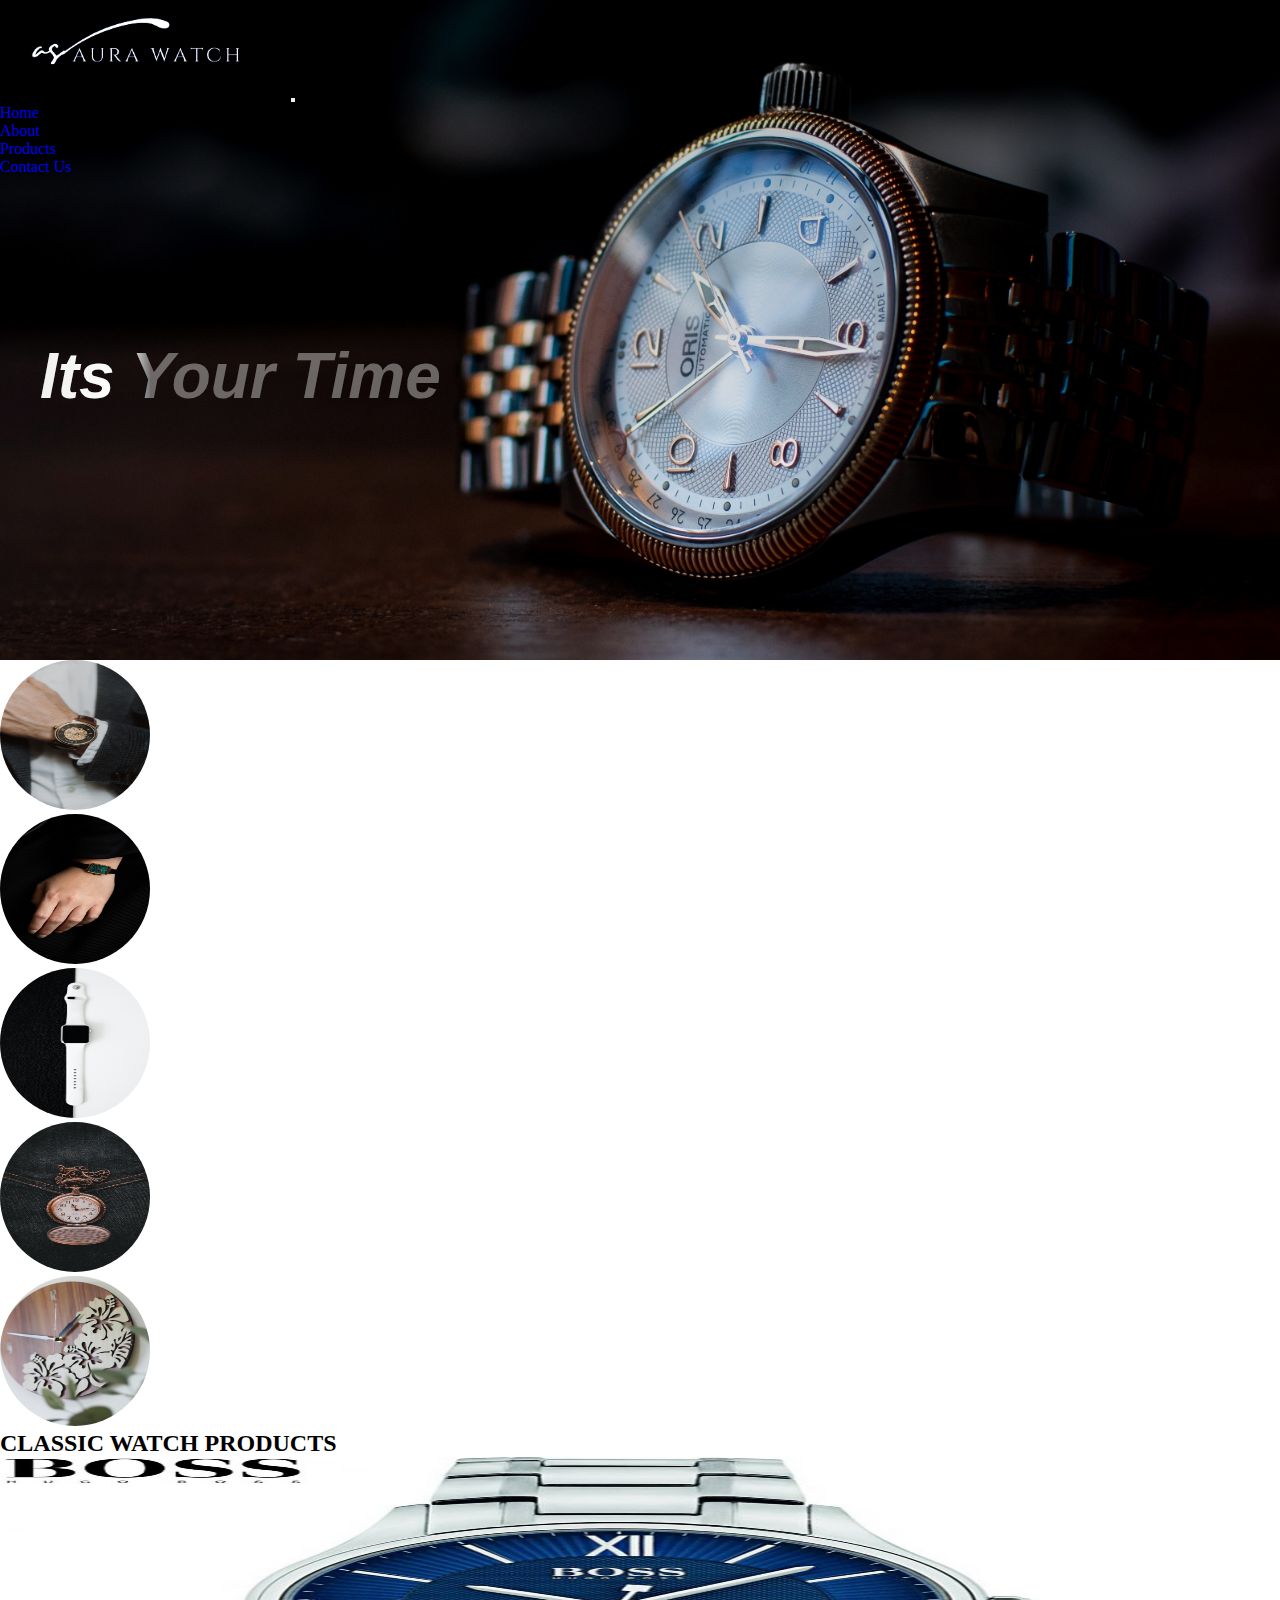
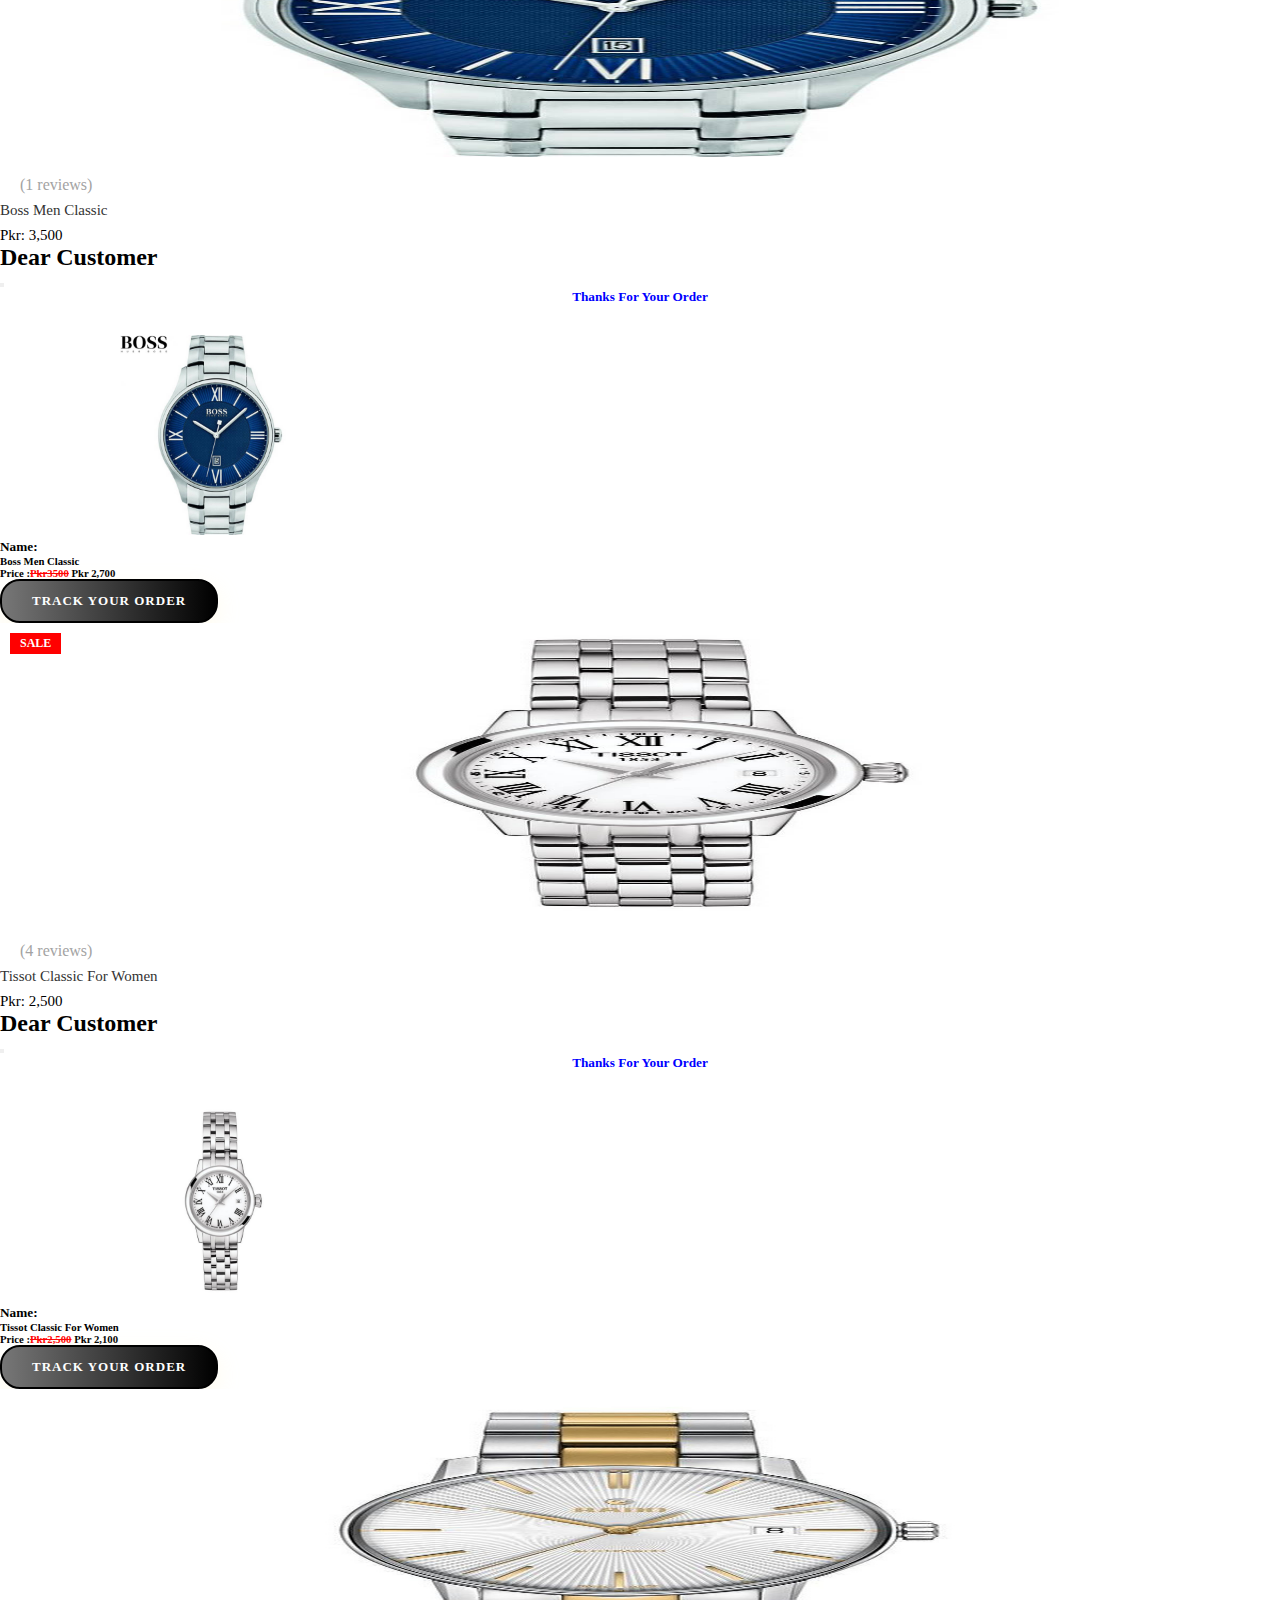
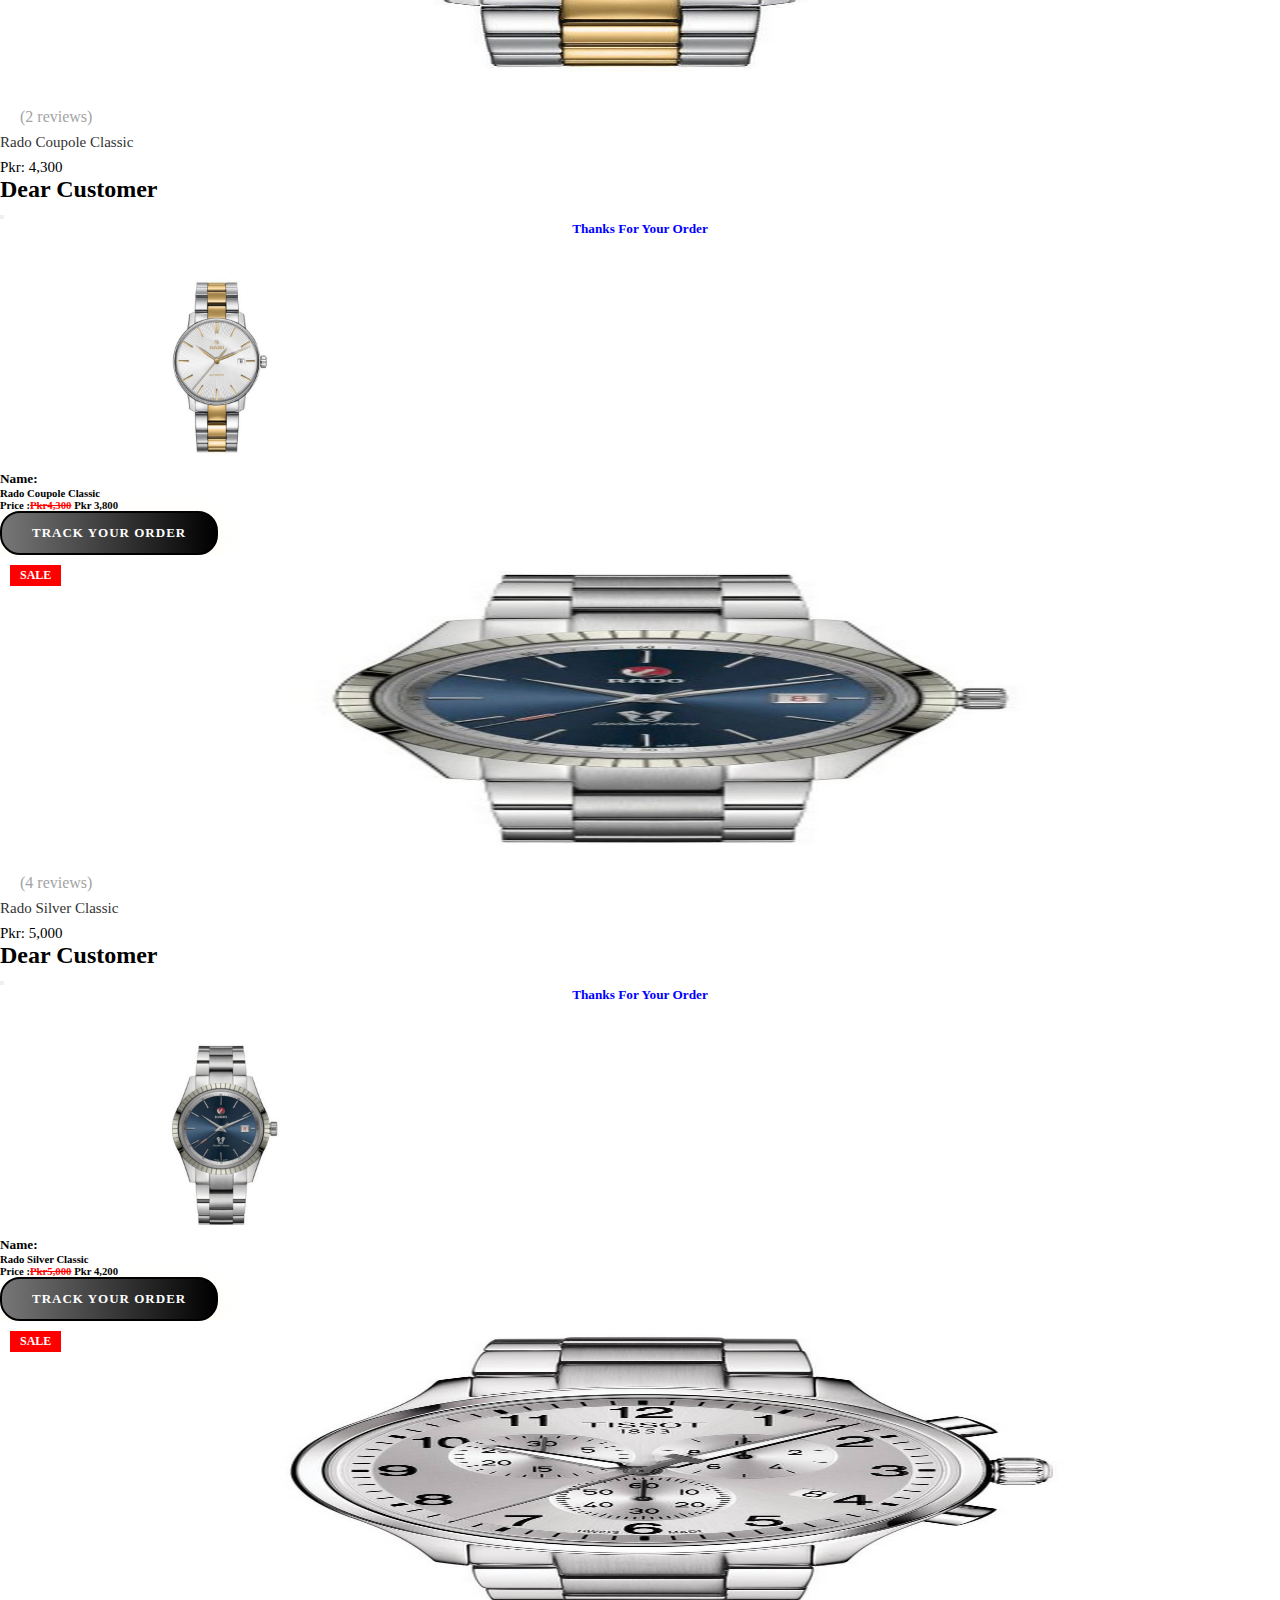
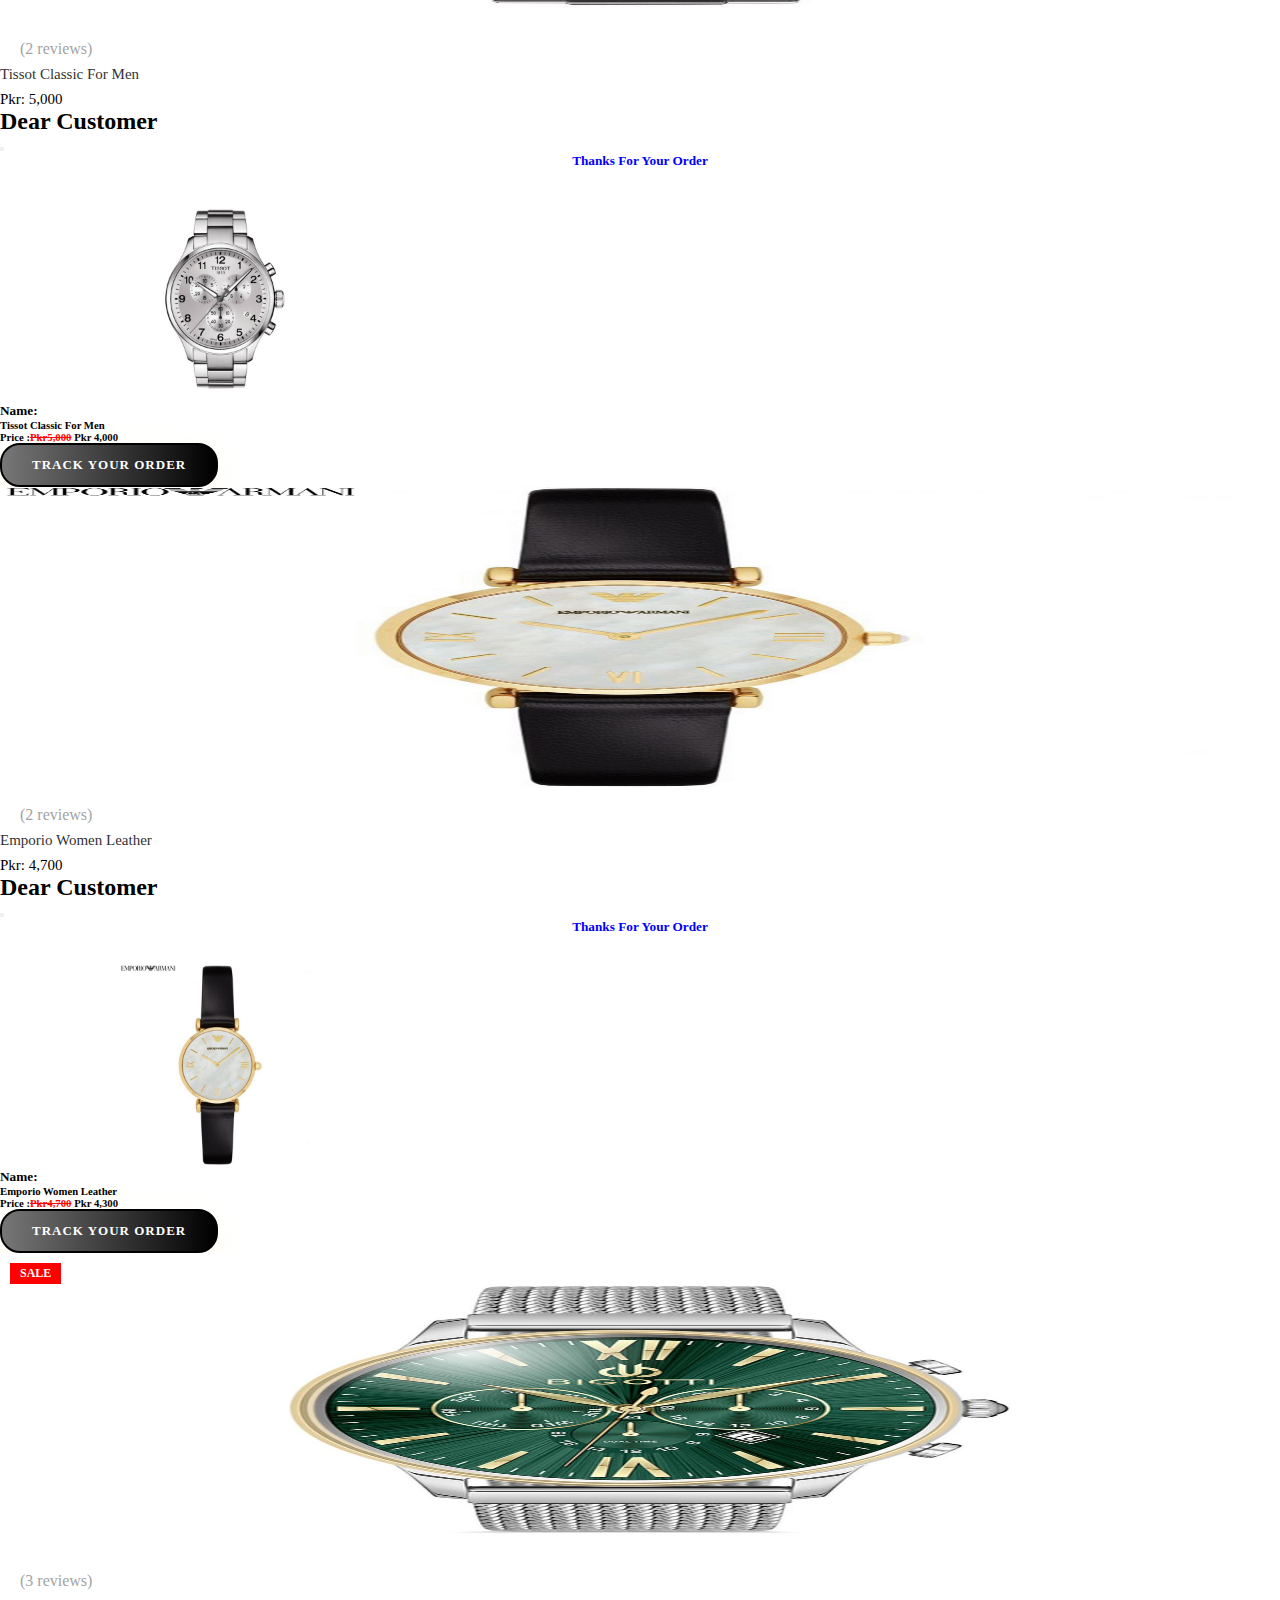
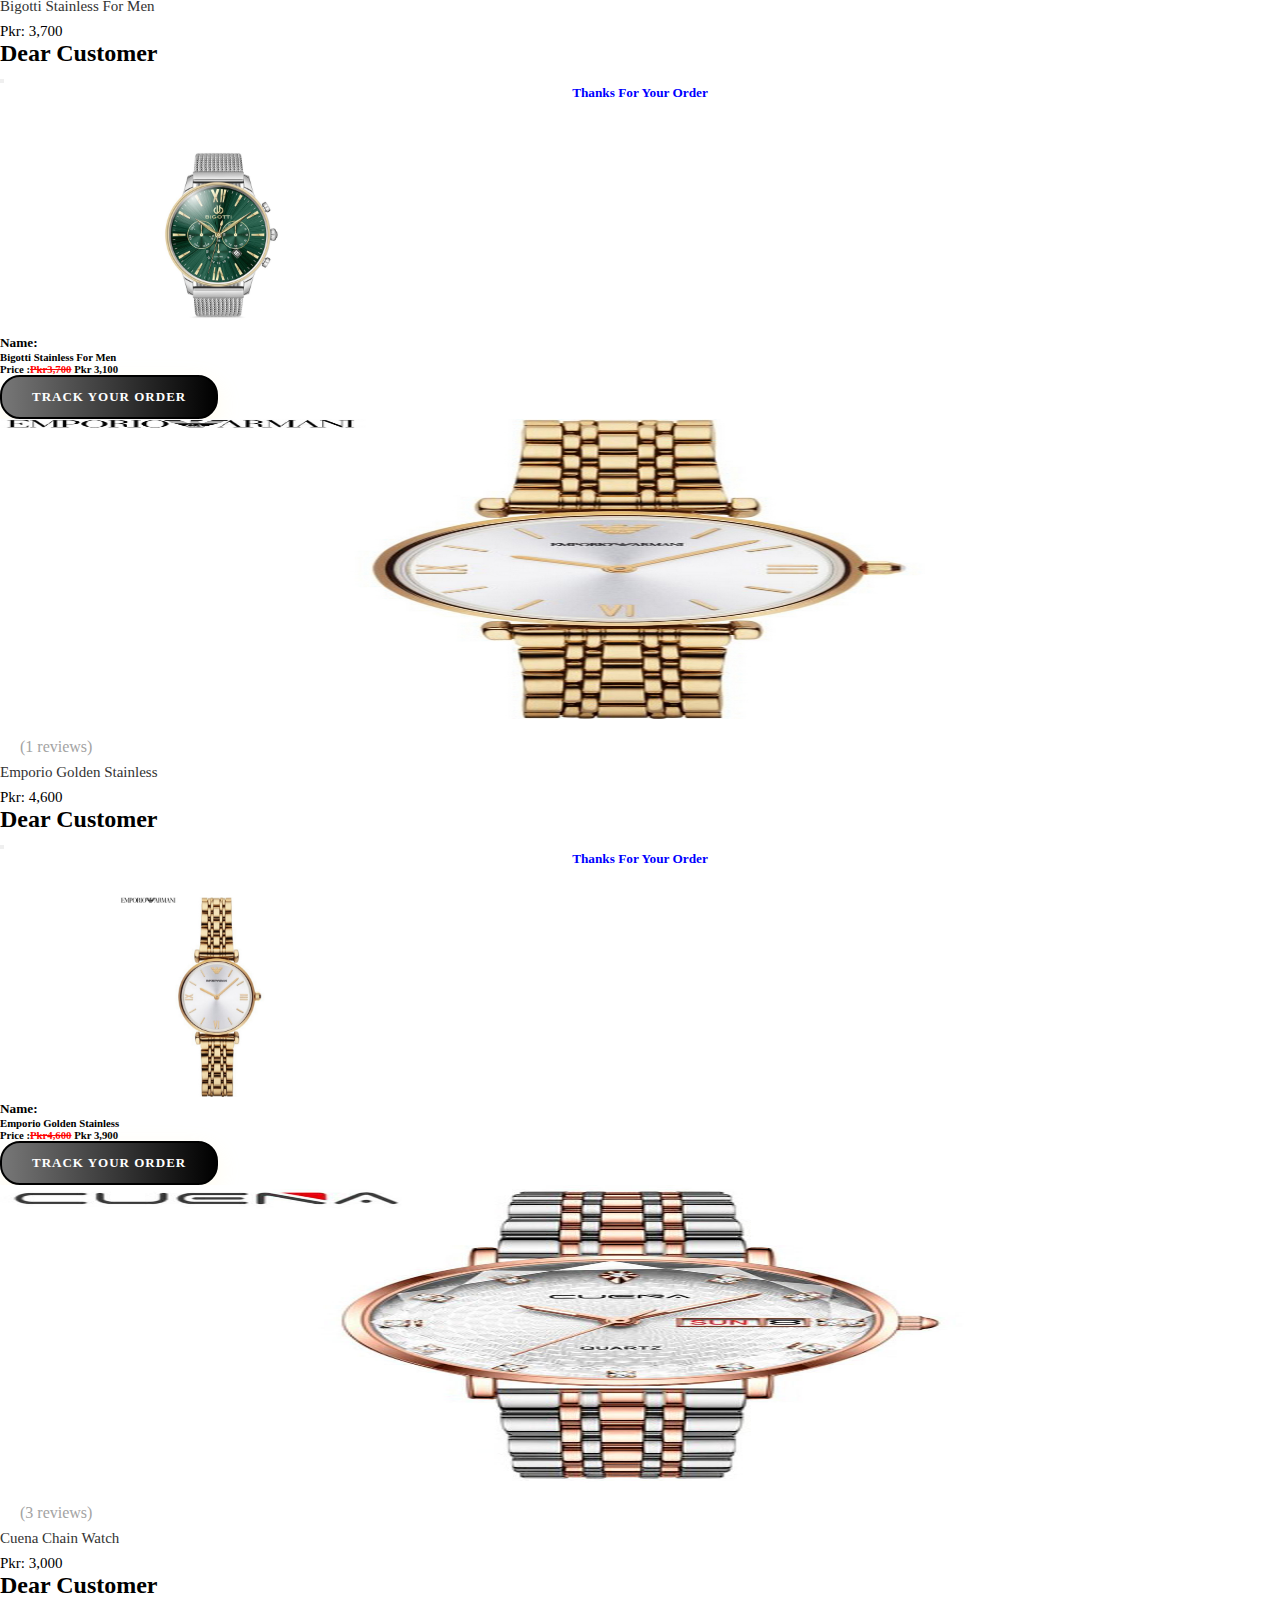
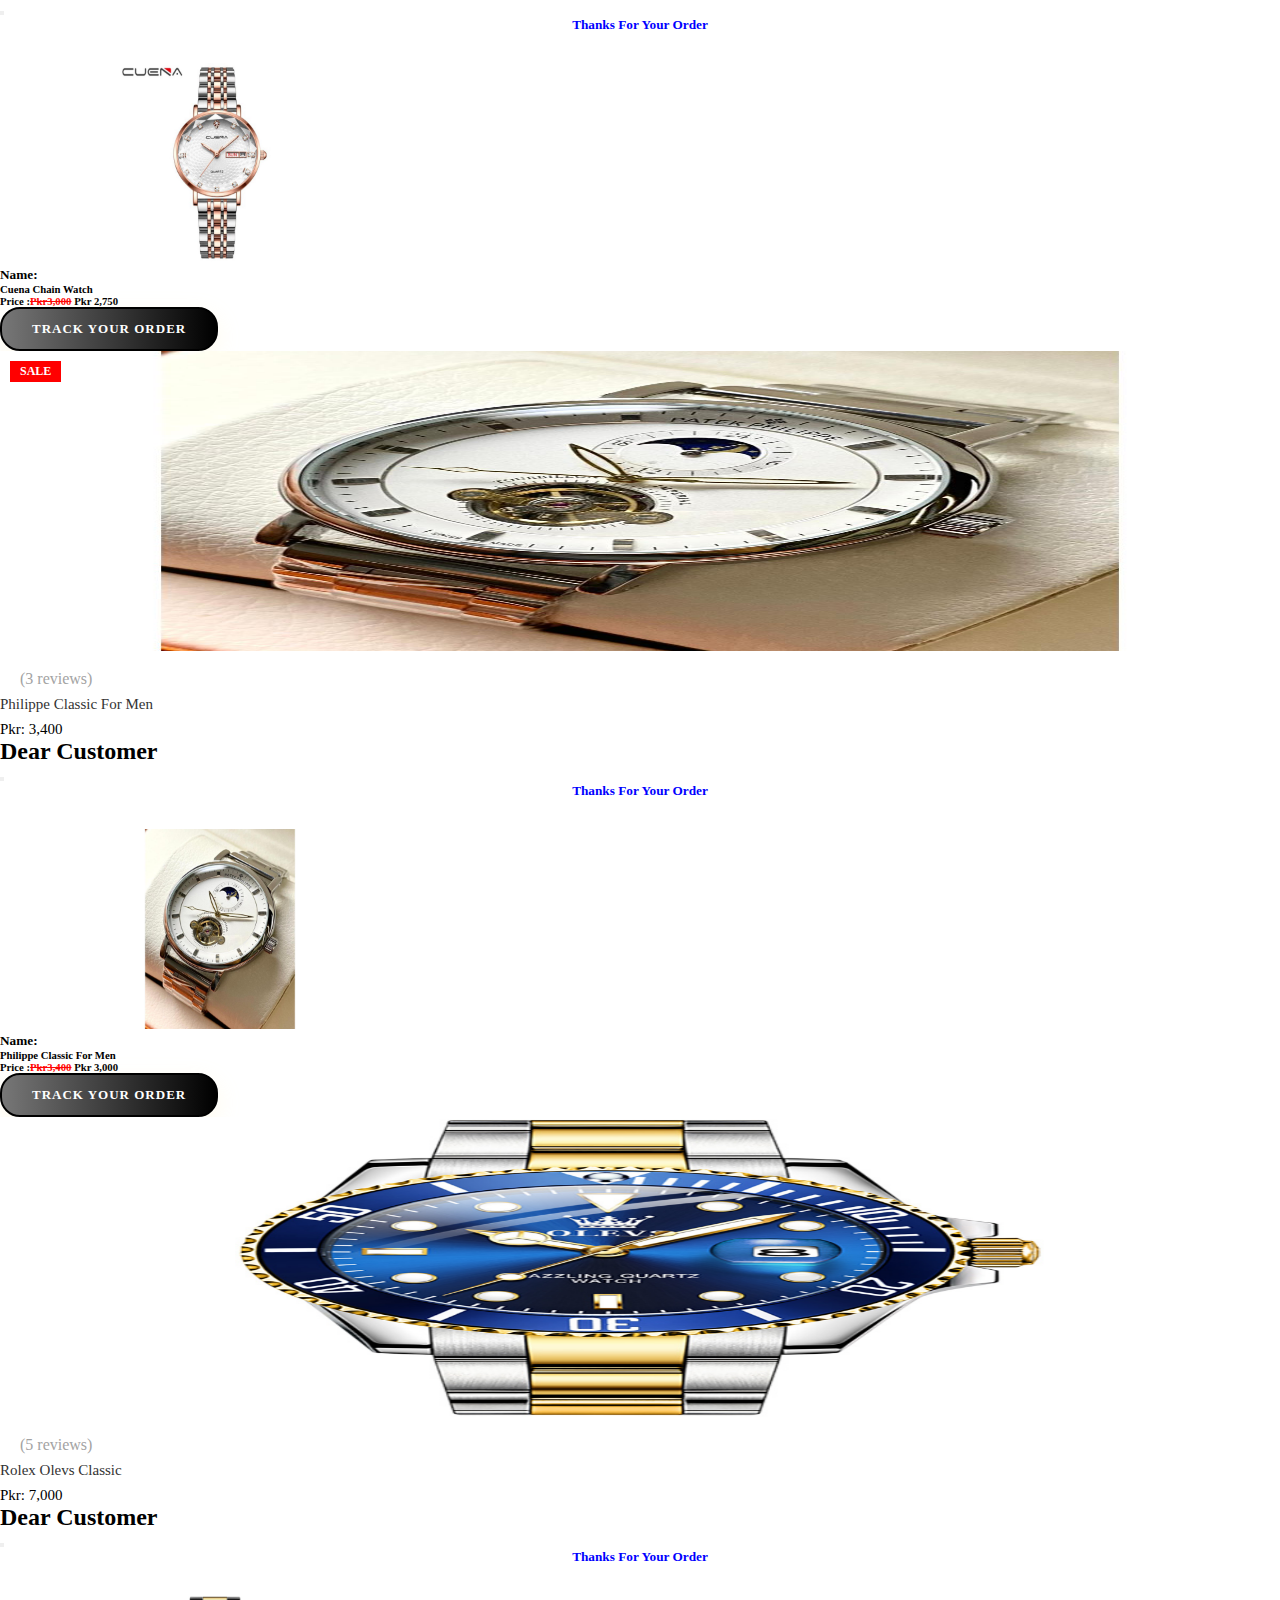
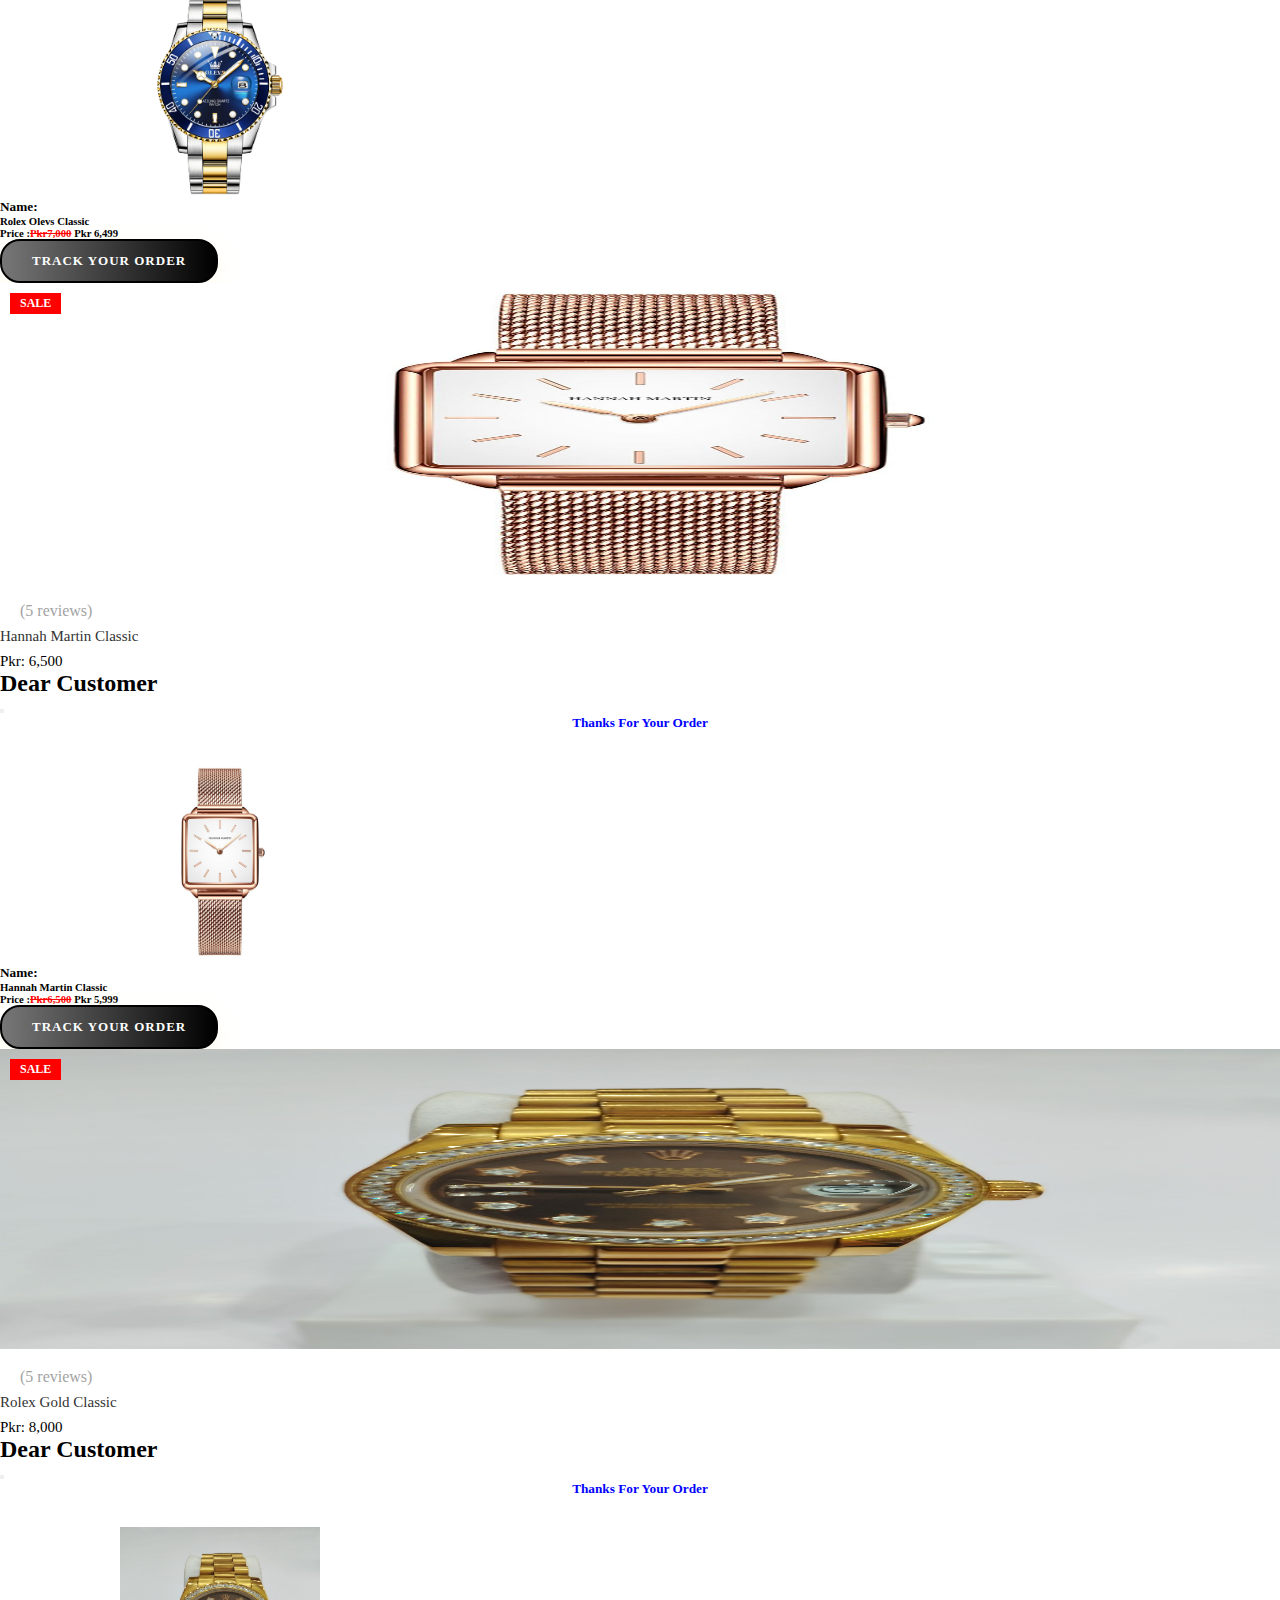
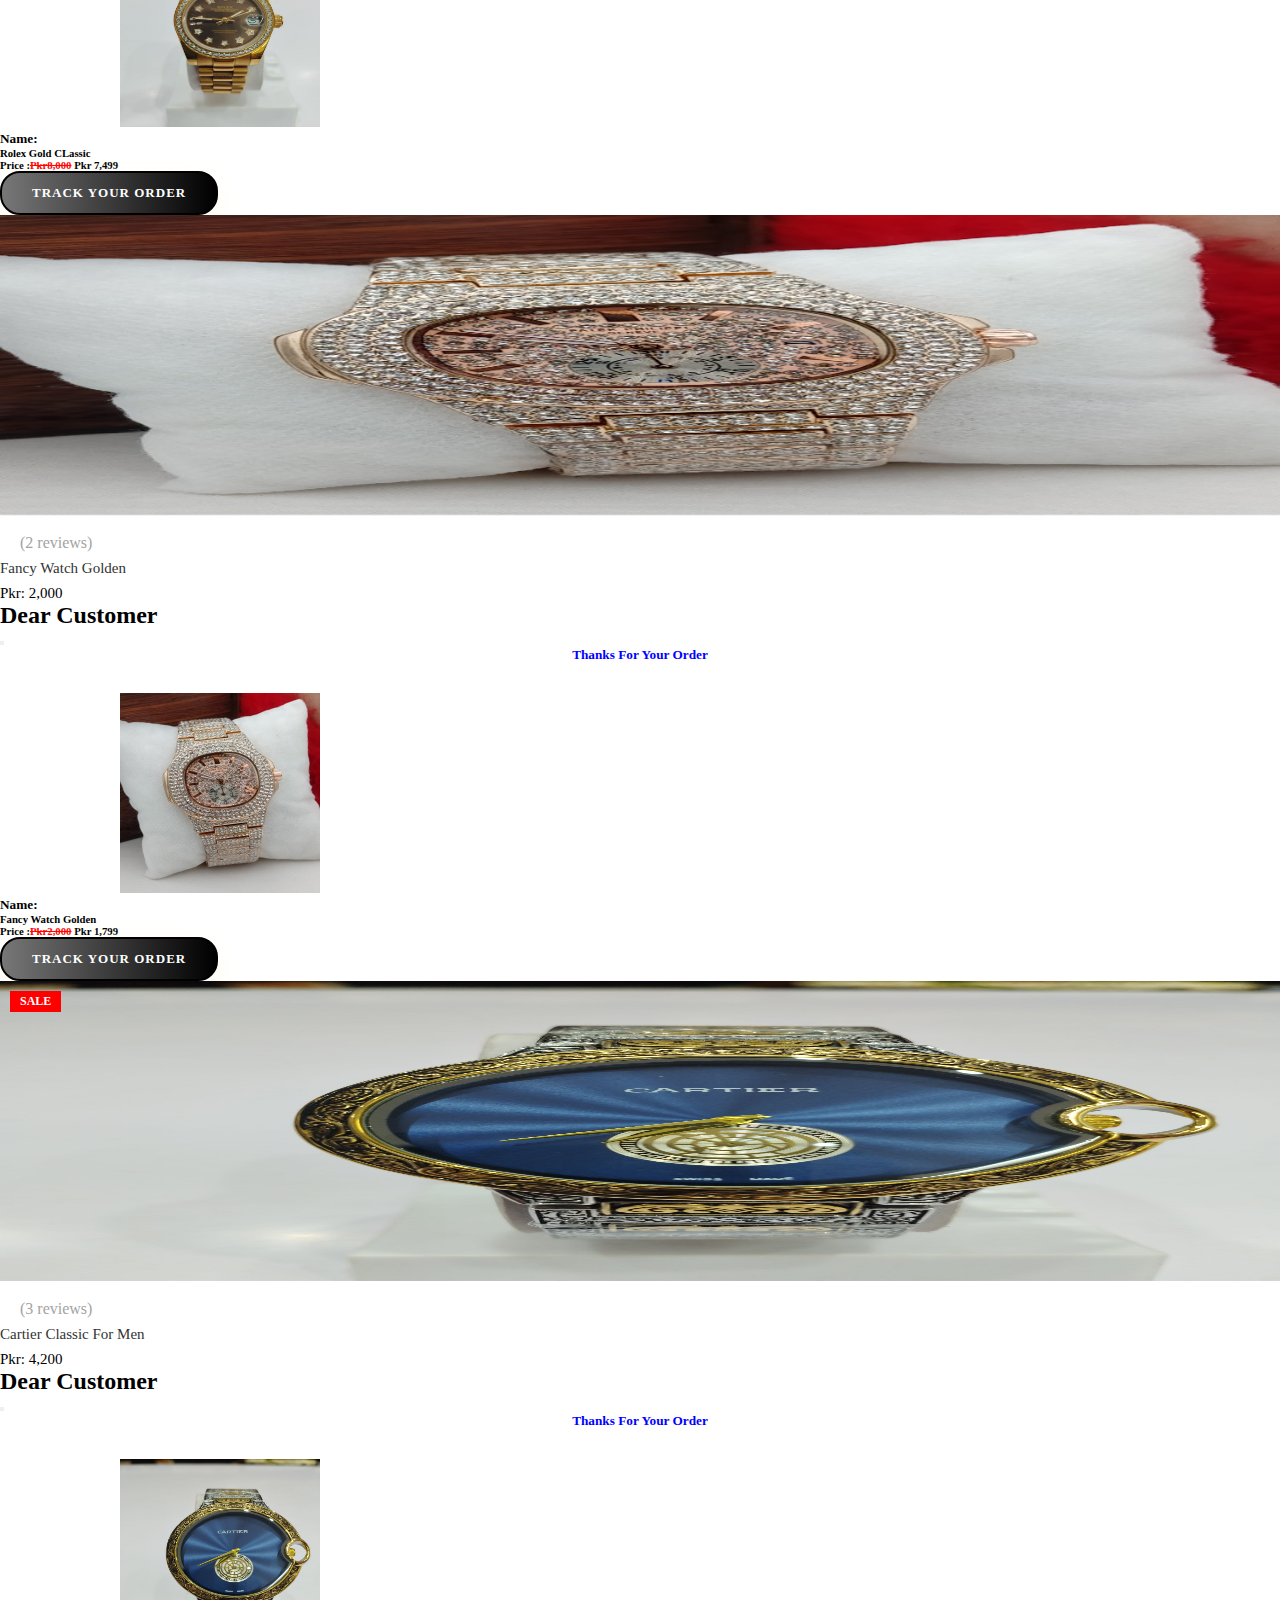
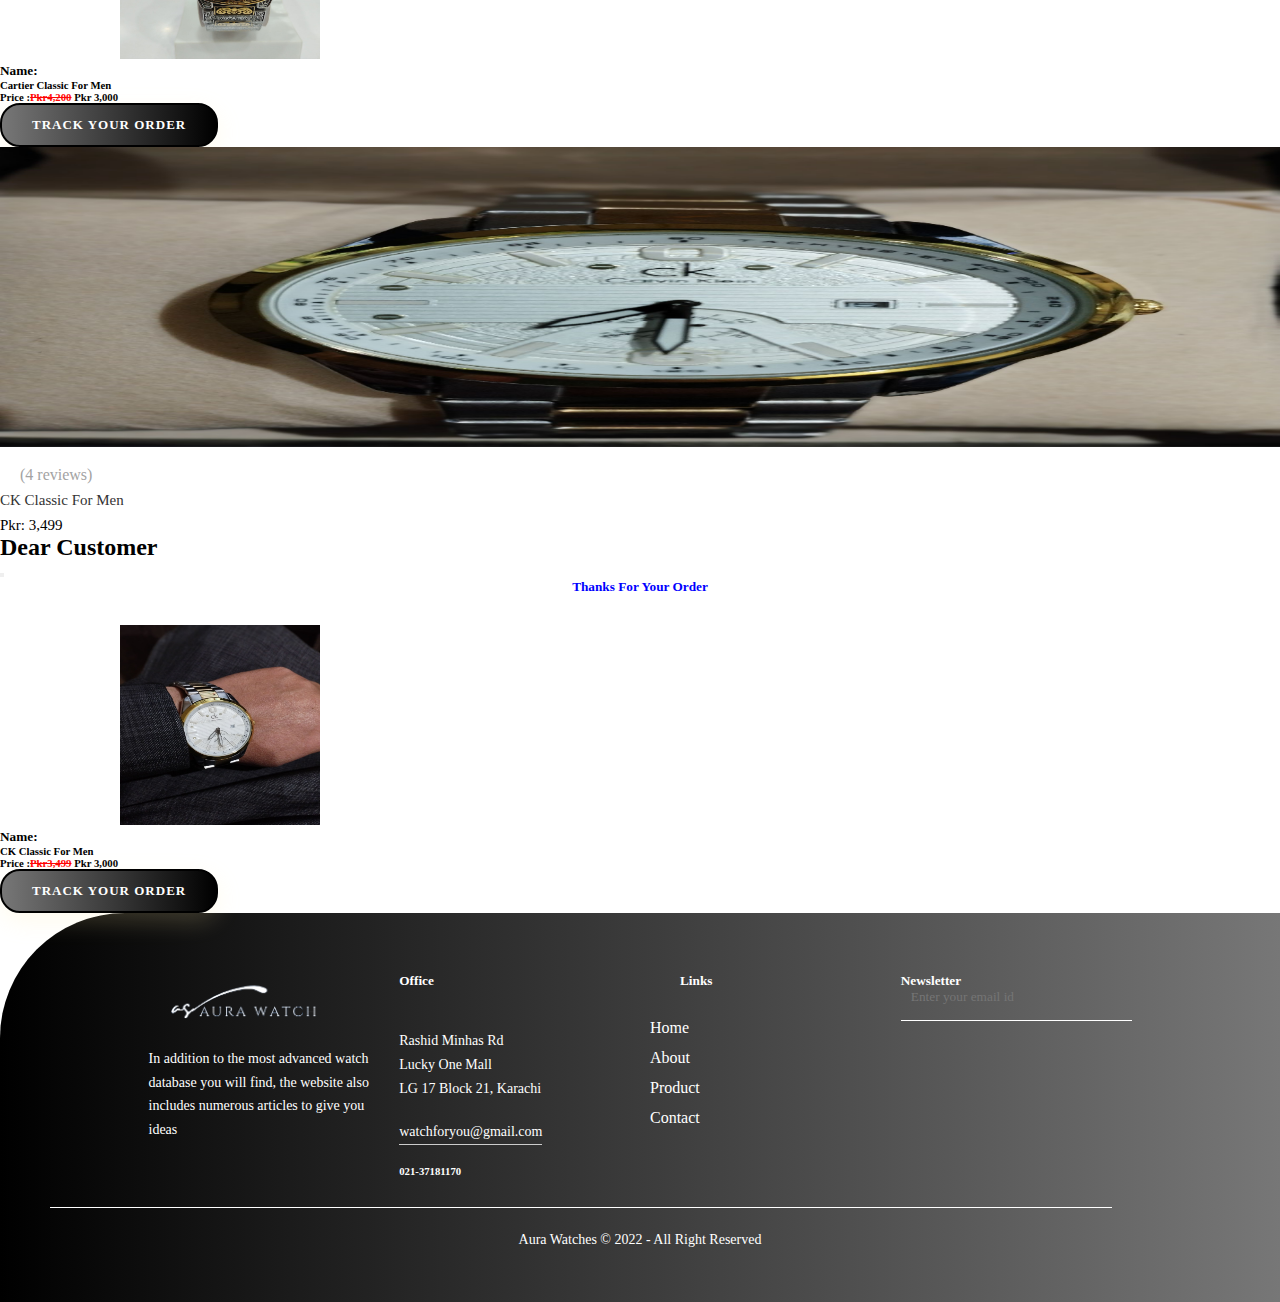
<file: classicsec.html>
<!DOCTYPE html>
<html lang="en">

<head>
    <meta charset="UTF-8">
    <meta http-equiv="X-UA-Compatible" content="IE=edge">
    <meta name="viewport" content="width=device-width, initial-scale=1.0">
    <title>Classic Watch Products</title>
    <link rel="stylesheet" href="style.css">
    <link rel="shortcut icon" href="Logo/logo1.png" type="image/x-icon">
    <link rel="stylesheet" href="https://cdnjs.cloudflare.com/ajax/libs/font-awesome/6.4.0/css/all.min.css"
        integrity="sha512-iecdLmaskl7CVkqkXNQ/ZH/XLlvWZOJyj7Yy7tcenmpD1ypASozpmT/E0iPtmFIB46ZmdtAc9eNBvH0H/ZpiBw=="
        crossorigin="anonymous" referrerpolicy="no-referrer" />
    <link href="https://cdn.jsdelivr.net/npm/bootstrap@5.3.0-alpha3/dist/css/bootstrap.min.css" rel="stylesheet"
        integrity="sha384-KK94CHFLLe+nY2dmCWGMq91rCGa5gtU4mk92HdvYe+M/SXH301p5ILy+dN9+nJOZ" crossorigin="anonymous">
</head>

<body>
    <div class="hero">

        <nav class="navbar navbar-expand-lg navbar-dark">
            <div class="container-fluid">
                <img class="logo-main" src="Logo/logo1.png">
                <button class="navbar-toggler" type="button" data-bs-toggle="collapse"
                    data-bs-target="#navbarSupportedContent" aria-controls="navbarSupportedContent"
                    aria-expanded="false" aria-label="Toggle navigation">
                    <span class="navbar-toggler-icon"></span>
                </button>
                <div class="collapse navbar-collapse" id="navbarSupportedContent">
                    <ul class="navbar-nav ms-auto me-5 mb-2 mb-lg-0">
                        <li class="nav-item">
                            <a class="nav-link active" aria-current="page" href="index.html">Home</a>
                        </li>
                        <li class="nav-item">
                            <a class="nav-link" href="index.html">About</a>
                        </li>
                        <li class="nav-item">
                            <a class="nav-link "href="#products" >
                                Products
                            </a>

                        <li class="nav-item">
                            <a class="nav-link" href="index.html">Contact Us</a>
                        </li>
                        </li>
                    </ul>

                </div>
            </div>
        </nav>

        <div class="container-fluid">
            <div class="col-lg-6  wrapper-container">
                <div class="wrapper six">
                    <div>
                        <h3 class="flicker">Its Your Time</h3>
                    </div>
                </div>
            </div>
        </div>
    </div>
    <div class="container my-5">
        <div class="row d-flex justify-content-center">
            <div class="col-lg-2 col-md-4 offset-lg-1 d-flex justify-content-center my-3">
                <div class="gotohome">
                    <a href="mens.html">
                        <img src="images/men.jpg" alt="">
                    </a>
                </div>
            </div>
            <div class="col-lg-2 col-md-4 d-flex justify-content-center my-3">
                <div class="gotohome">
                    <a href="womens.html">
                        <img src="images/women.jpg" alt="">
                    </a>
                </div>
            </div>
            <div class="col-lg-2 col-md-4 d-flex justify-content-center my-3">
                <div class="gotohome">
                    <a href="sports.html">
                        <img src="images/touch.jpg" alt="">
                    </a>
                </div>
            </div>
            <div class="col-lg-2 col-md-4 d-flex justify-content-center my-3">
                <div class="gotohome">
                    <a href="pocket.html">
                        <img src="images/pocket.jpg" alt="">
                    </a>
                </div>
            </div>
            <div class="col-lg-2 col-md-4 d-flex justify-content-center my-3">
                <div class="gotohome">
                    <a href="wallclock.html">
                        <img src="images/wallclock.jpg" alt="">
                    </a>
                </div>
            </div>
        </div>
    </div>
    <h2 class="text-center" id="products"> CLASSIC WATCH PRODUCTS</h2>
    <div class="container mt-5">
        <div class="row">
            <div class="col-lg-3 col-md-4">
                <div class="product-grid">
                    <div class="product-image">
                        <a class="image">
                            <img class="img-1" src="images/classicproduct/men1.jpg">
                            <img class="img-2" src="images/classicproduct/men2.jpg">
                        </a>
                        <ul class="product-links">
                            <li><a><i class="fa fa-heart"></i></a></li>
                            <li><a><i class="fa fa-random"></i></a></li>
                            <li><a><i class="fa fa-shopping-cart" data-bs-toggle="modal"
                                        data-bs-target="#exampleModal"></i></a></li>
                        </ul>

                    </div>
                    <div class="product-content">
                        <ul class="rating">
                            <li class="fas fa-star"></li>
                            <li class="fas fa-star"></li>
                            <li class="fas fa-star"></li>
                            <li class="fas fa-star"></li>
                            <li class="fas fa-star disable"></li>
                            <li class="disable">(1 reviews)</li>
                        </ul>
                        <h3 class="title"><a>Boss Men Classic</a></h3>
                        <div class="price">Pkr: 3,500</div>
                    </div>
                </div>
            </div>
            <!-- Modal Start-->
            <div class="modal fade" id="exampleModal" tabindex="-1" aria-labelledby="exampleModalLabel"
                aria-hidden="true">
                <div class="modal-dialog">
                    <div class="modal-content">
                        <div class="modal-header">
                            <h2 class="modal-title  " id="exampleModalLabel">Dear Customer</h2>
                            <button type="button" class="btn-close" data-bs-dismiss="modal" aria-label="Close"></button>
                        </div>
                        <div class="modal-body">
                            <h5 class="order-heading">Thanks For Your Order</h5>
                            <img class="modal-pic" src="images/classicproduct/men1.jpg" alt="">
                            <h5><b>Name:</b>
                                <h6>Boss Men Classic</h6>
                            </h5>
                            <h6>Price :<del>Pkr3500</del> Pkr 2,700</h6>
                        </div>
                        <div class="modal-footer">
                            <a href="https://uae.tcsexpress.com/tracking" target="_blank" title="Track Your Order">
                                <button class="btn trackbtn">Track Your Order</button>
                            </a>

                        </div>
                    </div>
                </div>
            </div>
            <!-- Modal End -->
            <div class="col-lg-3 col-md-4">
                <div class="product-grid">
                    <div class="product-image">
                        <a class="image">
                            <img class="img-1" src="images/classicproduct/w1.jpg">
                            <img class="img-2" src="images/classicproduct/w2.jpg">
                        </a>
                        <span class="product-sale-label">sale</span>
                        <ul class="product-links">
                            <li><a><i class="fa fa-heart"></i></a></li>
                            <li><a><i class="fa fa-random"></i></a></li>
                            <li><a><i class="fa fa-shopping-cart" class="fa fa-shopping-cart" data-bs-toggle="modal"
                                data-bs-target="#exampleModal1"></i></a></li>
                        </ul>

                    </div>
                    <div class="product-content">
                        <ul class="rating">
                            <li class="fas fa-star"></li>
                            <li class="fas fa-star"></li>
                            <li class="fas fa-star"></li>
                            <li class="fas fa-star disable"></li>
                            <li class="fas fa-star disable"></li>
                            <li class="disable">(4 reviews)</li>
                        </ul>
                        <h3 class="title"><a>Tissot Classic For Women</a></h3>
                        <div class="price">Pkr: 2,500</div>
                    </div>
                </div>
            </div>
            <!-- Modal Start-->
            <div class="modal fade" id="exampleModal1" tabindex="-1" aria-labelledby="exampleModalLabel"
                aria-hidden="true">
                <div class="modal-dialog">
                    <div class="modal-content">
                        <div class="modal-header">
                            <h2 class="modal-title  " id="exampleModalLabel">Dear Customer</h2>
                            <button type="button" class="btn-close" data-bs-dismiss="modal" aria-label="Close"></button>
                        </div>
                        <div class="modal-body">
                            <h5 class="order-heading">Thanks For Your Order</h5>
                            <img class="modal-pic" src="images/classicproduct/w1.jpg" alt="">
                            <h5><b>Name:</b>
                                <h6>Tissot Classic For Women</h6>
                            </h5>
                            <h6>Price :<del>Pkr2,500</del> Pkr 2,100</h6>
                        </div>
                        <div class="modal-footer">
                            <a href="https://uae.tcsexpress.com/tracking" target="_blank" title="Track Your Order">
                                <button class="btn trackbtn">Track Your Order</button>
                            </a>

                        </div>
                    </div>
                </div>
            </div>
            <!-- Modal End -->
            <div class="col-lg-3 col-md-4">
                <div class="product-grid">
                    <div class="product-image">
                        <a class="image">
                            <img class="img-1" src="images/classicproduct/RadoCoupoleClassic1.jpg">
                            <img class="img-2" src="images/classicproduct/RadoCoupoleClassic2.jpg">
                        </a>
                        <ul class="product-links">
                            <li><a><i class="fa fa-heart"></i></a></li>
                            <li><a><i class="fa fa-random"></i></a></li>
                            <li><a><i class="fa fa-shopping-cart" class="fa fa-shopping-cart" data-bs-toggle="modal"
                                data-bs-target="#exampleModal3"></i></a></li>
                        </ul>

                    </div>
                    <div class="product-content">
                        <ul class="rating">
                            <li class="fas fa-star"></li>
                            <li class="fas fa-star"></li>
                            <li class="fas fa-star"></li>
                            <li class="fas fa-star"></li>
                            <li class="fas fa-star disable"></li>
                            <li class="disable">(2 reviews)</li>
                        </ul>
                        <h3 class="title"><a>Rado Coupole Classic</a></h3>
                        <div class="price">Pkr: 4,300</div>
                    </div>
                </div>
            </div>
            <!-- Modal Start-->
            <div class="modal fade" id="exampleModal3" tabindex="-1" aria-labelledby="exampleModalLabel"
                aria-hidden="true">
                <div class="modal-dialog">
                    <div class="modal-content">
                        <div class="modal-header">
                            <h2 class="modal-title  " id="exampleModalLabel">Dear Customer</h2>
                            <button type="button" class="btn-close" data-bs-dismiss="modal" aria-label="Close"></button>
                        </div>
                        <div class="modal-body">
                            <h5 class="order-heading">Thanks For Your Order</h5>
                            <img class="modal-pic" src="images/classicproduct/RadoCoupoleClassic1.jpg" alt="">
                            <h5><b>Name:</b>
                                <h6>Rado Coupole Classic</h6>
                            </h5>
                            <h6>Price :<del>Pkr4,300</del> Pkr 3,800</h6>
                        </div>
                        <div class="modal-footer">
                            <a href="https://uae.tcsexpress.com/tracking" target="_blank" title="Track Your Order">
                                <button class="btn trackbtn">Track Your Order</button>
                            </a>

                        </div>
                    </div>
                </div>
            </div>
            <!-- Modal End -->
            <div class="col-lg-3 col-md-4">
                <div class="product-grid">
                    <div class="product-image">
                        <a class="image">
                            <img class="img-1" src="images/classicproduct/men-1.jpg">
                            <img class="img-2" src="images/classicproduct/men-2.jpg">
                        </a>
                        <span class="product-sale-label">sale</span>
                        <ul class="product-links">
                            <li><a><i class="fa fa-heart"></i></a></li>
                            <li><a><i class="fa fa-random"></i></a></li>
                            <li><a><i class="fa fa-shopping-cart" class="fa fa-shopping-cart" data-bs-toggle="modal"
                                data-bs-target="#exampleModal4"></i></a></li>
                        </ul>

                    </div>
                    <div class="product-content">
                        <ul class="rating">
                            <li class="fas fa-star"></li>
                            <li class="fas fa-star"></li>
                            <li class="fas fa-star"></li>
                            <li class="fas fa-star disable"></li>
                            <li class="fas fa-star disable"></li>
                            <li class="disable">(4 reviews)</li>
                        </ul>
                        <h3 class="title"><a>Rado Silver Classic</a></h3>
                        <div class="price">Pkr: 5,000</div>
                    </div>
                </div>
            </div>
            <!-- Modal Start-->
            <div class="modal fade" id="exampleModal4" tabindex="-1" aria-labelledby="exampleModalLabel"
                aria-hidden="true">
                <div class="modal-dialog">
                    <div class="modal-content">
                        <div class="modal-header">
                            <h2 class="modal-title  " id="exampleModalLabel">Dear Customer</h2>
                            <button type="button" class="btn-close" data-bs-dismiss="modal" aria-label="Close"></button>
                        </div>
                        <div class="modal-body">
                            <h5 class="order-heading">Thanks For Your Order</h5>
                            <img class="modal-pic" src="images/classicproduct/men-1.jpg" alt="">
                            <h5><b>Name:</b>
                                <h6>Rado Silver Classic</h6>
                            </h5>
                            <h6>Price :<del>Pkr5,000</del> Pkr 4,200</h6>
                        </div>
                        <div class="modal-footer">
                            <a href="https://uae.tcsexpress.com/tracking" target="_blank" title="Track Your Order">
                                <button class="btn trackbtn">Track Your Order</button>
                            </a>

                        </div>
                    </div>
                </div>
            </div>
            <!-- Modal End -->
            <div class="mt-5"></div>
            <div class="col-lg-3 col-md-4">
                <div class="product-grid">
                    <div class="product-image">
                        <a class="image">
                            <img class="img-1" src="images/classicproduct/men-1c.jpg">
                            <img class="img-2" src="images/classicproduct/men-2c.jpg">
                        </a>
                        <span class="product-sale-label">sale</span>
                        <ul class="product-links">
                            <li><a><i class="fa fa-heart"></i></a></li>
                            <li><a><i class="fa fa-random"></i></a></li>
                            <li><a><i class="fa fa-shopping-cart" class="fa fa-shopping-cart" data-bs-toggle="modal"
                                data-bs-target="#exampleModal5"></i></a></li>
                        </ul>

                    </div>
                    <div class="product-content">
                        <ul class="rating">
                            <li class="fas fa-star"></li>
                            <li class="fas fa-star"></li>
                            <li class="fas fa-star"></li>
                            <li class="fas fa-star disable"></li>
                            <li class="fas fa-star disable"></li>
                            <li class="disable">(2 reviews)</li>
                        </ul>
                        <h3 class="title"><a>Tissot Classic For Men</a></h3>
                        <div class="price">Pkr: 5,000</div>
                    </div>
                </div>
            </div>
            <!-- Modal Start-->
            <div class="modal fade" id="exampleModal5" tabindex="-1" aria-labelledby="exampleModalLabel"
                aria-hidden="true">
                <div class="modal-dialog">
                    <div class="modal-content">
                        <div class="modal-header">
                            <h2 class="modal-title  " id="exampleModalLabel">Dear Customer</h2>
                            <button type="button" class="btn-close" data-bs-dismiss="modal" aria-label="Close"></button>
                        </div>
                        <div class="modal-body">
                            <h5 class="order-heading">Thanks For Your Order</h5>
                            <img class="modal-pic" src="images/classicproduct/men-1c.jpg" alt="">
                            <h5><b>Name:</b>
                                <h6>Tissot Classic For Men</h6>
                            </h5>
                            <h6>Price :<del>Pkr5,000</del> Pkr 4,000</h6>
                        </div>
                        <div class="modal-footer">
                            <a href="https://uae.tcsexpress.com/tracking" target="_blank" title="Track Your Order">
                                <button class="btn trackbtn">Track Your Order</button>
                            </a>

                        </div>
                    </div>
                </div>
            </div>
            <!-- Modal End -->
            <div class="col-lg-3 col-md-4">
                <div class="product-grid">
                    <div class="product-image">
                        <a class="image">
                            <img class="img-1" src="images/classicproduct/cw1.jpg">
                            <img class="img-2" src="images/classicproduct/cw2.jpg">
                        </a>
                        <ul class="product-links">
                            <li><a><i class="fa fa-heart"></i></a></li>
                            <li><a><i class="fa fa-random"></i></a></li>
                            <li><a><i class="fa fa-shopping-cart" class="fa fa-shopping-cart" data-bs-toggle="modal"
                                data-bs-target="#exampleModal6"></i></a></li>
                        </ul>

                    </div>
                    <div class="product-content">
                        <ul class="rating">
                            <li class="fas fa-star"></li>
                            <li class="fas fa-star"></li>
                            <li class="fas fa-star"></li>
                            <li class="fas fa-star"></li>
                            <li class="fas fa-star disable"></li>
                            <li class="disable">(2 reviews)</li>
                        </ul>
                        <h3 class="title"><a>Emporio Women Leather</a></h3>
                        <div class="price">Pkr: 4,700</div>
                    </div>
                </div>
            </div>
            <!-- Modal Start-->
            <div class="modal fade" id="exampleModal6" tabindex="-1" aria-labelledby="exampleModalLabel"
                aria-hidden="true">
                <div class="modal-dialog">
                    <div class="modal-content">
                        <div class="modal-header">
                            <h2 class="modal-title  " id="exampleModalLabel">Dear Customer</h2>
                            <button type="button" class="btn-close" data-bs-dismiss="modal" aria-label="Close"></button>
                        </div>
                        <div class="modal-body">
                            <h5 class="order-heading">Thanks For Your Order</h5>
                            <img class="modal-pic" src="images/classicproduct/cw1.jpg" alt="">
                            <h5><b>Name:</b>
                                <h6>Emporio Women Leather</h6>
                            </h5>
                            <h6>Price :<del>Pkr4,700</del> Pkr 4,300</h6>
                        </div>
                        <div class="modal-footer">
                            <a href="https://uae.tcsexpress.com/tracking" target="_blank" title="Track Your Order">
                                <button class="btn trackbtn">Track Your Order</button>
                            </a>

                        </div>
                    </div>
                </div>
            </div>
            <!-- Modal End -->
            <div class="col-lg-3 col-md-4">
                <div class="product-grid">
                    <div class="product-image">
                        <a class="image">
                            <img class="img-1" src="images/classicproduct/cm1.jpg">
                            <img class="img-2" src="images/classicproduct/cm2.jpg">
                        </a>
                        <span class="product-sale-label">sale</span>
                        <ul class="product-links">
                            <li><a><i class="fa fa-heart"></i></a></li>
                            <li><a><i class="fa fa-random"></i></a></li>
                            <li><a><i class="fa fa-shopping-cart" class="fa fa-shopping-cart" data-bs-toggle="modal"
                                data-bs-target="#exampleModal7"></i></a></li>
                        </ul>

                    </div>
                    <div class="product-content">
                        <ul class="rating">
                            <li class="fas fa-star"></li>
                            <li class="fas fa-star"></li>
                            <li class="fas fa-star"></li>
                            <li class="fas fa-star disable"></li>
                            <li class="fas fa-star disable"></li>
                            <li class="disable">(3 reviews)</li>
                        </ul>
                        <h3 class="title"><a>Bigotti Stainless for Men</a></h3>
                        <div class="price">Pkr: 3,700</div>
                    </div>
                </div>
            </div>
            <!-- Modal Start-->
            <div class="modal fade" id="exampleModal7" tabindex="-1" aria-labelledby="exampleModalLabel"
                aria-hidden="true">
                <div class="modal-dialog">
                    <div class="modal-content">
                        <div class="modal-header">
                            <h2 class="modal-title  " id="exampleModalLabel">Dear Customer</h2>
                            <button type="button" class="btn-close" data-bs-dismiss="modal" aria-label="Close"></button>
                        </div>
                        <div class="modal-body">
                            <h5 class="order-heading">Thanks For Your Order</h5>
                            <img class="modal-pic" src="images/classicproduct/cm1.jpg" alt="">
                            <h5><b>Name:</b>
                                <h6>Bigotti Stainless For Men</h6>
                            </h5>
                            <h6>Price :<del>Pkr3,700</del> Pkr 3,100</h6>
                        </div>
                        <div class="modal-footer">
                            <a href="https://uae.tcsexpress.com/tracking" target="_blank" title="Track Your Order">
                                <button class="btn trackbtn">Track Your Order</button>
                            </a>

                        </div>
                    </div>
                </div>
            </div>
            <!-- Modal End -->
            <div class="col-lg-3 col-md-4">
                <div class="product-grid">
                    <div class="product-image">
                        <a class="image">
                            <img class="img-1" src="images/classicproduct/women1.jpg">
                            <img class="img-2" src="images/classicproduct/women2.jpg">
                        </a>
                        <ul class="product-links">
                            <li><a><i class="fa fa-heart"></i></a></li>
                            <li><a><i class="fa fa-random"></i></a></li>
                            <li><a><i class="fa fa-shopping-cart" class="fa fa-shopping-cart" data-bs-toggle="modal"
                                data-bs-target="#exampleModal8"></i></a></li>
                        </ul>

                    </div>
                    <div class="product-content">
                        <ul class="rating">
                            <li class="fas fa-star"></li>
                            <li class="fas fa-star"></li>
                            <li class="fas fa-star"></li>
                            <li class="fas fa-star"></li>
                            <li class="fas fa-star disable"></li>
                            <li class="disable">(1 reviews)</li>
                        </ul>
                        <h3 class="title"><a>Emporio Golden Stainless</a></h3>
                        <div class="price">Pkr: 4,600</div>
                    </div>
                </div>
            </div>
            <!-- Modal Start-->
            <div class="modal fade" id="exampleModal8" tabindex="-1" aria-labelledby="exampleModalLabel"
                aria-hidden="true">
                <div class="modal-dialog">
                    <div class="modal-content">
                        <div class="modal-header">
                            <h2 class="modal-title  " id="exampleModalLabel">Dear Customer</h2>
                            <button type="button" class="btn-close" data-bs-dismiss="modal" aria-label="Close"></button>
                        </div>
                        <div class="modal-body">
                            <h5 class="order-heading">Thanks For Your Order</h5>
                            <img class="modal-pic" src="images/classicproduct/women1.jpg" alt="">
                            <h5><b>Name:</b>
                                <h6>Emporio Golden Stainless</h6>
                            </h5>
                            <h6>Price :<del>Pkr4,600</del> Pkr 3,900</h6>
                        </div>
                        <div class="modal-footer">
                            <a href="https://uae.tcsexpress.com/tracking" target="_blank" title="Track Your Order">
                                <button class="btn trackbtn">Track Your Order</button>
                            </a>

                        </div>
                    </div>
                </div>
            </div>
            <!-- Modal End -->
            <div class="mt-5"></div>
            <div class="col-lg-3 col-md-4">
                <div class="product-grid">
                    <div class="product-image">
                        <a class="image">
                            <img class="img-1" src="images/classicproduct/Cuena1.jpg">
                            <img class="img-2" src="images/classicproduct/Cuena2.jpg">
                        </a>
                        <ul class="product-links">
                            <li><a><i class="fa fa-heart"></i></a></li>
                            <li><a><i class="fa fa-random"></i></a></li>
                            <li><a><i class="fa fa-shopping-cart" class="fa fa-shopping-cart" data-bs-toggle="modal"
                                data-bs-target="#exampleModal9"></i></a></li>
                        </ul>

                    </div>
                    <div class="product-content">
                        <ul class="rating">
                            <li class="fas fa-star"></li>
                            <li class="fas fa-star"></li>
                            <li class="fas fa-star"></li>
                            <li class="fas fa-star"></li>
                            <li class="fas fa-star disable"></li>
                            <li class="disable">(3 reviews)</li>
                        </ul>
                        <h3 class="title"><a>Cuena Chain Watch</a></h3>
                        <div class="price">Pkr: 3,000</div>
                    </div>
                </div>
            </div>
            <!-- Modal Start-->
            <div class="modal fade" id="exampleModal9" tabindex="-1" aria-labelledby="exampleModalLabel"
                aria-hidden="true">
                <div class="modal-dialog">
                    <div class="modal-content">
                        <div class="modal-header">
                            <h2 class="modal-title  " id="exampleModalLabel">Dear Customer</h2>
                            <button type="button" class="btn-close" data-bs-dismiss="modal" aria-label="Close"></button>
                        </div>
                        <div class="modal-body">
                            <h5 class="order-heading">Thanks For Your Order</h5>
                            <img class="modal-pic" src="images/classicproduct/Cuena1.jpg" alt="">
                            <h5><b>Name:</b>
                                <h6>Cuena Chain Watch</h6>
                            </h5>
                            <h6>Price :<del>Pkr3,000</del> Pkr 2,750</h6>
                        </div>
                        <div class="modal-footer">
                            <a href="https://uae.tcsexpress.com/tracking" target="_blank" title="Track Your Order">
                                <button class="btn trackbtn">Track Your Order</button>
                            </a>

                        </div>
                    </div>
                </div>
            </div>
            <!-- Modal End -->
            <div class="col-lg-3 col-md-4">
                <div class="product-grid">
                    <div class="product-image">
                        <a class="image">
                            <img class="img-1" src="images/classicproduct/branded1.jpg">
                            <img class="img-2" src="images/classicproduct/branded2.jpg">
                        </a>
                        <span class="product-sale-label">sale</span>
                        <ul class="product-links">
                            <li><a><i class="fa fa-heart"></i></a></li>
                            <li><a><i class="fa fa-random"></i></a></li>
                            <li><a><i class="fa fa-shopping-cart" class="fa fa-shopping-cart" data-bs-toggle="modal"
                                data-bs-target="#exampleModal10"></i></a></li>
                        </ul>

                    </div>
                    <div class="product-content">
                        <ul class="rating">
                            <li class="fas fa-star"></li>
                            <li class="fas fa-star"></li>
                            <li class="fas fa-star"></li>
                            <li class="fas fa-star disable"></li>
                            <li class="fas fa-star disable"></li>
                            <li class="disable">(3 reviews)</li>
                        </ul>
                        <h3 class="title"><a>Philippe Classic For Men</a></h3>
                        <div class="price">Pkr: 3,400</div>
                    </div>
                </div>
            </div>
            <!-- Modal Start-->
            <div class="modal fade" id="exampleModal10" tabindex="-1" aria-labelledby="exampleModalLabel"
                aria-hidden="true">
                <div class="modal-dialog">
                    <div class="modal-content">
                        <div class="modal-header">
                            <h2 class="modal-title  " id="exampleModalLabel">Dear Customer</h2>
                            <button type="button" class="btn-close" data-bs-dismiss="modal" aria-label="Close"></button>
                        </div>
                        <div class="modal-body">
                            <h5 class="order-heading">Thanks For Your Order</h5>
                            <img class="modal-pic" src="images/classicproduct/branded1.jpg" alt="">
                            <h5><b>Name:</b>
                                <h6>Philippe Classic For Men</h6>
                            </h5>
                            <h6>Price :<del>Pkr3,400</del> Pkr 3,000</h6>
                        </div>
                        <div class="modal-footer">
                            <a href="https://uae.tcsexpress.com/tracking" target="_blank" title="Track Your Order">
                                <button class="btn trackbtn">Track Your Order</button>
                            </a>

                        </div>
                    </div>
                </div>
            </div>
            <!-- Modal End -->
            <div class="col-lg-3 col-md-4">
                <div class="product-grid">
                    <div class="product-image">
                        <a class="image">
                            <img class="img-1" src="images/classicproduct/olevs1.jpg">
                            <img class="img-2" src="images/classicproduct/olevs2.jpg">
                        </a>
                        <ul class="product-links">
                            <li><a><i class="fa fa-heart"></i></a></li>
                            <li><a><i class="fa fa-random"></i></a></li>
                            <li><a><i class="fa fa-shopping-cart" class="fa fa-shopping-cart" data-bs-toggle="modal"
                                data-bs-target="#exampleModal11"></i></a></li>
                        </ul>

                    </div>
                    <div class="product-content">
                        <ul class="rating">
                            <li class="fas fa-star"></li>
                            <li class="fas fa-star"></li>
                            <li class="fas fa-star"></li>
                            <li class="fas fa-star"></li>
                            <li class="fas fa-star disable"></li>
                            <li class="disable">(5 reviews)</li>
                        </ul>
                        <h3 class="title"><a>Rolex Olevs Classic</a></h3>
                        <div class="price">Pkr: 7,000</div>
                    </div>
                </div>
            </div>
            <!-- Modal Start-->
            <div class="modal fade" id="exampleModal11" tabindex="-1" aria-labelledby="exampleModalLabel"
                aria-hidden="true">
                <div class="modal-dialog">
                    <div class="modal-content">
                        <div class="modal-header">
                            <h2 class="modal-title  " id="exampleModalLabel">Dear Customer</h2>
                            <button type="button" class="btn-close" data-bs-dismiss="modal" aria-label="Close"></button>
                        </div>
                        <div class="modal-body">
                            <h5 class="order-heading">Thanks For Your Order</h5>
                            <img class="modal-pic" src="images/classicproduct/olevs1.jpg" alt="">
                            <h5><b>Name:</b>
                                <h6>Rolex Olevs Classic</h6>
                            </h5>
                            <h6>Price :<del>Pkr7,000</del> Pkr 6,499</h6>
                        </div>
                        <div class="modal-footer">
                            <a href="https://uae.tcsexpress.com/tracking" target="_blank" title="Track Your Order">
                                <button class="btn trackbtn">Track Your Order</button>
                            </a>

                        </div>
                    </div>
                </div>
            </div>
            <!-- Modal End -->
            <div class="col-lg-3 col-md-4">
                <div class="product-grid">
                    <div class="product-image">
                        <a class="image">
                            <img class="img-1" src="images/classicproduct/HannahMartin1.jpg">
                            <img class="img-2" src="images/classicproduct/HannahMartin2.jpg">
                        </a>
                        <span class="product-sale-label">sale</span>
                        <ul class="product-links">
                            <li><a><i class="fa fa-heart"></i></a></li>
                            <li><a><i class="fa fa-random"></i></a></li>
                            <li><a><i class="fa fa-shopping-cart" class="fa fa-shopping-cart" data-bs-toggle="modal"
                                data-bs-target="#exampleModal12"></i></a></li>
                        </ul>

                    </div>
                    <div class="product-content">
                        <ul class="rating">
                            <li class="fas fa-star"></li>
                            <li class="fas fa-star"></li>
                            <li class="fas fa-star"></li>
                            <li class="fas fa-star disable"></li>
                            <li class="fas fa-star disable"></li>
                            <li class="disable">(5 reviews)</li>
                        </ul>
                        <h3 class="title"><a>Hannah Martin Classic</a></h3>
                        <div class="price">Pkr: 6,500</div>
                    </div>
                </div>
            </div>
            <!-- Modal Start-->
            <div class="modal fade" id="exampleModal12" tabindex="-1" aria-labelledby="exampleModalLabel"
                aria-hidden="true">
                <div class="modal-dialog">
                    <div class="modal-content">
                        <div class="modal-header">
                            <h2 class="modal-title  " id="exampleModalLabel">Dear Customer</h2>
                            <button type="button" class="btn-close" data-bs-dismiss="modal" aria-label="Close"></button>
                        </div>
                        <div class="modal-body">
                            <h5 class="order-heading">Thanks For Your Order</h5>
                            <img class="modal-pic" src="images/classicproduct/HannahMartin1.jpg" alt="">
                            <h5><b>Name:</b>
                                <h6>Hannah Martin Classic</h6>
                            </h5>
                            <h6>Price :<del>Pkr6,500</del> Pkr 5,999</h6>
                        </div>
                        <div class="modal-footer">
                            <a href="https://uae.tcsexpress.com/tracking" target="_blank" title="Track Your Order">
                                <button class="btn trackbtn">Track Your Order</button>
                            </a>

                        </div>
                    </div>
                </div>
            </div>
            <!-- Modal End -->
            <div class="mt-5"></div>
            <div class="col-lg-3 col-md-4">
                <div class="product-grid">
                    <div class="product-image">
                        <a class="image">
                            <img class="img-1" src="images/classicproduct/gold1.jpg">
                            <img class="img-2" src="images/classicproduct/gold2.jpg">
                        </a>
                        <span class="product-sale-label">sale</span>
                        <ul class="product-links">
                            <li><a><i class="fa fa-heart"></i></a></li>
                            <li><a><i class="fa fa-random"></i></a></li>
                            <li><a><i class="fa fa-shopping-cart" class="fa fa-shopping-cart" data-bs-toggle="modal"
                                data-bs-target="#exampleModal13"></i></a></li>
                        </ul>

                    </div>
                    <div class="product-content">
                        <ul class="rating">
                            <li class="fas fa-star"></li>
                            <li class="fas fa-star"></li>
                            <li class="fas fa-star"></li>
                            <li class="fas fa-star disable"></li>
                            <li class="fas fa-star disable"></li>
                            <li class="disable">(5 reviews)</li>
                        </ul>
                        <h3 class="title"><a>Rolex Gold Classic</a></h3>
                        <div class="price">Pkr: 8,000</div>
                    </div>
                </div>
            </div>
            <!-- Modal Start-->
            <div class="modal fade" id="exampleModal13" tabindex="-1" aria-labelledby="exampleModalLabel"
                aria-hidden="true">
                <div class="modal-dialog">
                    <div class="modal-content">
                        <div class="modal-header">
                            <h2 class="modal-title  " id="exampleModalLabel">Dear Customer</h2>
                            <button type="button" class="btn-close" data-bs-dismiss="modal" aria-label="Close"></button>
                        </div>
                        <div class="modal-body">
                            <h5 class="order-heading">Thanks For Your Order</h5>
                            <img class="modal-pic" src="images/classicproduct/gold1.jpg" alt="">
                            <h5><b>Name:</b>
                                <h6>Rolex Gold CLassic</h6>
                            </h5>
                            <h6>Price :<del>Pkr8,000</del> Pkr 7,499</h6>
                        </div>
                        <div class="modal-footer">
                            <a href="https://uae.tcsexpress.com/tracking" target="_blank" title="Track Your Order">
                                <button class="btn trackbtn">Track Your Order</button>
                            </a>

                        </div>
                    </div>
                </div>
            </div>
            <!-- Modal End -->
            <div class="col-lg-3 col-md-4">
                <div class="product-grid">
                    <div class="product-image">
                        <a class="image">
                            <img class="img-1" src="images/classicproduct/womenwatch1.jpg">
                            <img class="img-2" src="images/classicproduct/womenwatch2.jpg">
                        </a>
                        <ul class="product-links">
                            <li><a><i class="fa fa-heart"></i></a></li>
                            <li><a><i class="fa fa-random"></i></a></li>
                            <li><a><i class="fa fa-shopping-cart" class="fa fa-shopping-cart" data-bs-toggle="modal"
                                data-bs-target="#exampleModal14"></i></a></li>
                        </ul>

                    </div>
                    <div class="product-content">
                        <ul class="rating">
                            <li class="fas fa-star"></li>
                            <li class="fas fa-star"></li>
                            <li class="fas fa-star"></li>
                            <li class="fas fa-star"></li>
                            <li class="fas fa-star disable"></li>
                            <li class="disable">(2 reviews)</li>
                        </ul>
                        <h3 class="title"><a>Fancy Watch Golden</a></h3>
                        <div class="price">Pkr: 2,000</div>
                    </div>
                </div>
            </div>
            <!-- Modal Start-->
            <div class="modal fade" id="exampleModal14" tabindex="-1" aria-labelledby="exampleModalLabel"
                aria-hidden="true">
                <div class="modal-dialog">
                    <div class="modal-content">
                        <div class="modal-header">
                            <h2 class="modal-title  " id="exampleModalLabel">Dear Customer</h2>
                            <button type="button" class="btn-close" data-bs-dismiss="modal" aria-label="Close"></button>
                        </div>
                        <div class="modal-body">
                            <h5 class="order-heading">Thanks For Your Order</h5>
                            <img class="modal-pic" src="images/classicproduct/womenwatch1.jpg" alt="">
                            <h5><b>Name:</b>
                                <h6>Fancy Watch Golden</h6>
                            </h5>
                            <h6>Price :<del>Pkr2,000</del> Pkr 1,799</h6>
                        </div>
                        <div class="modal-footer">
                            <a href="https://uae.tcsexpress.com/tracking" target="_blank" title="Track Your Order">
                                <button class="btn trackbtn">Track Your Order</button>
                            </a>

                        </div>
                    </div>
                </div>
            </div>
            <!-- Modal End -->
            <div class="col-lg-3 col-md-4">
                <div class="product-grid">
                    <div class="product-image">
                        <a class="image">
                            <img class="img-1" src="images/classicproduct/watch1.jpg">
                            <img class="img-2" src="images/classicproduct/watch2.jpg">
                        </a>
                        <span class="product-sale-label">sale</span>
                        <ul class="product-links">
                            <li><a><i class="fa fa-heart"></i></a></li>
                            <li><a><i class="fa fa-random"></i></a></li>
                            <li><a><i class="fa fa-shopping-cart" class="fa fa-shopping-cart" data-bs-toggle="modal"
                                data-bs-target="#exampleModal15"></i></a></li>
                        </ul>

                    </div>
                    <div class="product-content">
                        <ul class="rating">
                            <li class="fas fa-star"></li>
                            <li class="fas fa-star"></li>
                            <li class="fas fa-star"></li>
                            <li class="fas fa-star disable"></li>
                            <li class="fas fa-star disable"></li>
                            <li class="disable">(3 reviews)</li>
                        </ul>
                        <h3 class="title"><a>Cartier Classic For Men</a></h3>
                        <div class="price">Pkr: 4,200</div>
                    </div>
                </div>
            </div>
            <!-- Modal Start-->
            <div class="modal fade" id="exampleModal15" tabindex="-1" aria-labelledby="exampleModalLabel"
                aria-hidden="true">
                <div class="modal-dialog">
                    <div class="modal-content">
                        <div class="modal-header">
                            <h2 class="modal-title  " id="exampleModalLabel">Dear Customer</h2>
                            <button type="button" class="btn-close" data-bs-dismiss="modal" aria-label="Close"></button>
                        </div>
                        <div class="modal-body">
                            <h5 class="order-heading">Thanks For Your Order</h5>
                            <img class="modal-pic" src="images/classicproduct/watch1.jpg" alt="">
                            <h5><b>Name:</b>
                                <h6>Cartier Classic For Men</h6>
                            </h5>
                            <h6>Price :<del>Pkr4,200</del> Pkr 3,000</h6>
                        </div>
                        <div class="modal-footer">
                            <a href="https://uae.tcsexpress.com/tracking" target="_blank" title="Track Your Order">
                                <button class="btn trackbtn">Track Your Order</button>
                            </a>

                        </div>
                    </div>
                </div>
            </div>
            <!-- Modal End -->
            <div class="col-lg-3 col-md-4">
                <div class="product-grid">
                    <div class="product-image">
                        <a class="image">
                            <img class="img-1" src="images/classicproduct/last1.jpg">
                            <img class="img-2" src="images/classicproduct/last2.jpg">
                        </a>
                        <ul class="product-links">
                            <li><a><i class="fa fa-heart"></i></a></li>
                            <li><a><i class="fa fa-random"></i></a></li>
                            <li><a><i class="fa fa-shopping-cart" class="fa fa-shopping-cart" data-bs-toggle="modal"
                                data-bs-target="#exampleModal16"></i></a></li>
                        </ul>

                    </div>
                    <div class="product-content">
                        <ul class="rating">
                            <li class="fas fa-star"></li>
                            <li class="fas fa-star"></li>
                            <li class="fas fa-star"></li>
                            <li class="fas fa-star"></li>
                            <li class="fas fa-star disable"></li>
                            <li class="disable">(4 reviews)</li>
                        </ul>
                        <h3 class="title"><a>CK Classic For Men</a></h3>
                        <div class="price">Pkr: 3,499</div>
                    </div>
                </div>
            </div>
            <!-- Modal Start-->
            <div class="modal fade" id="exampleModal16" tabindex="-1" aria-labelledby="exampleModalLabel"
                aria-hidden="true">
                <div class="modal-dialog">
                    <div class="modal-content">
                        <div class="modal-header">
                            <h2 class="modal-title  " id="exampleModalLabel">Dear Customer</h2>
                            <button type="button" class="btn-close" data-bs-dismiss="modal" aria-label="Close"></button>
                        </div>
                        <div class="modal-body">
                            <h5 class="order-heading">Thanks For Your Order</h5>
                            <img class="modal-pic" src="images/classicproduct/last2.jpg" alt="">
                            <h5><b>Name:</b>
                                <h6>CK Classic For Men</h6>
                            </h5>
                            <h6>Price :<del>Pkr3,499</del> Pkr 3,000</h6>
                        </div>
                        <div class="modal-footer">
                            <a href="https://uae.tcsexpress.com/tracking" target="_blank" title="Track Your Order">
                                <button class="btn trackbtn">Track Your Order</button>
                            </a>

                        </div>
                    </div>
                </div>
            </div>
            <!-- Modal End -->
        </div>


    </div>

    <div class="mt-5"></div>

    <!-- FOOTER START -->
    <footer>
        <div class="row footerrow">
            <div class="col colfooter">
                <img src="Logo/logo1.png" class="footerlogo" alt="">
                <p>In addition to the most advanced watch database you will find, the website also includes numerous
                    articles to give you ideas</p>
            </div>
            <div class="col colfooter">
                <h5 class="footer-heading">Office</h5>
                <p>Rashid Minhas Rd</p>
                <p>Lucky One Mall</p>
                <p>LG 17 Block 21, Karachi</p>
                <p class="email-id">watchforyou@gmail.com</p>
                <h6>021-37181170</h6>
            </div>
            <div class="col colfooter">
                <h5 class="ul-heading">Links</h5>
                <ul>
                    <li class="footer-li"><a class="footer-anchor" href="index.html">Home</a></li>
                <li class="footer-li"><a class="footer-anchor" href="index.html">About</a></li>
                <li class="footer-li"><a class="footer-anchor" href="#products">Product</a></li>
                <li class="footer-li"><a class="footer-anchor" href="index.html">Contact</a></li>
                </ul>
            </div>
            <div class="col colfooter">
                <h5>Newsletter</h5>
                <form class="footer-form mt-3">
                    <i class="fa-solid far fa-envelope" style="color: #cbd2d2;"></i>
                    <input class="footer-input" type="email" placeholder="Enter your email id" required>
                    <button class="form-button" type="submit"><i class="fa-solid fa-arrow-right"
                            style="color: #cbd2d2;"></i></button>
                </form>
                <div class="social-icons">
                    <a href="https://www.facebook.com/" target="_blank" title="Facebook"><i
                            class="fa-brands s-icons fa-facebook"></i></a>
                    <a href="https://www.instagram.com/" target="_blank" title="Instagram"><i
                            class="fa-brands s-icons fa-instagram"></i></a>
                    <a href="https://www.youtube.com/results?search_query=branded+watch+in+world" target="_blank"
                        title="Youtube"><i class="fa-brands s-icons fa-youtube"></i></a>
                    <a href="https://twitter.com/i/flow/login" target="_blank" title="Twitter"><i
                            class="fa-brands s-icons fa-twitter"></i></a>
                </div>
            </div>

        </div>
        <hr class="footer-hr">
        <p class="copyright">Aura Watches © 2022 - All Right Reserved </p>
    </footer>
    <!-- FOOTER END -->


    <script src="https://code.jquery.com/jquery-3.6.4.min.js"
        integrity="sha256-oP6HI9z1XaZNBrJURtCoUT5SUnxFr8s3BzRl+cbzUq8=" crossorigin="anonymous"></script>
    <script src="https://cdn.jsdelivr.net/npm/bootstrap@5.3.0-alpha3/dist/js/bootstrap.bundle.min.js"
        integrity="sha384-ENjdO4Dr2bkBIFxQpeoTz1HIcje39Wm4jDKdf19U8gI4ddQ3GYNS7NTKfAdVQSZe"
        crossorigin="anonymous"></script>
</body>

</html>
</file>
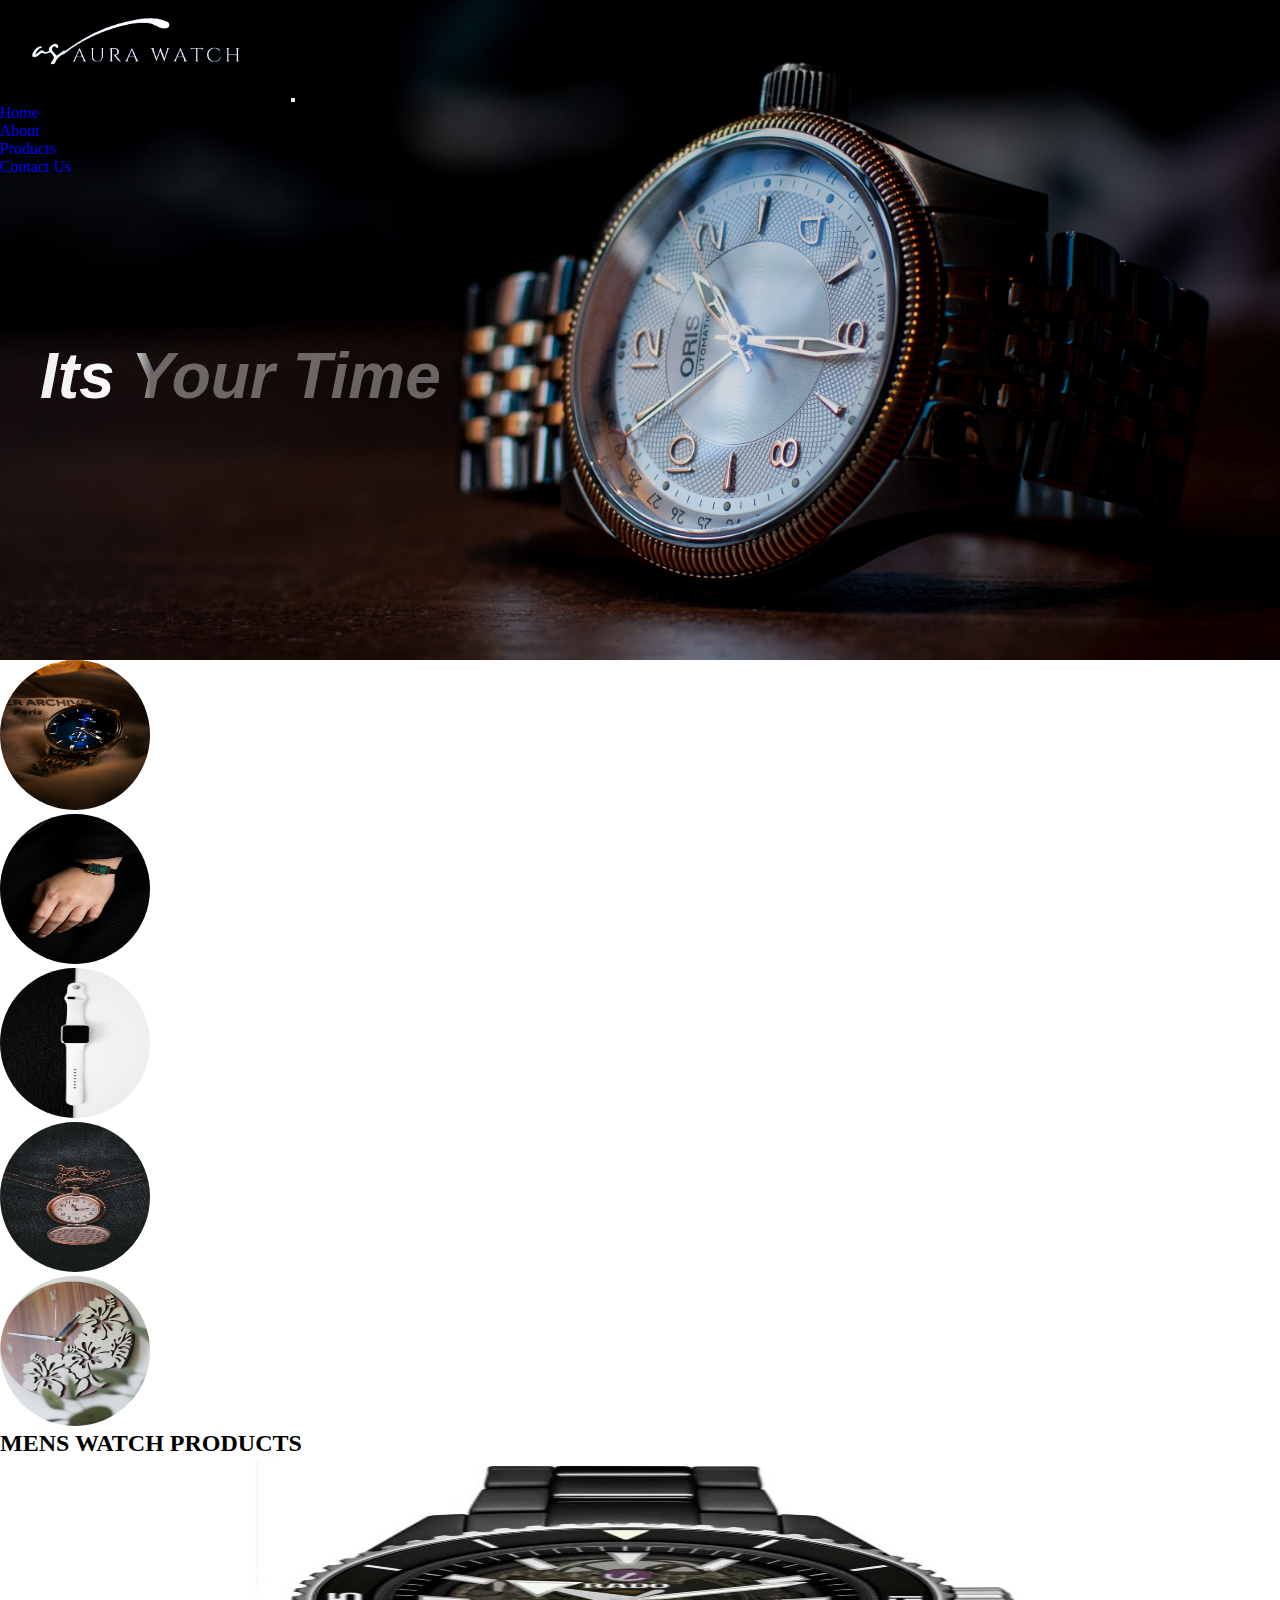
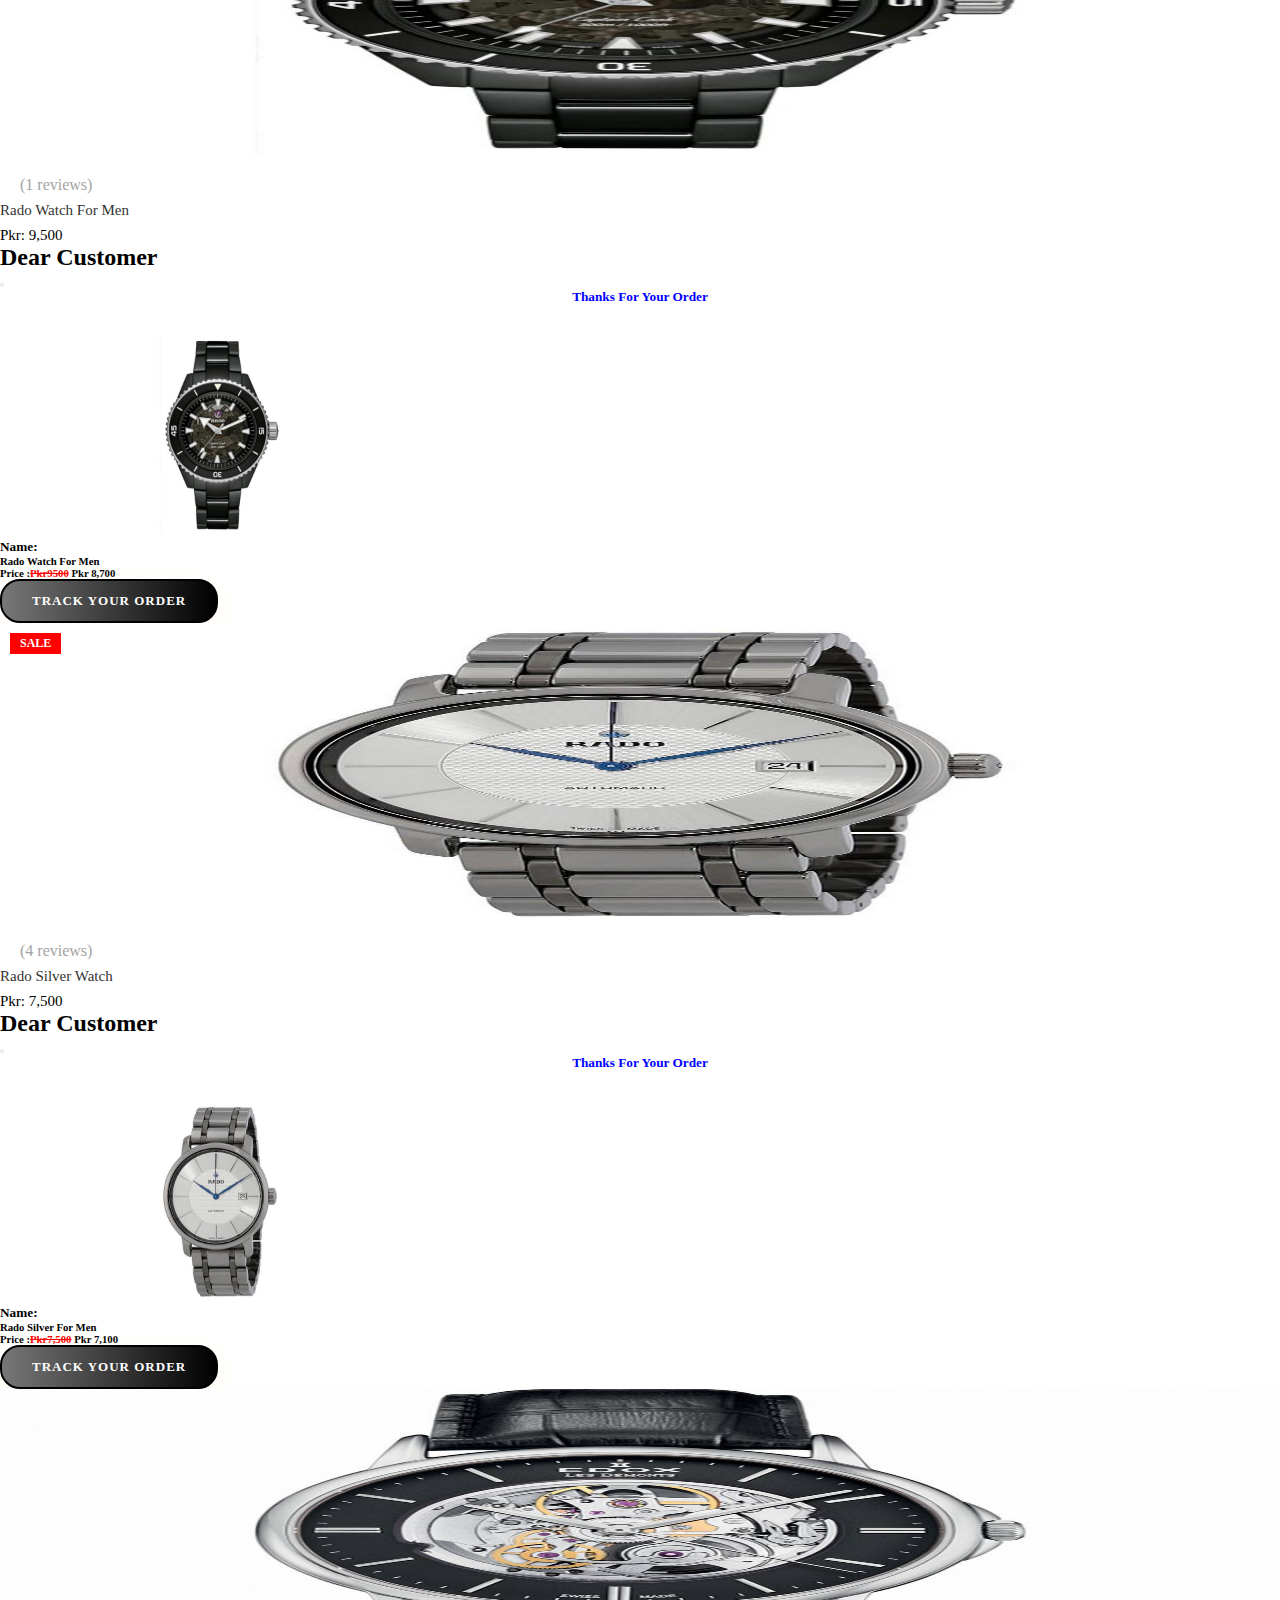
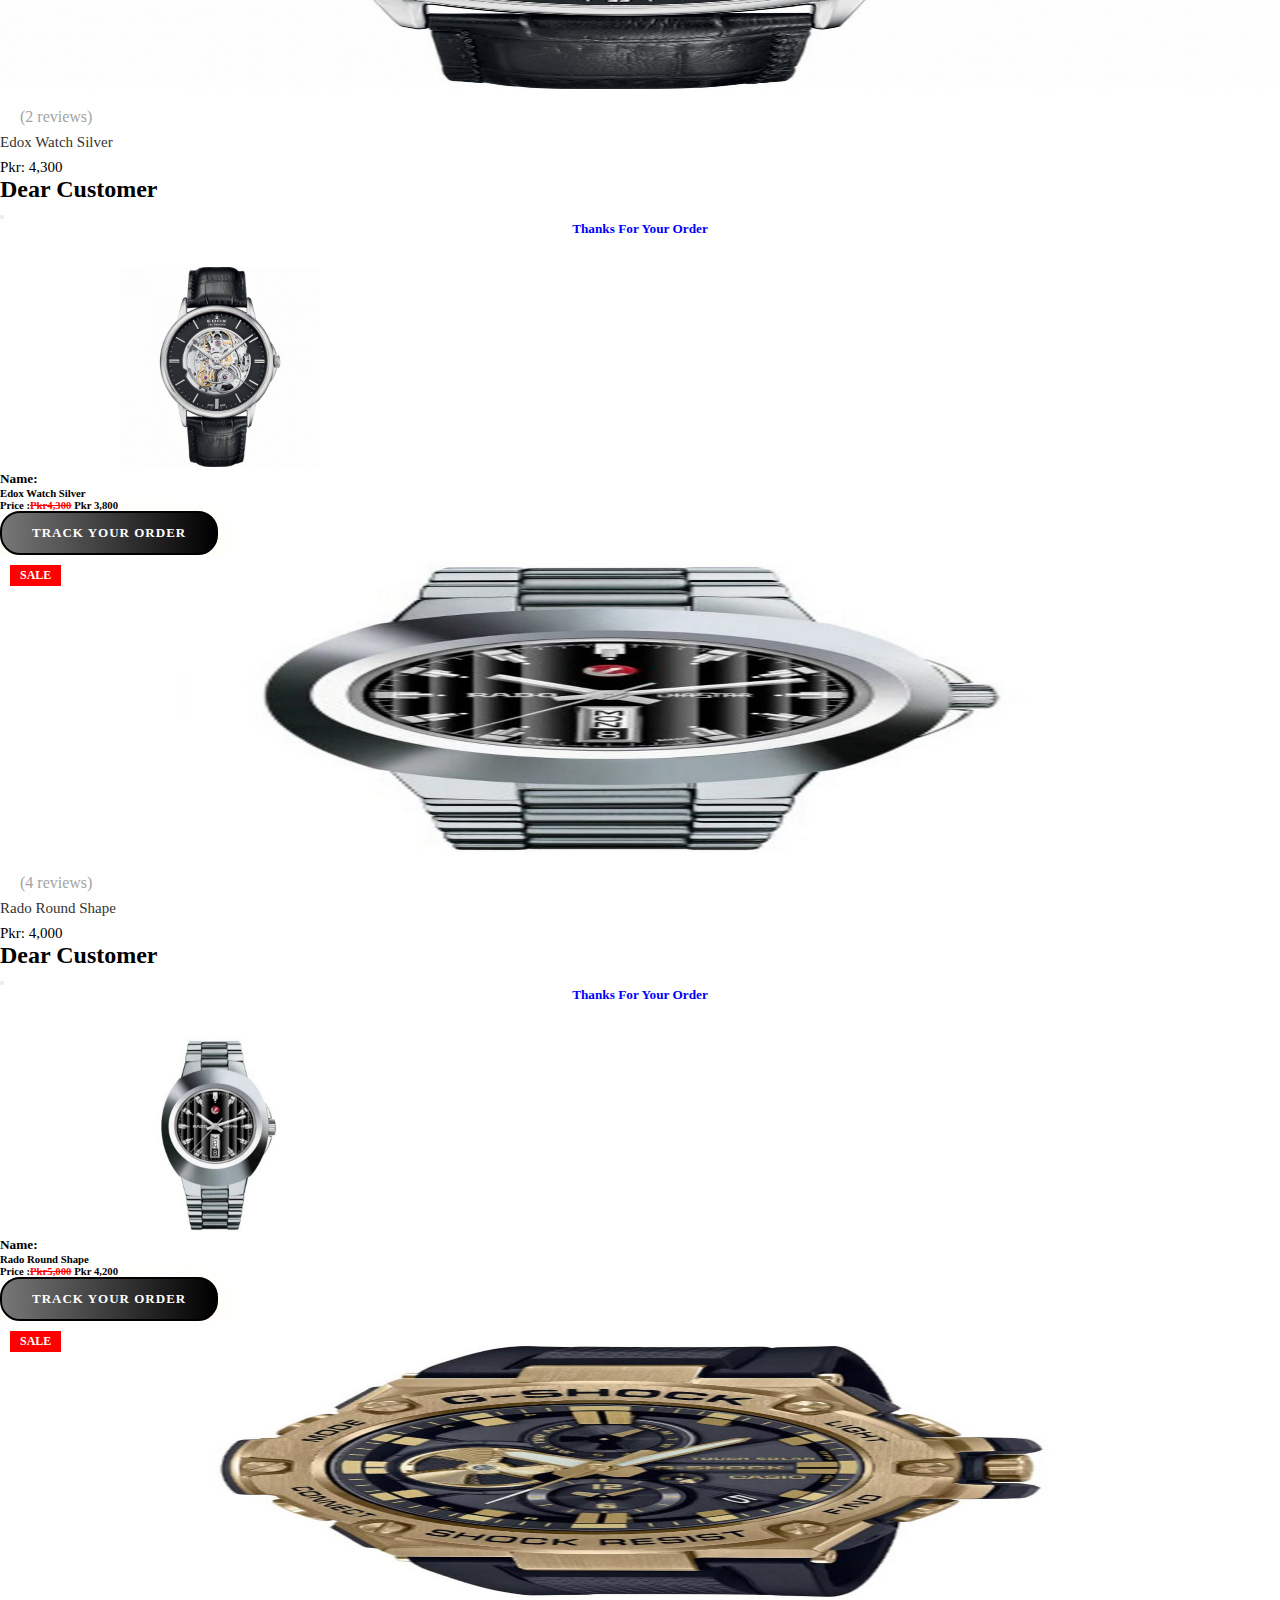
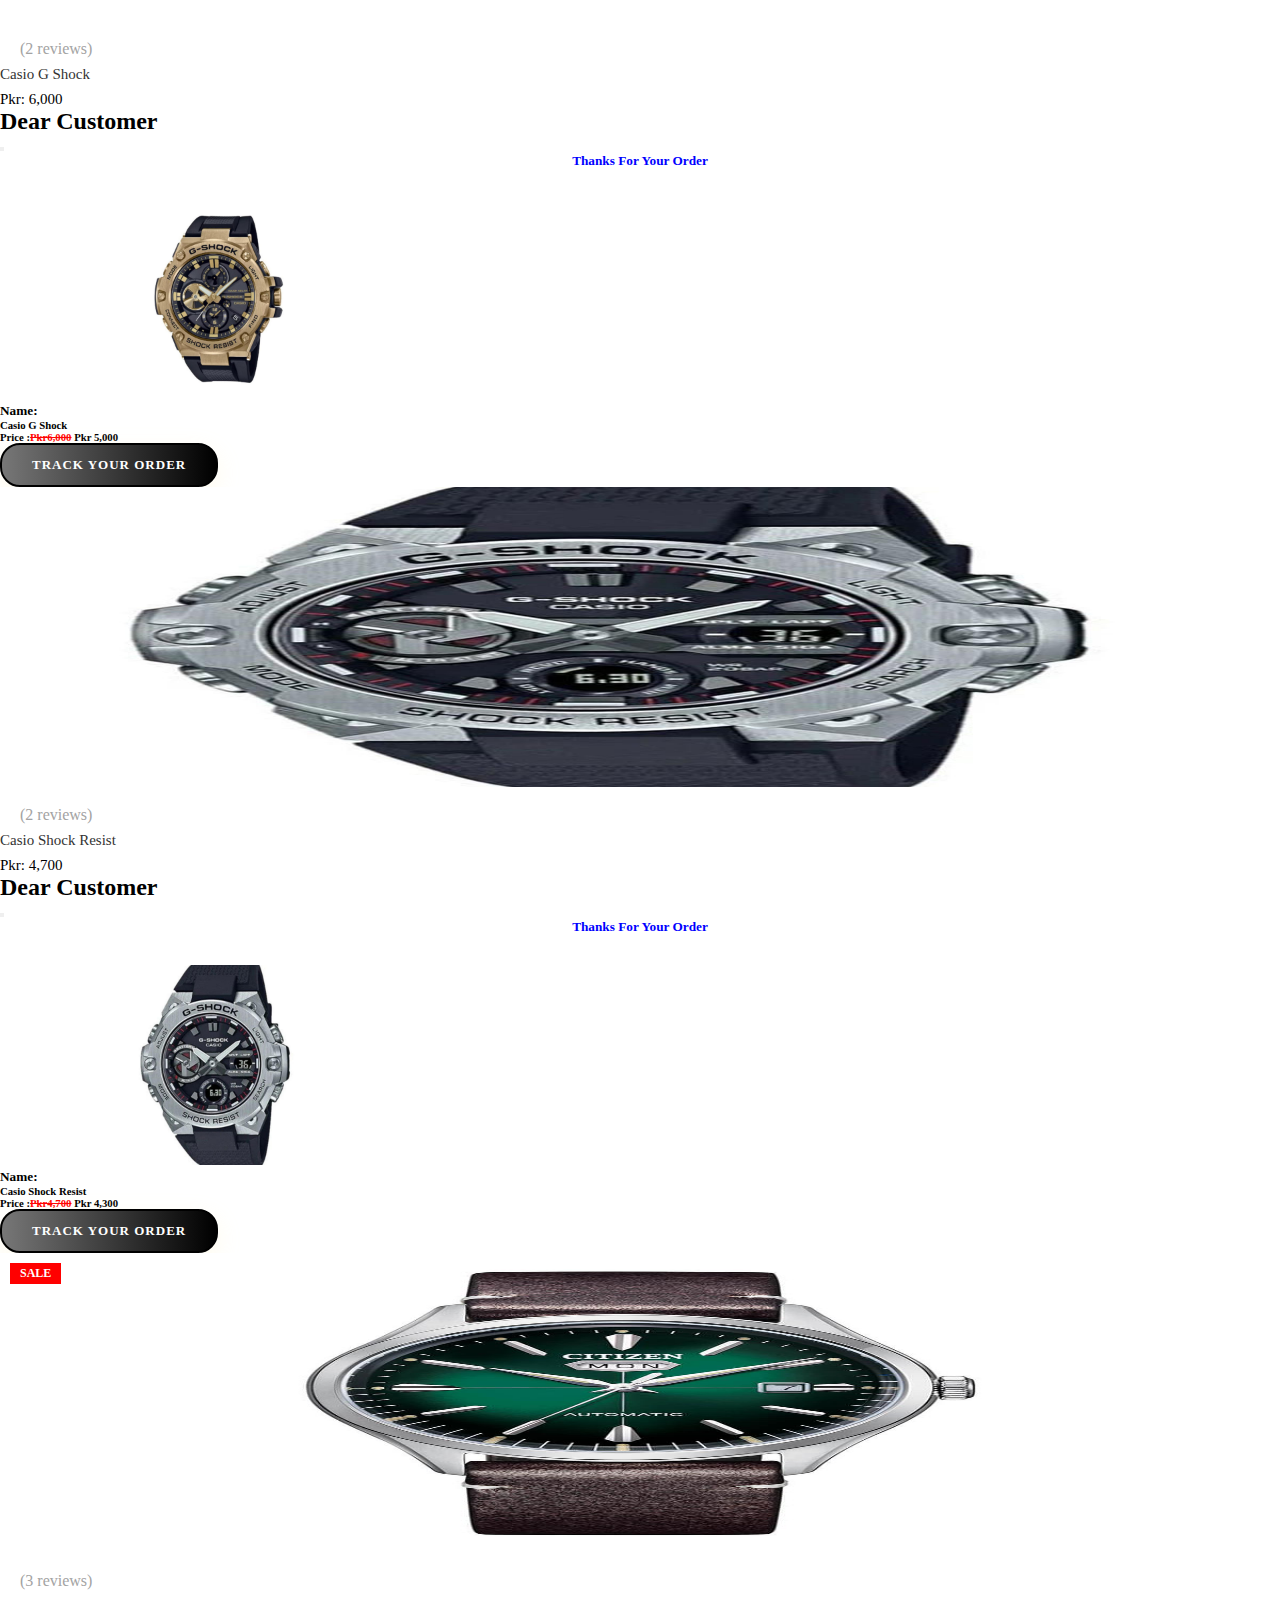
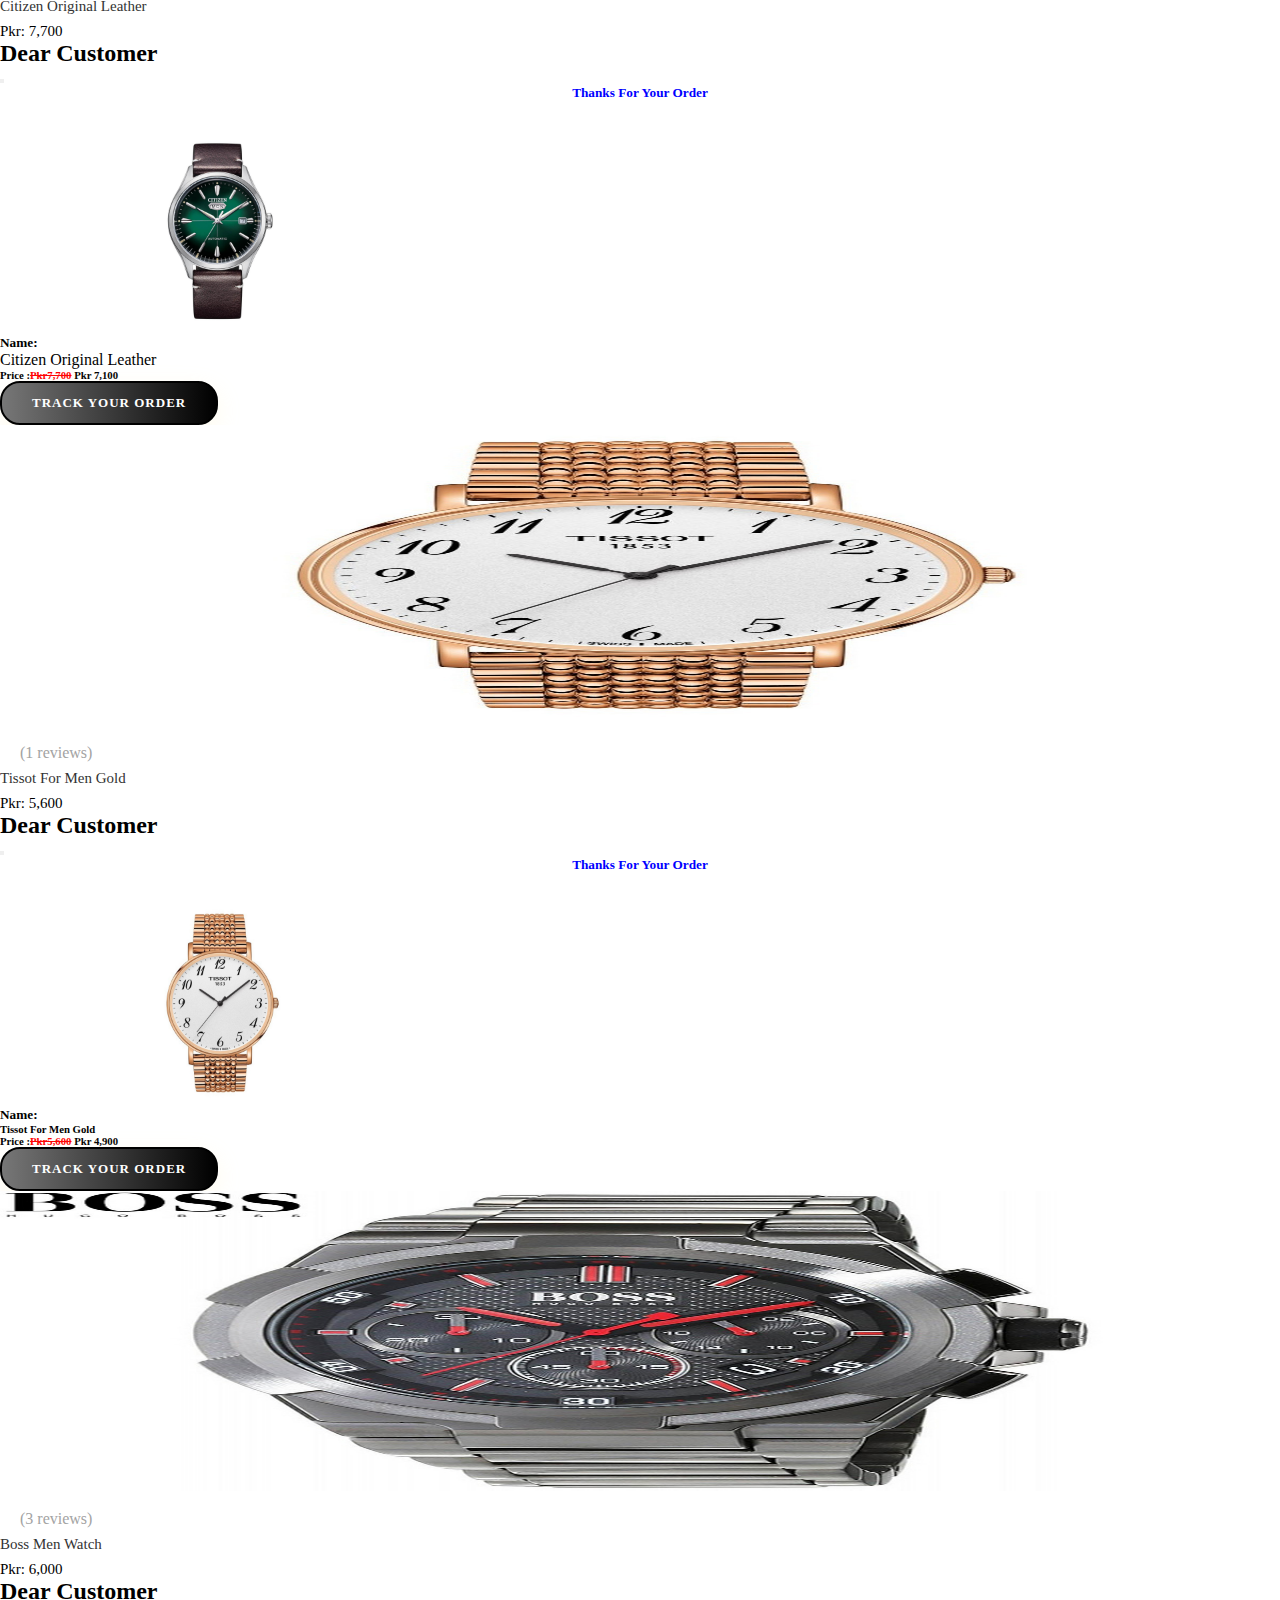
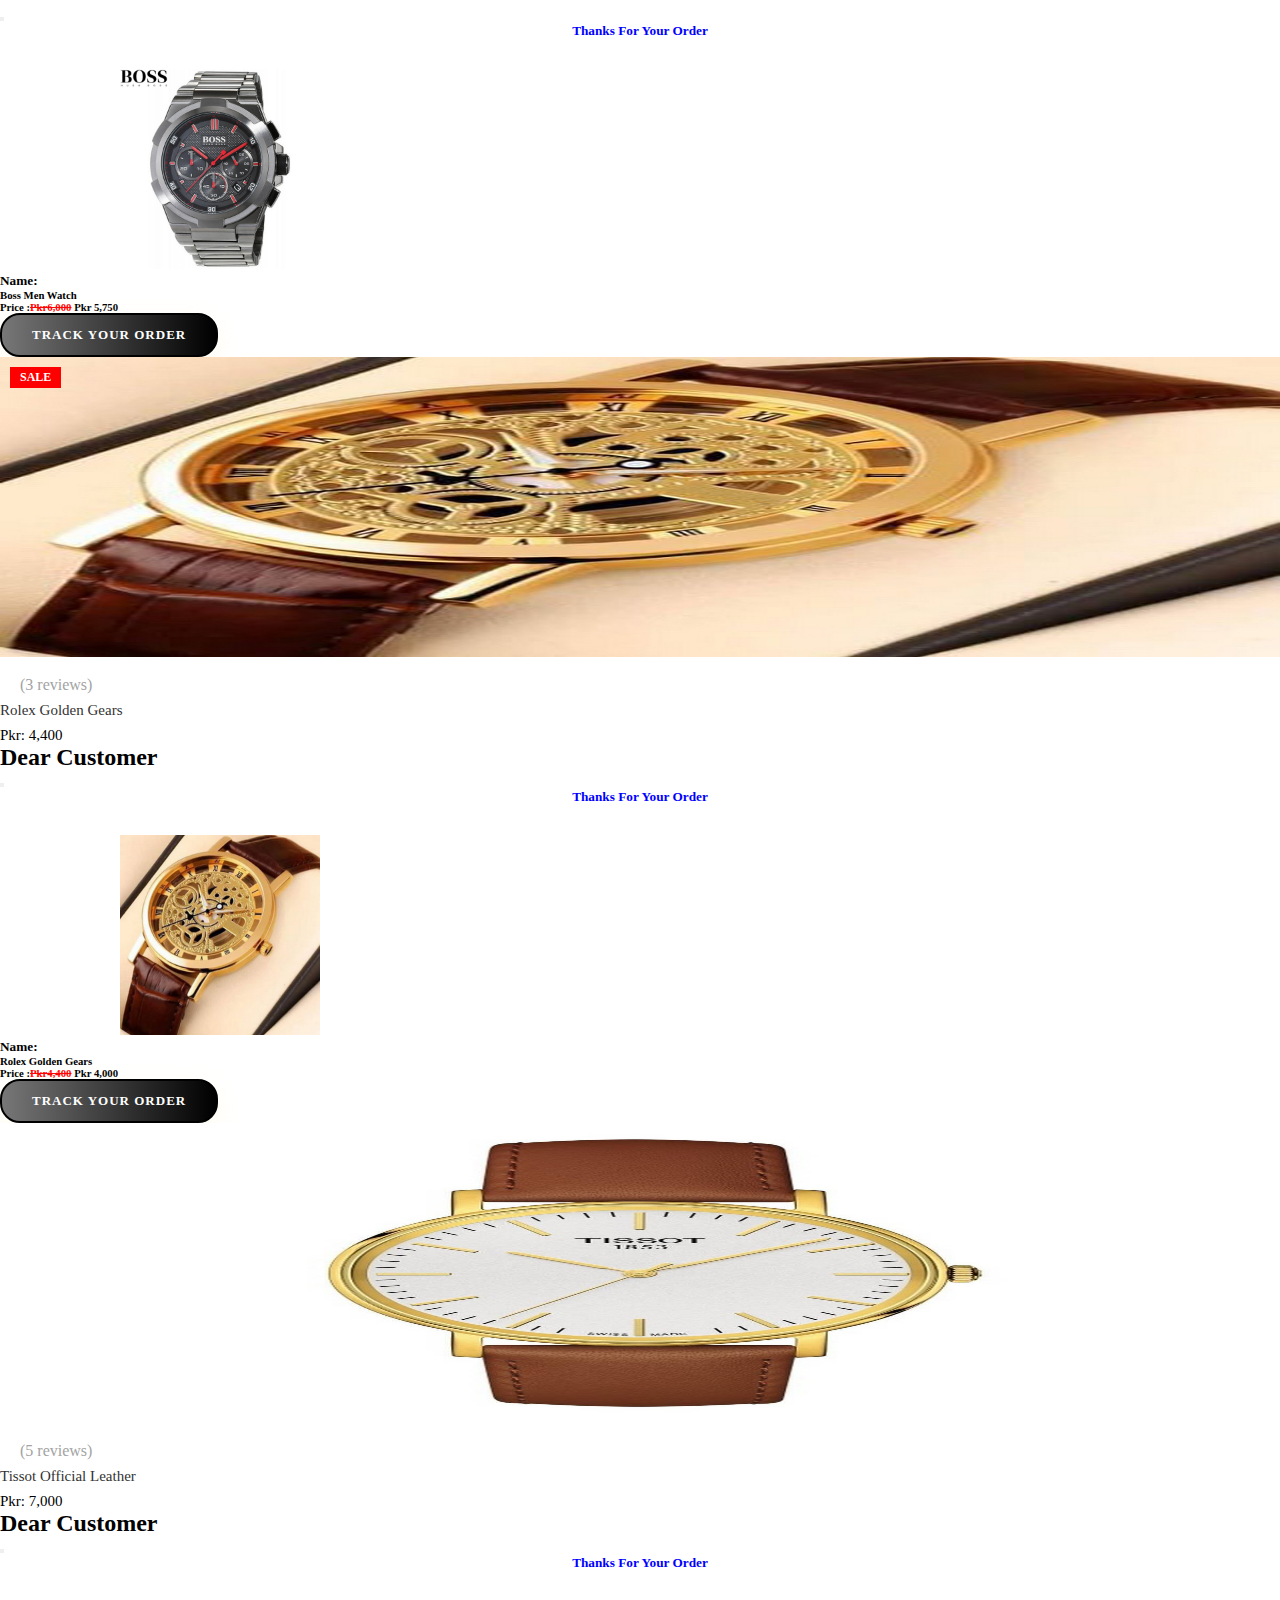
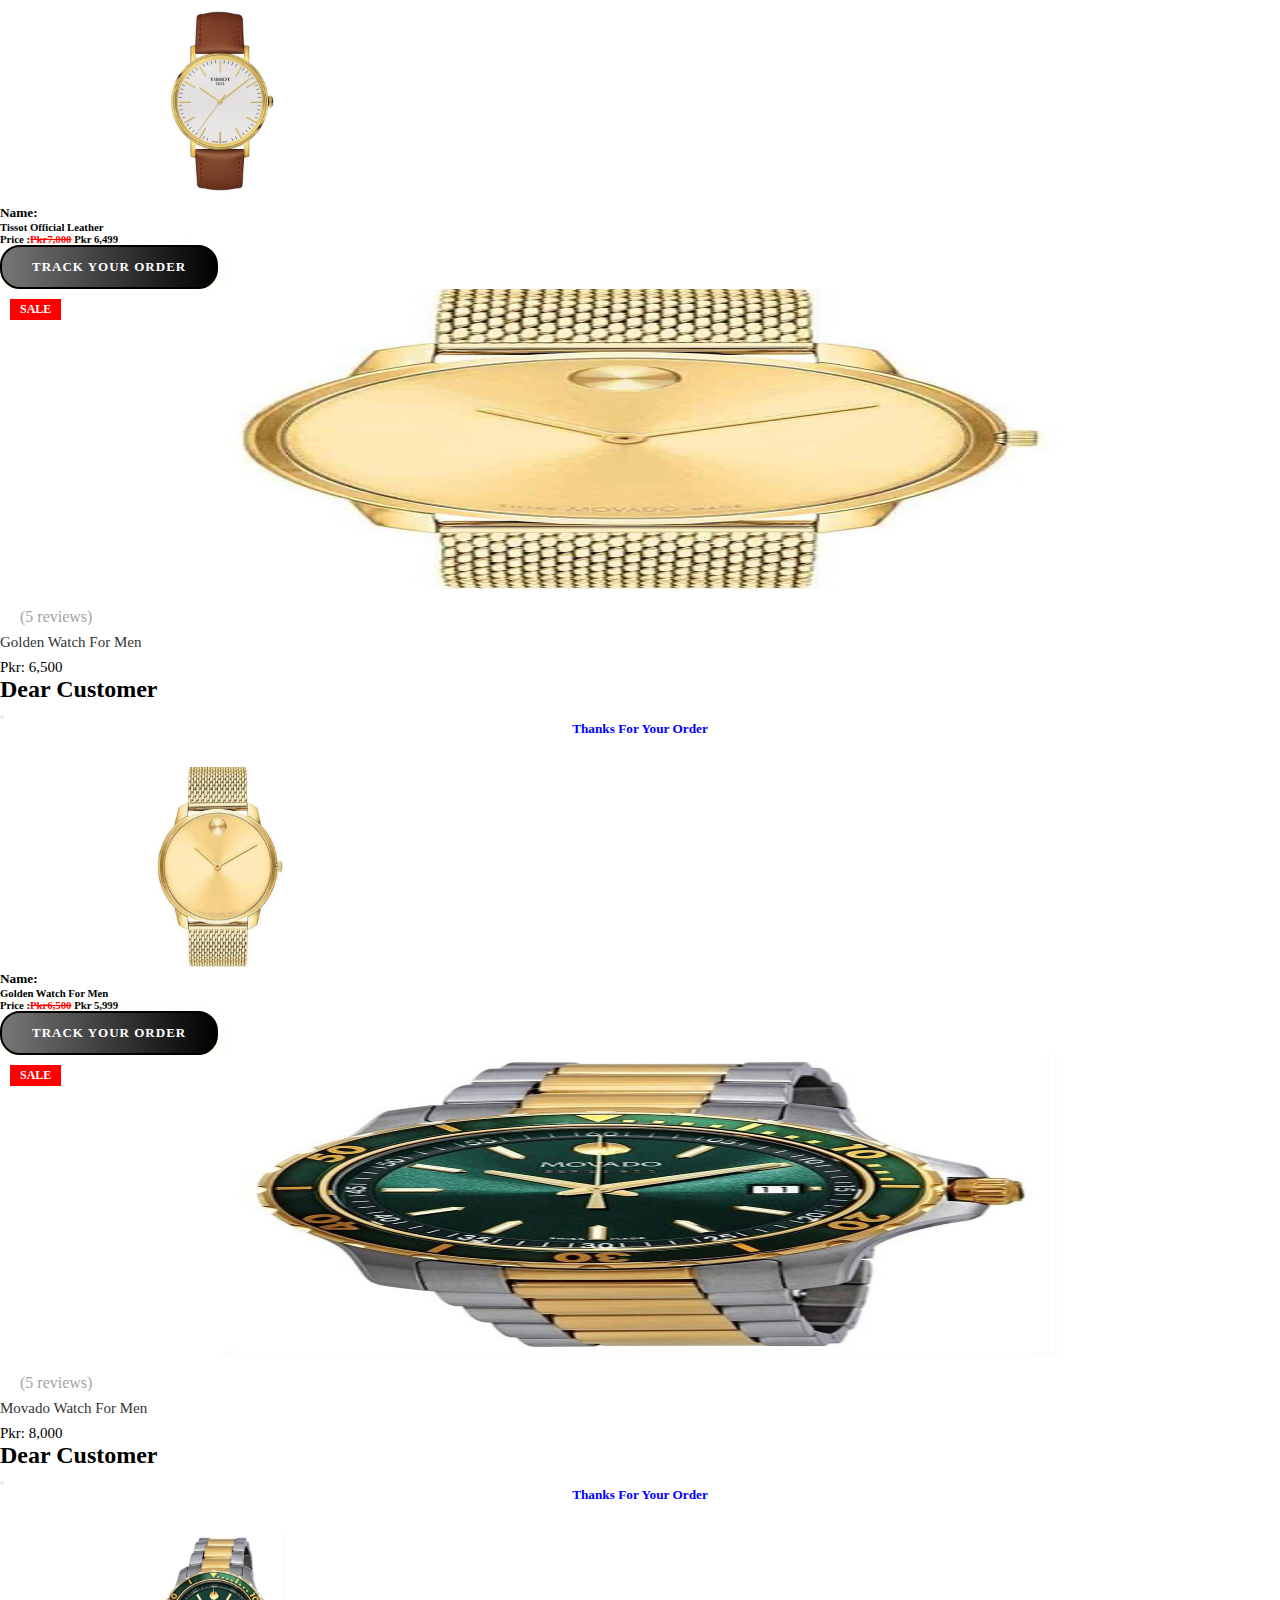
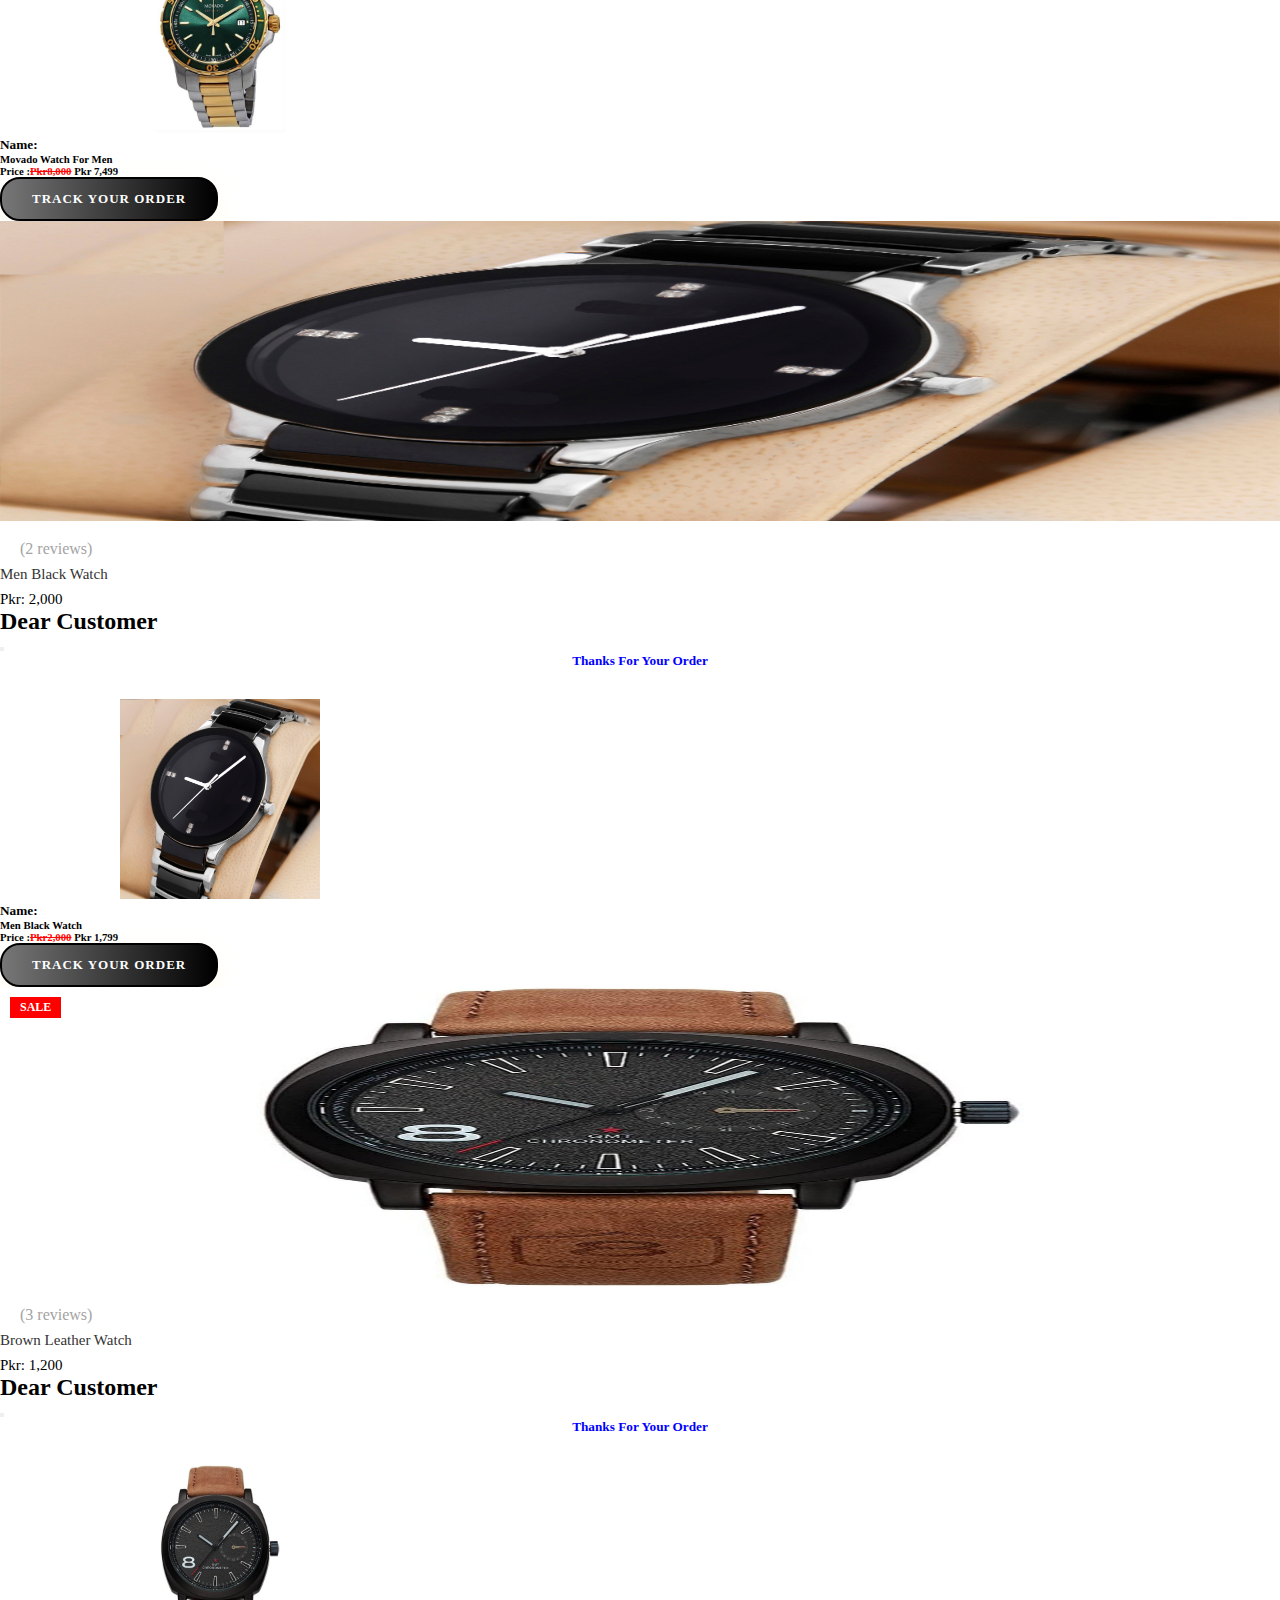
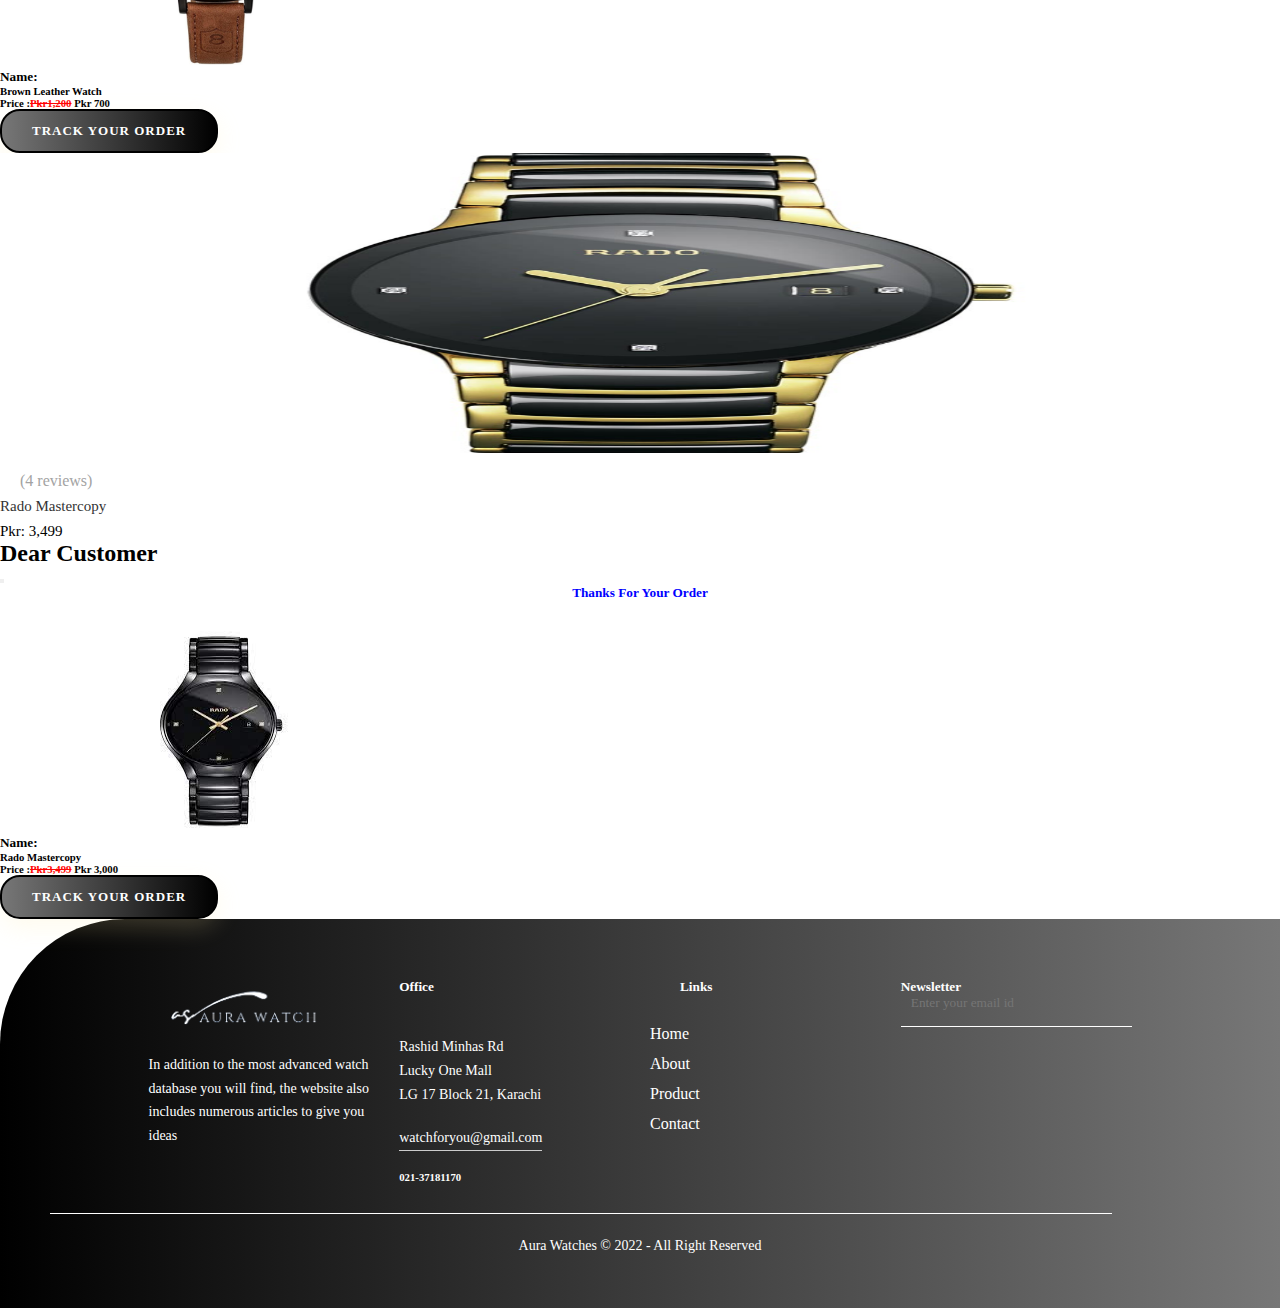
<file: mens.html>
<!DOCTYPE html>
<html lang="en">

<head>
    <meta charset="UTF-8">
    <meta http-equiv="X-UA-Compatible" content="IE=edge">
    <meta name="viewport" content="width=device-width, initial-scale=1.0">
    <title>Mens Watch Products</title>
    <link rel="stylesheet" href="style.css">
    <link rel="shortcut icon" href="Logo/logo1.png" type="image/x-icon">
    <link rel="stylesheet" href="https://cdnjs.cloudflare.com/ajax/libs/font-awesome/6.4.0/css/all.min.css"
        integrity="sha512-iecdLmaskl7CVkqkXNQ/ZH/XLlvWZOJyj7Yy7tcenmpD1ypASozpmT/E0iPtmFIB46ZmdtAc9eNBvH0H/ZpiBw=="
        crossorigin="anonymous" referrerpolicy="no-referrer" />
    <link href="https://cdn.jsdelivr.net/npm/bootstrap@5.3.0-alpha3/dist/css/bootstrap.min.css" rel="stylesheet"
        integrity="sha384-KK94CHFLLe+nY2dmCWGMq91rCGa5gtU4mk92HdvYe+M/SXH301p5ILy+dN9+nJOZ" crossorigin="anonymous">
</head>

<body>
    <div class="hero">

        <nav class="navbar navbar-expand-lg navbar-dark">
            <div class="container-fluid">
                <img class="logo-main" src="Logo/logo1.png">
                <button class="navbar-toggler" type="button" data-bs-toggle="collapse"
                    data-bs-target="#navbarSupportedContent" aria-controls="navbarSupportedContent"
                    aria-expanded="false" aria-label="Toggle navigation">
                    <span class="navbar-toggler-icon"></span>
                </button>
                <div class="collapse navbar-collapse" id="navbarSupportedContent">
                    <ul class="navbar-nav ms-auto me-5 mb-2 mb-lg-0">
                        <li class="nav-item">
                            <a class="nav-link active" aria-current="page" href="index.html">Home</a>
                        </li>
                        <li class="nav-item">
                            <a class="nav-link" href="index.html">About</a>
                        </li>
                        <li class="nav-item">
                            <a class="nav-link "href="#products" >
                                Products
                            </a>

                        <li class="nav-item">
                            <a class="nav-link" href="index.html">Contact Us</a>
                        </li>
                        </li>
                    </ul>

                </div>
            </div>
        </nav>

        <div class="container-fluid">
            <div class="col-lg-6  wrapper-container">
                <div class="wrapper six">
                    <div>
                        <h3 class="flicker">Its Your Time</h3>
                    </div>
                </div>
            </div>
        </div>
    </div>
    <div class="container my-5">
        <div class="row d-flex justify-content-center">
            <div class="col-lg-2 col-md-4 offset-lg-1 d-flex justify-content-center my-3">
                <div class="gotohome">
                    <a href="classicsec.html">
                        <img src="images/classic.jpg" alt="">
                    </a>
                </div>
            </div>
            <div class="col-lg-2 col-md-4 d-flex justify-content-center my-3">
                <div class="gotohome">
                    <a href="womens.html">
                        <img src="images/women.jpg" alt="">
                    </a>
                </div>
            </div>
            <div class="col-lg-2 col-md-4 d-flex justify-content-center my-3">
                <div class="gotohome">
                    <a href="sports.html">
                        <img src="images/touch.jpg" alt="">
                    </a>
                </div>
            </div>
            <div class="col-lg-2 col-md-4 d-flex justify-content-center my-3">
                <div class="gotohome">
                    <a href="pocket.html">
                        <img src="images/pocket.jpg" alt="">
                    </a>
                </div>
            </div>
            <div class="col-lg-2 col-md-4 d-flex justify-content-center my-3">
                <div class="gotohome">
                    <a href="wallclock.html">
                        <img src="images/wallclock.jpg" alt="">
                    </a>
                </div>
            </div>
        </div>
    </div>
    <h2 class="text-center" id="products"> MENS WATCH PRODUCTS</h2>
    <div class="container mt-5">
        <div class="row">
            <div class="col-lg-3 col-md-4">
                <div class="product-grid">
                    <div class="product-image">
                        <a class="image">
                            <img class="img-1" src="images/men/m1.jpg">
                            <img class="img-2" src="images/men/m1c.jpg">
                        </a>
                        <ul class="product-links">
                            <li><a><i class="fa fa-heart"></i></a></li>
                            <li><a><i class="fa fa-random"></i></a></li>
                            <li><a><i class="fa fa-shopping-cart" data-bs-toggle="modal"
                                        data-bs-target="#exampleModal"></i></a></li>
                        </ul>

                    </div>
                    <div class="product-content">
                        <ul class="rating">
                            <li class="fas fa-star"></li>
                            <li class="fas fa-star"></li>
                            <li class="fas fa-star"></li>
                            <li class="fas fa-star"></li>
                            <li class="fas fa-star disable"></li>
                            <li class="disable">(1 reviews)</li>
                        </ul>
                        <h3 class="title"><a>Rado Watch For Men</a></h3>
                        <div class="price">Pkr: 9,500</div>
                    </div>
                </div>
            </div>
            <!-- Modal Start-->
            <div class="modal fade" id="exampleModal" tabindex="-1" aria-labelledby="exampleModalLabel"
                aria-hidden="true">
                <div class="modal-dialog">
                    <div class="modal-content">
                        <div class="modal-header">
                            <h2 class="modal-title  " id="exampleModalLabel">Dear Customer</h2>
                            <button type="button" class="btn-close" data-bs-dismiss="modal" aria-label="Close"></button>
                        </div>
                        <div class="modal-body">
                            <h5 class="order-heading">Thanks For Your Order</h5>
                            <img class="modal-pic" src="images/men/m1.jpg" alt="">
                            <h5><b>Name:</b>
                                <h6>Rado Watch For Men</h6>
                            </h5>
                            <h6>Price :<del>Pkr9500</del> Pkr 8,700</h6>
                        </div>
                        <div class="modal-footer">
                            <a href="https://uae.tcsexpress.com/tracking" target="_blank" title="Track Your Order">
                                <button class="btn trackbtn">Track Your Order</button>
                            </a>

                        </div>
                    </div>
                </div>
            </div>
            <!-- Modal End -->
            <div class="col-lg-3 col-md-4">
                <div class="product-grid">
                    <div class="product-image">
                        <a class="image">
                            <img class="img-1" src="images/men/m2.jpg">
                            <img class="img-2" src="images/men/m2c.jpg">
                        </a>
                        <span class="product-sale-label">sale</span>
                        <ul class="product-links">
                            <li><a><i class="fa fa-heart"></i></a></li>
                            <li><a><i class="fa fa-random"></i></a></li>
                            <li><a><i class="fa fa-shopping-cart" class="fa fa-shopping-cart" data-bs-toggle="modal"
                                data-bs-target="#exampleModal1"></i></a></li>
                        </ul>

                    </div>
                    <div class="product-content">
                        <ul class="rating">
                            <li class="fas fa-star"></li>
                            <li class="fas fa-star"></li>
                            <li class="fas fa-star"></li>
                            <li class="fas fa-star disable"></li>
                            <li class="fas fa-star disable"></li>
                            <li class="disable">(4 reviews)</li>
                        </ul>
                        <h3 class="title"><a>Rado Silver Watch</a></h3>
                        <div class="price">Pkr: 7,500</div>
                    </div>
                </div>
            </div>
            <!-- Modal Start-->
            <div class="modal fade" id="exampleModal1" tabindex="-1" aria-labelledby="exampleModalLabel"
                aria-hidden="true">
                <div class="modal-dialog">
                    <div class="modal-content">
                        <div class="modal-header">
                            <h2 class="modal-title  " id="exampleModalLabel">Dear Customer</h2>
                            <button type="button" class="btn-close" data-bs-dismiss="modal" aria-label="Close"></button>
                        </div>
                        <div class="modal-body">
                            <h5 class="order-heading">Thanks For Your Order</h5>
                            <img class="modal-pic" src="images/men/m2.jpg" alt="">
                            <h5><b>Name:</b>
                                <h6>Rado Silver For Men</h6>
                            </h5>
                            <h6>Price :<del>Pkr7,500</del> Pkr 7,100</h6>
                        </div>
                        <div class="modal-footer">
                            <a href="https://uae.tcsexpress.com/tracking" target="_blank" title="Track Your Order">
                                <button class="btn trackbtn">Track Your Order</button>
                            </a>

                        </div>
                    </div>
                </div>
            </div>
            <!-- Modal End -->
            <div class="col-lg-3 col-md-4">
                <div class="product-grid">
                    <div class="product-image">
                        <a class="image">
                            <img class="img-1" src="images/men/m3.jpg">
                            <img class="img-2" src="images/men/m3c.jpg">
                        </a>
                        <ul class="product-links">
                            <li><a><i class="fa fa-heart"></i></a></li>
                            <li><a><i class="fa fa-random"></i></a></li>
                            <li><a><i class="fa fa-shopping-cart" class="fa fa-shopping-cart" data-bs-toggle="modal"
                                data-bs-target="#exampleModal3"></i></a></li>
                        </ul>

                    </div>
                    <div class="product-content">
                        <ul class="rating">
                            <li class="fas fa-star"></li>
                            <li class="fas fa-star"></li>
                            <li class="fas fa-star"></li>
                            <li class="fas fa-star"></li>
                            <li class="fas fa-star disable"></li>
                            <li class="disable">(2 reviews)</li>
                        </ul>
                        <h3 class="title"><a>Edox Watch Silver</a></h3>
                        <div class="price">Pkr: 4,300</div>
                    </div>
                </div>
            </div>
            <!-- Modal Start-->
            <div class="modal fade" id="exampleModal3" tabindex="-1" aria-labelledby="exampleModalLabel"
                aria-hidden="true">
                <div class="modal-dialog">
                    <div class="modal-content">
                        <div class="modal-header">
                            <h2 class="modal-title  " id="exampleModalLabel">Dear Customer</h2>
                            <button type="button" class="btn-close" data-bs-dismiss="modal" aria-label="Close"></button>
                        </div>
                        <div class="modal-body">
                            <h5 class="order-heading">Thanks For Your Order</h5>
                            <img class="modal-pic" src="images/men/m3.jpg" alt="">
                            <h5><b>Name:</b>
                                <h6>Edox Watch Silver</h6>
                            </h5>
                            <h6>Price :<del>Pkr4,300</del> Pkr 3,800</h6>
                        </div>
                        <div class="modal-footer">
                            <a href="https://uae.tcsexpress.com/tracking" target="_blank" title="Track Your Order">
                                <button class="btn trackbtn">Track Your Order</button>
                            </a>

                        </div>
                    </div>
                </div>
            </div>
            <!-- Modal End -->
            <div class="col-lg-3 col-md-4">
                <div class="product-grid">
                    <div class="product-image">
                        <a class="image">
                            <img class="img-1" src="images/men/m4.jpg">
                            <img class="img-2" src="images/men/m4c.jpg">
                        </a>
                        <span class="product-sale-label">sale</span>
                        <ul class="product-links">
                            <li><a><i class="fa fa-heart"></i></a></li>
                            <li><a><i class="fa fa-random"></i></a></li>
                            <li><a><i class="fa fa-shopping-cart" class="fa fa-shopping-cart" data-bs-toggle="modal"
                                data-bs-target="#exampleModal4"></i></a></li>
                        </ul>

                    </div>
                    <div class="product-content">
                        <ul class="rating">
                            <li class="fas fa-star"></li>
                            <li class="fas fa-star"></li>
                            <li class="fas fa-star"></li>
                            <li class="fas fa-star disable"></li>
                            <li class="fas fa-star disable"></li>
                            <li class="disable">(4 reviews)</li>
                        </ul>
                        <h3 class="title"><a>Rado Round Shape</a></h3>
                        <div class="price">Pkr: 4,000</div>
                    </div>
                </div>
            </div>
            <!-- Modal Start-->
            <div class="modal fade" id="exampleModal4" tabindex="-1" aria-labelledby="exampleModalLabel"
                aria-hidden="true">
                <div class="modal-dialog">
                    <div class="modal-content">
                        <div class="modal-header">
                            <h2 class="modal-title  " id="exampleModalLabel">Dear Customer</h2>
                            <button type="button" class="btn-close" data-bs-dismiss="modal" aria-label="Close"></button>
                        </div>
                        <div class="modal-body">
                            <h5 class="order-heading">Thanks For Your Order</h5>
                            <img class="modal-pic" src="images/men/m4.jpg" alt="">
                            <h5><b>Name:</b>
                                <h6>Rado Round Shape</h6>
                            </h5>
                            <h6>Price :<del>Pkr5,000</del> Pkr 4,200</h6>
                        </div>
                        <div class="modal-footer">
                            <a href="https://uae.tcsexpress.com/tracking" target="_blank" title="Track Your Order">
                                <button class="btn trackbtn">Track Your Order</button>
                            </a>

                        </div>
                    </div>
                </div>
            </div>
            <!-- Modal End -->
            <div class="mt-5"></div>
            <div class="col-lg-3 col-md-4">
                <div class="product-grid">
                    <div class="product-image">
                        <a class="image">
                            <img class="img-1" src="images/men/m5.jpg">
                            <img class="img-2" src="images/men/m5c.jpg">
                        </a>
                        <span class="product-sale-label">sale</span>
                        <ul class="product-links">
                            <li><a><i class="fa fa-heart"></i></a></li>
                            <li><a><i class="fa fa-random"></i></a></li>
                            <li><a><i class="fa fa-shopping-cart" class="fa fa-shopping-cart" data-bs-toggle="modal"
                                data-bs-target="#exampleModal5"></i></a></li>
                        </ul>

                    </div>
                    <div class="product-content">
                        <ul class="rating">
                            <li class="fas fa-star"></li>
                            <li class="fas fa-star"></li>
                            <li class="fas fa-star"></li>
                            <li class="fas fa-star disable"></li>
                            <li class="fas fa-star disable"></li>
                            <li class="disable">(2 reviews)</li>
                        </ul>
                        <h3 class="title"><a>Casio G Shock</a></h3>
                        <div class="price">Pkr: 6,000</div>
                    </div>
                </div>
            </div>
            <!-- Modal Start-->
            <div class="modal fade" id="exampleModal5" tabindex="-1" aria-labelledby="exampleModalLabel"
                aria-hidden="true">
                <div class="modal-dialog">
                    <div class="modal-content">
                        <div class="modal-header">
                            <h2 class="modal-title  " id="exampleModalLabel">Dear Customer</h2>
                            <button type="button" class="btn-close" data-bs-dismiss="modal" aria-label="Close"></button>
                        </div>
                        <div class="modal-body">
                            <h5 class="order-heading">Thanks For Your Order</h5>
                            <img class="modal-pic" src="images/men/m5.jpg" alt="">
                            <h5><b>Name:</b>
                                <h6>Casio G Shock</h6>
                            </h5>
                            <h6>Price :<del>Pkr6,000</del> Pkr 5,000</h6>
                        </div>
                        <div class="modal-footer">
                            <a href="https://uae.tcsexpress.com/tracking" target="_blank" title="Track Your Order">
                                <button class="btn trackbtn">Track Your Order</button>
                            </a>

                        </div>
                    </div>
                </div>
            </div>
            <!-- Modal End -->
            <div class="col-lg-3 col-md-4">
                <div class="product-grid">
                    <div class="product-image">
                        <a class="image">
                            <img class="img-1" src="images/men/m6.jpg">
                            <img class="img-2" src="images/men/m6c.jpg">
                        </a>
                        <ul class="product-links">
                            <li><a><i class="fa fa-heart"></i></a></li>
                            <li><a><i class="fa fa-random"></i></a></li>
                            <li><a><i class="fa fa-shopping-cart" class="fa fa-shopping-cart" data-bs-toggle="modal"
                                data-bs-target="#exampleModal6"></i></a></li>
                        </ul>

                    </div>
                    <div class="product-content">
                        <ul class="rating">
                            <li class="fas fa-star"></li>
                            <li class="fas fa-star"></li>
                            <li class="fas fa-star"></li>
                            <li class="fas fa-star"></li>
                            <li class="fas fa-star disable"></li>
                            <li class="disable">(2 reviews)</li>
                        </ul>
                        <h3 class="title"><a>Casio Shock Resist</a></h3>
                        <div class="price">Pkr: 4,700</div>
                    </div>
                </div>
            </div>
            <!-- Modal Start-->
            <div class="modal fade" id="exampleModal6" tabindex="-1" aria-labelledby="exampleModalLabel"
                aria-hidden="true">
                <div class="modal-dialog">
                    <div class="modal-content">
                        <div class="modal-header">
                            <h2 class="modal-title  " id="exampleModalLabel">Dear Customer</h2>
                            <button type="button" class="btn-close" data-bs-dismiss="modal" aria-label="Close"></button>
                        </div>
                        <div class="modal-body">
                            <h5 class="order-heading">Thanks For Your Order</h5>
                            <img class="modal-pic" src="images/men/m6.jpg" alt="">
                            <h5><b>Name:</b>
                                <h6>Casio Shock Resist</h6>
                            </h5>
                            <h6>Price :<del>Pkr4,700</del> Pkr 4,300</h6>
                        </div>
                        <div class="modal-footer">
                            <a href="https://uae.tcsexpress.com/tracking" target="_blank" title="Track Your Order">
                                <button class="btn trackbtn">Track Your Order</button>
                            </a>

                        </div>
                    </div>
                </div>
            </div>
            <!-- Modal End -->
            <div class="col-lg-3 col-md-4">
                <div class="product-grid">
                    <div class="product-image">
                        <a class="image">
                            <img class="img-1" src="images/men/m7.jpg">
                            <img class="img-2" src="images/men/m7c.jpg">
                        </a>
                        <span class="product-sale-label">sale</span>
                        <ul class="product-links">
                            <li><a><i class="fa fa-heart"></i></a></li>
                            <li><a><i class="fa fa-random"></i></a></li>
                            <li><a><i class="fa fa-shopping-cart" class="fa fa-shopping-cart" data-bs-toggle="modal"
                                data-bs-target="#exampleModal7"></i></a></li>
                        </ul>

                    </div>
                    <div class="product-content">
                        <ul class="rating">
                            <li class="fas fa-star"></li>
                            <li class="fas fa-star"></li>
                            <li class="fas fa-star"></li>
                            <li class="fas fa-star disable"></li>
                            <li class="fas fa-star disable"></li>
                            <li class="disable">(3 reviews)</li>
                        </ul>
                        <h3 class="title"><a>Citizen Original Leather</a></h3>
                        <div class="price">Pkr: 7,700</div>
                    </div>
                </div>
            </div>
            <!-- Modal Start-->
            <div class="modal fade" id="exampleModal7" tabindex="-1" aria-labelledby="exampleModalLabel"
                aria-hidden="true">
                <div class="modal-dialog">
                    <div class="modal-content">
                        <div class="modal-header">
                            <h2 class="modal-title  " id="exampleModalLabel">Dear Customer</h2>
                            <button type="button" class="btn-close" data-bs-dismiss="modal" aria-label="Close"></button>
                        </div>
                        <div class="modal-body">
                            <h5 class="order-heading">Thanks For Your Order</h5>
                            <img class="modal-pic" src="images/men/m7.jpg" alt="">
                            <h5><b>Name:</b>
                                <h6></h6>Citizen Original Leather</h6>
                            </h5>
                            <h6>Price :<del>Pkr7,700</del> Pkr 7,100</h6>
                        </div>
                        <div class="modal-footer">
                            <a href="https://uae.tcsexpress.com/tracking" target="_blank" title="Track Your Order">
                                <button class="btn trackbtn">Track Your Order</button>
                            </a>

                        </div>
                    </div>
                </div>
            </div>
            <!-- Modal End -->
            <div class="col-lg-3 col-md-4">
                <div class="product-grid">
                    <div class="product-image">
                        <a class="image">
                            <img class="img-1" src="images/men/m8.jpg">
                            <img class="img-2" src="images/men/m8c.jpg">
                        </a>
                        <ul class="product-links">
                            <li><a><i class="fa fa-heart"></i></a></li>
                            <li><a><i class="fa fa-random"></i></a></li>
                            <li><a><i class="fa fa-shopping-cart" class="fa fa-shopping-cart" data-bs-toggle="modal"
                                data-bs-target="#exampleModal8"></i></a></li>
                        </ul>

                    </div>
                    <div class="product-content">
                        <ul class="rating">
                            <li class="fas fa-star"></li>
                            <li class="fas fa-star"></li>
                            <li class="fas fa-star"></li>
                            <li class="fas fa-star"></li>
                            <li class="fas fa-star disable"></li>
                            <li class="disable">(1 reviews)</li>
                        </ul>
                        <h3 class="title"><a>Tissot For Men Gold</a></h3>
                        <div class="price">Pkr: 5,600</div>
                    </div>
                </div>
            </div>
            <!-- Modal Start-->
            <div class="modal fade" id="exampleModal8" tabindex="-1" aria-labelledby="exampleModalLabel"
                aria-hidden="true">
                <div class="modal-dialog">
                    <div class="modal-content">
                        <div class="modal-header">
                            <h2 class="modal-title  " id="exampleModalLabel">Dear Customer</h2>
                            <button type="button" class="btn-close" data-bs-dismiss="modal" aria-label="Close"></button>
                        </div>
                        <div class="modal-body">
                            <h5 class="order-heading">Thanks For Your Order</h5>
                            <img class="modal-pic" src="images/men/m8.jpg" alt="">
                            <h5><b>Name:</b>
                                <h6>Tissot For Men Gold</h6>
                            </h5>
                            <h6>Price :<del>Pkr5,600</del> Pkr 4,900</h6>
                        </div>
                        <div class="modal-footer">
                            <a href="https://uae.tcsexpress.com/tracking" target="_blank" title="Track Your Order">
                                <button class="btn trackbtn">Track Your Order</button>
                            </a>

                        </div>
                    </div>
                </div>
            </div>
            <!-- Modal End -->
            <div class="mt-5"></div>
            <div class="col-lg-3 col-md-4">
                <div class="product-grid">
                    <div class="product-image">
                        <a class="image">
                            <img class="img-1" src="images/men/m9.jpg">
                            <img class="img-2" src="images/men/m9c.jpg">
                        </a>
                        <ul class="product-links">
                            <li><a><i class="fa fa-heart"></i></a></li>
                            <li><a><i class="fa fa-random"></i></a></li>
                            <li><a><i class="fa fa-shopping-cart" class="fa fa-shopping-cart" data-bs-toggle="modal"
                                data-bs-target="#exampleModal9"></i></a></li>
                        </ul>

                    </div>
                    <div class="product-content">
                        <ul class="rating">
                            <li class="fas fa-star"></li>
                            <li class="fas fa-star"></li>
                            <li class="fas fa-star"></li>
                            <li class="fas fa-star"></li>
                            <li class="fas fa-star disable"></li>
                            <li class="disable">(3 reviews)</li>
                        </ul>
                        <h3 class="title"><a>Boss Men Watch</a></h3>
                        <div class="price">Pkr: 6,000</div>
                    </div>
                </div>
            </div>
            <!-- Modal Start-->
            <div class="modal fade" id="exampleModal9" tabindex="-1" aria-labelledby="exampleModalLabel"
                aria-hidden="true">
                <div class="modal-dialog">
                    <div class="modal-content">
                        <div class="modal-header">
                            <h2 class="modal-title  " id="exampleModalLabel">Dear Customer</h2>
                            <button type="button" class="btn-close" data-bs-dismiss="modal" aria-label="Close"></button>
                        </div>
                        <div class="modal-body">
                            <h5 class="order-heading">Thanks For Your Order</h5>
                            <img class="modal-pic" src="images/men/m9.jpg" alt="">
                            <h5><b>Name:</b>
                                <h6>Boss Men Watch</h6>
                            </h5>
                            <h6>Price :<del>Pkr6,000</del> Pkr 5,750</h6>
                        </div>
                        <div class="modal-footer">
                            <a href="https://uae.tcsexpress.com/tracking" target="_blank" title="Track Your Order">
                                <button class="btn trackbtn">Track Your Order</button>
                            </a>

                        </div>
                    </div>
                </div>
            </div>
            <!-- Modal End -->
            <div class="col-lg-3 col-md-4">
                <div class="product-grid">
                    <div class="product-image">
                        <a class="image">
                            <img class="img-1" src="images/men/m10.jpg">
                            <img class="img-2" src="images/men/m10c.jpg">
                        </a>
                        <span class="product-sale-label">sale</span>
                        <ul class="product-links">
                            <li><a><i class="fa fa-heart"></i></a></li>
                            <li><a><i class="fa fa-random"></i></a></li>
                            <li><a><i class="fa fa-shopping-cart" class="fa fa-shopping-cart" data-bs-toggle="modal"
                                data-bs-target="#exampleModal10"></i></a></li>
                        </ul>

                    </div>
                    <div class="product-content">
                        <ul class="rating">
                            <li class="fas fa-star"></li>
                            <li class="fas fa-star"></li>
                            <li class="fas fa-star"></li>
                            <li class="fas fa-star disable"></li>
                            <li class="fas fa-star disable"></li>
                            <li class="disable">(3 reviews)</li>
                        </ul>
                        <h3 class="title"><a>Rolex Golden Gears</a></h3>
                        <div class="price">Pkr: 4,400</div>
                    </div>
                </div>
            </div>
            <!-- Modal Start-->
            <div class="modal fade" id="exampleModal10" tabindex="-1" aria-labelledby="exampleModalLabel"
                aria-hidden="true">
                <div class="modal-dialog">
                    <div class="modal-content">
                        <div class="modal-header">
                            <h2 class="modal-title  " id="exampleModalLabel">Dear Customer</h2>
                            <button type="button" class="btn-close" data-bs-dismiss="modal" aria-label="Close"></button>
                        </div>
                        <div class="modal-body">
                            <h5 class="order-heading">Thanks For Your Order</h5>
                            <img class="modal-pic" src="images/men/m10.jpg" alt="">
                            <h5><b>Name:</b>
                                <h6>Rolex Golden Gears</h6>
                            </h5>
                            <h6>Price :<del>Pkr4,400</del> Pkr 4,000</h6>
                        </div>
                        <div class="modal-footer">
                            <a href="https://uae.tcsexpress.com/tracking" target="_blank" title="Track Your Order">
                                <button class="btn trackbtn">Track Your Order</button>
                            </a>

                        </div>
                    </div>
                </div>
            </div>
            <!-- Modal End -->
            <div class="col-lg-3 col-md-4">
                <div class="product-grid">
                    <div class="product-image">
                        <a class="image">
                            <img class="img-1" src="images/men/m11.jpg">
                            <img class="img-2" src="images/men/m11c.jpg">
                        </a>
                        <ul class="product-links">
                            <li><a><i class="fa fa-heart"></i></a></li>
                            <li><a><i class="fa fa-random"></i></a></li>
                            <li><a><i class="fa fa-shopping-cart" class="fa fa-shopping-cart" data-bs-toggle="modal"
                                data-bs-target="#exampleModal11"></i></a></li>
                        </ul>

                    </div>
                    <div class="product-content">
                        <ul class="rating">
                            <li class="fas fa-star"></li>
                            <li class="fas fa-star"></li>
                            <li class="fas fa-star"></li>
                            <li class="fas fa-star"></li>
                            <li class="fas fa-star disable"></li>
                            <li class="disable">(5 reviews)</li>
                        </ul>
                        <h3 class="title"><a>Tissot Official Leather</a></h3>
                        <div class="price">Pkr: 7,000</div>
                    </div>
                </div>
            </div>
            <!-- Modal Start-->
            <div class="modal fade" id="exampleModal11" tabindex="-1" aria-labelledby="exampleModalLabel"
                aria-hidden="true">
                <div class="modal-dialog">
                    <div class="modal-content">
                        <div class="modal-header">
                            <h2 class="modal-title  " id="exampleModalLabel">Dear Customer</h2>
                            <button type="button" class="btn-close" data-bs-dismiss="modal" aria-label="Close"></button>
                        </div>
                        <div class="modal-body">
                            <h5 class="order-heading">Thanks For Your Order</h5>
                            <img class="modal-pic" src="images/men/m11.jpg" alt="">
                            <h5><b>Name:</b>
                                <h6>Tissot Official Leather</h6>
                            </h5>
                            <h6>Price :<del>Pkr7,000</del> Pkr 6,499</h6>
                        </div>
                        <div class="modal-footer">
                            <a href="https://uae.tcsexpress.com/tracking" target="_blank" title="Track Your Order">
                                <button class="btn trackbtn">Track Your Order</button>
                            </a>

                        </div>
                    </div>
                </div>
            </div>
            <!-- Modal End -->
            <div class="col-lg-3 col-md-4">
                <div class="product-grid">
                    <div class="product-image">
                        <a class="image">
                            <img class="img-1" src="images/men/m12.jpg">
                            <img class="img-2" src="images/men/m12c.jpg">
                        </a>
                        <span class="product-sale-label">sale</span>
                        <ul class="product-links">
                            <li><a><i class="fa fa-heart"></i></a></li>
                            <li><a><i class="fa fa-random"></i></a></li>
                            <li><a><i class="fa fa-shopping-cart" class="fa fa-shopping-cart" data-bs-toggle="modal"
                                data-bs-target="#exampleModal12"></i></a></li>
                        </ul>

                    </div>
                    <div class="product-content">
                        <ul class="rating">
                            <li class="fas fa-star"></li>
                            <li class="fas fa-star"></li>
                            <li class="fas fa-star"></li>
                            <li class="fas fa-star disable"></li>
                            <li class="fas fa-star disable"></li>
                            <li class="disable">(5 reviews)</li>
                        </ul>
                        <h3 class="title"><a>Golden Watch For Men</a></h3>
                        <div class="price">Pkr: 6,500</div>
                    </div>
                </div>
            </div>
            <!-- Modal Start-->
            <div class="modal fade" id="exampleModal12" tabindex="-1" aria-labelledby="exampleModalLabel"
                aria-hidden="true">
                <div class="modal-dialog">
                    <div class="modal-content">
                        <div class="modal-header">
                            <h2 class="modal-title  " id="exampleModalLabel">Dear Customer</h2>
                            <button type="button" class="btn-close" data-bs-dismiss="modal" aria-label="Close"></button>
                        </div>
                        <div class="modal-body">
                            <h5 class="order-heading">Thanks For Your Order</h5>
                            <img class="modal-pic" src="images/men/m12.jpg" alt="">
                            <h5><b>Name:</b>
                                <h6>Golden Watch For Men</h6>
                            </h5>
                            <h6>Price :<del>Pkr6,500</del> Pkr 5,999</h6>
                        </div>
                        <div class="modal-footer">
                            <a href="https://uae.tcsexpress.com/tracking" target="_blank" title="Track Your Order">
                                <button class="btn trackbtn">Track Your Order</button>
                            </a>

                        </div>
                    </div>
                </div>
            </div>
            <!-- Modal End -->
            <div class="mt-5"></div>
            <div class="col-lg-3 col-md-4">
                <div class="product-grid">
                    <div class="product-image">
                        <a class="image">
                            <img class="img-1" src="images/men/m13.jpg">
                            <img class="img-2" src="images/men/m13c.jpg">
                        </a>
                        <span class="product-sale-label">sale</span>
                        <ul class="product-links">
                            <li><a><i class="fa fa-heart"></i></a></li>
                            <li><a><i class="fa fa-random"></i></a></li>
                            <li><a><i class="fa fa-shopping-cart" class="fa fa-shopping-cart" data-bs-toggle="modal"
                                data-bs-target="#exampleModal13"></i></a></li>
                        </ul>

                    </div>
                    <div class="product-content">
                        <ul class="rating">
                            <li class="fas fa-star"></li>
                            <li class="fas fa-star"></li>
                            <li class="fas fa-star"></li>
                            <li class="fas fa-star disable"></li>
                            <li class="fas fa-star disable"></li>
                            <li class="disable">(5 reviews)</li>
                        </ul>
                        <h3 class="title"><a>Movado Watch For Men</a></h3>
                        <div class="price">Pkr: 8,000</div>
                    </div>
                </div>
            </div>
            <!-- Modal Start-->
            <div class="modal fade" id="exampleModal13" tabindex="-1" aria-labelledby="exampleModalLabel"
                aria-hidden="true">
                <div class="modal-dialog">
                    <div class="modal-content">
                        <div class="modal-header">
                            <h2 class="modal-title  " id="exampleModalLabel">Dear Customer</h2>
                            <button type="button" class="btn-close" data-bs-dismiss="modal" aria-label="Close"></button>
                        </div>
                        <div class="modal-body">
                            <h5 class="order-heading">Thanks For Your Order</h5>
                            <img class="modal-pic" src="images/men/m13.jpg" alt="">
                            <h5><b>Name:</b>
                                <h6>Movado Watch For Men</h6>
                            </h5>
                            <h6>Price :<del>Pkr8,000</del> Pkr 7,499</h6>
                        </div>
                        <div class="modal-footer">
                            <a href="https://uae.tcsexpress.com/tracking" target="_blank" title="Track Your Order">
                                <button class="btn trackbtn">Track Your Order</button>
                            </a>

                        </div>
                    </div>
                </div>
            </div>
            <!-- Modal End -->
            <div class="col-lg-3 col-md-4">
                <div class="product-grid">
                    <div class="product-image">
                        <a class="image">
                            <img class="img-1" src="images/men/m14.jpg">
                            <img class="img-2" src="images/men/m14c.jpg">
                        </a>
                        <ul class="product-links">
                            <li><a><i class="fa fa-heart"></i></a></li>
                            <li><a><i class="fa fa-random"></i></a></li>
                            <li><a><i class="fa fa-shopping-cart" class="fa fa-shopping-cart" data-bs-toggle="modal"
                                data-bs-target="#exampleModal14"></i></a></li>
                        </ul>

                    </div>
                    <div class="product-content">
                        <ul class="rating">
                            <li class="fas fa-star"></li>
                            <li class="fas fa-star"></li>
                            <li class="fas fa-star"></li>
                            <li class="fas fa-star"></li>
                            <li class="fas fa-star disable"></li>
                            <li class="disable">(2 reviews)</li>
                        </ul>
                        <h3 class="title"><a>Men Black Watch</a></h3>
                        <div class="price">Pkr: 2,000</div>
                    </div>
                </div>
            </div>
            <!-- Modal Start-->
            <div class="modal fade" id="exampleModal14" tabindex="-1" aria-labelledby="exampleModalLabel"
                aria-hidden="true">
                <div class="modal-dialog">
                    <div class="modal-content">
                        <div class="modal-header">
                            <h2 class="modal-title  " id="exampleModalLabel">Dear Customer</h2>
                            <button type="button" class="btn-close" data-bs-dismiss="modal" aria-label="Close"></button>
                        </div>
                        <div class="modal-body">
                            <h5 class="order-heading">Thanks For Your Order</h5>
                            <img class="modal-pic" src="images/men/m14.jpg" alt="">
                            <h5><b>Name:</b>
                                <h6>Men Black Watch</h6>
                            </h5>
                            <h6>Price :<del>Pkr2,000</del> Pkr 1,799</h6>
                        </div>
                        <div class="modal-footer">
                            <a href="https://uae.tcsexpress.com/tracking" target="_blank" title="Track Your Order">
                                <button class="btn trackbtn">Track Your Order</button>
                            </a>

                        </div>
                    </div>
                </div>
            </div>
            <!-- Modal End -->
            <div class="col-lg-3 col-md-4">
                <div class="product-grid">
                    <div class="product-image">
                        <a class="image">
                            <img class="img-1" src="images/men/m15.jpg">
                            <img class="img-2" src="images/men/m15c.png">
                        </a>
                        <span class="product-sale-label">sale</span>
                        <ul class="product-links">
                            <li><a><i class="fa fa-heart"></i></a></li>
                            <li><a><i class="fa fa-random"></i></a></li>
                            <li><a><i class="fa fa-shopping-cart" class="fa fa-shopping-cart" data-bs-toggle="modal"
                                data-bs-target="#exampleModal15"></i></a></li>
                        </ul>

                    </div>
                    <div class="product-content">
                        <ul class="rating">
                            <li class="fas fa-star"></li>
                            <li class="fas fa-star"></li>
                            <li class="fas fa-star"></li>
                            <li class="fas fa-star disable"></li>
                            <li class="fas fa-star disable"></li>
                            <li class="disable">(3 reviews)</li>
                        </ul>
                        <h3 class="title"><a>Brown Leather Watch</a></h3>
                        <div class="price">Pkr: 1,200</div>
                    </div>
                </div>
            </div>
            <!-- Modal Start-->
            <div class="modal fade" id="exampleModal15" tabindex="-1" aria-labelledby="exampleModalLabel"
                aria-hidden="true">
                <div class="modal-dialog">
                    <div class="modal-content">
                        <div class="modal-header">
                            <h2 class="modal-title  " id="exampleModalLabel">Dear Customer</h2>
                            <button type="button" class="btn-close" data-bs-dismiss="modal" aria-label="Close"></button>
                        </div>
                        <div class="modal-body">
                            <h5 class="order-heading">Thanks For Your Order</h5>
                            <img class="modal-pic" src="images/men/m15.jpg" alt="">
                            <h5><b>Name:</b>
                                <h6>Brown Leather Watch</h6>
                            </h5>
                            <h6>Price :<del>Pkr1,200</del> Pkr 700</h6>
                        </div>
                        <div class="modal-footer">
                            <a href="https://uae.tcsexpress.com/tracking" target="_blank" title="Track Your Order">
                                <button class="btn trackbtn">Track Your Order</button>
                            </a>

                        </div>
                    </div>
                </div>
            </div>
            <!-- Modal End -->
            <div class="col-lg-3 col-md-4">
                <div class="product-grid">
                    <div class="product-image">
                        <a class="image">
                            <img class="img-1" src="images/men/m16.jpg">
                            <img class="img-2" src="images/men/m16c.jpg">
                        </a>
                        <ul class="product-links">
                            <li><a><i class="fa fa-heart"></i></a></li>
                            <li><a><i class="fa fa-random"></i></a></li>
                            <li><a><i class="fa fa-shopping-cart" class="fa fa-shopping-cart" data-bs-toggle="modal"
                                data-bs-target="#exampleModal16"></i></a></li>
                        </ul>

                    </div>
                    <div class="product-content">
                        <ul class="rating">
                            <li class="fas fa-star"></li>
                            <li class="fas fa-star"></li>
                            <li class="fas fa-star"></li>
                            <li class="fas fa-star"></li>
                            <li class="fas fa-star disable"></li>
                            <li class="disable">(4 reviews)</li>
                        </ul>
                        <h3 class="title"><a>Rado Mastercopy</a></h3>
                        <div class="price">Pkr: 3,499</div>
                    </div>
                </div>
            </div>
            <!-- Modal Start-->
            <div class="modal fade" id="exampleModal16" tabindex="-1" aria-labelledby="exampleModalLabel"
                aria-hidden="true">
                <div class="modal-dialog">
                    <div class="modal-content">
                        <div class="modal-header">
                            <h2 class="modal-title  " id="exampleModalLabel">Dear Customer</h2>
                            <button type="button" class="btn-close" data-bs-dismiss="modal" aria-label="Close"></button>
                        </div>
                        <div class="modal-body">
                            <h5 class="order-heading">Thanks For Your Order</h5>
                            <img class="modal-pic" src="images/men/m16c.jpg" alt="">
                            <h5><b>Name:</b>
                                <h6>Rado Mastercopy</h6>
                            </h5>
                            <h6>Price :<del>Pkr3,499</del> Pkr 3,000</h6>
                        </div>
                        <div class="modal-footer">
                            <a href="https://uae.tcsexpress.com/tracking" target="_blank" title="Track Your Order">
                                <button class="btn trackbtn">Track Your Order</button>
                            </a>

                        </div>
                    </div>
                </div>
            </div>
            <!-- Modal End -->
        </div>


    </div>

    <div class="mt-5"></div>

    <!-- FOOTER START -->
    <footer>
        <div class="row footerrow">
            <div class="col colfooter">
                <img src="Logo/logo1.png" class="footerlogo" alt="">
                <p>In addition to the most advanced watch database you will find, the website also includes numerous
                    articles to give you ideas</p>
            </div>
            <div class="col colfooter">
                <h5 class="footer-heading">Office</h5>
                <p>Rashid Minhas Rd</p>
                <p>Lucky One Mall</p>
                <p>LG 17 Block 21, Karachi</p>
                <p class="email-id">watchforyou@gmail.com</p>
                <h6>021-37181170</h6>
            </div>
            <div class="col colfooter">
                <h5 class="ul-heading">Links</h5>
                <ul>
                    <li class="footer-li"><a class="footer-anchor" href="index.html">Home</a></li>
                <li class="footer-li"><a class="footer-anchor" href="index.html">About</a></li>
                <li class="footer-li"><a class="footer-anchor" href="#products">Product</a></li>
                <li class="footer-li"><a class="footer-anchor" href="index.html">Contact</a></li>
                </ul>
            </div>
            <div class="col colfooter">
                <h5>Newsletter</h5>
                <form class="footer-form mt-3">
                    <i class="fa-solid far fa-envelope" style="color: #cbd2d2;"></i>
                    <input class="footer-input" type="email" placeholder="Enter your email id" required>
                    <button class="form-button" type="submit"><i class="fa-solid fa-arrow-right"
                            style="color: #cbd2d2;"></i></button>
                </form>
                <div class="social-icons">
                    <a href="https://www.facebook.com/" target="_blank" title="Facebook"><i
                            class="fa-brands s-icons fa-facebook"></i></a>
                    <a href="https://www.instagram.com/" target="_blank" title="Instagram"><i
                            class="fa-brands s-icons fa-instagram"></i></a>
                    <a href="https://www.youtube.com/results?search_query=branded+watch+in+world" target="_blank"
                        title="Youtube"><i class="fa-brands s-icons fa-youtube"></i></a>
                    <a href="https://twitter.com/i/flow/login" target="_blank" title="Twitter"><i
                            class="fa-brands s-icons fa-twitter"></i></a>
                </div>
            </div>

        </div>
        <hr class="footer-hr">
        <p class="copyright">Aura Watches © 2022 - All Right Reserved </p>
    </footer>
    <!-- FOOTER END -->


    <script src="https://code.jquery.com/jquery-3.6.4.min.js"
        integrity="sha256-oP6HI9z1XaZNBrJURtCoUT5SUnxFr8s3BzRl+cbzUq8=" crossorigin="anonymous"></script>
    <script src="https://cdn.jsdelivr.net/npm/bootstrap@5.3.0-alpha3/dist/js/bootstrap.bundle.min.js"
        integrity="sha384-ENjdO4Dr2bkBIFxQpeoTz1HIcje39Wm4jDKdf19U8gI4ddQ3GYNS7NTKfAdVQSZe"
        crossorigin="anonymous"></script>
</body>

</html>
</file>
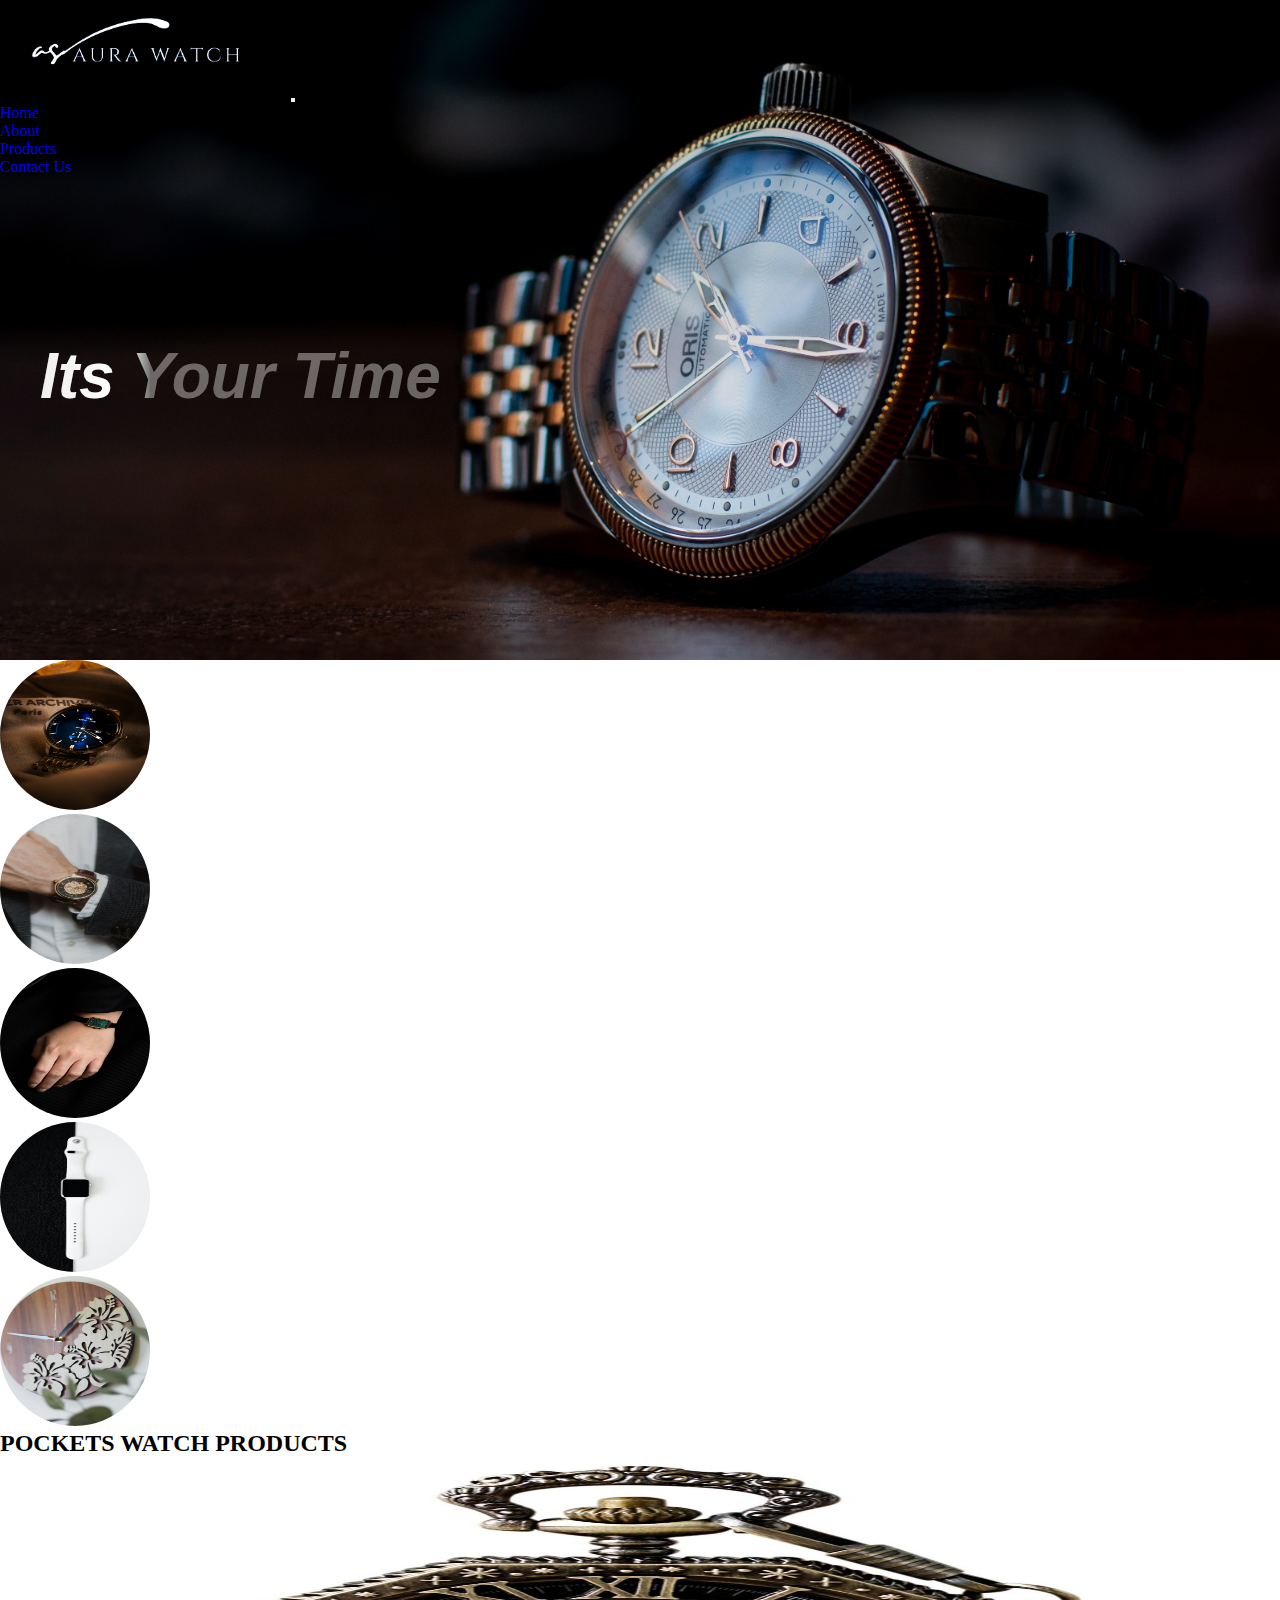
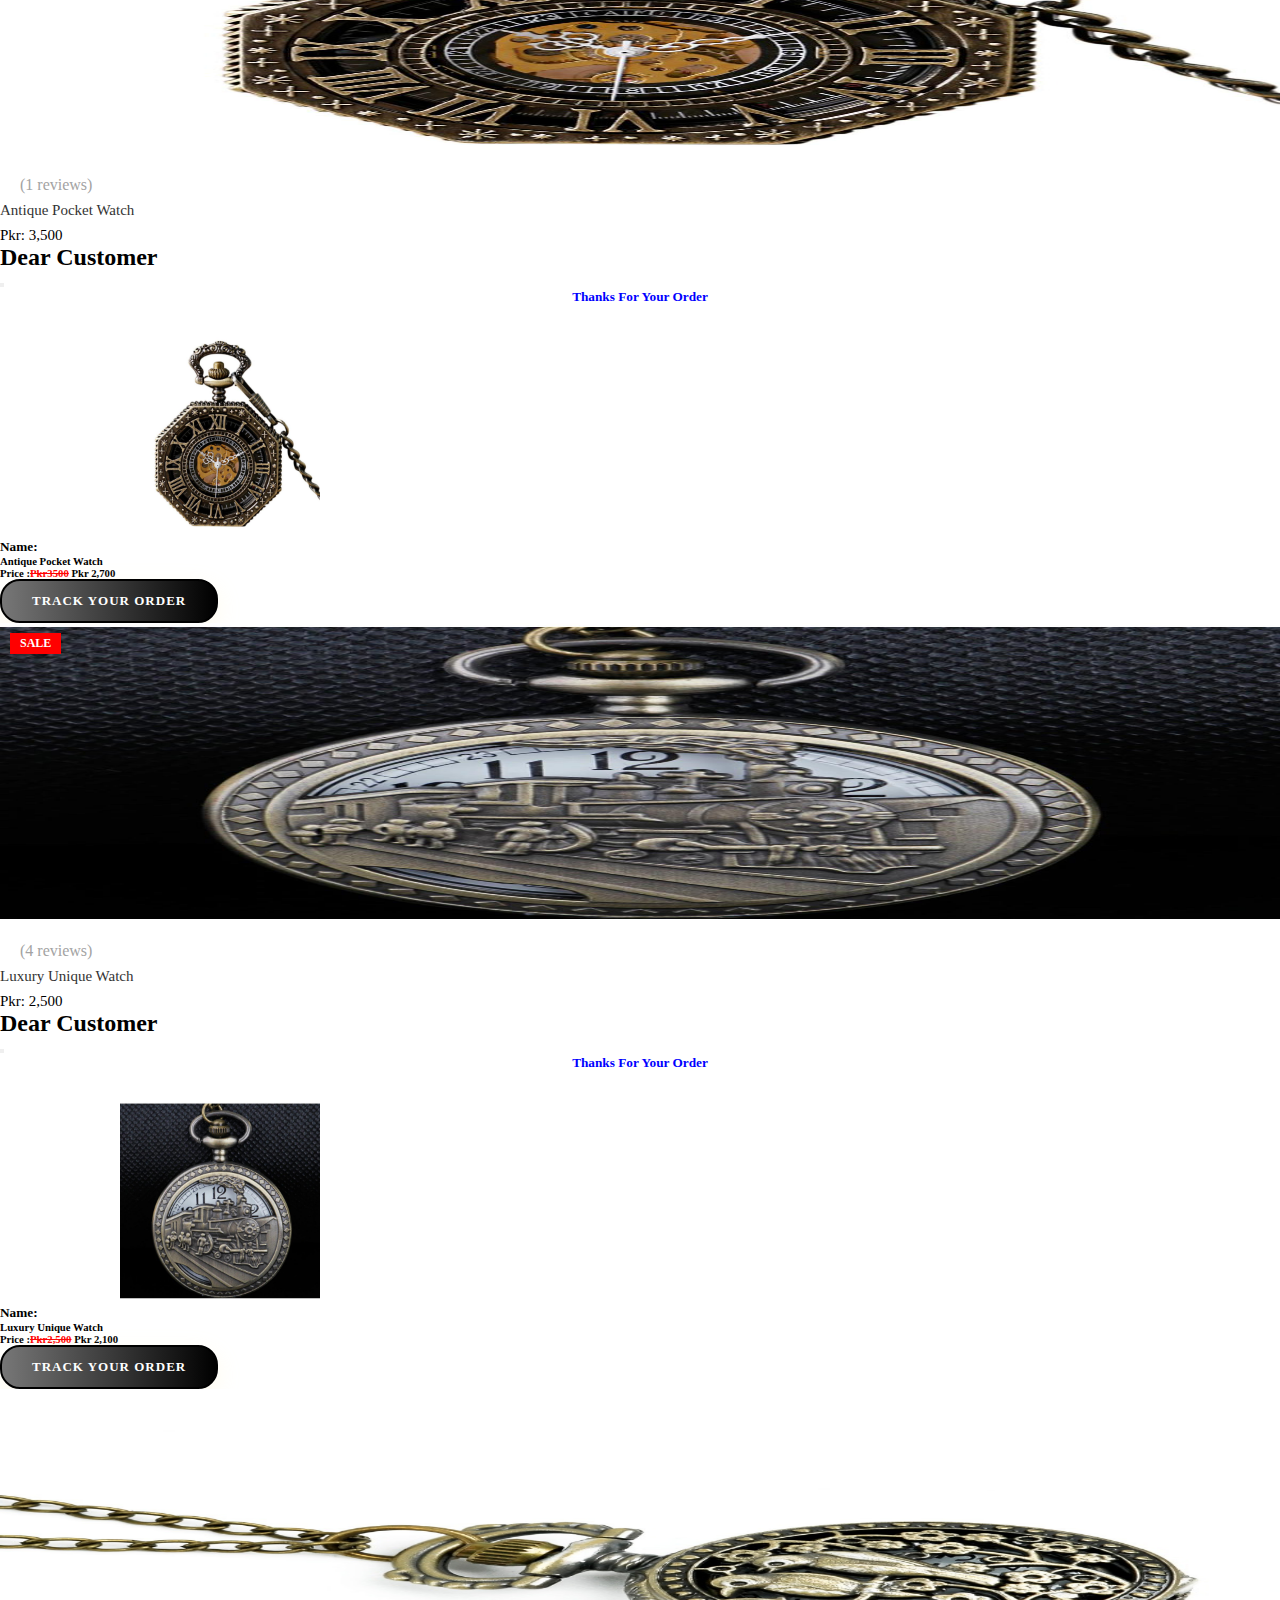
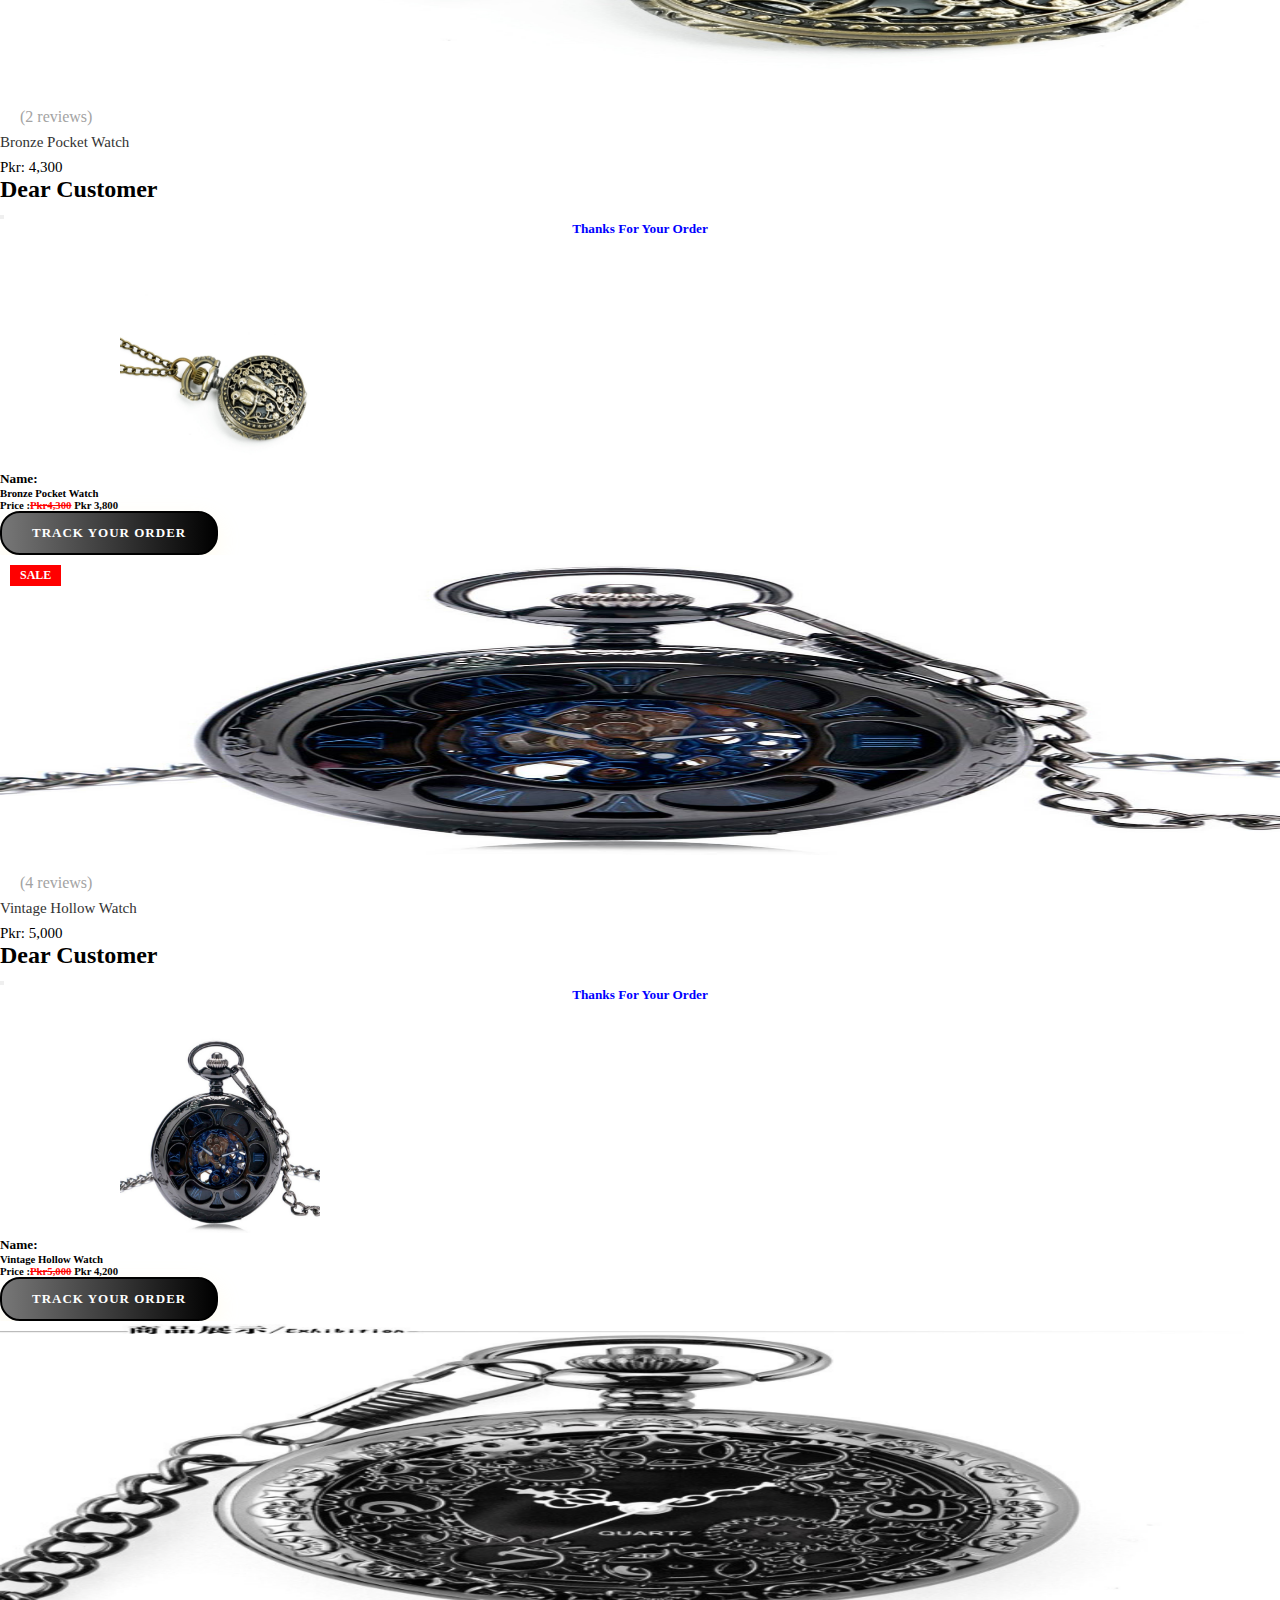
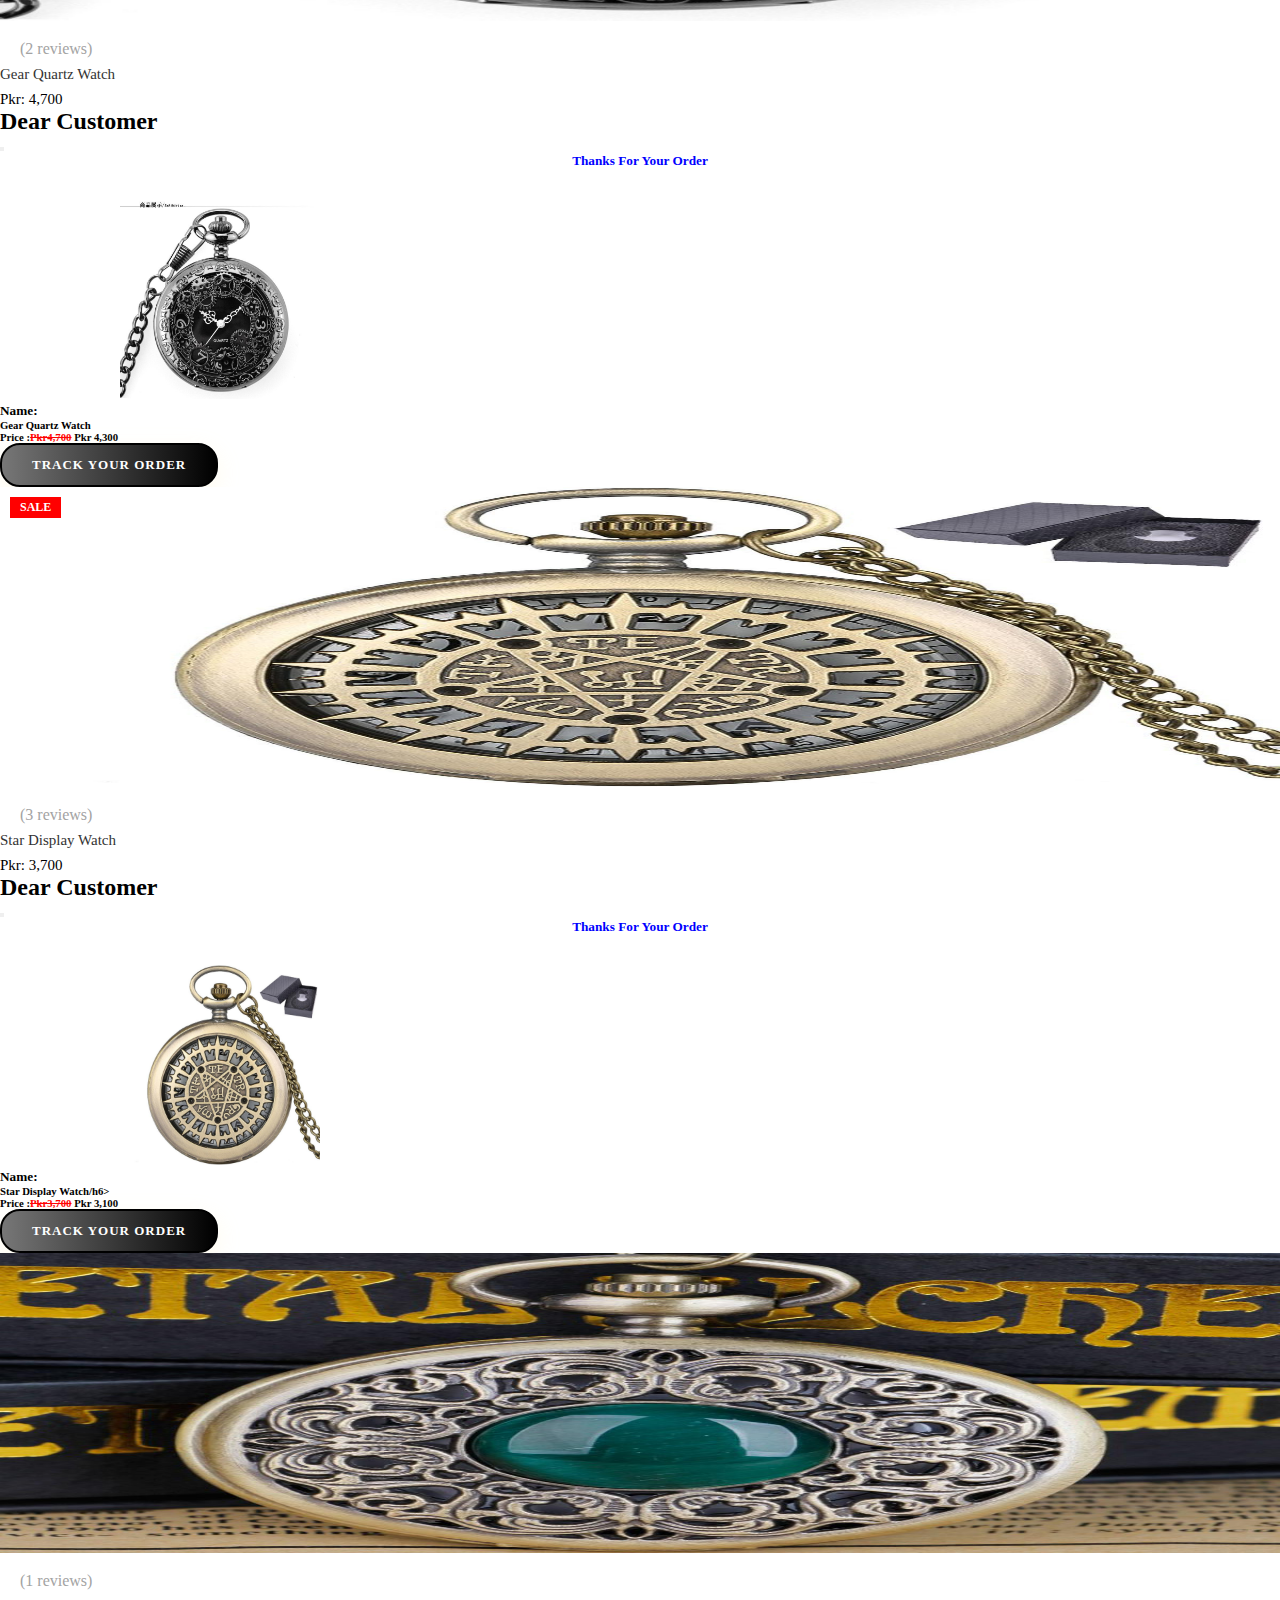
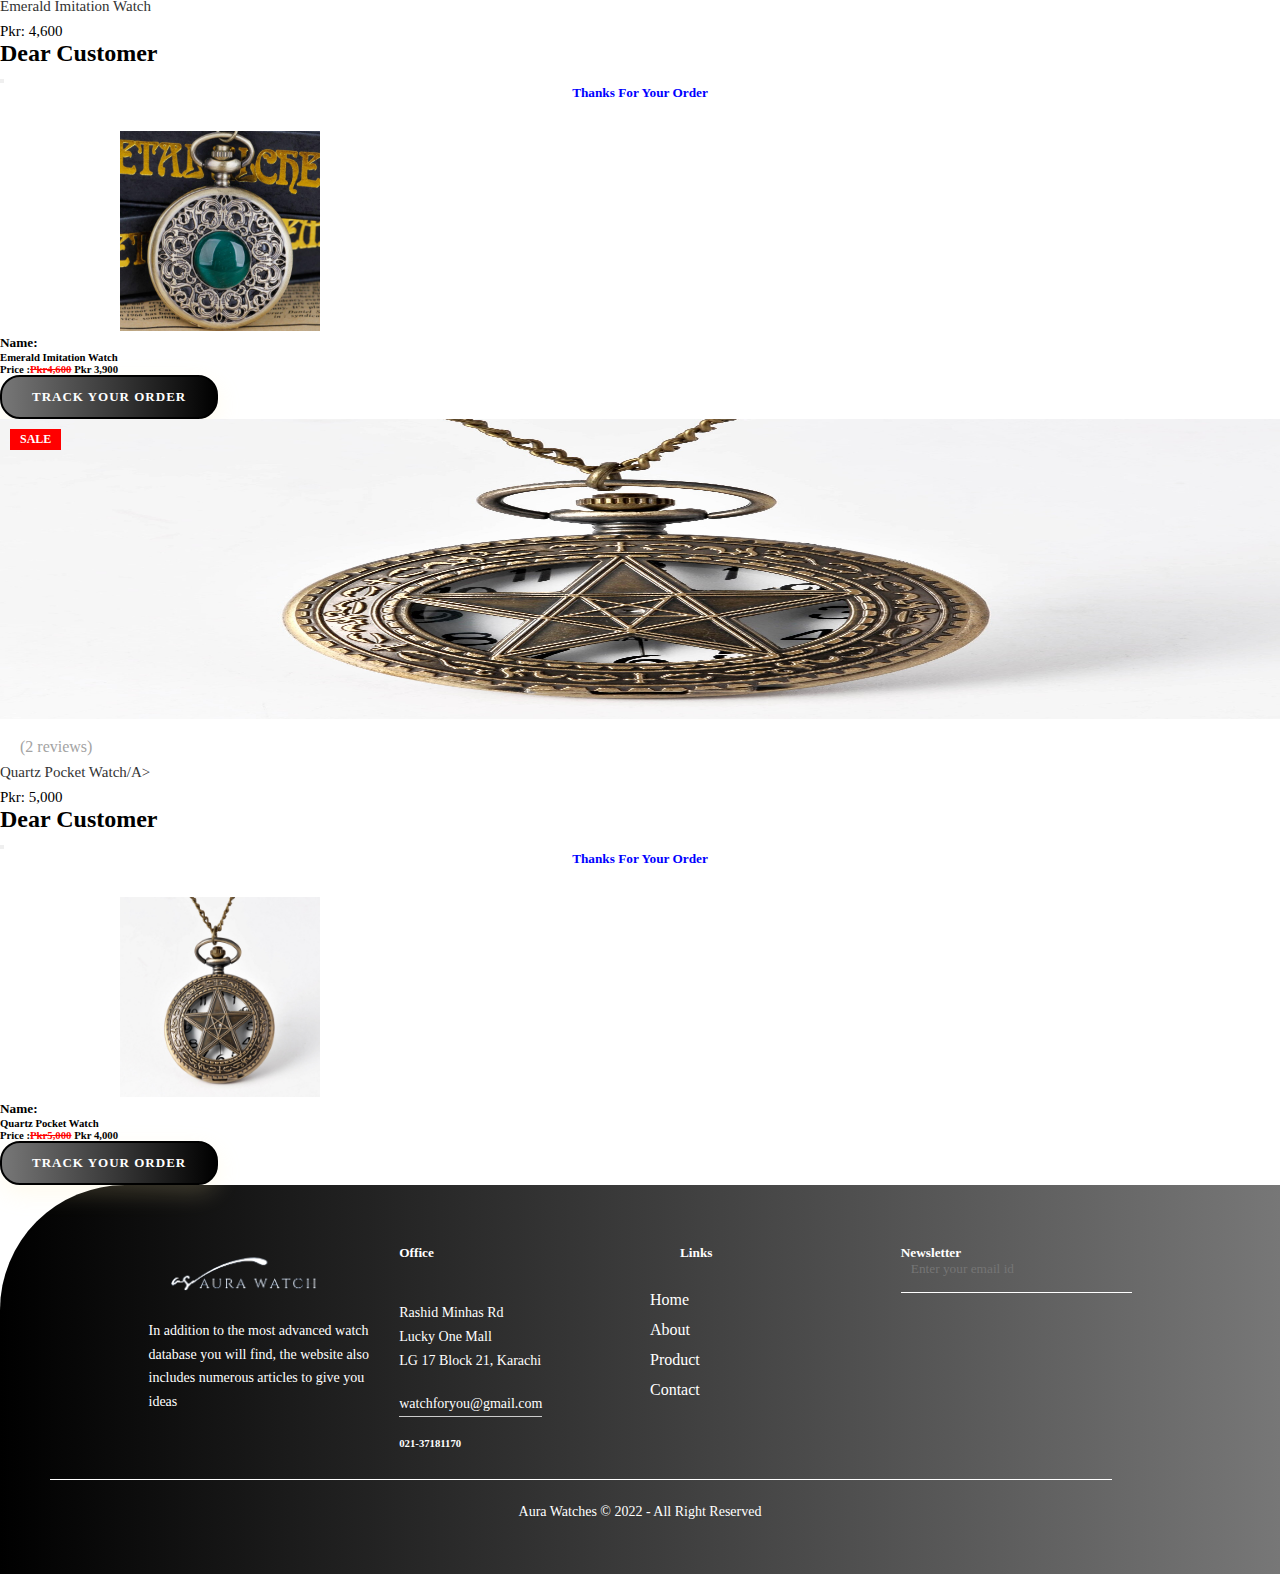
<file: pocket.html>
<!DOCTYPE html>
<html lang="en">

<head>
    <meta charset="UTF-8">
    <meta http-equiv="X-UA-Compatible" content="IE=edge">
    <meta name="viewport" content="width=device-width, initial-scale=1.0">
    <title>Pocket Watch Products</title>
    <link rel="stylesheet" href="style.css">
    <link rel="shortcut icon" href="Logo/logo1.png" type="image/x-icon">
    <link rel="stylesheet" href="https://cdnjs.cloudflare.com/ajax/libs/font-awesome/6.4.0/css/all.min.css"
        integrity="sha512-iecdLmaskl7CVkqkXNQ/ZH/XLlvWZOJyj7Yy7tcenmpD1ypASozpmT/E0iPtmFIB46ZmdtAc9eNBvH0H/ZpiBw=="
        crossorigin="anonymous" referrerpolicy="no-referrer" />
    <link href="https://cdn.jsdelivr.net/npm/bootstrap@5.3.0-alpha3/dist/css/bootstrap.min.css" rel="stylesheet"
        integrity="sha384-KK94CHFLLe+nY2dmCWGMq91rCGa5gtU4mk92HdvYe+M/SXH301p5ILy+dN9+nJOZ" crossorigin="anonymous">
</head>

<body>
    <div class="hero">

        <nav class="navbar navbar-expand-lg navbar-dark">
            <div class="container-fluid">
                <img class="logo-main" src="Logo/logo1.png">
                <button class="navbar-toggler" type="button" data-bs-toggle="collapse"
                    data-bs-target="#navbarSupportedContent" aria-controls="navbarSupportedContent"
                    aria-expanded="false" aria-label="Toggle navigation">
                    <span class="navbar-toggler-icon"></span>
                </button>
                <div class="collapse navbar-collapse" id="navbarSupportedContent">
                    <ul class="navbar-nav ms-auto me-5 mb-2 mb-lg-0">
                        <li class="nav-item">
                            <a class="nav-link active" aria-current="page" href="index.html">Home</a>
                        </li>
                        <li class="nav-item">
                            <a class="nav-link" href="index.html">About</a>
                        </li>
                        <li class="nav-item">
                            <a class="nav-link " href="#products" >
                                Products
                            </a>

                        <li class="nav-item">
                            <a class="nav-link" href="index.html">Contact Us</a>
                        </li>
                        </li>
                    </ul>

                </div>
            </div>
        </nav>

        <div class="container-fluid">
            <div class="col-lg-6  wrapper-container">
                <div class="wrapper six">
                    <div>
                        <h3 class="flicker">Its Your Time</h3>
                    </div>
                </div>
            </div>
        </div>
    </div>
    <div class="container my-5">
        <div class="row d-flex justify-content-center">
            <div class="col-lg-2 col-md-4 offset-lg-1 d-flex justify-content-center my-3">
                <div class="gotohome">
                    <a href="classicsec.html">
                        <img src="images/classic.jpg" alt="">
                    </a>
                </div>
            </div>
            <div class="col-lg-2 col-md-4 d-flex justify-content-center my-3">
                <div class="gotohome">
                    <a href="mens.html">
                        <img src="images/men.jpg" alt="">
                    </a>
                </div>
            </div>
            <div class="col-lg-2 col-md-4 d-flex justify-content-center my-3">
                <div class="gotohome">
                    <a href="womens.html">
                        <img src="images/women.jpg" alt="">
                    </a>
                </div>
            </div>
            <div class="col-lg-2 col-md-4 d-flex justify-content-center my-3">
                <div class="gotohome">
                    <a href="sports.html">
                        <img src="images/touch.jpg" alt="">
                    </a>
                </div>
            </div>
            <div class="col-lg-2 col-md-4 d-flex justify-content-center my-3">
                <div class="gotohome">
                    <a href="wallclock.html">
                        <img src="images/wallclock.jpg" alt="">
                    </a>
                </div>
            </div>
        </div>
    </div>
    <h2 class="text-center" id="products"> POCKETS WATCH PRODUCTS</h2>
    <div class="container mt-5">
        <div class="row">
            <div class="col-lg-3 col-md-4">
                <div class="product-grid">
                    <div class="product-image">
                        <a class="image">
                            <img class="img-1" src="images/pocket/1.jpg">
                            <img class="img-2" src="images/pocket/1c.jpg">
                        </a>
                        <ul class="product-links">
                            <li><a><i class="fa fa-heart"></i></a></li>
                            <li><a><i class="fa fa-random"></i></a></li>
                            <li><a><i class="fa fa-shopping-cart" data-bs-toggle="modal"
                                        data-bs-target="#exampleModal"></i></a></li>
                        </ul>

                    </div>
                    <div class="product-content">
                        <ul class="rating">
                            <li class="fas fa-star"></li>
                            <li class="fas fa-star"></li>
                            <li class="fas fa-star"></li>
                            <li class="fas fa-star"></li>
                            <li class="fas fa-star disable"></li>
                            <li class="disable">(1 reviews)</li>
                        </ul>
                        <h3 class="title"><a>Antique Pocket Watch</a></h3>
                        <div class="price">Pkr: 3,500</div>
                    </div>
                </div>
            </div>
            <!-- Modal Start-->
            <div class="modal fade" id="exampleModal" tabindex="-1" aria-labelledby="exampleModalLabel"
                aria-hidden="true">
                <div class="modal-dialog">
                    <div class="modal-content">
                        <div class="modal-header">
                            <h2 class="modal-title  " id="exampleModalLabel">Dear Customer</h2>
                            <button type="button" class="btn-close" data-bs-dismiss="modal" aria-label="Close"></button>
                        </div>
                        <div class="modal-body">
                            <h5 class="order-heading">Thanks For Your Order</h5>
                            <img class="modal-pic" src="images/pocket/1.jpg" alt="">
                            <h5><b>Name:</b>
                                <h6>Antique Pocket Watch</h6>
                            </h5>
                            <h6>Price :<del>Pkr3500</del> Pkr 2,700</h6>
                        </div>
                        <div class="modal-footer">
                            <a href="https://uae.tcsexpress.com/tracking" target="_blank" title="Track Your Order">
                                <button class="btn trackbtn">Track Your Order</button>
                            </a>

                        </div>
                    </div>
                </div>
            </div>
            <!-- Modal End -->
            <div class="col-lg-3 col-md-4">
                <div class="product-grid">
                    <div class="product-image">
                        <a class="image">
                            <img class="img-1" src="images/pocket/2.jpg">
                            <img class="img-2" src="images/pocket/2c.jpg">
                        </a>
                        <span class="product-sale-label">sale</span>
                        <ul class="product-links">
                            <li><a><i class="fa fa-heart"></i></a></li>
                            <li><a><i class="fa fa-random"></i></a></li>
                            <li><a><i class="fa fa-shopping-cart" class="fa fa-shopping-cart" data-bs-toggle="modal"
                                data-bs-target="#exampleModal1"></i></a></li>
                        </ul>

                    </div>
                    <div class="product-content">
                        <ul class="rating">
                            <li class="fas fa-star"></li>
                            <li class="fas fa-star"></li>
                            <li class="fas fa-star"></li>
                            <li class="fas fa-star disable"></li>
                            <li class="fas fa-star disable"></li>
                            <li class="disable">(4 reviews)</li>
                        </ul>
                        <h3 class="title"><a>Luxury Unique Watch</a></h3>
                        <div class="price">Pkr: 2,500</div>
                    </div>
                </div>
            </div>
            <!-- Modal Start-->
            <div class="modal fade" id="exampleModal1" tabindex="-1" aria-labelledby="exampleModalLabel"
                aria-hidden="true">
                <div class="modal-dialog">
                    <div class="modal-content">
                        <div class="modal-header">
                            <h2 class="modal-title  " id="exampleModalLabel">Dear Customer</h2>
                            <button type="button" class="btn-close" data-bs-dismiss="modal" aria-label="Close"></button>
                        </div>
                        <div class="modal-body">
                            <h5 class="order-heading">Thanks For Your Order</h5>
                            <img class="modal-pic" src="images/pocket/2.jpg" alt="">
                            <h5><b>Name:</b>
                                <h6>Luxury Unique Watch</h6>
                            </h5>
                            <h6>Price :<del>Pkr2,500</del> Pkr 2,100</h6>
                        </div>
                        <div class="modal-footer">
                            <a href="https://uae.tcsexpress.com/tracking" target="_blank" title="Track Your Order">
                                <button class="btn trackbtn">Track Your Order</button>
                            </a>

                        </div>
                    </div>
                </div>
            </div>
            <!-- Modal End -->
            <div class="col-lg-3 col-md-4">
                <div class="product-grid">
                    <div class="product-image">
                        <a class="image">
                            <img class="img-1" src="images/pocket/3.jpg">
                            <img class="img-2" src="images/pocket/3c.jpg">
                        </a>
                        <ul class="product-links">
                            <li><a><i class="fa fa-heart"></i></a></li>
                            <li><a><i class="fa fa-random"></i></a></li>
                            <li><a><i class="fa fa-shopping-cart" class="fa fa-shopping-cart" data-bs-toggle="modal"
                                data-bs-target="#exampleModal3"></i></a></li>
                        </ul>

                    </div>
                    <div class="product-content">
                        <ul class="rating">
                            <li class="fas fa-star"></li>
                            <li class="fas fa-star"></li>
                            <li class="fas fa-star"></li>
                            <li class="fas fa-star"></li>
                            <li class="fas fa-star disable"></li>
                            <li class="disable">(2 reviews)</li>
                        </ul>
                        <h3 class="title"><a>Bronze Pocket Watch
                        </a></h3>
                        <div class="price">Pkr: 4,300</div>
                    </div>
                </div>
            </div>
            <!-- Modal Start-->
            <div class="modal fade" id="exampleModal3" tabindex="-1" aria-labelledby="exampleModalLabel"
                aria-hidden="true">
                <div class="modal-dialog">
                    <div class="modal-content">
                        <div class="modal-header">
                            <h2 class="modal-title  " id="exampleModalLabel">Dear Customer</h2>
                            <button type="button" class="btn-close" data-bs-dismiss="modal" aria-label="Close"></button>
                        </div>
                        <div class="modal-body">
                            <h5 class="order-heading">Thanks For Your Order</h5>
                            <img class="modal-pic" src="images/pocket/3.jpg" alt="">
                            <h5><b>Name:</b>
                                <h6>Bronze Pocket Watch
                                </h6>
                            </h5>
                            <h6>Price :<del>Pkr4,300</del> Pkr 3,800</h6>
                        </div>
                        <div class="modal-footer">
                            <a href="https://uae.tcsexpress.com/tracking" target="_blank" title="Track Your Order">
                                <button class="btn trackbtn">Track Your Order</button>
                            </a>

                        </div>
                    </div>
                </div>
            </div>
            <!-- Modal End -->
            <div class="col-lg-3 col-md-4">
                <div class="product-grid">
                    <div class="product-image">
                        <a class="image">
                            <img class="img-1" src="images/pocket/4.jpg">
                            <img class="img-2" src="images/pocket/4c.jpg">
                        </a>
                        <span class="product-sale-label">sale</span>
                        <ul class="product-links">
                            <li><a><i class="fa fa-heart"></i></a></li>
                            <li><a><i class="fa fa-random"></i></a></li>
                            <li><a><i class="fa fa-shopping-cart" class="fa fa-shopping-cart" data-bs-toggle="modal"
                                data-bs-target="#exampleModal4"></i></a></li>
                        </ul>

                    </div>
                    <div class="product-content">
                        <ul class="rating">
                            <li class="fas fa-star"></li>
                            <li class="fas fa-star"></li>
                            <li class="fas fa-star"></li>
                            <li class="fas fa-star disable"></li>
                            <li class="fas fa-star disable"></li>
                            <li class="disable">(4 reviews)</li>
                        </ul>
                        <h3 class="title"><a>Vintage Hollow Watch</a></h3>
                        <div class="price">Pkr: 5,000</div>
                    </div>
                </div>
            </div>
            <!-- Modal Start-->
            <div class="modal fade" id="exampleModal4" tabindex="-1" aria-labelledby="exampleModalLabel"
                aria-hidden="true">
                <div class="modal-dialog">
                    <div class="modal-content">
                        <div class="modal-header">
                            <h2 class="modal-title  " id="exampleModalLabel">Dear Customer</h2>
                            <button type="button" class="btn-close" data-bs-dismiss="modal" aria-label="Close"></button>
                        </div>
                        <div class="modal-body">
                            <h5 class="order-heading">Thanks For Your Order</h5>
                            <img class="modal-pic" src="images/pocket/4.jpg" alt="">
                            <h5><b>Name:</b>
                                <h6>Vintage Hollow Watch</h6>
                            </h5>
                            <h6>Price :<del>Pkr5,000</del> Pkr 4,200</h6>
                        </div>
                        <div class="modal-footer">
                            <a href="https://uae.tcsexpress.com/tracking" target="_blank" title="Track Your Order">
                                <button class="btn trackbtn">Track Your Order</button>
                            </a>

                        </div>
                    </div>
                </div>
            </div>
            <!-- Modal End -->
            <div class="mt-5"></div>
            
            <div class="col-lg-3 col-md-4">
                <div class="product-grid">
                    <div class="product-image">
                        <a class="image">
                            <img class="img-1" src="images/pocket/6.jpg">
                            <img class="img-2" src="images/pocket/6c.jpg">
                        </a>
                        <ul class="product-links">
                            <li><a><i class="fa fa-heart"></i></a></li>
                            <li><a><i class="fa fa-random"></i></a></li>
                            <li><a><i class="fa fa-shopping-cart" class="fa fa-shopping-cart" data-bs-toggle="modal"
                                data-bs-target="#exampleModal6"></i></a></li>
                        </ul>

                    </div>
                    <div class="product-content">
                        <ul class="rating">
                            <li class="fas fa-star"></li>
                            <li class="fas fa-star"></li>
                            <li class="fas fa-star"></li>
                            <li class="fas fa-star"></li>
                            <li class="fas fa-star disable"></li>
                            <li class="disable">(2 reviews)</li>
                        </ul>
                        <h3 class="title"><a>Gear Quartz Watch</a></h3>
                        <div class="price">Pkr: 4,700</div>
                    </div>
                </div>
            </div>
            <!-- Modal Start-->
            <div class="modal fade" id="exampleModal6" tabindex="-1" aria-labelledby="exampleModalLabel"
                aria-hidden="true">
                <div class="modal-dialog">
                    <div class="modal-content">
                        <div class="modal-header">
                            <h2 class="modal-title  " id="exampleModalLabel">Dear Customer</h2>
                            <button type="button" class="btn-close" data-bs-dismiss="modal" aria-label="Close"></button>
                        </div>
                        <div class="modal-body">
                            <h5 class="order-heading">Thanks For Your Order</h5>
                            <img class="modal-pic" src="images/pocket/6.jpg" alt="">
                            <h5><b>Name:</b>
                                <h6>
                                    Gear Quartz Watch</h6>
                            </h5>
                            <h6>Price :<del>Pkr4,700</del> Pkr 4,300</h6>
                        </div>
                        <div class="modal-footer">
                            <a href="https://uae.tcsexpress.com/tracking" target="_blank" title="Track Your Order">
                                <button class="btn trackbtn">Track Your Order</button>
                            </a>

                        </div>
                    </div>
                </div>
            </div>
            <!-- Modal End -->
            <div class="col-lg-3 col-md-4">
                <div class="product-grid">
                    <div class="product-image">
                        <a class="image">
                            <img class="img-1" src="images/pocket/7.jpg">
                            <img class="img-2" src="images/pocket/7c.jpg">
                        </a>
                        <span class="product-sale-label">sale</span>
                        <ul class="product-links">
                            <li><a><i class="fa fa-heart"></i></a></li>
                            <li><a><i class="fa fa-random"></i></a></li>
                            <li><a><i class="fa fa-shopping-cart" class="fa fa-shopping-cart" data-bs-toggle="modal"
                                data-bs-target="#exampleModal7"></i></a></li>
                        </ul>

                    </div>
                    <div class="product-content">
                        <ul class="rating">
                            <li class="fas fa-star"></li>
                            <li class="fas fa-star"></li>
                            <li class="fas fa-star"></li>
                            <li class="fas fa-star disable"></li>
                            <li class="fas fa-star disable"></li>
                            <li class="disable">(3 reviews)</li>
                        </ul>
                        <h3 class="title"><a>Star Display Watch</a></h3>
                        <div class="price">Pkr: 3,700</div>
                    </div>
                </div>
            </div>
            <!-- Modal Start-->
            <div class="modal fade" id="exampleModal7" tabindex="-1" aria-labelledby="exampleModalLabel"
                aria-hidden="true">
                <div class="modal-dialog">
                    <div class="modal-content">
                        <div class="modal-header">
                            <h2 class="modal-title  " id="exampleModalLabel">Dear Customer</h2>
                            <button type="button" class="btn-close" data-bs-dismiss="modal" aria-label="Close"></button>
                        </div>
                        <div class="modal-body">
                            <h5 class="order-heading">Thanks For Your Order</h5>
                            <img class="modal-pic" src="images/pocket/7.jpg" alt="">
                            <h5><b>Name:</b>
                                <h6>Star Display Watch/h6>
                            </h5>
                            <h6>Price :<del>Pkr3,700</del> Pkr 3,100</h6>
                        </div>
                        <div class="modal-footer">
                            <a href="https://uae.tcsexpress.com/tracking" target="_blank" title="Track Your Order">
                                <button class="btn trackbtn">Track Your Order</button>
                            </a>

                        </div>
                    </div>
                </div>
            </div>
            <!-- Modal End -->
            <div class="col-lg-3 col-md-4">
                <div class="product-grid">
                    <div class="product-image">
                        <a class="image">
                            <img class="img-1" src="images/pocket/8.jpg">
                            <img class="img-2" src="images/pocket/8c.jpg">
                        </a>
                        <ul class="product-links">
                            <li><a><i class="fa fa-heart"></i></a></li>
                            <li><a><i class="fa fa-random"></i></a></li>
                            <li><a><i class="fa fa-shopping-cart" class="fa fa-shopping-cart" data-bs-toggle="modal"
                                data-bs-target="#exampleModal8"></i></a></li>
                        </ul>

                    </div>
                    <div class="product-content">
                        <ul class="rating">
                            <li class="fas fa-star"></li>
                            <li class="fas fa-star"></li>
                            <li class="fas fa-star"></li>
                            <li class="fas fa-star"></li>
                            <li class="fas fa-star disable"></li>
                            <li class="disable">(1 reviews)</li>
                        </ul>
                        <h3 class="title"><a>Emerald Imitation Watch</a></h3>
                        <div class="price">Pkr: 4,600</div>
                    </div>
                </div>
            </div>
            <!-- Modal Start-->
            <div class="modal fade" id="exampleModal8" tabindex="-1" aria-labelledby="exampleModalLabel"
                aria-hidden="true">
                <div class="modal-dialog">
                    <div class="modal-content">
                        <div class="modal-header">
                            <h2 class="modal-title  " id="exampleModalLabel">Dear Customer</h2>
                            <button type="button" class="btn-close" data-bs-dismiss="modal" aria-label="Close"></button>
                        </div>
                        <div class="modal-body">
                            <h5 class="order-heading">Thanks For Your Order</h5>
                            <img class="modal-pic" src="images/pocket/8.jpg" alt="">
                            <h5><b>Name:</b>
                                <h6>Emerald Imitation Watch</h6>
                            </h5>
                            <h6>Price :<del>Pkr4,600</del> Pkr 3,900</h6>
                        </div>
                        <div class="modal-footer">
                            <a href="https://uae.tcsexpress.com/tracking" target="_blank" title="Track Your Order">
                                <button class="btn trackbtn">Track Your Order</button>
                            </a>

                        </div>
                    </div>
                </div>
            </div>
            <!-- Modal End -->
            <div class="col-lg-3 col-md-4">
                <div class="product-grid">
                    <div class="product-image">
                        <a class="image">
                            <img class="img-1" src="images/pocket/5.jpg">
                            <img class="img-2" src="images/pocket/5c.jpg">
                        </a>
                        <span class="product-sale-label">sale</span>
                        <ul class="product-links">
                            <li><a><i class="fa fa-heart"></i></a></li>
                            <li><a><i class="fa fa-random"></i></a></li>
                            <li><a><i class="fa fa-shopping-cart" class="fa fa-shopping-cart" data-bs-toggle="modal"
                                data-bs-target="#exampleModal5"></i></a></li>
                        </ul>

                    </div>
                    <div class="product-content">
                        <ul class="rating">
                            <li class="fas fa-star"></li>
                            <li class="fas fa-star"></li>
                            <li class="fas fa-star"></li>
                            <li class="fas fa-star disable"></li>
                            <li class="fas fa-star disable"></li>
                            <li class="disable">(2 reviews)</li>
                        </ul>
                        <h3 class="title"><a>Quartz Pocket Watch/a></h3>
                        <div class="price">Pkr: 5,000</div>
                    </div>
                </div>
            </div>
            <!-- Modal Start-->
            <div class="modal fade" id="exampleModal5" tabindex="-1" aria-labelledby="exampleModalLabel"
                aria-hidden="true">
                <div class="modal-dialog">
                    <div class="modal-content">
                        <div class="modal-header">
                            <h2 class="modal-title  " id="exampleModalLabel">Dear Customer</h2>
                            <button type="button" class="btn-close" data-bs-dismiss="modal" aria-label="Close"></button>
                        </div>
                        <div class="modal-body">
                            <h5 class="order-heading">Thanks For Your Order</h5>
                            <img class="modal-pic" src="images/pocket/5.jpg" alt="">
                            <h5><b>Name:</b>
                                <h6>Quartz Pocket Watch</h6>
                            </h5>
                            <h6>Price :<del>Pkr5,000</del> Pkr 4,000</h6>
                        </div>
                        <div class="modal-footer">
                            <a href="https://uae.tcsexpress.com/tracking" target="_blank" title="Track Your Order">
                                <button class="btn trackbtn">Track Your Order</button>
                            </a>

                        </div>
                    </div>
                </div>
            </div>
            <!-- Modal End -->
                </div>
            </div>
            <!-- Modal End -->
          
           
            <!-- Modal End -->
        </div>


    </div>

    <div class="mt-5"></div>

    <!-- FOOTER START -->
    <footer>
        <div class="row footerrow">
            <div class="col colfooter">
                <img src="Logo/logo1.png" class="footerlogo" alt="">
                <p>In addition to the most advanced watch database you will find, the website also includes numerous
                    articles to give you ideas</p>
            </div>
            <div class="col colfooter">
                <h5 class="footer-heading">Office</h5>
                <p>Rashid Minhas Rd</p>
                <p>Lucky One Mall</p>
                <p>LG 17 Block 21, Karachi</p>
                <p class="email-id">watchforyou@gmail.com</p>
                <h6>021-37181170</h6>
            </div>
            <div class="col colfooter">
                <h5 class="ul-heading">Links</h5>
                <ul>
                    <li class="footer-li"><a class="footer-anchor" href="index.html">Home</a></li>
                <li class="footer-li"><a class="footer-anchor" href="index.html">About</a></li>
                <li class="footer-li"><a class="footer-anchor" href="#products">Product</a></li>
                <li class="footer-li"><a class="footer-anchor" href="index.html">Contact</a></li>
                </ul>
            </div>
            <div class="col colfooter">
                <h5>Newsletter</h5>
                <form class="footer-form mt-3">
                    <i class="fa-solid far fa-envelope" style="color: #cbd2d2;"></i>
                    <input class="footer-input" type="email" placeholder="Enter your email id" required>
                    <button class="form-button" type="submit"><i class="fa-solid fa-arrow-right"
                            style="color: #cbd2d2;"></i></button>
                </form>
                <div class="social-icons">
                    <a href="https://www.facebook.com/" target="_blank" title="Facebook"><i
                            class="fa-brands s-icons fa-facebook"></i></a>
                    <a href="https://www.instagram.com/" target="_blank" title="Instagram"><i
                            class="fa-brands s-icons fa-instagram"></i></a>
                    <a href="https://www.youtube.com/results?search_query=branded+watch+in+world" target="_blank"
                        title="Youtube"><i class="fa-brands s-icons fa-youtube"></i></a>
                    <a href="https://twitter.com/i/flow/login" target="_blank" title="Twitter"><i
                            class="fa-brands s-icons fa-twitter"></i></a>
                </div>
            </div>

        </div>
        <hr class="footer-hr">
        <p class="copyright">Aura Watches © 2022 - All Right Reserved </p>
    </footer>
    <!-- FOOTER END -->


    <script src="https://code.jquery.com/jquery-3.6.4.min.js"
        integrity="sha256-oP6HI9z1XaZNBrJURtCoUT5SUnxFr8s3BzRl+cbzUq8=" crossorigin="anonymous"></script>
    <script src="https://cdn.jsdelivr.net/npm/bootstrap@5.3.0-alpha3/dist/js/bootstrap.bundle.min.js"
        integrity="sha384-ENjdO4Dr2bkBIFxQpeoTz1HIcje39Wm4jDKdf19U8gI4ddQ3GYNS7NTKfAdVQSZe"
        crossorigin="anonymous"></script>
</body>

</html>
</file>
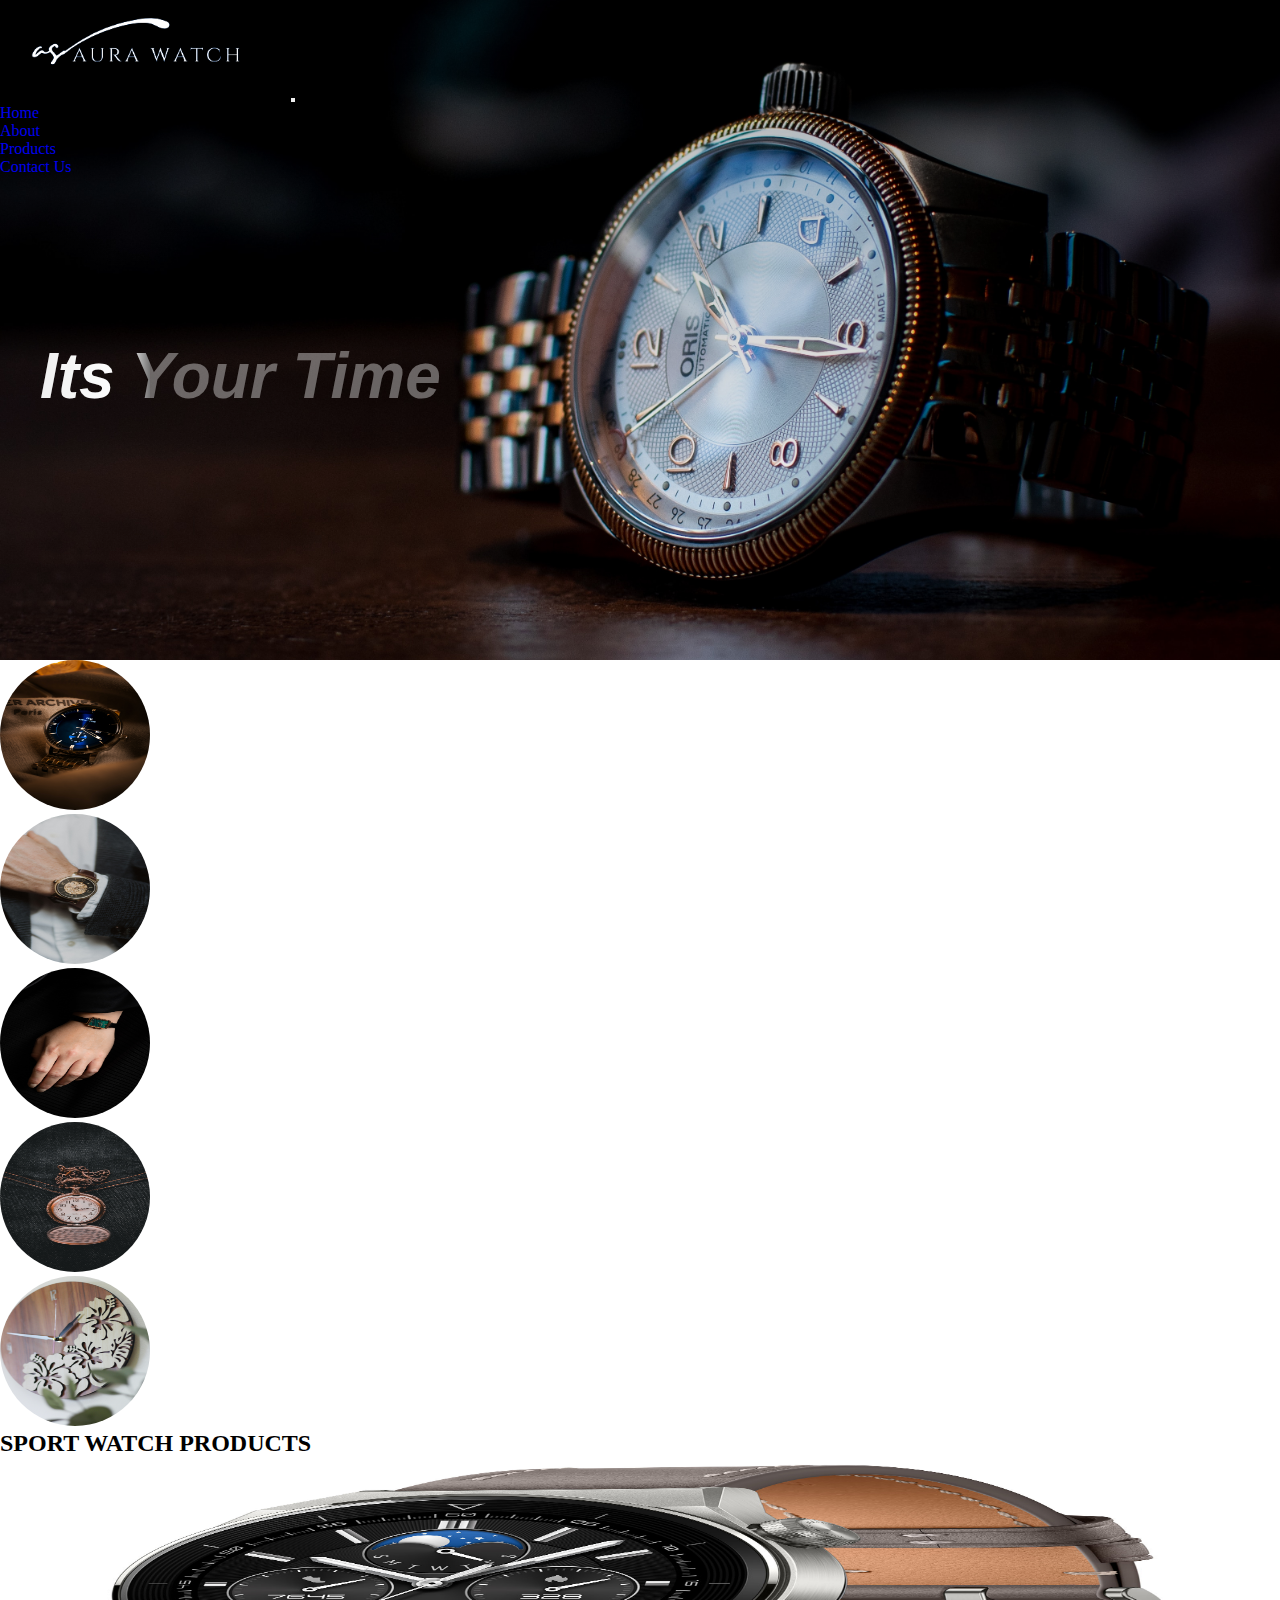
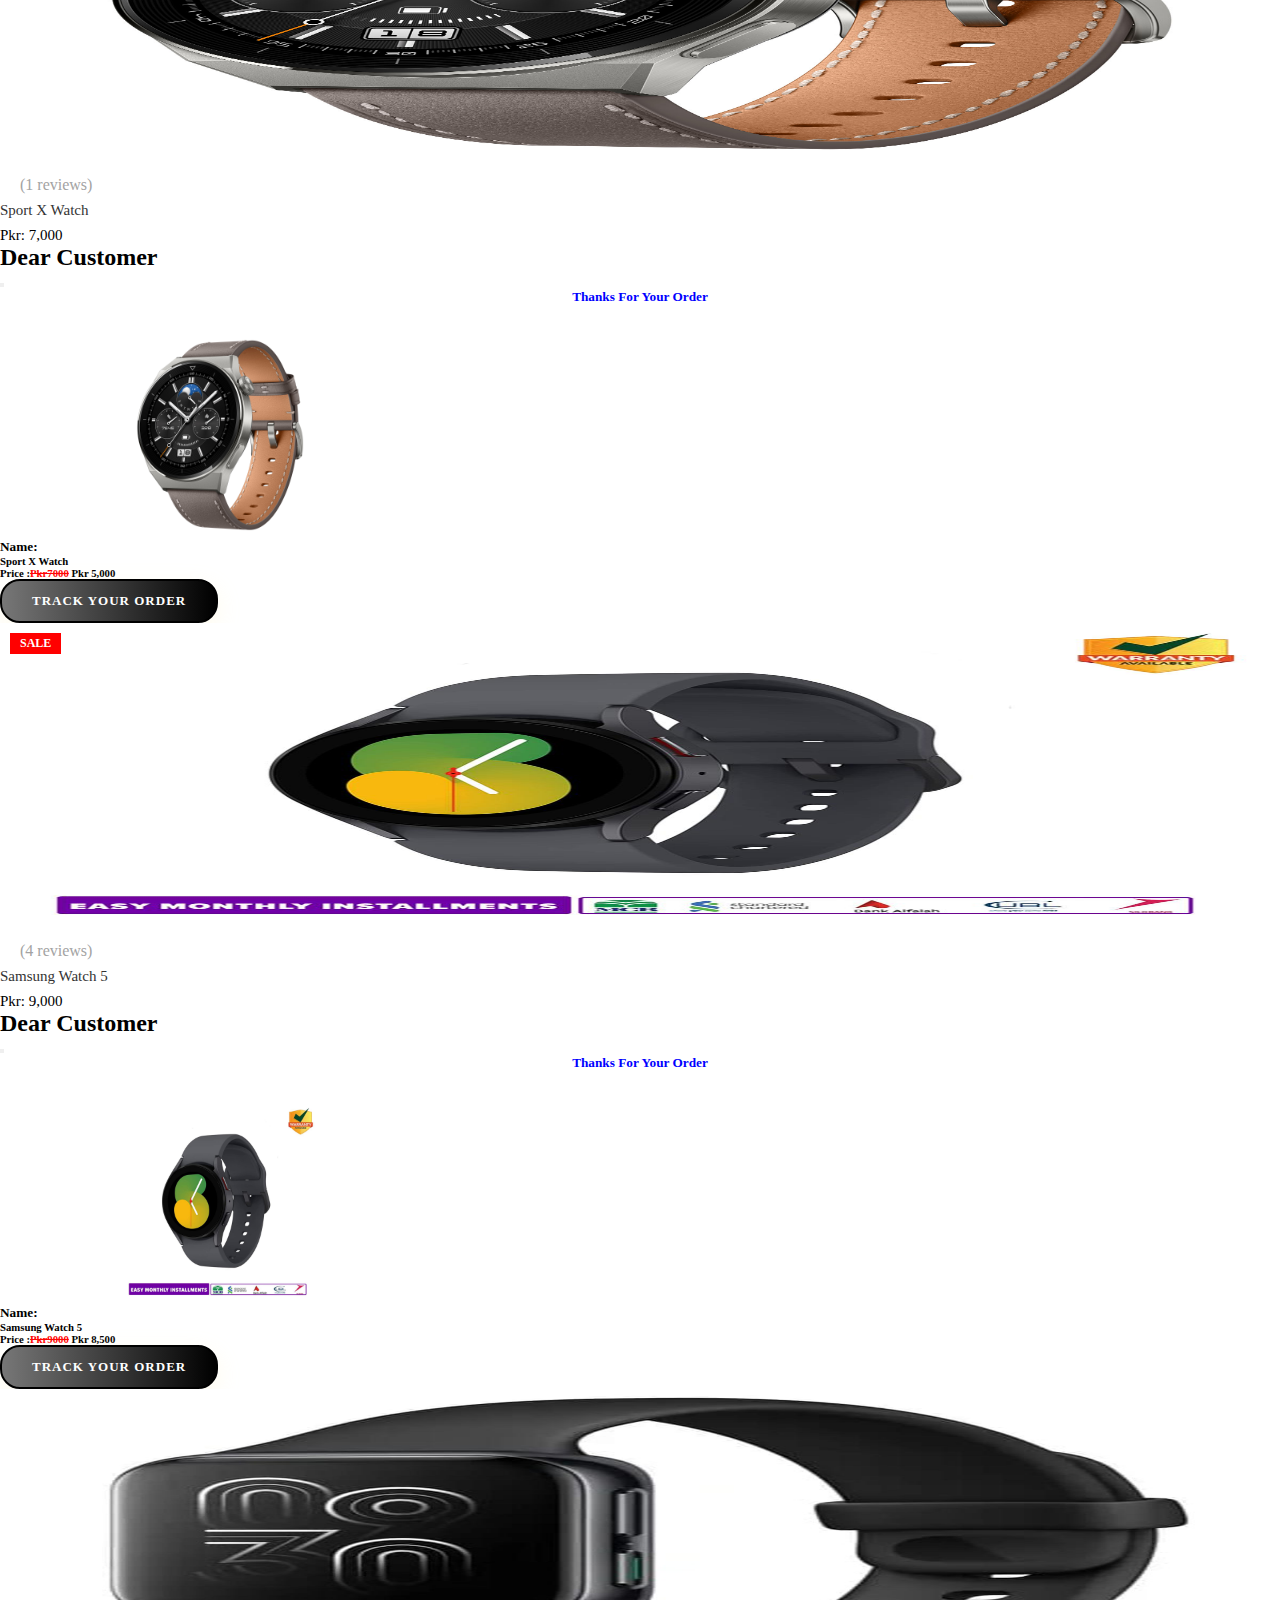
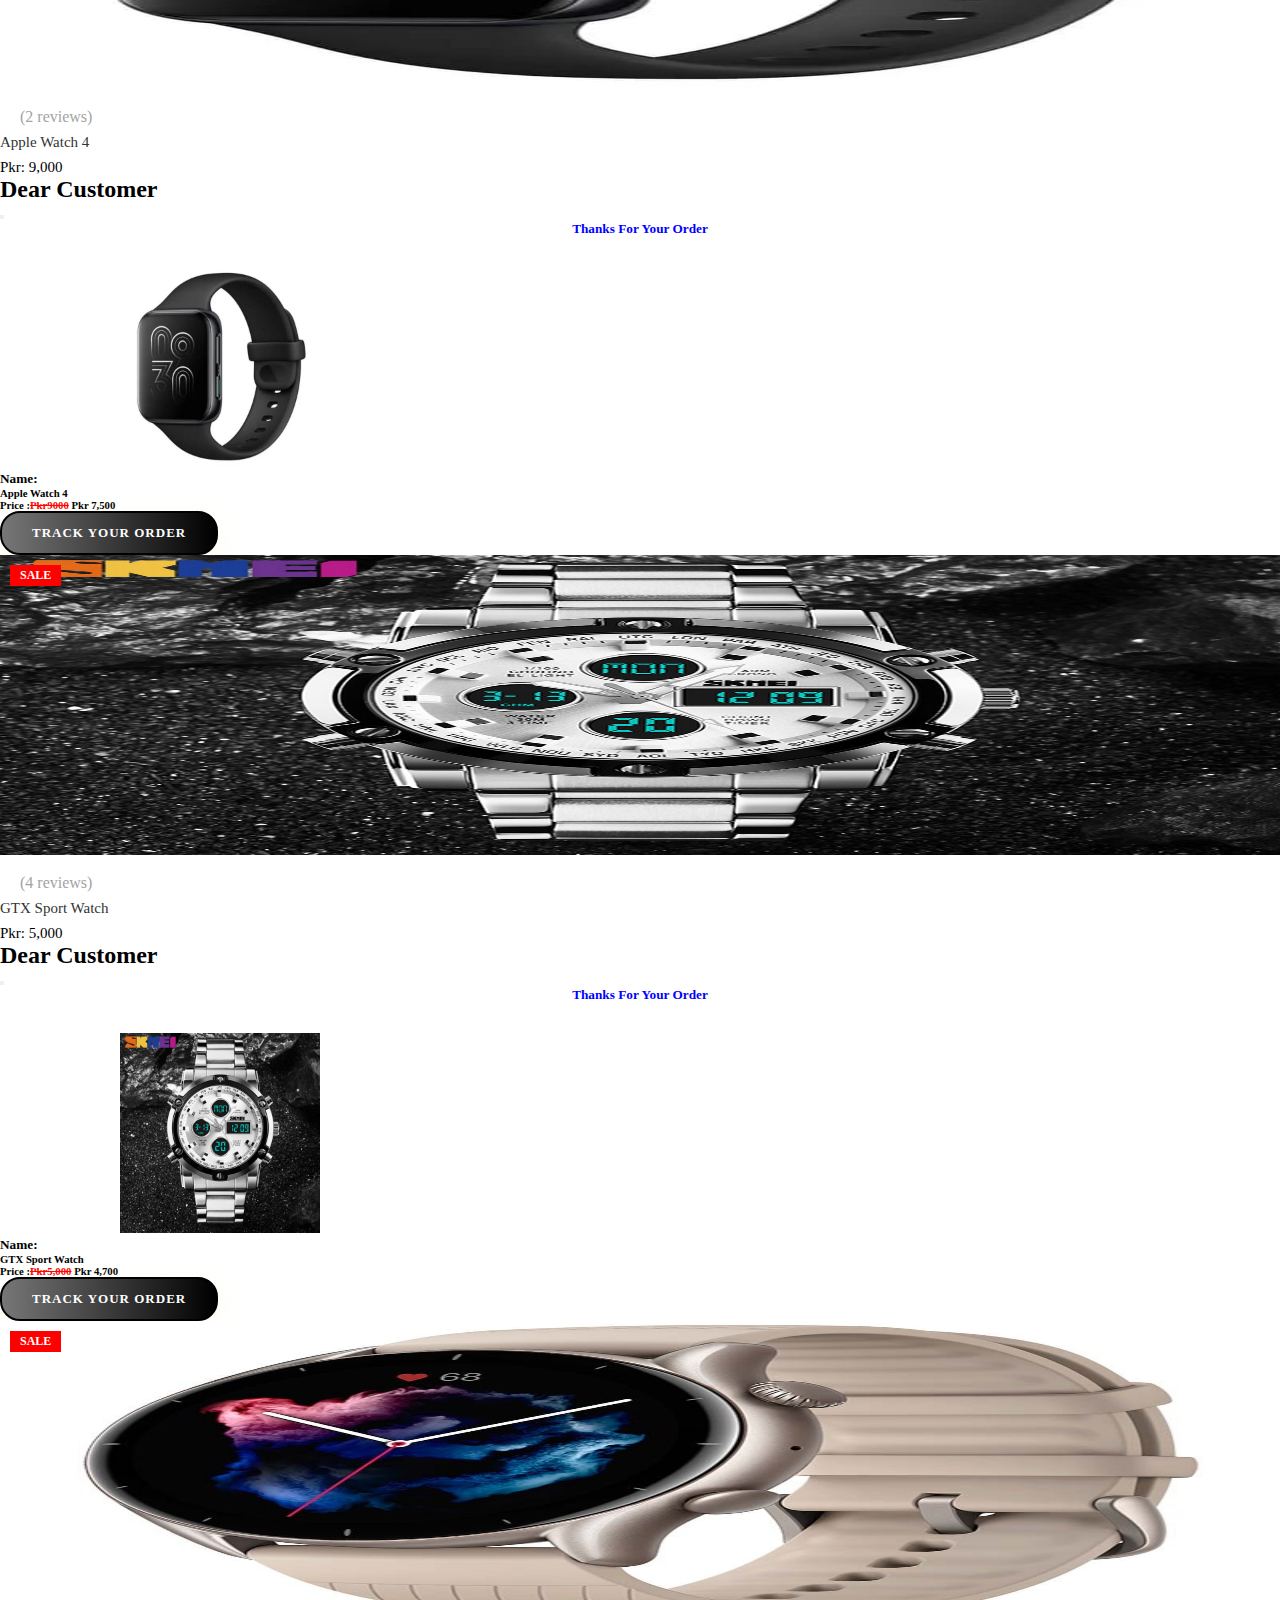
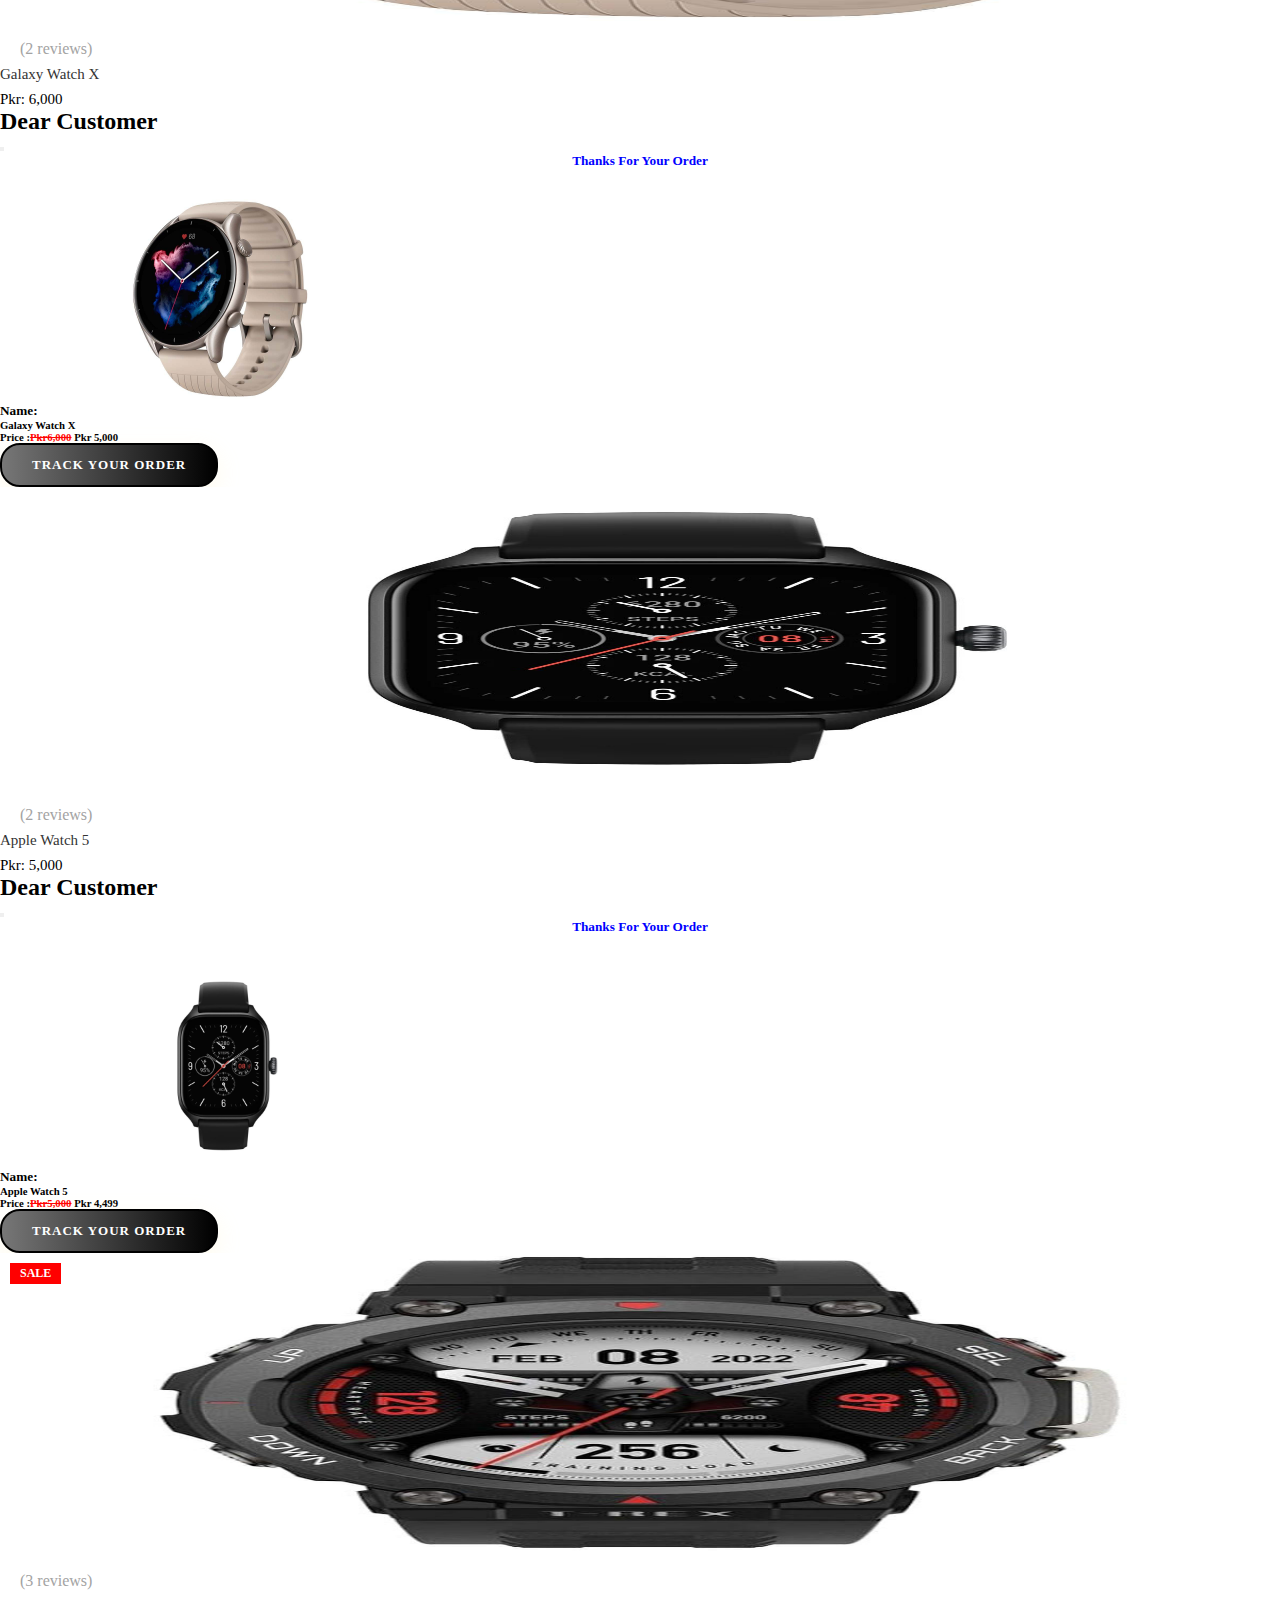
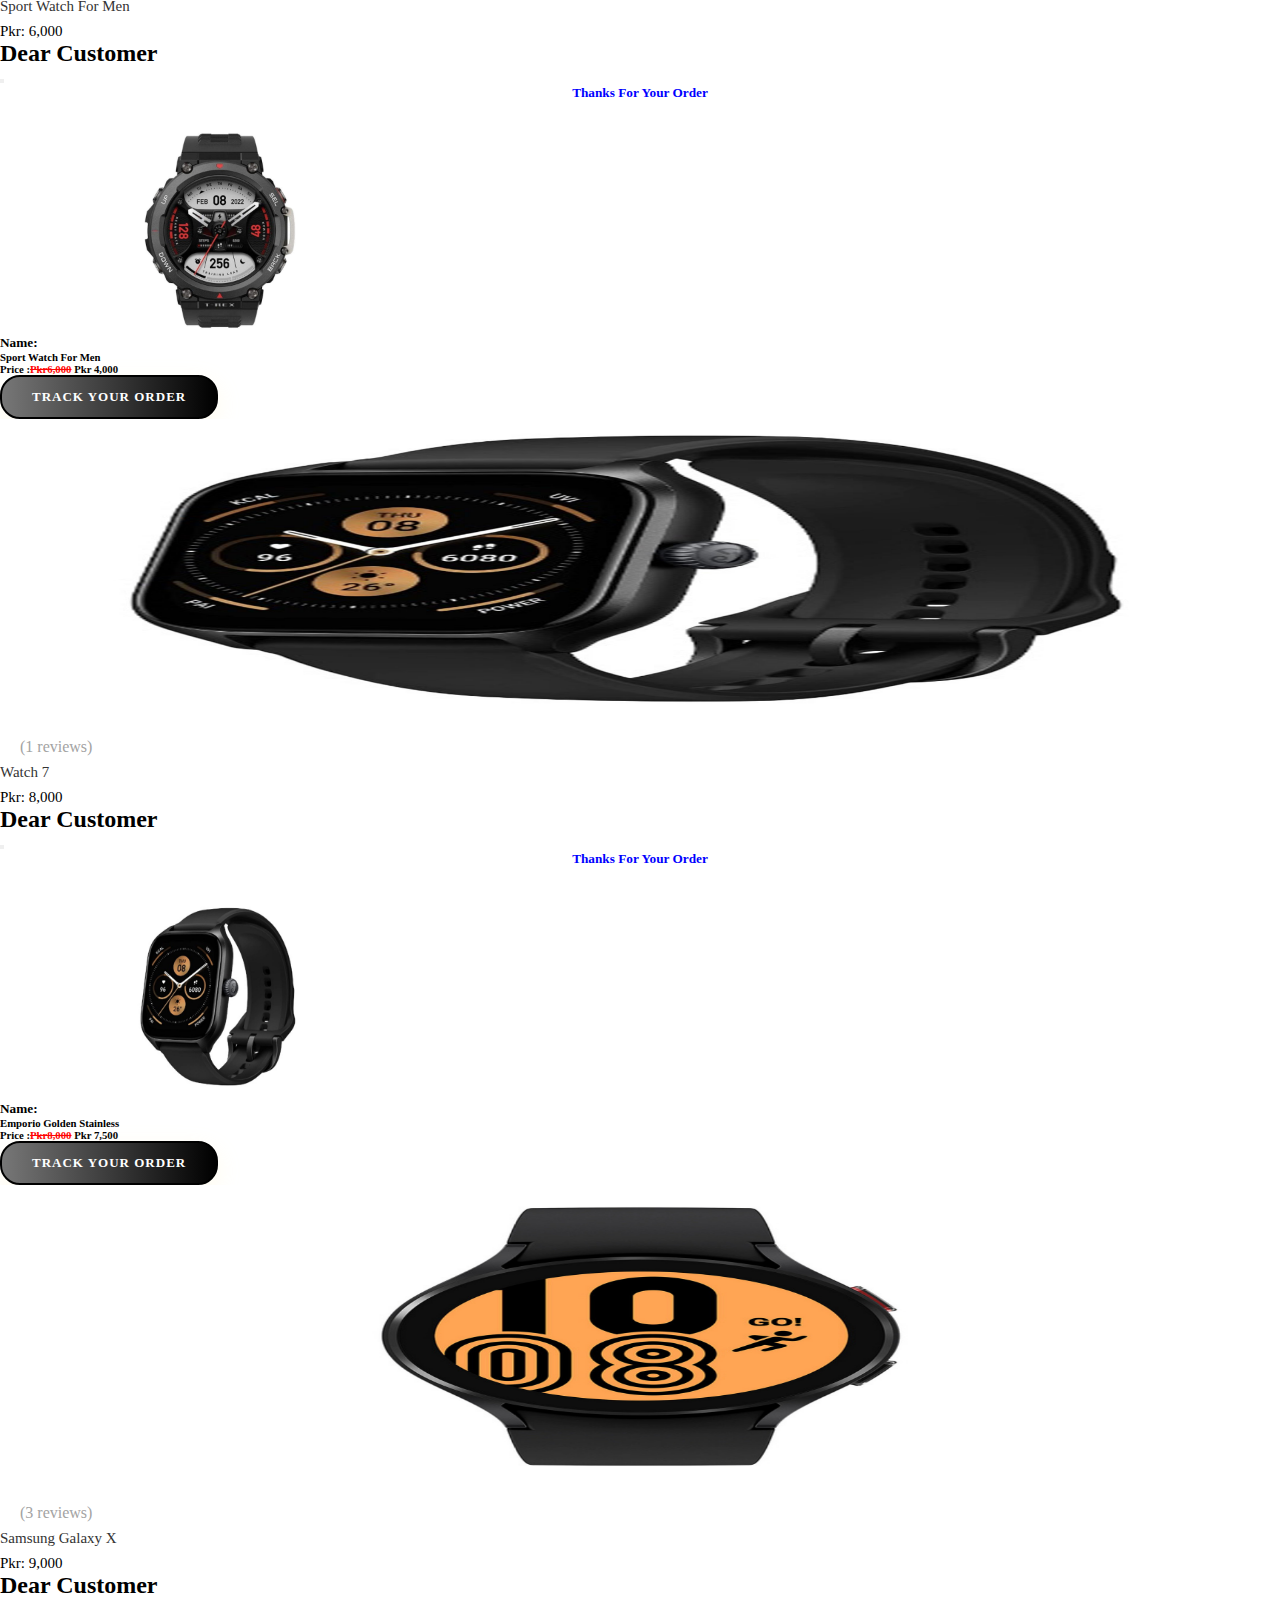
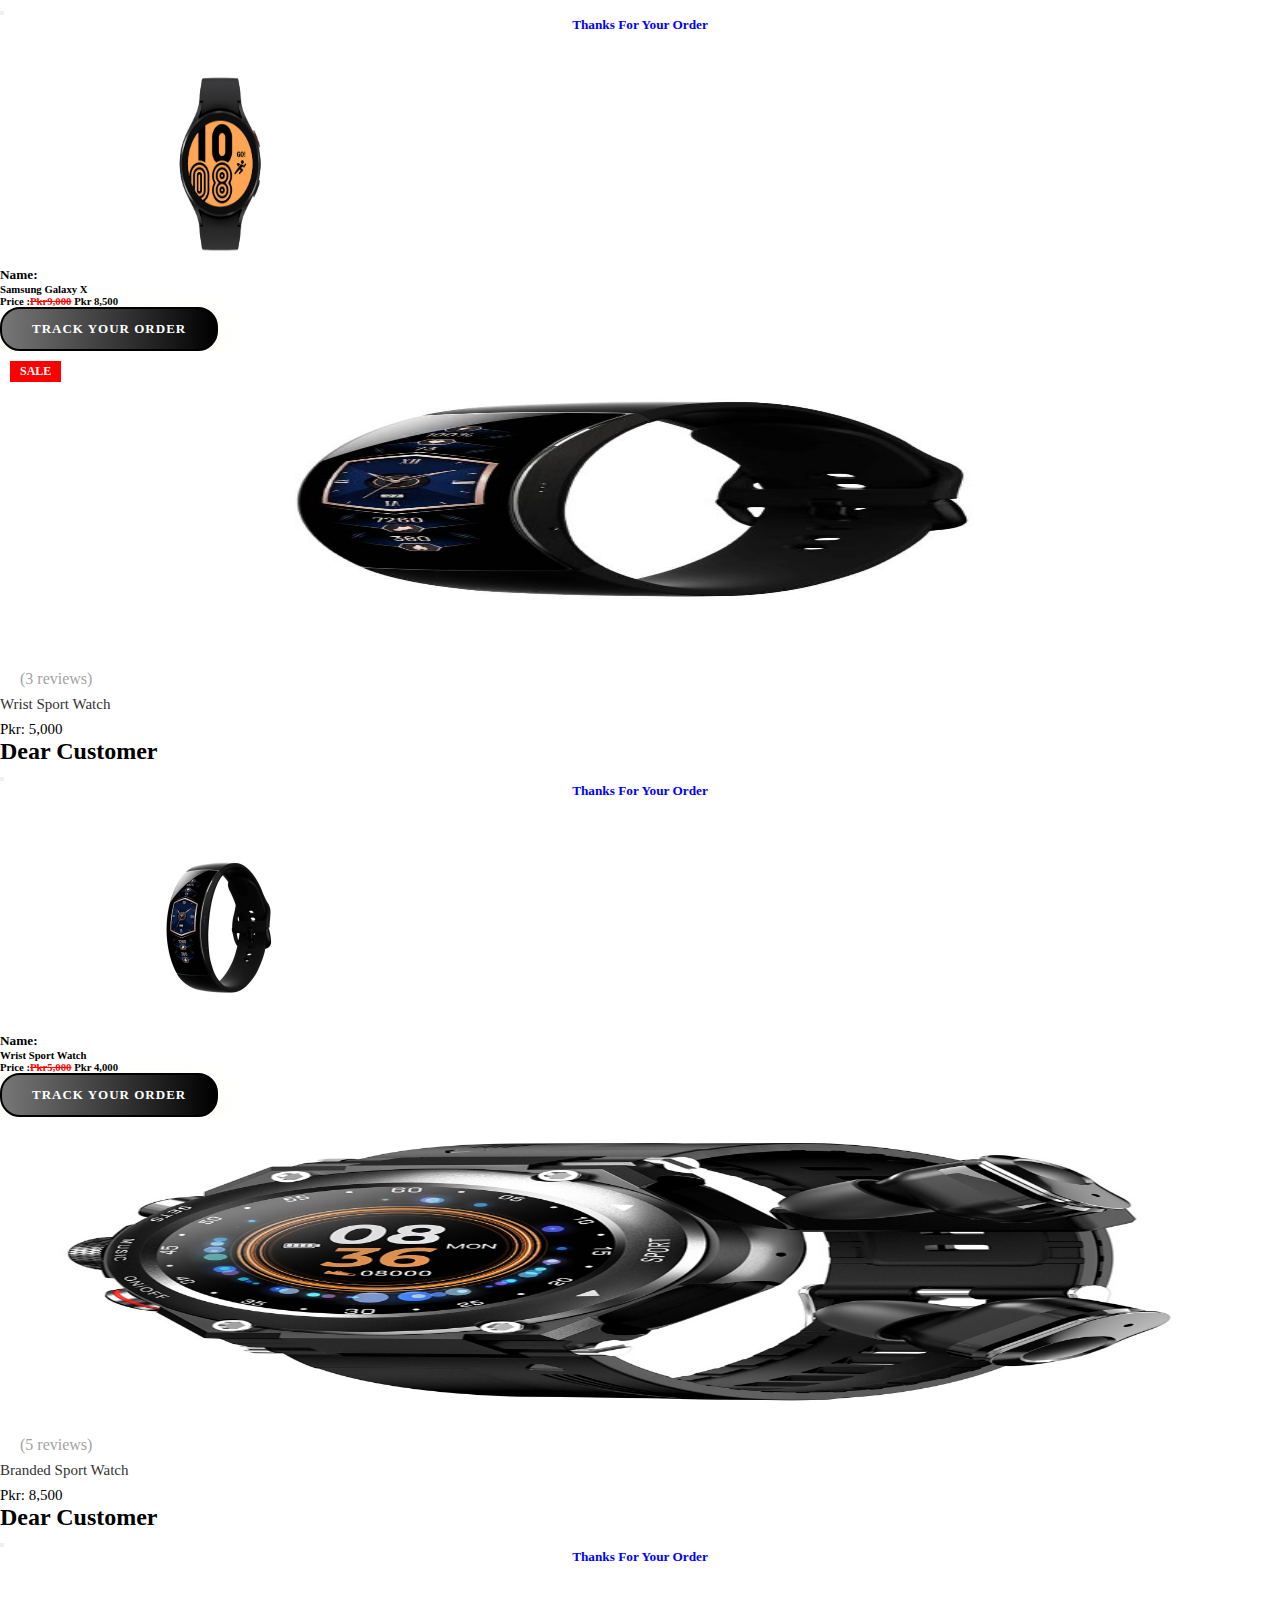
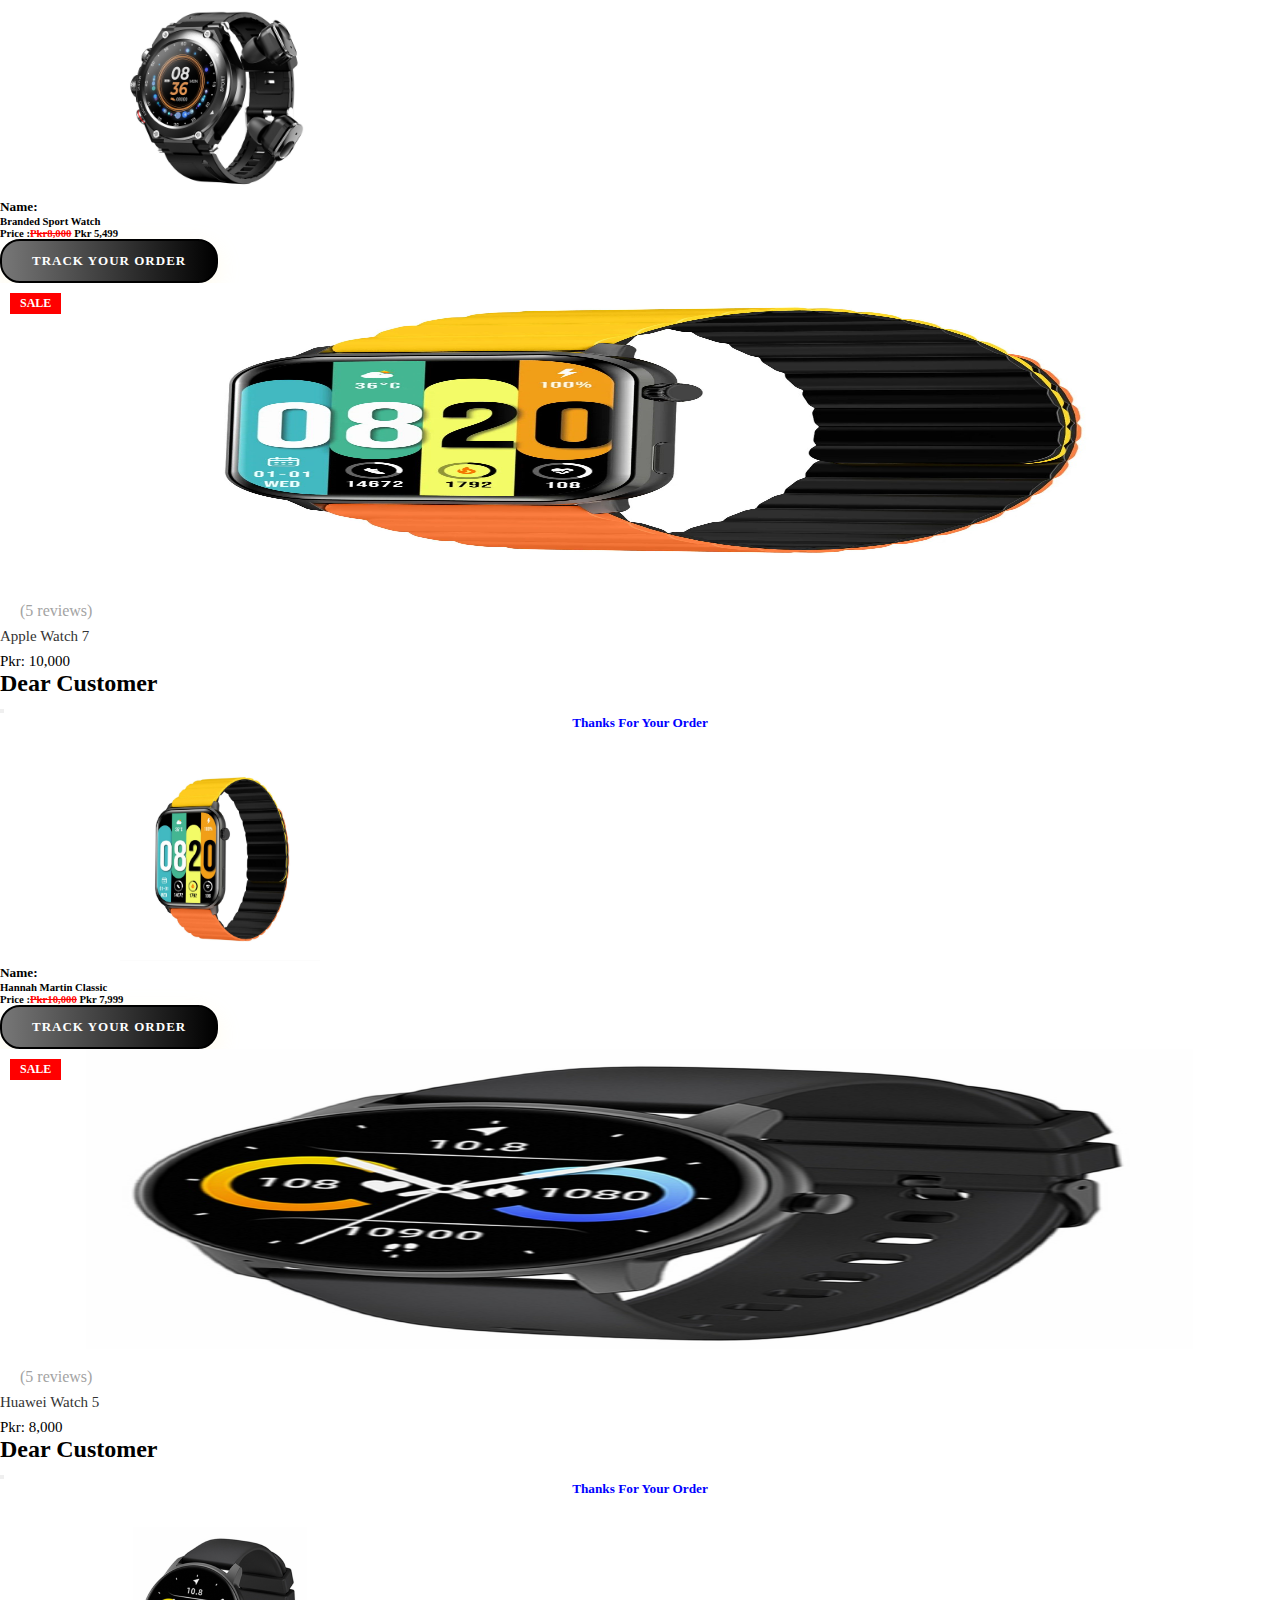
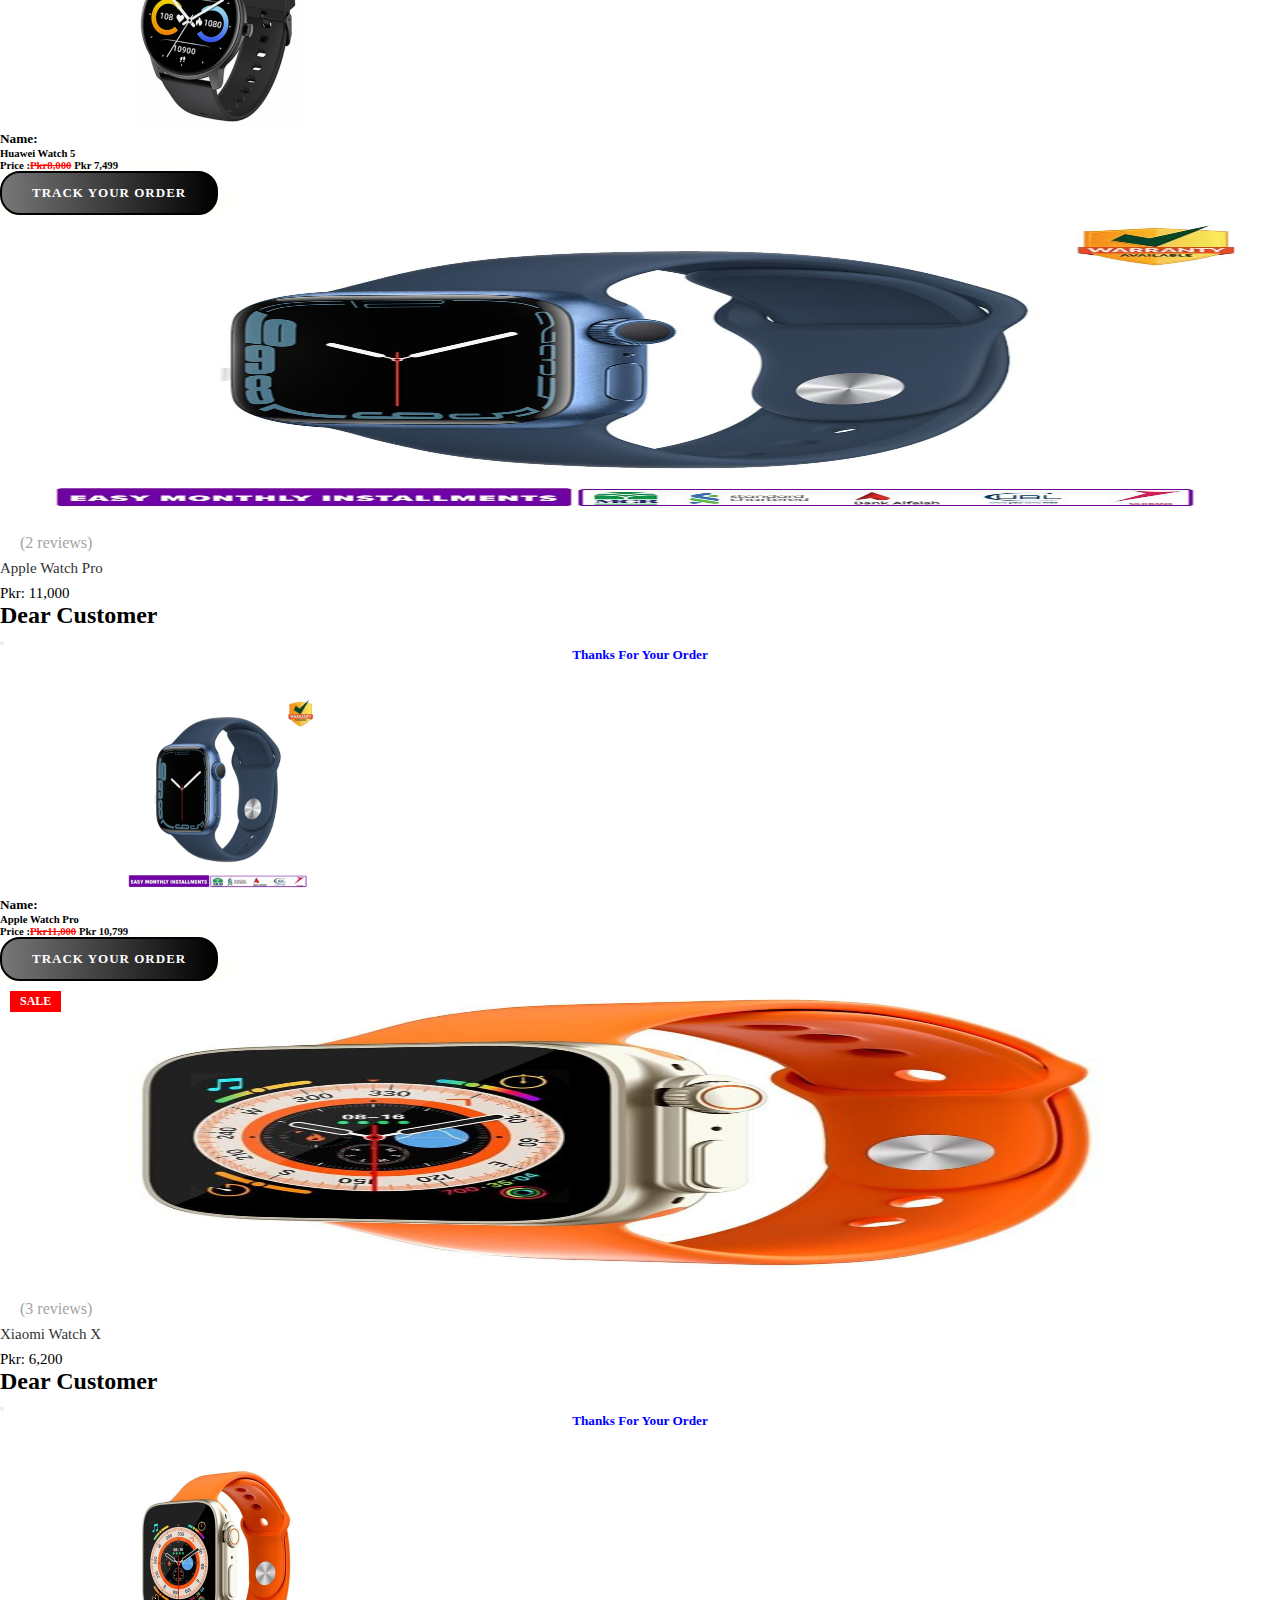
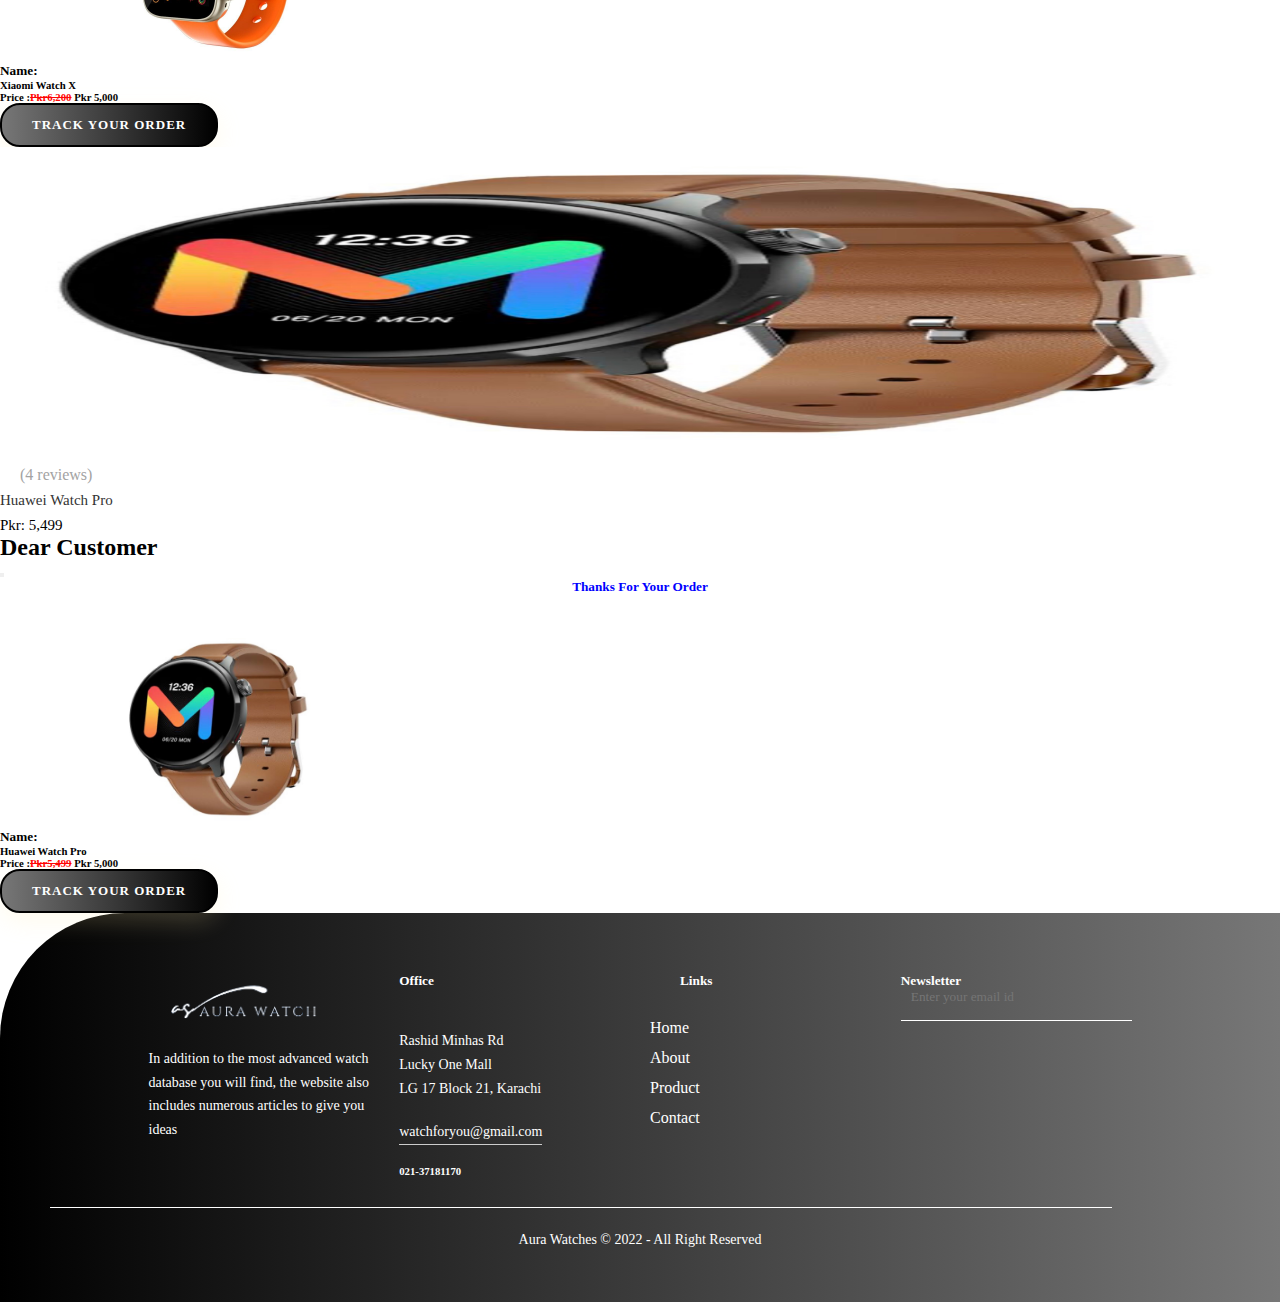
<file: sports.html>
<!DOCTYPE html>
<html lang="en">

<head>
    <meta charset="UTF-8">
    <meta http-equiv="X-UA-Compatible" content="IE=edge">
    <meta name="viewport" content="width=device-width, initial-scale=1.0">
    <title>Sport Watch Products</title>
    <link rel="stylesheet" href="style.css">
    <link rel="shortcut icon" href="Logo/logo1.png" type="image/x-icon">
    <link rel="stylesheet" href="https://cdnjs.cloudflare.com/ajax/libs/font-awesome/6.4.0/css/all.min.css"
        integrity="sha512-iecdLmaskl7CVkqkXNQ/ZH/XLlvWZOJyj7Yy7tcenmpD1ypASozpmT/E0iPtmFIB46ZmdtAc9eNBvH0H/ZpiBw=="
        crossorigin="anonymous" referrerpolicy="no-referrer" />
    <link href="https://cdn.jsdelivr.net/npm/bootstrap@5.3.0-alpha3/dist/css/bootstrap.min.css" rel="stylesheet"
        integrity="sha384-KK94CHFLLe+nY2dmCWGMq91rCGa5gtU4mk92HdvYe+M/SXH301p5ILy+dN9+nJOZ" crossorigin="anonymous">
</head>

<body>
    <div class="hero">

        <nav class="navbar navbar-expand-lg navbar-dark">
            <div class="container-fluid">
                <img class="logo-main" src="Logo/logo1.png">
                <button class="navbar-toggler" type="button" data-bs-toggle="collapse"
                    data-bs-target="#navbarSupportedContent" aria-controls="navbarSupportedContent"
                    aria-expanded="false" aria-label="Toggle navigation">
                    <span class="navbar-toggler-icon"></span>
                </button>
                <div class="collapse navbar-collapse" id="navbarSupportedContent">
                    <ul class="navbar-nav ms-auto me-5 mb-2 mb-lg-0">
                        <li class="nav-item">
                            <a class="nav-link active" aria-current="page" href="index.html">Home</a>
                        </li>
                        <li class="nav-item">
                            <a class="nav-link" href="index.html">About</a>
                        </li>
                        <li class="nav-item">
                            <a class="nav-link " href="#products">
                                Products
                            </a>

                        <li class="nav-item">
                            <a class="nav-link" href="index.html">Contact Us</a>
                        </li>
                        </li>
                    </ul>

                </div>
            </div>
        </nav>

        <div class="container-fluid">
            <div class="col-lg-6  wrapper-container">
                <div class="wrapper six">
                    <div>
                        <h3 class="flicker">Its Your Time</h3>
                    </div>
                </div>
            </div>
        </div>
    </div>
    
    <div class="container my-5">
        <div class="row d-flex justify-content-center">
            <div class="col-lg-2 col-md-4 offset-lg-1 d-flex justify-content-center my-3">
                <div class="gotohome">
                    <a href="classicsec.html">
                        <img src="images/classic.jpg" alt="">
                    </a>
                </div>
            </div>
            <div class="col-lg-2 col-md-4 d-flex justify-content-center my-3">
                <div class="gotohome">
                    <a href="mens.html">
                        <img src="images/men.jpg" alt="">
                    </a>
                </div>
            </div>
            <div class="col-lg-2 col-md-4 d-flex justify-content-center my-3">
                <div class="gotohome">
                    <a href="womens.html">
                        <img src="images/women.jpg" alt="">
                    </a>
                </div>
            </div>
            <div class="col-lg-2 col-md-4 d-flex justify-content-center my-3">
                <div class="gotohome">
                    <a href="pocket.html">
                        <img src="images/pocket.jpg" alt="">
                    </a>
                </div>
            </div>
            <div class="col-lg-2 col-md-4 d-flex justify-content-center my-3">
                <div class="gotohome">
                    <a href="wallclock.html">
                        <img src="images/wallclock.jpg" alt="">
                    </a>
                </div>
            </div>
        </div>
    </div>
    <h2 class="text-center" id="products"> SPORT WATCH PRODUCTS</h2>
    <div class="container mt-5">
        <div class="row">
            <div class="col-lg-3 col-md-4">
                <div class="product-grid">
                    <div class="product-image">
                        <a class="image">
                            <img class="img-1" src="images/sportproduct/w1.jpg">
                            <img class="img-2" src="images/sportproduct/w1c.jpg">
                        </a>
                        <ul class="product-links">
                            <li><a><i class="fa fa-heart"></i></a></li>
                            <li><a><i class="fa fa-random"></i></a></li>
                            <li><a><i class="fa fa-shopping-cart" data-bs-toggle="modal"
                                        data-bs-target="#exampleModal"></i></a></li>
                        </ul>

                    </div>
                    <div class="product-content">
                        <ul class="rating">
                            <li class="fas fa-star"></li>
                            <li class="fas fa-star"></li>
                            <li class="fas fa-star"></li>
                            <li class="fas fa-star"></li>
                            <li class="fas fa-star disable"></li>
                            <li class="disable">(1 reviews)</li>
                        </ul>
                        <h3 class="title"><a>Sport X Watch</a></h3>
                        <div class="price">Pkr: 7,000</div>
                    </div>
                </div>
            </div>
            <!-- Modal Start-->
            <div class="modal fade" id="exampleModal" tabindex="-1" aria-labelledby="exampleModalLabel"
                aria-hidden="true">
                <div class="modal-dialog">
                    <div class="modal-content">
                        <div class="modal-header">
                            <h2 class="modal-title  " id="exampleModalLabel">Dear Customer</h2>
                            <button type="button" class="btn-close" data-bs-dismiss="modal" aria-label="Close"></button>
                        </div>
                        <div class="modal-body">
                            <h5 class="order-heading">Thanks For Your Order</h5>
                            <img class="modal-pic" src="images/sportproduct/w1.jpg" alt="">
                            <h5><b>Name:</b>
                                <h6>Sport X Watch</h6>
                            </h5>
                            <h6>Price :<del>Pkr7000</del> Pkr 5,000</h6>
                        </div>
                        <div class="modal-footer">
                            <a href="https://uae.tcsexpress.com/tracking" target="_blank" title="Track Your Order">
                                <button class="btn trackbtn">Track Your Order</button>
                            </a>

                        </div>
                    </div>
                </div>
            </div>
            <!-- Modal End -->
            <div class="col-lg-3 col-md-4">
                <div class="product-grid">
                    <div class="product-image">
                        <a class="image">
                            <img class="img-1" src="images/sportproduct/w2.jpg">
                            <img class="img-2" src="images/sportproduct/w2c.jpg">
                        </a>
                        <span class="product-sale-label">sale</span>
                        <ul class="product-links">
                            <li><a><i class="fa fa-heart"></i></a></li>
                            <li><a><i class="fa fa-random"></i></a></li>
                            <li><a><i class="fa fa-shopping-cart" class="fa fa-shopping-cart" data-bs-toggle="modal"
                                data-bs-target="#exampleModals2"></i></a></li>
                        </ul>

                    </div>
                    <div class="product-content">
                        <ul class="rating">
                            <li class="fas fa-star"></li>
                            <li class="fas fa-star"></li>
                            <li class="fas fa-star"></li>
                            <li class="fas fa-star disable"></li>
                            <li class="fas fa-star disable"></li>
                            <li class="disable">(4 reviews)</li>
                        </ul>
                        <h3 class="title"><a>Samsung Watch 5</a></h3>
                        <div class="price">Pkr: 9,000</div>
                    </div>
                </div>
            </div>
            <!-- Modal Start-->
            <div class="modal fade" id="exampleModals2" tabindex="-1" aria-labelledby="exampleModalLabel"
                aria-hidden="true">
                <div class="modal-dialog">
                    <div class="modal-content">
                        <div class="modal-header">
                            <h2 class="modal-title  " id="exampleModalLabel">Dear Customer</h2>
                            <button type="button" class="btn-close" data-bs-dismiss="modal" aria-label="Close"></button>
                        </div>
                        <div class="modal-body">
                            <h5 class="order-heading">Thanks For Your Order</h5>
                            <img class="modal-pic" src="images/sportproduct/w2.jpg" alt="">
                            <h5><b>Name:</b>
                                <h6>Samsung Watch 5</h6>
                            </h5>
                            <h6>Price :<del>Pkr9000</del> Pkr 8,500</h6>
                        </div>
                        <div class="modal-footer">
                            <a href="https://uae.tcsexpress.com/tracking" target="_blank" title="Track Your Order">
                                <button class="btn trackbtn">Track Your Order</button>
                            </a>

                        </div>
                    </div>
                </div>
            </div>
            <!-- Modal End -->
            <div class="col-lg-3 col-md-4">
                <div class="product-grid">
                    <div class="product-image">
                        <a class="image">
                            <img class="img-1" src="images/sportproduct/w3.jpg">
                            <img class="img-2" src="images/sportproduct/w3c.jpg">
                        </a>
                        <ul class="product-links">
                            <li><a><i class="fa fa-heart"></i></a></li>
                            <li><a><i class="fa fa-random"></i></a></li>
                            <li><a><i class="fa fa-shopping-cart" class="fa fa-shopping-cart" data-bs-toggle="modal"
                                data-bs-target="#exampleModals3"></i></a></li>
                        </ul>

                    </div>
                    <div class="product-content">
                        <ul class="rating">
                            <li class="fas fa-star"></li>
                            <li class="fas fa-star"></li>
                            <li class="fas fa-star"></li>
                            <li class="fas fa-star"></li>
                            <li class="fas fa-star disable"></li>
                            <li class="disable">(2 reviews)</li>
                        </ul>
                        <h3 class="title"><a>Apple Watch 4</a></h3>
                        <div class="price">Pkr: 9,000</div>
                    </div>
                </div>
            </div>
            <!-- Modal Start-->
            <div class="modal fade" id="exampleModals3" tabindex="-1" aria-labelledby="exampleModalLabel"
                aria-hidden="true">
                <div class="modal-dialog">
                    <div class="modal-content">
                        <div class="modal-header">
                            <h2 class="modal-title  " id="exampleModalLabel">Dear Customer</h2>
                            <button type="button" class="btn-close" data-bs-dismiss="modal" aria-label="Close"></button>
                        </div>
                        <div class="modal-body">
                            <h5 class="order-heading">Thanks For Your Order</h5>
                            <img class="modal-pic" src="images/sportproduct/w3.jpg" alt="">
                            <h5><b>Name:</b>
                                <h6>Apple Watch 4</h6>
                            </h5>
                            <h6>Price :<del>Pkr9000</del> Pkr 7,500</h6>
                        </div>
                        <div class="modal-footer">
                            <a href="https://uae.tcsexpress.com/tracking" target="_blank" title="Track Your Order">
                                <button class="btn trackbtn">Track Your Order</button>
                            </a>

                        </div>
                    </div>
                </div>
            </div>
            <!-- Modal End -->
            <div class="col-lg-3 col-md-4">
                <div class="product-grid">
                    <div class="product-image">
                        <a class="image">
                            <img class="img-1" src="images/sportproduct/copy4.jpg">
                            <img class="img-2" src="images/sportproduct/copy42.jpg">
                        </a>
                        <span class="product-sale-label">sale</span>
                        <ul class="product-links">
                            <li><a><i class="fa fa-heart"></i></a></li>
                            <li><a><i class="fa fa-random"></i></a></li>
                            <li><a><i class="fa fa-shopping-cart" class="fa fa-shopping-cart" data-bs-toggle="modal"
                                data-bs-target="#exampleModals4"></i></a></li>
                        </ul>

                    </div>
                    <div class="product-content">
                        <ul class="rating">
                            <li class="fas fa-star"></li>
                            <li class="fas fa-star"></li>
                            <li class="fas fa-star"></li>
                            <li class="fas fa-star disable"></li>
                            <li class="fas fa-star disable"></li>
                            <li class="disable">(4 reviews)</li>
                        </ul>
                        <h3 class="title"><a>GTX Sport Watch</a></h3>
                        <div class="price">Pkr: 5,000</div>
                    </div>
                </div>
            </div>
            <!-- Modal Start-->
            <div class="modal fade" id="exampleModals4" tabindex="-1" aria-labelledby="exampleModalLabel"
                aria-hidden="true">
                <div class="modal-dialog">
                    <div class="modal-content">
                        <div class="modal-header">
                            <h2 class="modal-title  " id="exampleModalLabel">Dear Customer</h2>
                            <button type="button" class="btn-close" data-bs-dismiss="modal" aria-label="Close"></button>
                        </div>
                        <div class="modal-body">
                            <h5 class="order-heading">Thanks For Your Order</h5>
                            <img class="modal-pic" src="images/sportproduct/copy4.jpg" alt="">
                            <h5><b>Name:</b>
                                <h6>GTX Sport Watch</h6>
                            </h5>
                            <h6>Price :<del>Pkr5,000</del> Pkr 4,700</h6>
                        </div>
                        <div class="modal-footer">
                            <a href="https://uae.tcsexpress.com/tracking" target="_blank" title="Track Your Order">
                                <button class="btn trackbtn">Track Your Order</button>
                            </a>

                        </div>
                    </div>
                </div>
            </div>
            <!-- Modal End -->
            <div class="mt-5"></div>
            <div class="col-lg-3 col-md-4">
                <div class="product-grid">
                    <div class="product-image">
                        <a class="image">
                            <img class="img-1" src="images/sportproduct/w5.jpg">
                            <img class="img-2" src="images/sportproduct/w5c.jpg">
                        </a>
                        <span class="product-sale-label">sale</span>
                        <ul class="product-links">
                            <li><a><i class="fa fa-heart"></i></a></li>
                            <li><a><i class="fa fa-random"></i></a></li>
                            <li><a><i class="fa fa-shopping-cart" class="fa fa-shopping-cart" data-bs-toggle="modal"
                                data-bs-target="#exampleModals5"></i></a></li>
                        </ul>

                    </div>
                    <div class="product-content">
                        <ul class="rating">
                            <li class="fas fa-star"></li>
                            <li class="fas fa-star"></li>
                            <li class="fas fa-star"></li>
                            <li class="fas fa-star disable"></li>
                            <li class="fas fa-star disable"></li>
                            <li class="disable">(2 reviews)</li>
                        </ul>
                        <h3 class="title"><a>Galaxy Watch X</a></h3>
                        <div class="price">Pkr: 6,000</div>
                    </div>
                </div>
            </div>
            <!-- Modal Start-->
            <div class="modal fade" id="exampleModals5" tabindex="-1" aria-labelledby="exampleModalLabel"
                aria-hidden="true">
                <div class="modal-dialog">
                    <div class="modal-content">
                        <div class="modal-header">
                            <h2 class="modal-title  " id="exampleModalLabel">Dear Customer</h2>
                            <button type="button" class="btn-close" data-bs-dismiss="modal" aria-label="Close"></button>
                        </div>
                        <div class="modal-body">
                            <h5 class="order-heading">Thanks For Your Order</h5>
                            <img class="modal-pic" src="images/sportproduct/w5.jpg" alt="">
                            <h5><b>Name:</b>
                                <h6>Galaxy Watch X</h6>
                            </h5>
                            <h6>Price :<del>Pkr6,000</del> Pkr 5,000</h6>
                        </div>
                        <div class="modal-footer">
                            <a href="https://uae.tcsexpress.com/tracking" target="_blank" title="Track Your Order">
                                <button class="btn trackbtn">Track Your Order</button>
                            </a>

                        </div>
                    </div>
                </div>
            </div>
            <!-- Modal End -->
            <div class="col-lg-3 col-md-4">
                <div class="product-grid">
                    <div class="product-image">
                        <a class="image">
                            <img class="img-1" src="images/sportproduct/w6.jpg">
                            <img class="img-2" src="images/sportproduct/w6c.jpg">
                        </a>
                        <ul class="product-links">
                            <li><a><i class="fa fa-heart"></i></a></li>
                            <li><a><i class="fa fa-random"></i></a></li>
                            <li><a><i class="fa fa-shopping-cart" class="fa fa-shopping-cart" data-bs-toggle="modal"
                                data-bs-target="#exampleModals6"></i></a></li>
                        </ul>

                    </div>
                    <div class="product-content">
                        <ul class="rating">
                            <li class="fas fa-star"></li>
                            <li class="fas fa-star"></li>
                            <li class="fas fa-star"></li>
                            <li class="fas fa-star"></li>
                            <li class="fas fa-star disable"></li>
                            <li class="disable">(2 reviews)</li>
                        </ul>
                        <h3 class="title"><a>Apple Watch 5</a></h3>
                        <div class="price">Pkr: 5,000</div>
                    </div>
                </div>
            </div>
            <!-- Modal Start-->
            <div class="modal fade" id="exampleModals6" tabindex="-1" aria-labelledby="exampleModalLabel"
                aria-hidden="true">
                <div class="modal-dialog">
                    <div class="modal-content">
                        <div class="modal-header">
                            <h2 class="modal-title  " id="exampleModalLabel">Dear Customer</h2>
                            <button type="button" class="btn-close" data-bs-dismiss="modal" aria-label="Close"></button>
                        </div>
                        <div class="modal-body">
                            <h5 class="order-heading">Thanks For Your Order</h5>
                            <img class="modal-pic" src="images/sportproduct/w6.jpg" alt="">
                            <h5><b>Name:</b>
                                <h6>Apple Watch 5</h6>
                            </h5>
                            <h6>Price :<del>Pkr5,000</del> Pkr 4,499</h6>
                        </div>
                        <div class="modal-footer">
                            <a href="https://uae.tcsexpress.com/tracking" target="_blank" title="Track Your Order">
                                <button class="btn trackbtn">Track Your Order</button>
                            </a>

                        </div>
                    </div>
                </div>
            </div>
            <!-- Modal End -->
            <div class="col-lg-3 col-md-4">
                <div class="product-grid">
                    <div class="product-image">
                        <a class="image">
                            <img class="img-1" src="images/sportproduct/w7.jpg">
                            <img class="img-2" src="images/sportproduct/w7c.jpg">
                        </a>
                        <span class="product-sale-label">sale</span>
                        <ul class="product-links">
                            <li><a><i class="fa fa-heart"></i></a></li>
                            <li><a><i class="fa fa-random"></i></a></li>
                            <li><a><i class="fa fa-shopping-cart" class="fa fa-shopping-cart" data-bs-toggle="modal"
                                data-bs-target="#exampleModals7"></i></a></li>
                        </ul>

                    </div>
                    <div class="product-content">
                        <ul class="rating">
                            <li class="fas fa-star"></li>
                            <li class="fas fa-star"></li>
                            <li class="fas fa-star"></li>
                            <li class="fas fa-star disable"></li>
                            <li class="fas fa-star disable"></li>
                            <li class="disable">(3 reviews)</li>
                        </ul>
                        <h3 class="title"><a>Sport Watch For Men</a></h3>
                        <div class="price">Pkr: 6,000</div>
                    </div>
                </div>
            </div>
            <!-- Modal Start-->
            <div class="modal fade" id="exampleModals7" tabindex="-1" aria-labelledby="exampleModalLabel"
                aria-hidden="true">
                <div class="modal-dialog">
                    <div class="modal-content">
                        <div class="modal-header">
                            <h2 class="modal-title  " id="exampleModalLabel">Dear Customer</h2>
                            <button type="button" class="btn-close" data-bs-dismiss="modal" aria-label="Close"></button>
                        </div>
                        <div class="modal-body">
                            <h5 class="order-heading">Thanks For Your Order</h5>
                            <img class="modal-pic" src="images/sportproduct/w7.jpg" alt="">
                            <h5><b>Name:</b>
                                <h6>Sport Watch For Men</h6>
                            </h5>
                            <h6>Price :<del>Pkr6,000</del> Pkr 4,000</h6>
                        </div>
                        <div class="modal-footer">
                            <a href="https://uae.tcsexpress.com/tracking" target="_blank" title="Track Your Order">
                                <button class="btn trackbtn">Track Your Order</button>
                            </a>

                        </div>
                    </div>
                </div>
            </div>
            <!-- Modal End -->
            <div class="col-lg-3 col-md-4">
                <div class="product-grid">
                    <div class="product-image">
                        <a class="image">
                            <img class="img-1" src="images/sportproduct/w8.jpg">
                            <img class="img-2" src="images/sportproduct/w8c.jpg">
                        </a>
                        <ul class="product-links">
                            <li><a><i class="fa fa-heart"></i></a></li>
                            <li><a><i class="fa fa-random"></i></a></li>
                            <li><a><i class="fa fa-shopping-cart" class="fa fa-shopping-cart" data-bs-toggle="modal"
                                data-bs-target="#exampleModals8"></i></a></li>
                        </ul>

                    </div>
                    <div class="product-content">
                        <ul class="rating">
                            <li class="fas fa-star"></li>
                            <li class="fas fa-star"></li>
                            <li class="fas fa-star"></li>
                            <li class="fas fa-star"></li>
                            <li class="fas fa-star disable"></li>
                            <li class="disable">(1 reviews)</li>
                        </ul>
                        <h3 class="title"><a>Watch 7</a></h3>
                        <div class="price">Pkr: 8,000</div>
                    </div>
                </div>
            </div>
            <!-- Modal Start-->
            <div class="modal fade" id="exampleModals8" tabindex="-1" aria-labelledby="exampleModalLabel"
                aria-hidden="true">
                <div class="modal-dialog">
                    <div class="modal-content">
                        <div class="modal-header">
                            <h2 class="modal-title  " id="exampleModalLabel">Dear Customer</h2>
                            <button type="button" class="btn-close" data-bs-dismiss="modal" aria-label="Close"></button>
                        </div>
                        <div class="modal-body">
                            <h5 class="order-heading">Thanks For Your Order</h5>
                            <img class="modal-pic" src="images/sportproduct/w8.jpg" alt="">
                            <h5><b>Name:</b>
                                <h6>Emporio Golden Stainless</h6>
                            </h5>
                            <h6>Price :<del>Pkr8,000</del> Pkr 7,500</h6>
                        </div>
                        <div class="modal-footer">
                            <a href="https://uae.tcsexpress.com/tracking" target="_blank" title="Track Your Order">
                                <button class="btn trackbtn">Track Your Order</button>
                            </a>

                        </div>
                    </div>
                </div>
            </div>
            <!-- Modal End -->
            <div class="mt-5"></div>
            <div class="col-lg-3 col-md-4">
                <div class="product-grid">
                    <div class="product-image">
                        <a class="image">
                            <img class="img-1" src="images/sportproduct/w9.jpg">
                            <img class="img-2" src="images/sportproduct/w9c.jpg">
                        </a>
                        <ul class="product-links">
                            <li><a><i class="fa fa-heart"></i></a></li>
                            <li><a><i class="fa fa-random"></i></a></li>
                            <li><a><i class="fa fa-shopping-cart" class="fa fa-shopping-cart" data-bs-toggle="modal"
                                data-bs-target="#exampleModals9"></i></a></li>
                        </ul>

                    </div>
                    <div class="product-content">
                        <ul class="rating">
                            <li class="fas fa-star"></li>
                            <li class="fas fa-star"></li>
                            <li class="fas fa-star"></li>
                            <li class="fas fa-star"></li>
                            <li class="fas fa-star disable"></li>
                            <li class="disable">(3 reviews)</li>
                        </ul>
                        <h3 class="title"><a>Samsung Galaxy X</a></h3>
                        <div class="price">Pkr: 9,000</div>
                    </div>
                </div>
            </div>
            <!-- Modal Start-->
            <div class="modal fade" id="exampleModals9" tabindex="-1" aria-labelledby="exampleModalLabel"
                aria-hidden="true">
                <div class="modal-dialog">
                    <div class="modal-content">
                        <div class="modal-header">
                            <h2 class="modal-title  " id="exampleModalLabel">Dear Customer</h2>
                            <button type="button" class="btn-close" data-bs-dismiss="modal" aria-label="Close"></button>
                        </div>
                        <div class="modal-body">
                            <h5 class="order-heading">Thanks For Your Order</h5>
                            <img class="modal-pic" src="images/sportproduct/w9.jpg" alt="">
                            <h5><b>Name:</b>
                                <h6>Samsung Galaxy X</h6>
                            </h5>
                            <h6>Price :<del>Pkr9,000</del> Pkr 8,500</h6>
                        </div>
                        <div class="modal-footer">
                            <a href="https://uae.tcsexpress.com/tracking" target="_blank" title="Track Your Order">
                                <button class="btn trackbtn">Track Your Order</button>
                            </a>

                        </div>
                    </div>
                </div>
            </div>
            <!-- Modal End -->
            <div class="col-lg-3 col-md-4">
                <div class="product-grid">
                    <div class="product-image">
                        <a class="image">
                            <img class="img-1" src="images/sportproduct/w10.jpg">
                            <img class="img-2" src="images/sportproduct/w10c.jpg">
                        </a>
                        <span class="product-sale-label">sale</span>
                        <ul class="product-links">
                            <li><a><i class="fa fa-heart"></i></a></li>
                            <li><a><i class="fa fa-random"></i></a></li>
                            <li><a><i class="fa fa-shopping-cart" class="fa fa-shopping-cart" data-bs-toggle="modal"
                                data-bs-target="#exampleModals10"></i></a></li>
                        </ul>

                    </div>
                    <div class="product-content">
                        <ul class="rating">
                            <li class="fas fa-star"></li>
                            <li class="fas fa-star"></li>
                            <li class="fas fa-star"></li>
                            <li class="fas fa-star disable"></li>
                            <li class="fas fa-star disable"></li>
                            <li class="disable">(3 reviews)</li>
                        </ul>
                        <h3 class="title"><a>Wrist Sport Watch</a></h3>
                        <div class="price">Pkr: 5,000</div>
                    </div>
                </div>
            </div>
            <!-- Modal Start-->
            <div class="modal fade" id="exampleModals10" tabindex="-1" aria-labelledby="exampleModalLabel"
                aria-hidden="true">
                <div class="modal-dialog">
                    <div class="modal-content">
                        <div class="modal-header">
                            <h2 class="modal-title  " id="exampleModalLabel">Dear Customer</h2>
                            <button type="button" class="btn-close" data-bs-dismiss="modal" aria-label="Close"></button>
                        </div>
                        <div class="modal-body">
                            <h5 class="order-heading">Thanks For Your Order</h5>
                            <img class="modal-pic" src="images/sportproduct/w10.jpg" alt="">
                            <h5><b>Name:</b>
                                <h6>Wrist Sport Watch</h6>
                            </h5>
                            <h6>Price :<del>Pkr5,000</del> Pkr 4,000</h6>
                        </div>
                        <div class="modal-footer">
                            <a href="https://uae.tcsexpress.com/tracking" target="_blank" title="Track Your Order">
                                <button class="btn trackbtn">Track Your Order</button>
                            </a>

                        </div>
                    </div>
                </div>
            </div>
            <!-- Modal End -->
            <div class="col-lg-3 col-md-4">
                <div class="product-grid">
                    <div class="product-image">
                        <a class="image">
                            <img class="img-1" src="images/sportproduct/w11.jpg">
                            <img class="img-2" src="images/sportproduct/w11c.jpg">
                        </a>
                        <ul class="product-links">
                            <li><a><i class="fa fa-heart"></i></a></li>
                            <li><a><i class="fa fa-random"></i></a></li>
                            <li><a><i class="fa fa-shopping-cart" class="fa fa-shopping-cart" data-bs-toggle="modal"
                                data-bs-target="#exampleModals11"></i></a></li>
                        </ul>

                    </div>
                    <div class="product-content">
                        <ul class="rating">
                            <li class="fas fa-star"></li>
                            <li class="fas fa-star"></li>
                            <li class="fas fa-star"></li>
                            <li class="fas fa-star"></li>
                            <li class="fas fa-star disable"></li>
                            <li class="disable">(5 reviews)</li>
                        </ul>
                        <h3 class="title"><a>Branded Sport Watch</a></h3>
                        <div class="price">Pkr: 8,500</div>
                    </div>
                </div>
            </div>
            <!-- Modal Start-->
            <div class="modal fade" id="exampleModals11" tabindex="-1" aria-labelledby="exampleModalLabel"
                aria-hidden="true">
                <div class="modal-dialog">
                    <div class="modal-content">
                        <div class="modal-header">
                            <h2 class="modal-title  " id="exampleModalLabel">Dear Customer</h2>
                            <button type="button" class="btn-close" data-bs-dismiss="modal" aria-label="Close"></button>
                        </div>
                        <div class="modal-body">
                            <h5 class="order-heading">Thanks For Your Order</h5>
                            <img class="modal-pic" src="images/sportproduct/w11.jpg" alt="">
                            <h5><b>Name:</b>
                                <h6>Branded Sport Watch</h6>
                            </h5>
                            <h6>Price :<del>Pkr8,000</del> Pkr 5,499</h6>
                        </div>
                        <div class="modal-footer">
                            <a href="https://uae.tcsexpress.com/tracking" target="_blank" title="Track Your Order">
                                <button class="btn trackbtn">Track Your Order</button>
                            </a>

                        </div>
                    </div>
                </div>
            </div>
            <!-- Modal End -->
            <div class="col-lg-3 col-md-4">
                <div class="product-grid">
                    <div class="product-image">
                        <a class="image">
                            <img class="img-1" src="images/sportproduct/w12.jpg">
                            <img class="img-2" src="images/sportproduct/w12c.jpg">
                        </a>
                        <span class="product-sale-label">sale</span>
                        <ul class="product-links">
                            <li><a><i class="fa fa-heart"></i></a></li>
                            <li><a><i class="fa fa-random"></i></a></li>
                            <li><a><i class="fa fa-shopping-cart" class="fa fa-shopping-cart" data-bs-toggle="modal"
                                data-bs-target="#exampleModals12"></i></a></li>
                        </ul>

                    </div>
                    <div class="product-content">
                        <ul class="rating">
                            <li class="fas fa-star"></li>
                            <li class="fas fa-star"></li>
                            <li class="fas fa-star"></li>
                            <li class="fas fa-star disable"></li>
                            <li class="fas fa-star disable"></li>
                            <li class="disable">(5 reviews)</li>
                        </ul>
                        <h3 class="title"><a>Apple Watch 7</a></h3>
                        <div class="price">Pkr: 10,000</div>
                    </div>
                </div>
            </div>
            <!-- Modal Start-->
            <div class="modal fade" id="exampleModals12" tabindex="-1" aria-labelledby="exampleModalLabel"
                aria-hidden="true">
                <div class="modal-dialog">
                    <div class="modal-content">
                        <div class="modal-header">
                            <h2 class="modal-title  " id="exampleModalLabel">Dear Customer</h2>
                            <button type="button" class="btn-close" data-bs-dismiss="modal" aria-label="Close"></button>
                        </div>
                        <div class="modal-body">
                            <h5 class="order-heading">Thanks For Your Order</h5>
                            <img class="modal-pic" src="images/sportproduct/w12.jpg" alt="">
                            <h5><b>Name:</b>
                                <h6>Hannah Martin Classic</h6>
                            </h5>
                            <h6>Price :<del>Pkr10,000</del> Pkr 7,999</h6>
                        </div>
                        <div class="modal-footer">
                            <a href="https://uae.tcsexpress.com/tracking" target="_blank" title="Track Your Order">
                                <button class="btn trackbtn">Track Your Order</button>
                            </a>

                        </div>
                    </div>
                </div>
            </div>
            <!-- Modal End -->
            <div class="mt-5"></div>
            <div class="col-lg-3 col-md-4">
                <div class="product-grid">
                    <div class="product-image">
                        <a class="image">
                            <img class="img-1" src="images/sportproduct/w13.jpg">
                            <img class="img-2" src="images/sportproduct/w13c.jpg">
                        </a>
                        <span class="product-sale-label">sale</span>
                        <ul class="product-links">
                            <li><a><i class="fa fa-heart"></i></a></li>
                            <li><a><i class="fa fa-random"></i></a></li>
                            <li><a><i class="fa fa-shopping-cart" class="fa fa-shopping-cart" data-bs-toggle="modal"
                                data-bs-target="#exampleModals13"></i></a></li>
                        </ul>

                    </div>
                    <div class="product-content">
                        <ul class="rating">
                            <li class="fas fa-star"></li>
                            <li class="fas fa-star"></li>
                            <li class="fas fa-star"></li>
                            <li class="fas fa-star disable"></li>
                            <li class="fas fa-star disable"></li>
                            <li class="disable">(5 reviews)</li>
                        </ul>
                        <h3 class="title"><a>Huawei Watch 5</a></h3>
                        <div class="price">Pkr: 8,000</div>
                    </div>
                </div>
            </div>
            <!-- Modal Start-->
            <div class="modal fade" id="exampleModals13" tabindex="-1" aria-labelledby="exampleModalLabel"
                aria-hidden="true">
                <div class="modal-dialog">
                    <div class="modal-content">
                        <div class="modal-header">
                            <h2 class="modal-title  " id="exampleModalLabel">Dear Customer</h2>
                            <button type="button" class="btn-close" data-bs-dismiss="modal" aria-label="Close"></button>
                        </div>
                        <div class="modal-body">
                            <h5 class="order-heading">Thanks For Your Order</h5>
                            <img class="modal-pic" src="images/sportproduct/w13.jpg" alt="">
                            <h5><b>Name:</b>
                                <h6>Huawei Watch 5</h6>
                            </h5>
                            <h6>Price :<del>Pkr8,000</del> Pkr 7,499</h6>
                        </div>
                        <div class="modal-footer">
                            <a href="https://uae.tcsexpress.com/tracking" target="_blank" title="Track Your Order">
                                <button class="btn trackbtn">Track Your Order</button>
                            </a>

                        </div>
                    </div>
                </div>
            </div>
            <!-- Modal End -->
            <div class="col-lg-3 col-md-4">
                <div class="product-grid">
                    <div class="product-image">
                        <a class="image">
                            <img class="img-1" src="images/sportproduct/w14.jpg">
                            <img class="img-2" src="images/sportproduct/w14c.jpg">
                        </a>
                        <ul class="product-links">
                            <li><a><i class="fa fa-heart"></i></a></li>
                            <li><a><i class="fa fa-random"></i></a></li>
                            <li><a><i class="fa fa-shopping-cart" class="fa fa-shopping-cart" data-bs-toggle="modal"
                                data-bs-target="#exampleModals14"></i></a></li>
                        </ul>

                    </div>
                    <div class="product-content">
                        <ul class="rating">
                            <li class="fas fa-star"></li>
                            <li class="fas fa-star"></li>
                            <li class="fas fa-star"></li>
                            <li class="fas fa-star"></li>
                            <li class="fas fa-star disable"></li>
                            <li class="disable">(2 reviews)</li>
                        </ul>
                        <h3 class="title"><a>Apple Watch Pro</a></h3>
                        <div class="price">Pkr: 11,000</div>
                    </div>
                </div>
            </div>
            <!-- Modal Start-->
            <div class="modal fade" id="exampleModals14" tabindex="-1" aria-labelledby="exampleModalLabel"
                aria-hidden="true">
                <div class="modal-dialog">
                    <div class="modal-content">
                        <div class="modal-header">
                            <h2 class="modal-title  " id="exampleModalLabel">Dear Customer</h2>
                            <button type="button" class="btn-close" data-bs-dismiss="modal" aria-label="Close"></button>
                        </div>
                        <div class="modal-body">
                            <h5 class="order-heading">Thanks For Your Order</h5>
                            <img class="modal-pic" src="images/sportproduct/w14.jpg" alt="">
                            <h5><b>Name:</b>
                                <h6>Apple Watch Pro</h6>
                            </h5>
                            <h6>Price :<del>Pkr11,000</del> Pkr 10,799</h6>
                        </div>
                        <div class="modal-footer">
                            <a href="https://uae.tcsexpress.com/tracking" target="_blank" title="Track Your Order">
                                <button class="btn trackbtn">Track Your Order</button>
                            </a>

                        </div>
                    </div>
                </div>
            </div>
            <!-- Modal End -->
            <div class="col-lg-3 col-md-4">
                <div class="product-grid">
                    <div class="product-image">
                        <a class="image">
                            <img class="img-1" src="images/sportproduct/w15.jpg">
                            <img class="img-2" src="images/sportproduct/w15c.jpg">
                        </a>
                        <span class="product-sale-label">sale</span>
                        <ul class="product-links">
                            <li><a><i class="fa fa-heart"></i></a></li>
                            <li><a><i class="fa fa-random"></i></a></li>
                            <li><a><i class="fa fa-shopping-cart" class="fa fa-shopping-cart" data-bs-toggle="modal"
                                data-bs-target="#exampleModals15"></i></a></li>
                        </ul>

                    </div>
                    <div class="product-content">
                        <ul class="rating">
                            <li class="fas fa-star"></li>
                            <li class="fas fa-star"></li>
                            <li class="fas fa-star"></li>
                            <li class="fas fa-star disable"></li>
                            <li class="fas fa-star disable"></li>
                            <li class="disable">(3 reviews)</li>
                        </ul>
                        <h3 class="title"><a>Xiaomi Watch X</a></h3>
                        <div class="price">Pkr: 6,200</div>
                    </div>
                </div>
            </div>
            <!-- Modal Start-->
            <div class="modal fade" id="exampleModals15" tabindex="-1" aria-labelledby="exampleModalLabel"
                aria-hidden="true">
                <div class="modal-dialog">
                    <div class="modal-content">
                        <div class="modal-header">
                            <h2 class="modal-title  " id="exampleModalLabel">Dear Customer</h2>
                            <button type="button" class="btn-close" data-bs-dismiss="modal" aria-label="Close"></button>
                        </div>
                        <div class="modal-body">
                            <h5 class="order-heading">Thanks For Your Order</h5>
                            <img class="modal-pic" src="images/sportproduct/w15.jpg" alt="">
                            <h5><b>Name:</b>
                                <h6>Xiaomi Watch X</h6>
                            </h5>
                            <h6>Price :<del>Pkr6,200</del> Pkr 5,000</h6>
                        </div>
                        <div class="modal-footer">
                            <a href="https://uae.tcsexpress.com/tracking" target="_blank" title="Track Your Order">
                                <button class="btn trackbtn">Track Your Order</button>
                            </a>

                        </div>
                    </div>
                </div>
            </div>
            <!-- Modal End -->
            <div class="col-lg-3 col-md-4">
                <div class="product-grid">
                    <div class="product-image">
                        <a class="image">
                            <img class="img-1" src="images/sportproduct/w16.jpg">
                            <img class="img-2" src="images/sportproduct/w16c.jpg">
                        </a>
                        <ul class="product-links">
                            <li><a><i class="fa fa-heart"></i></a></li>
                            <li><a><i class="fa fa-random"></i></a></li>
                            <li><a><i class="fa fa-shopping-cart" class="fa fa-shopping-cart" data-bs-toggle="modal"
                                data-bs-target="#exampleModals16"></i></a></li>
                        </ul>

                    </div>
                    <div class="product-content">
                        <ul class="rating">
                            <li class="fas fa-star"></li>
                            <li class="fas fa-star"></li>
                            <li class="fas fa-star"></li>
                            <li class="fas fa-star"></li>
                            <li class="fas fa-star disable"></li>
                            <li class="disable">(4 reviews)</li>
                        </ul>
                        <h3 class="title"><a>Huawei Watch Pro</a></h3>
                        <div class="price">Pkr: 5,499</div>
                    </div>
                </div>
            </div>
            <!-- Modal Start-->
            <div class="modal fade" id="exampleModals16" tabindex="-1" aria-labelledby="exampleModalLabel"
                aria-hidden="true">
                <div class="modal-dialog">
                    <div class="modal-content">
                        <div class="modal-header">
                            <h2 class="modal-title  " id="exampleModalLabel">Dear Customer</h2>
                            <button type="button" class="btn-close" data-bs-dismiss="modal" aria-label="Close"></button>
                        </div>
                        <div class="modal-body">
                            <h5 class="order-heading">Thanks For Your Order</h5>
                            <img class="modal-pic" src="images/sportproduct/w16.jpg" alt="">
                            <h5><b>Name:</b>
                                <h6>Huawei Watch Pro</h6>
                            </h5>
                            <h6>Price :<del>Pkr5,499</del> Pkr 5,000</h6>
                        </div>
                        <div class="modal-footer">
                            <a href="https://uae.tcsexpress.com/tracking" target="_blank" title="Track Your Order">
                                <button class="btn trackbtn">Track Your Order</button>
                            </a>

                        </div>
                    </div>
                </div>
            </div>
            <!-- Modal End -->
        </div>


    </div>

    <div class="mt-5"></div>

    <!-- FOOTER START -->
    <footer>
        <div class="row footerrow">
            <div class="col colfooter">
                <img src="Logo/logo1.png" class="footerlogo" alt="">
                <p>In addition to the most advanced watch database you will find, the website also includes numerous
                    articles to give you ideas</p>
            </div>
            <div class="col colfooter">
                <h5 class="footer-heading">Office</h5>
                <p>Rashid Minhas Rd</p>
                <p>Lucky One Mall</p>
                <p>LG 17 Block 21, Karachi</p>
                <p class="email-id">watchforyou@gmail.com</p>
                <h6>021-37181170</h6>
            </div>
            <div class="col colfooter">
                <h5 class="ul-heading">Links</h5>
                <ul>
                    <li class="footer-li"><a class="footer-anchor" href="index.html">Home</a></li>
                <li class="footer-li"><a class="footer-anchor" href="index.html">About</a></li>
                <li class="footer-li"><a class="footer-anchor" href="#products">Product</a></li>
                <li class="footer-li"><a class="footer-anchor" href="index.html">Contact</a></li>
                </ul>
            </div>
            <div class="col colfooter">
                <h5>Newsletter</h5>
                <form class="footer-form mt-3">
                    <i class="fa-solid far fa-envelope" style="color: #cbd2d2;"></i>
                    <input class="footer-input" type="email" placeholder="Enter your email id" required>
                    <button class="form-button" type="submit"><i class="fa-solid fa-arrow-right"
                            style="color: #cbd2d2;"></i></button>
                </form>
                <div class="social-icons">
                    <a href="https://www.facebook.com/" target="_blank" title="Facebook"><i
                            class="fa-brands s-icons fa-facebook"></i></a>
                    <a href="https://www.instagram.com/" target="_blank" title="Instagram"><i
                            class="fa-brands s-icons fa-instagram"></i></a>
                    <a href="https://www.youtube.com/results?search_query=branded+watch+in+world" target="_blank"
                        title="Youtube"><i class="fa-brands s-icons fa-youtube"></i></a>
                    <a href="https://twitter.com/i/flow/login" target="_blank" title="Twitter"><i
                            class="fa-brands s-icons fa-twitter"></i></a>
                </div>
            </div>

        </div>
        <hr class="footer-hr">
        <p class="copyright">Aura Watches © 2022 - All Right Reserved </p>
    </footer>
    <!-- FOOTER END -->


    <script src="https://code.jquery.com/jquery-3.6.4.min.js"
        integrity="sha256-oP6HI9z1XaZNBrJURtCoUT5SUnxFr8s3BzRl+cbzUq8=" crossorigin="anonymous"></script>
    <script src="https://cdn.jsdelivr.net/npm/bootstrap@5.3.0-alpha3/dist/js/bootstrap.bundle.min.js"
        integrity="sha384-ENjdO4Dr2bkBIFxQpeoTz1HIcje39Wm4jDKdf19U8gI4ddQ3GYNS7NTKfAdVQSZe"
        crossorigin="anonymous"></script>
</body>

</html>
</file>
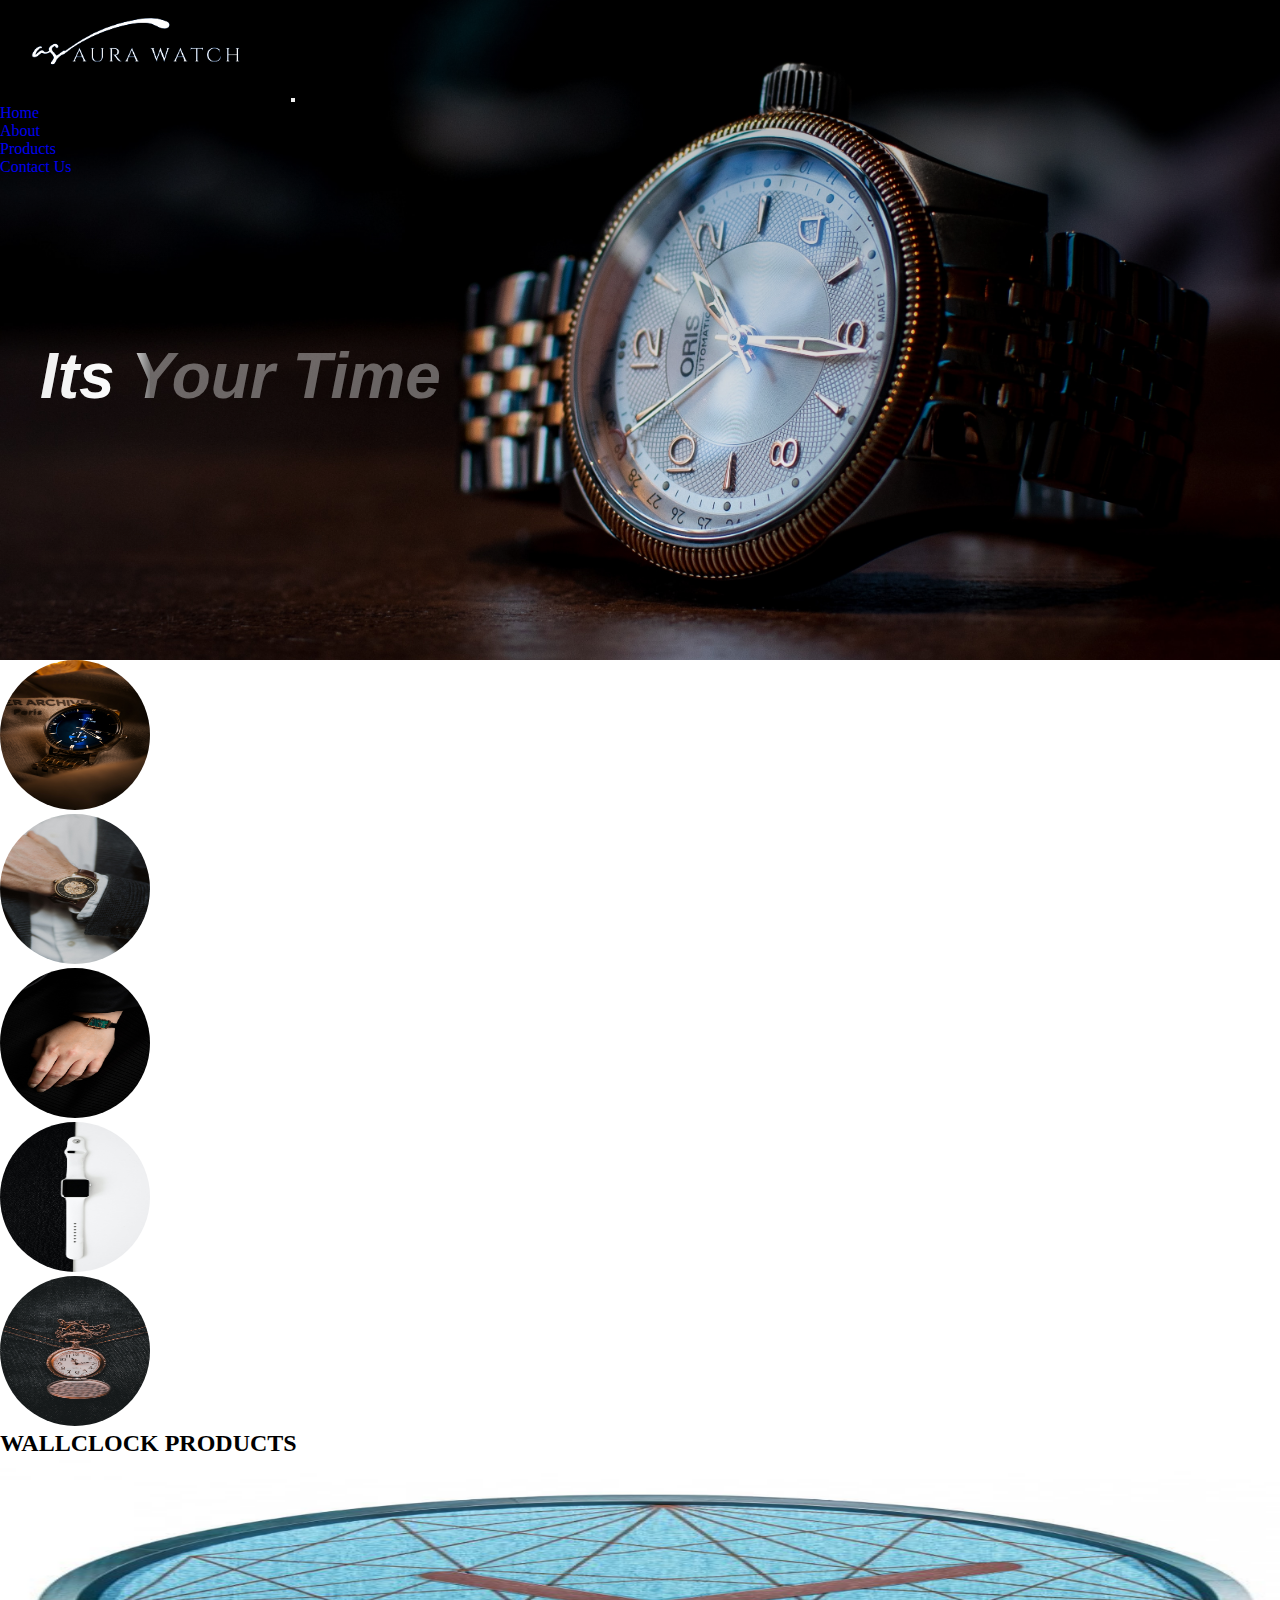
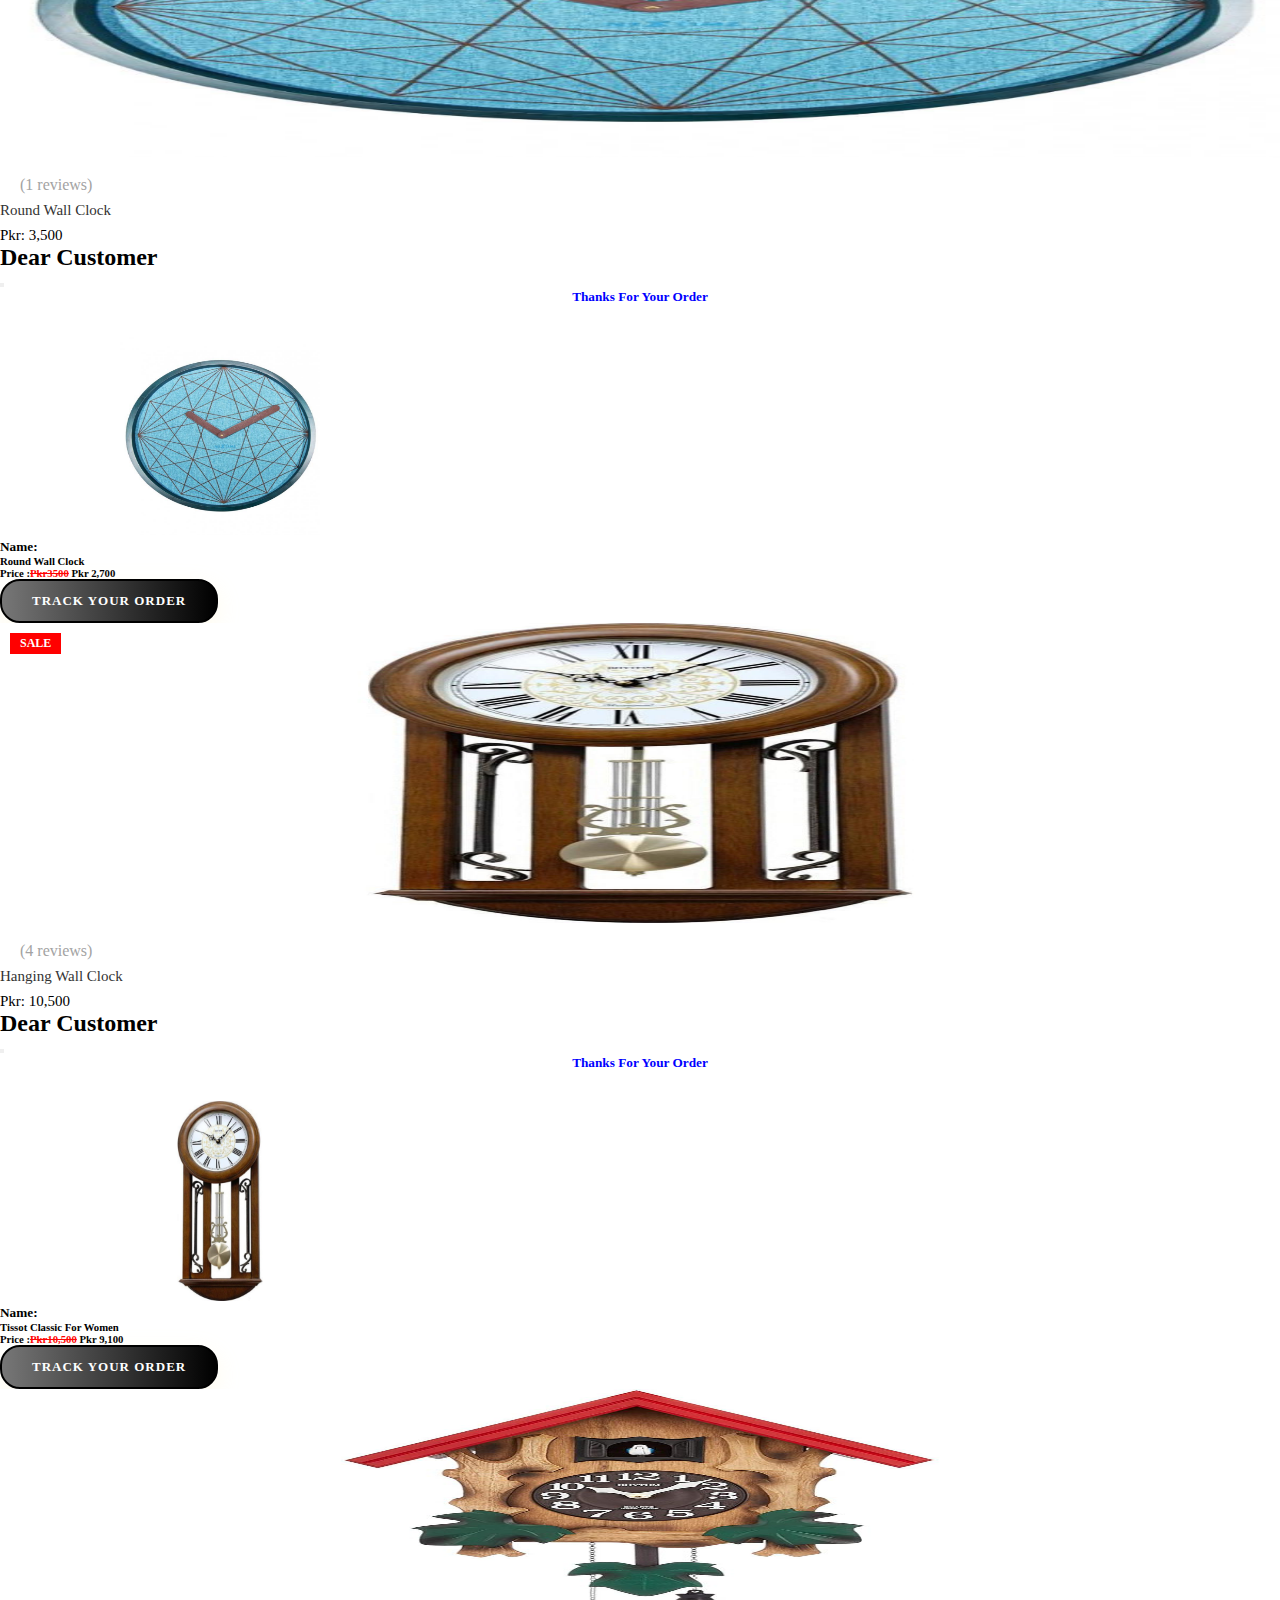
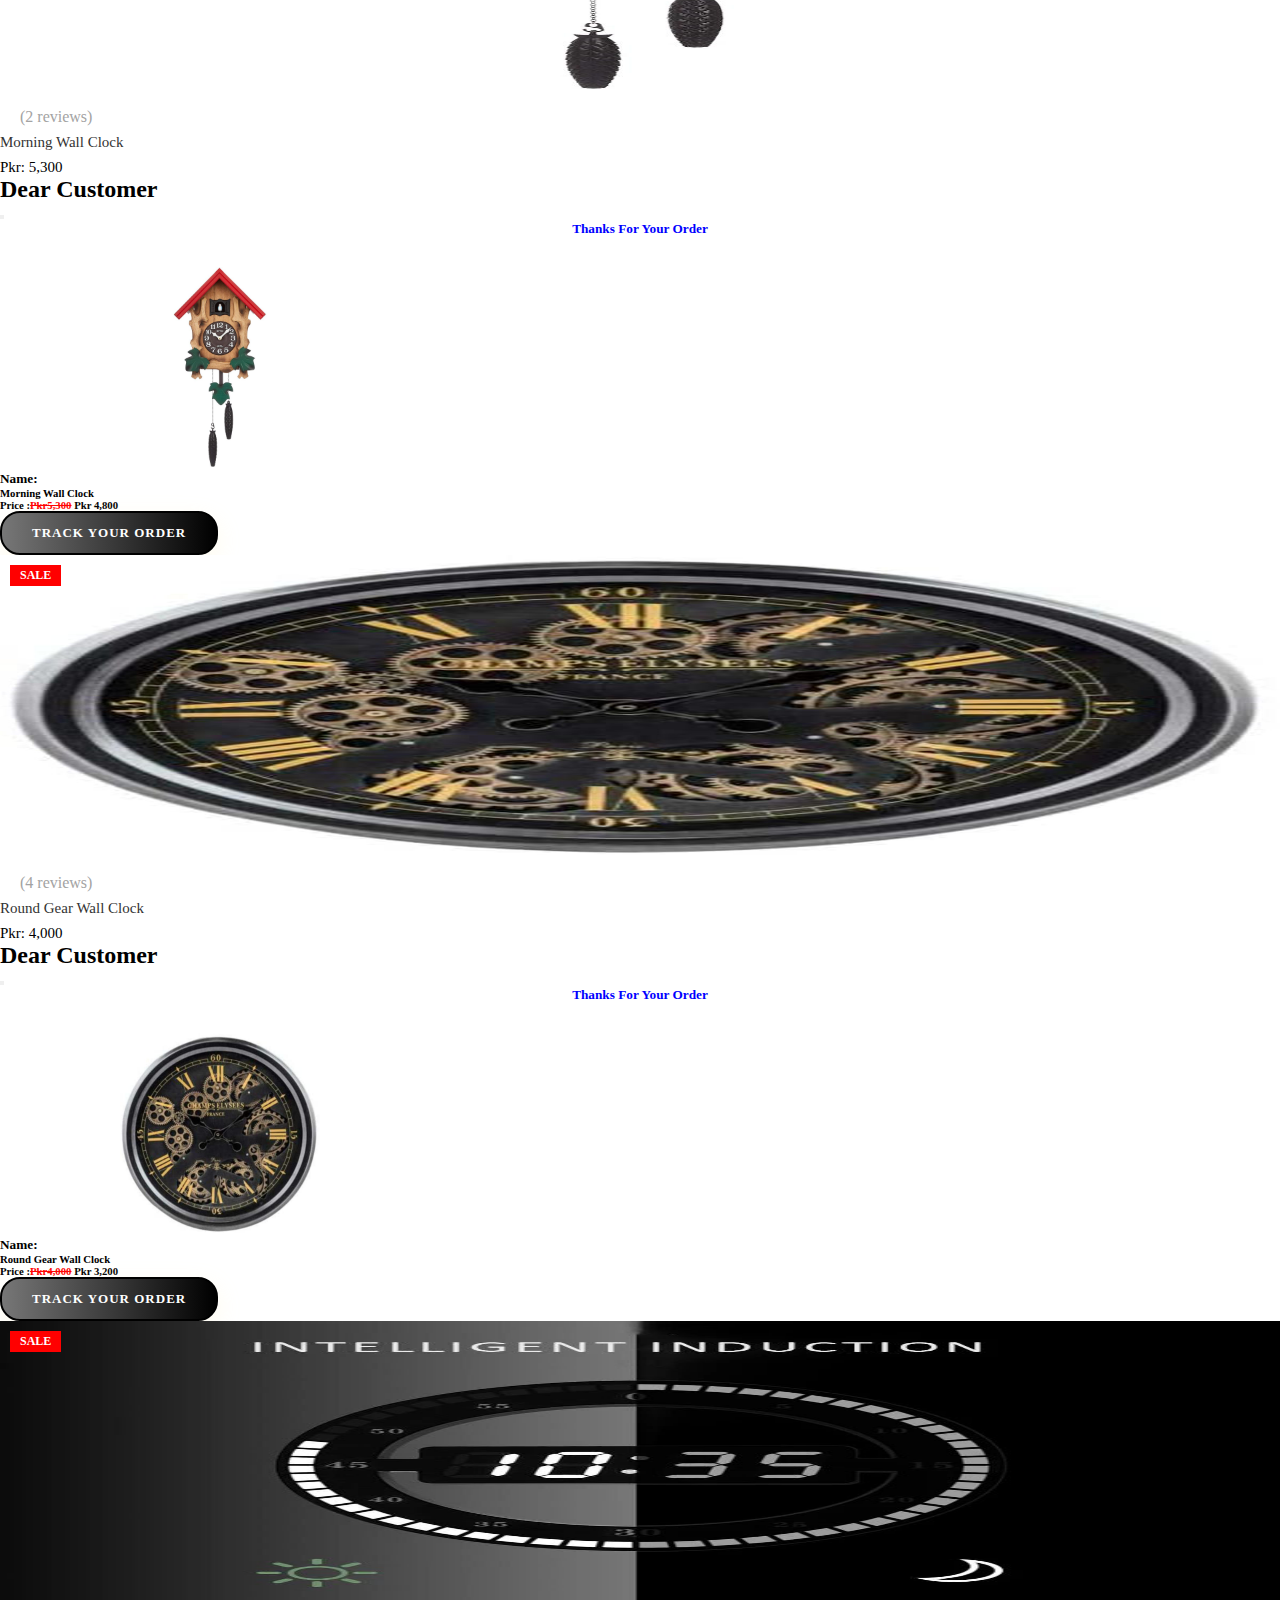
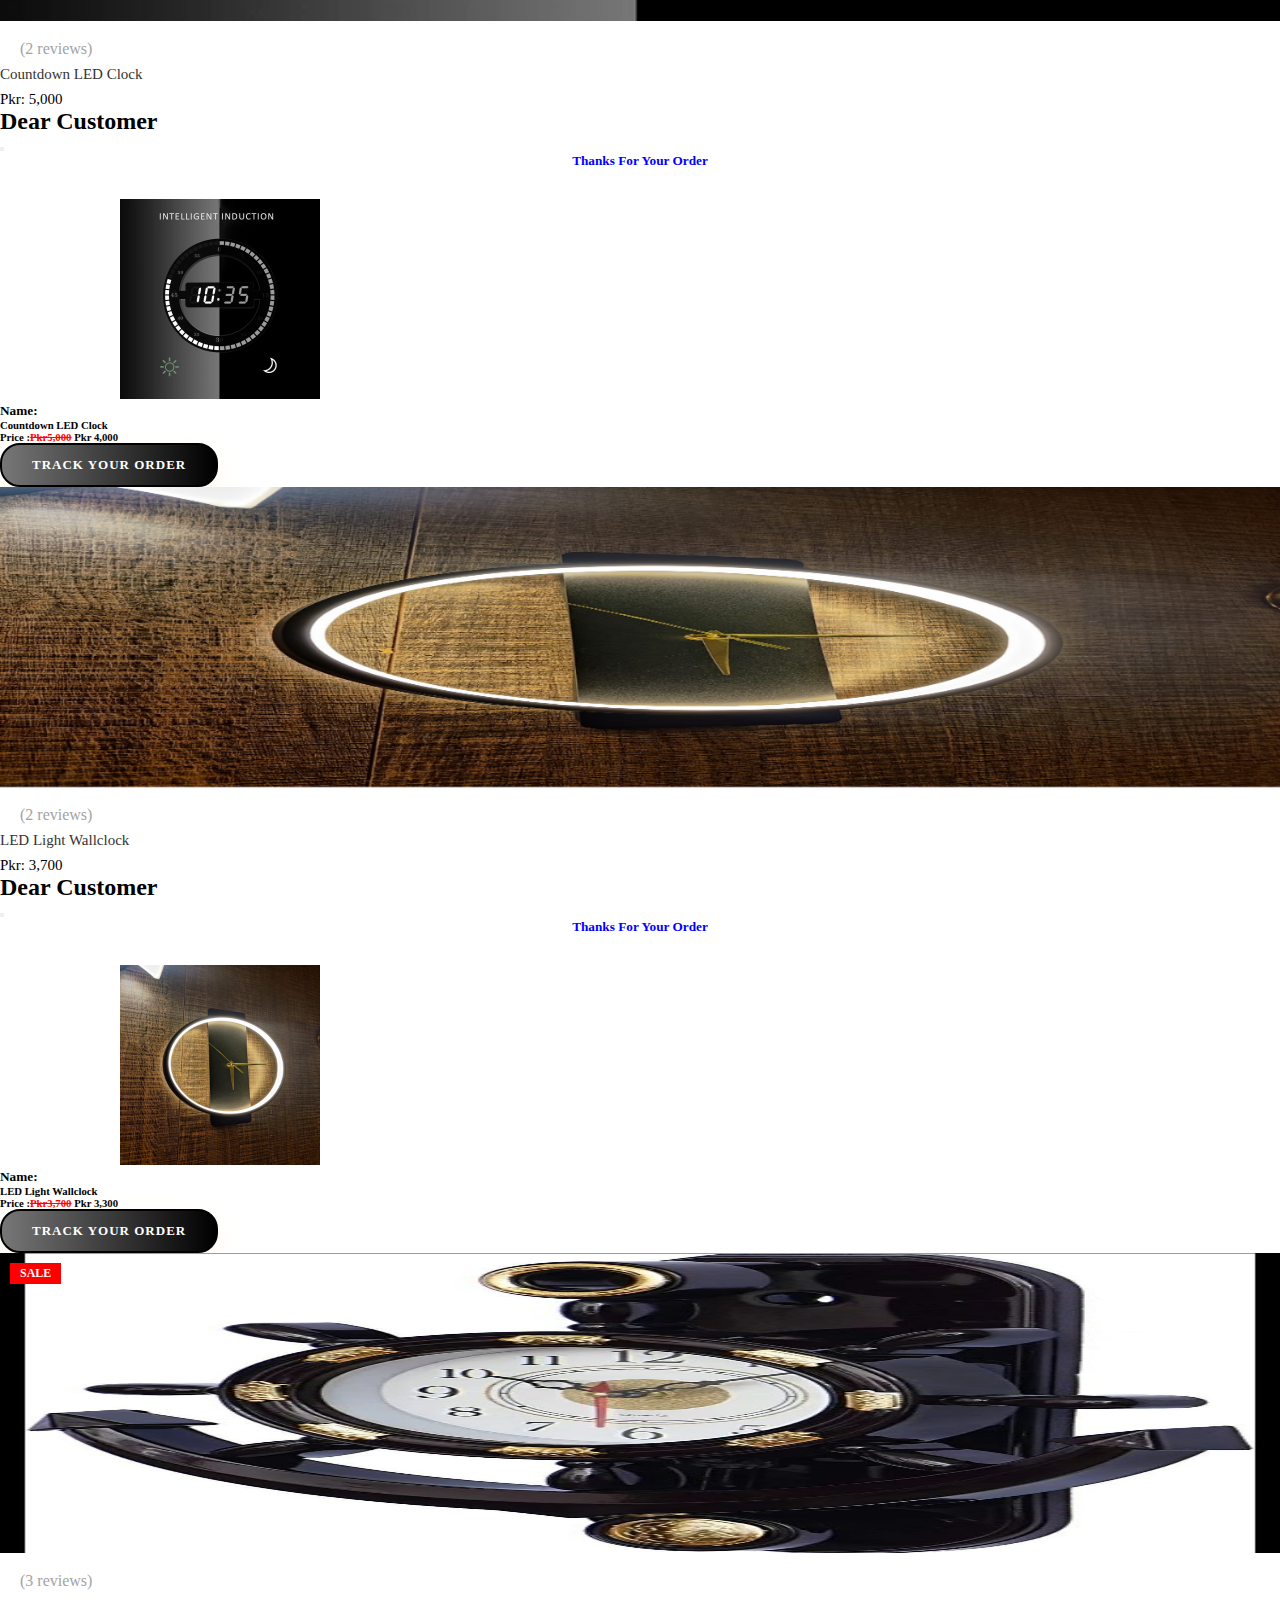
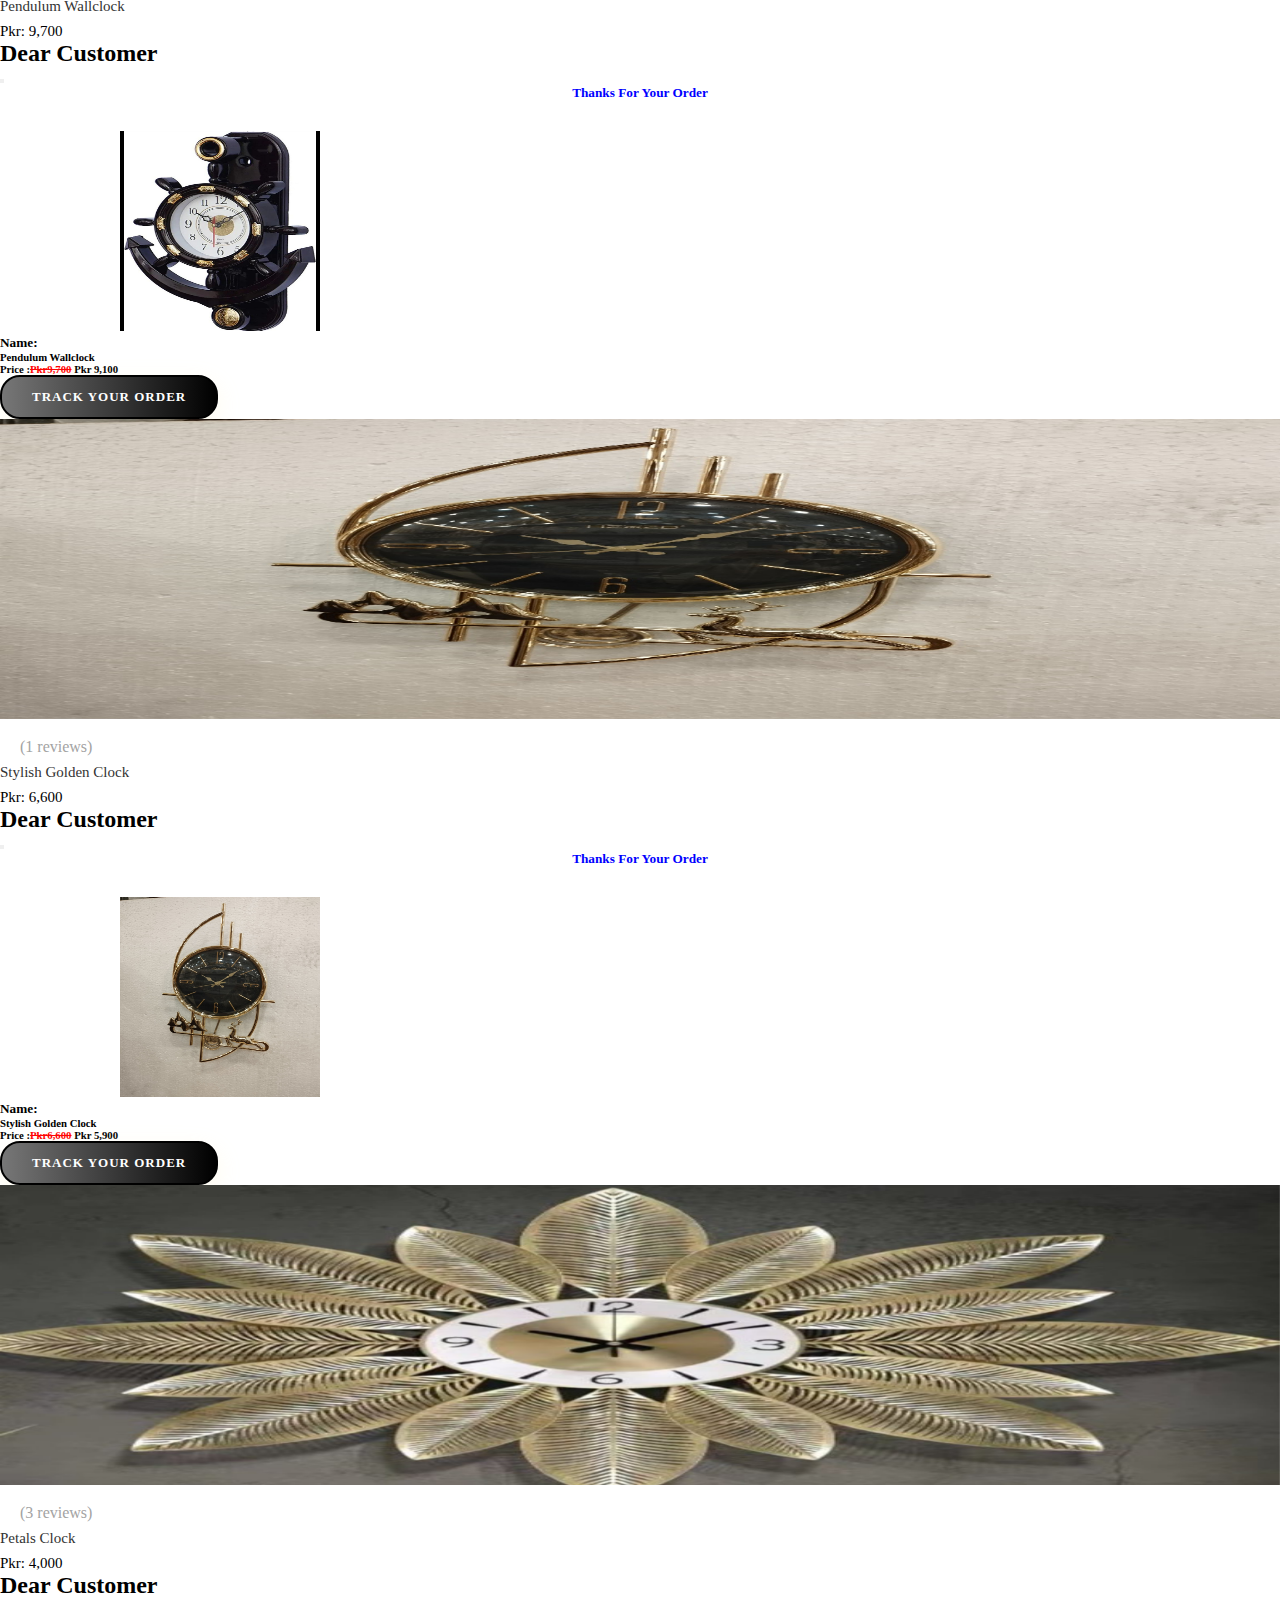
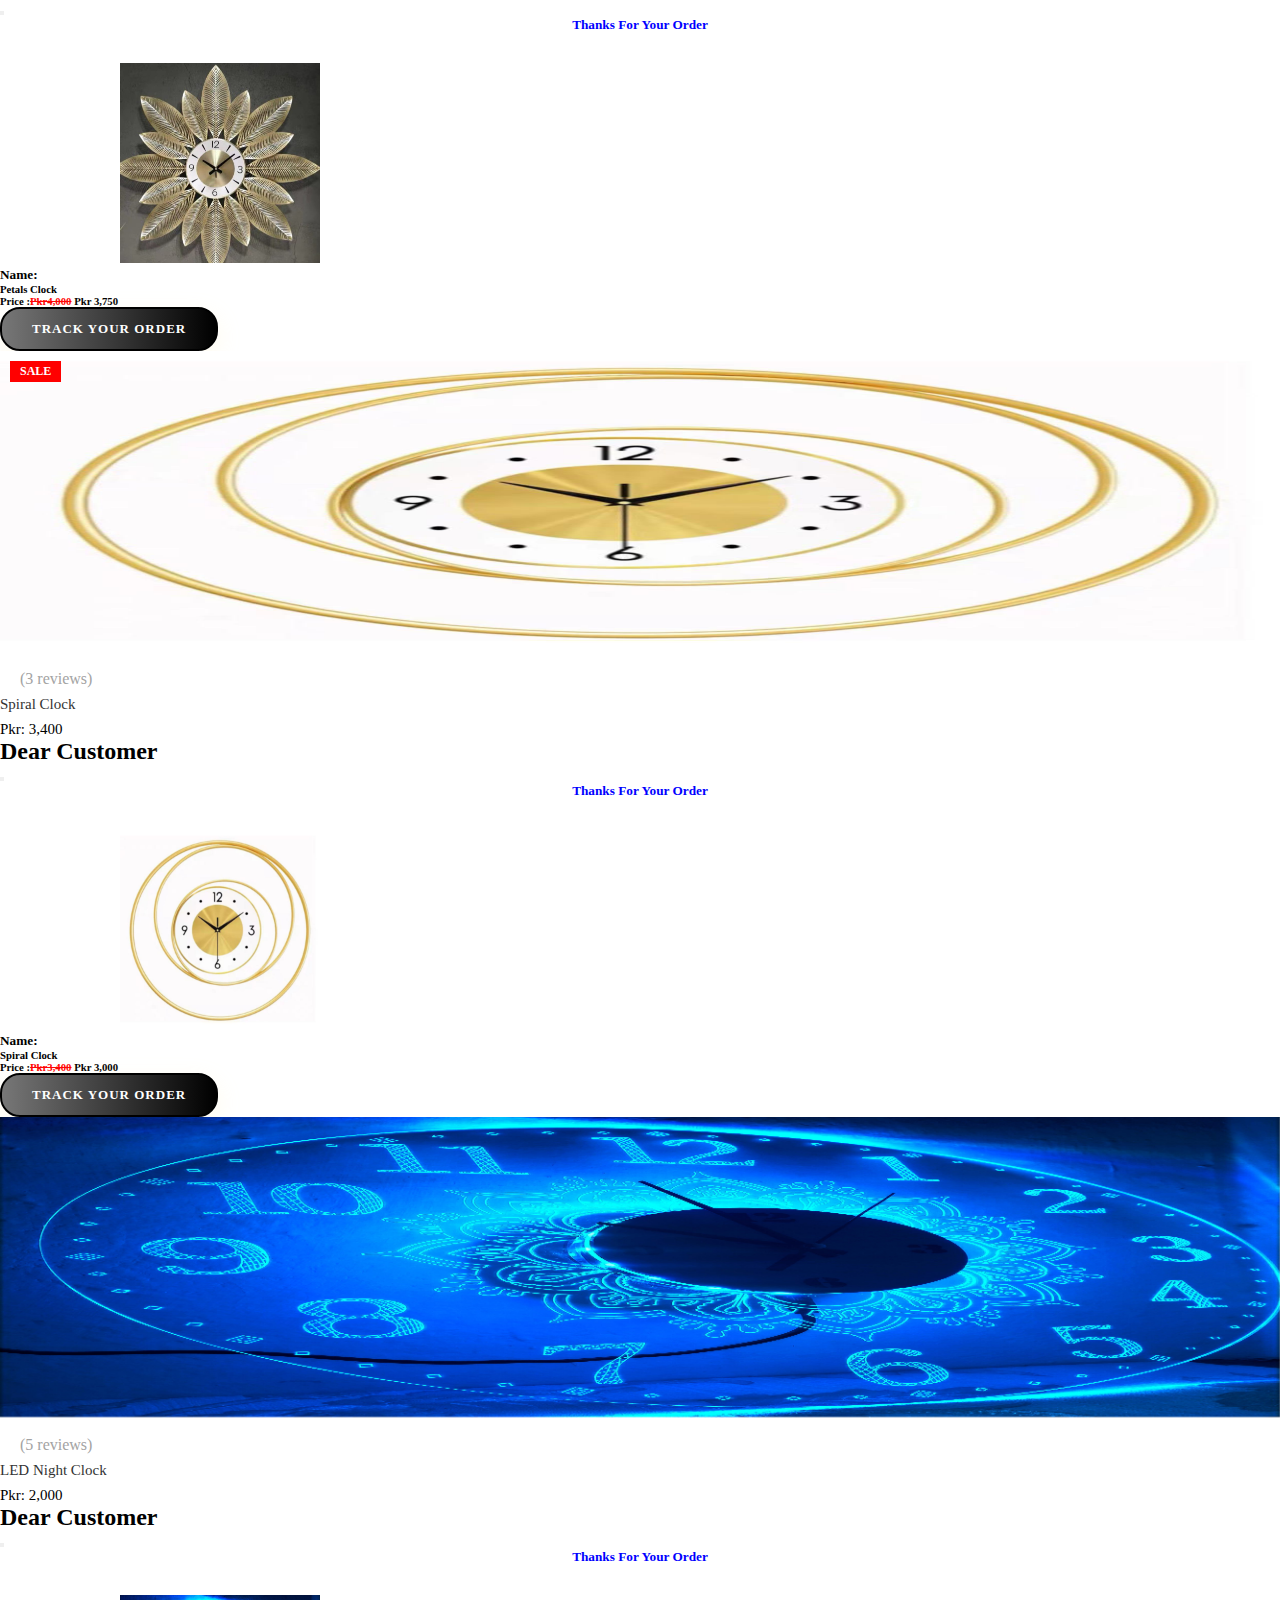
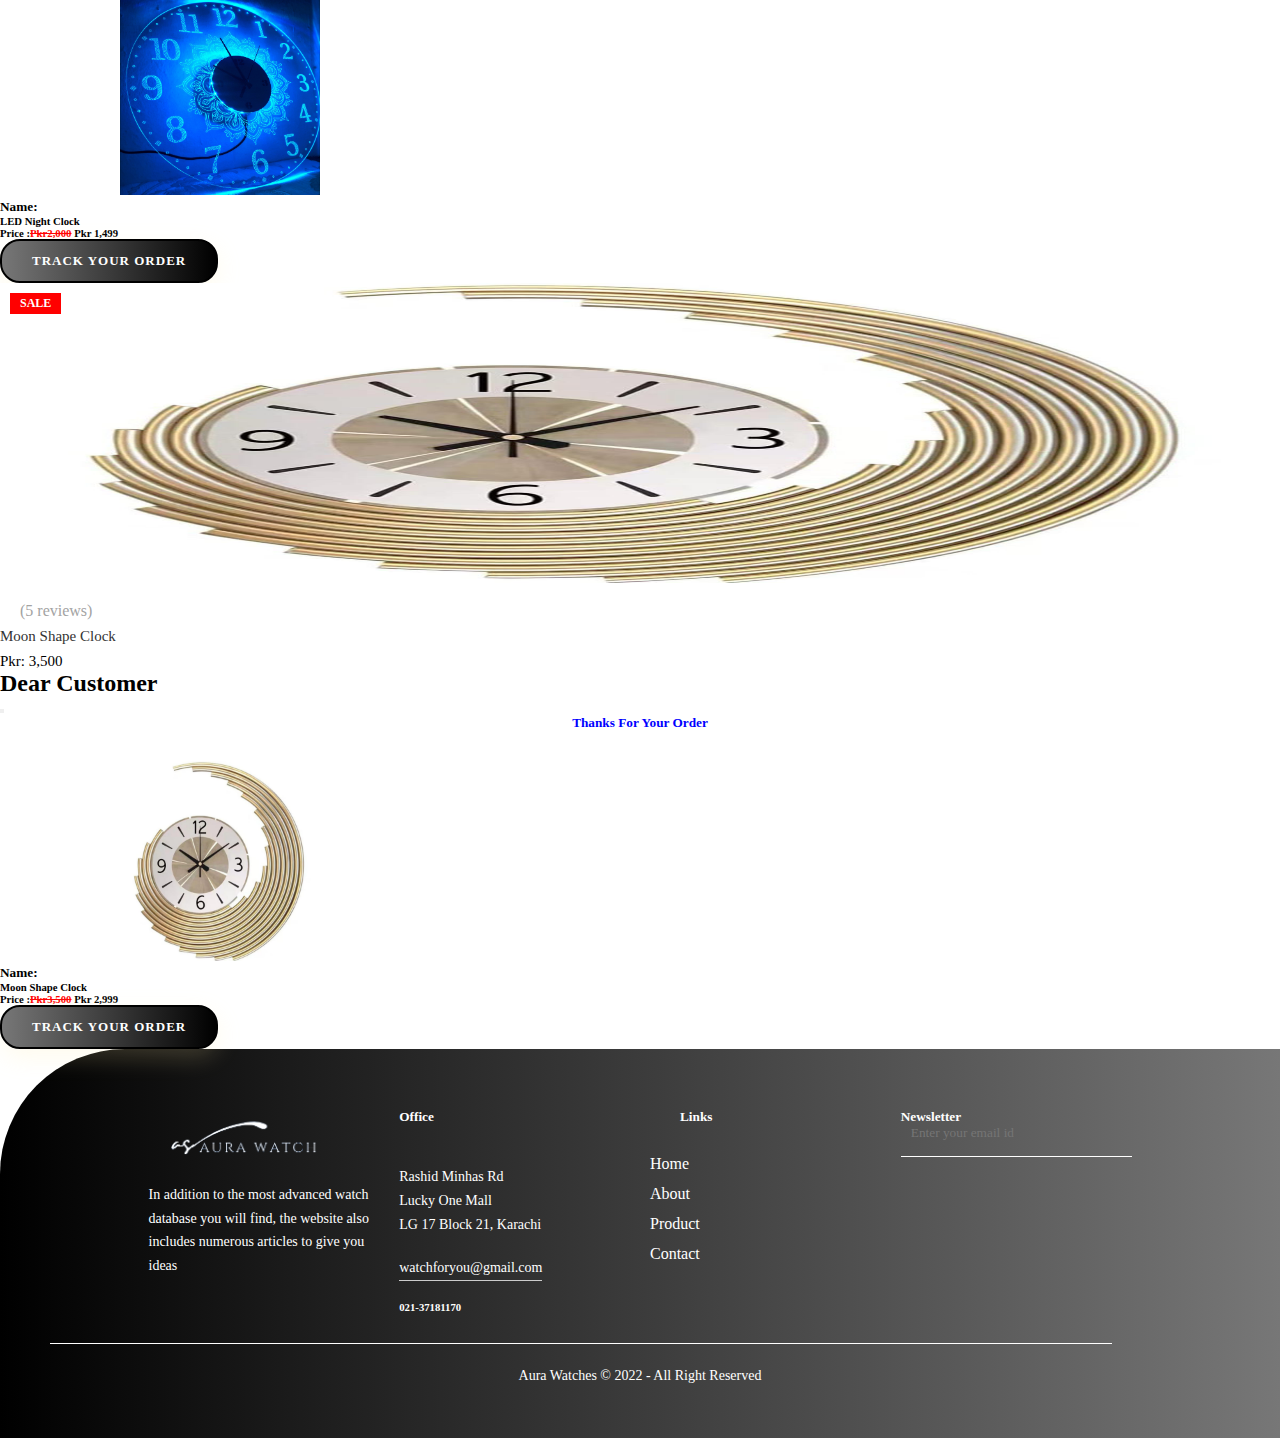
<file: wallclock.html>
<!DOCTYPE html>
<html lang="en">

<head>
    <meta charset="UTF-8">
    <meta http-equiv="X-UA-Compatible" content="IE=edge">
    <meta name="viewport" content="width=device-width, initial-scale=1.0">
    <title>Wallclock Products</title>
    <link rel="stylesheet" href="style.css">
    <link rel="shortcut icon" href="Logo/logo1.png" type="image/x-icon">
    <link rel="stylesheet" href="https://cdnjs.cloudflare.com/ajax/libs/font-awesome/6.4.0/css/all.min.css"
        integrity="sha512-iecdLmaskl7CVkqkXNQ/ZH/XLlvWZOJyj7Yy7tcenmpD1ypASozpmT/E0iPtmFIB46ZmdtAc9eNBvH0H/ZpiBw=="
        crossorigin="anonymous" referrerpolicy="no-referrer" />
    <link href="https://cdn.jsdelivr.net/npm/bootstrap@5.3.0-alpha3/dist/css/bootstrap.min.css" rel="stylesheet"
        integrity="sha384-KK94CHFLLe+nY2dmCWGMq91rCGa5gtU4mk92HdvYe+M/SXH301p5ILy+dN9+nJOZ" crossorigin="anonymous">
</head>

<body>
    <div class="hero">

        <nav class="navbar navbar-expand-lg navbar-dark">
            <div class="container-fluid">
                <img class="logo-main" src="Logo/logo1.png">
                <button class="navbar-toggler" type="button" data-bs-toggle="collapse"
                    data-bs-target="#navbarSupportedContent" aria-controls="navbarSupportedContent"
                    aria-expanded="false" aria-label="Toggle navigation">
                    <span class="navbar-toggler-icon"></span>
                </button>
                <div class="collapse navbar-collapse" id="navbarSupportedContent">
                    <ul class="navbar-nav ms-auto me-5 mb-2 mb-lg-0">
                        <li class="nav-item">
                            <a class="nav-link active" aria-current="page" href="index.html">Home</a>
                        </li>
                        <li class="nav-item">
                            <a class="nav-link" href="index.html">About</a>
                        </li>
                        <li class="nav-item">
                            <a class="nav-link "  href="#products">
                                Products
                            </a>

                        <li class="nav-item">
                            <a class="nav-link" href="index.html">Contact Us</a>
                        </li>
                        </li>
                    </ul>

                </div>
            </div>
        </nav>

        <div class="container-fluid">
            <div class="col-lg-6  wrapper-container">
                <div class="wrapper six">
                    <div>
                        <h3 class="flicker">Its Your Time</h3>
                    </div>
                </div>
            </div>
        </div>
    </div>
    <div class="container my-5">
        <div class="row d-flex justify-content-center">
            <div class="col-lg-2 col-md-4 offset-lg-1 d-flex justify-content-center my-3">
                <div class="gotohome">
                    <a href="classicsec.html">
                        <img src="images/classic.jpg" alt="">
                    </a>
                </div>
            </div>
            <div class="col-lg-2 col-md-4 d-flex justify-content-center my-3">
                <div class="gotohome">
                    <a href="mens.html">
                        <img src="images/men.jpg" alt="">
                    </a>
                </div>
            </div>
            <div class="col-lg-2 col-md-4 d-flex justify-content-center my-3">
                <div class="gotohome">
                    <a href="womens.html">
                        <img src="images/women.jpg" alt="">
                    </a>
                </div>
            </div>
            <div class="col-lg-2 col-md-4 d-flex justify-content-center my-3">
                <div class="gotohome">
                    <a href="sports.html">
                        <img src="images/touch.jpg" alt="">
                    </a>
                </div>
            </div>
            <div class="col-lg-2 col-md-4 d-flex justify-content-center my-3">
                <div class="gotohome">
                    <a href="pocket.html">
                        <img src="images/pocket.jpg" alt="">
                    </a>
                </div>
            </div>
        </div>
    </div>
    <h2 class="text-center" id="products"> WALLCLOCK PRODUCTS</h2>
    <div class="container mt-5">
        <div class="row">
            <div class="col-lg-3 mt-5 col-md-4">
                <div class="product-grid">
                    <div class="product-image">
                        <a class="image">
                            <img class="img-1" src="images/wallclock/a323613f8ced65464fda5841a0d0c131.jpg">
                            <img class="img-2" src="images/wallclock/d5d29b504a93dd7a4a36454fd14a0839.jpg">
                        </a>
                        <ul class="product-links">
                            <li><a><i class="fa fa-heart"></i></a></li>
                            <li><a><i class="fa fa-random"></i></a></li>
                            <li><a><i class="fa fa-shopping-cart" data-bs-toggle="modal"
                                        data-bs-target="#exampleModal"></i></a></li>
                        </ul>

                    </div>
                    <div class="product-content">
                        <ul class="rating">
                            <li class="fas fa-star"></li>
                            <li class="fas fa-star"></li>
                            <li class="fas fa-star"></li>
                            <li class="fas fa-star"></li>
                            <li class="fas fa-star disable"></li>
                            <li class="disable">(1 reviews)</li>
                        </ul>
                        <h3 class="title"><a>Round Wall Clock</a></h3>
                        <div class="price">Pkr: 3,500</div>
                    </div>
                </div>
            </div>
            <!-- Modal Start-->
            <div class="modal fade" id="exampleModal" tabindex="-1" aria-labelledby="exampleModalLabel"
                aria-hidden="true">
                <div class="modal-dialog">
                    <div class="modal-content">
                        <div class="modal-header">
                            <h2 class="modal-title  " id="exampleModalLabel">Dear Customer</h2>
                            <button type="button" class="btn-close" data-bs-dismiss="modal" aria-label="Close"></button>
                        </div>
                        <div class="modal-body">
                            <h5 class="order-heading">Thanks For Your Order</h5>
                            <img class="modal-pic" src="images/wallclock/a323613f8ced65464fda5841a0d0c131.jpg" alt="">
                            <h5><b>Name:</b>
                                <h6>Round Wall Clock</h6>
                            </h5>
                            <h6>Price :<del>Pkr3500</del> Pkr 2,700</h6>
                        </div>
                        <div class="modal-footer">
                            <a href="https://uae.tcsexpress.com/tracking" target="_blank" title="Track Your Order">
                                <button class="btn trackbtn">Track Your Order</button>
                            </a>

                        </div>
                    </div>
                </div>
            </div>
            <!-- Modal End -->
            <div class="col-lg-3 mt-5 col-md-4">
                <div class="product-grid">
                    <div class="product-image">
                        <a class="image">
                            <img class="img-1" src="images/wallclock/w2.jpg">
                            <img class="img-2" src="images/wallclock/w2c.jpg">
                        </a>
                        <span class="product-sale-label">sale</span>
                        <ul class="product-links">
                            <li><a><i class="fa fa-heart"></i></a></li>
                            <li><a><i class="fa fa-random"></i></a></li>
                            <li><a><i class="fa fa-shopping-cart" class="fa fa-shopping-cart" data-bs-toggle="modal"
                                data-bs-target="#exampleModal1"></i></a></li>
                        </ul>

                    </div>
                    <div class="product-content">
                        <ul class="rating">
                            <li class="fas fa-star"></li>
                            <li class="fas fa-star"></li>
                            <li class="fas fa-star"></li>
                            <li class="fas fa-star disable"></li>
                            <li class="fas fa-star disable"></li>
                            <li class="disable">(4 reviews)</li>
                        </ul>
                        <h3 class="title"><a>Hanging Wall Clock</a></h3>
                        <div class="price">Pkr: 10,500</div>
                    </div>
                </div>
            </div>
            <!-- Modal Start-->
            <div class="modal fade" id="exampleModal1" tabindex="-1" aria-labelledby="exampleModalLabel"
                aria-hidden="true">
                <div class="modal-dialog">
                    <div class="modal-content">
                        <div class="modal-header">
                            <h2 class="modal-title  " id="exampleModalLabel">Dear Customer</h2>
                            <button type="button" class="btn-close" data-bs-dismiss="modal" aria-label="Close"></button>
                        </div>
                        <div class="modal-body">
                            <h5 class="order-heading">Thanks For Your Order</h5>
                            <img class="modal-pic" src="images/wallclock/w2.jpg" alt="">
                            <h5><b>Name:</b>
                                <h6>Tissot Classic For Women</h6>
                            </h5>
                            <h6>Price :<del>Pkr10,500</del> Pkr 9,100</h6>
                        </div>
                        <div class="modal-footer">
                            <a href="https://uae.tcsexpress.com/tracking" target="_blank" title="Track Your Order">
                                <button class="btn trackbtn">Track Your Order</button>
                            </a>

                        </div>
                    </div>
                </div>
            </div>
            <!-- Modal End -->
            <div class="col-lg-3 mt-5 col-md-4">
                <div class="product-grid">
                    <div class="product-image">
                        <a class="image">
                            <img class="img-1" src="images/wallclock/w3.jpg">
                            <img class="img-2" src="images/wallclock/w3c.jpg">
                        </a>
                        <ul class="product-links">
                            <li><a><i class="fa fa-heart"></i></a></li>
                            <li><a><i class="fa fa-random"></i></a></li>
                            <li><a><i class="fa fa-shopping-cart" class="fa fa-shopping-cart" data-bs-toggle="modal"
                                data-bs-target="#exampleModal3"></i></a></li>
                        </ul>

                    </div>
                    <div class="product-content">
                        <ul class="rating">
                            <li class="fas fa-star"></li>
                            <li class="fas fa-star"></li>
                            <li class="fas fa-star"></li>
                            <li class="fas fa-star"></li>
                            <li class="fas fa-star disable"></li>
                            <li class="disable">(2 reviews)</li>
                        </ul>
                        <h3 class="title"><a>Morning Wall Clock</a></h3>
                        <div class="price">Pkr: 5,300</div>
                    </div>
                </div>
            </div>
            <!-- Modal Start-->
            <div class="modal fade" id="exampleModal3" tabindex="-1" aria-labelledby="exampleModalLabel"
                aria-hidden="true">
                <div class="modal-dialog">
                    <div class="modal-content">
                        <div class="modal-header">
                            <h2 class="modal-title  " id="exampleModalLabel">Dear Customer</h2>
                            <button type="button" class="btn-close" data-bs-dismiss="modal" aria-label="Close"></button>
                        </div>
                        <div class="modal-body">
                            <h5 class="order-heading">Thanks For Your Order</h5>
                            <img class="modal-pic" src="images/wallclock/w3.jpg" alt="">
                            <h5><b>Name:</b>
                                <h6>Morning Wall Clock</h6>
                            </h5>
                            <h6>Price :<del>Pkr5,300</del> Pkr 4,800</h6>
                        </div>
                        <div class="modal-footer">
                            <a href="https://uae.tcsexpress.com/tracking" target="_blank" title="Track Your Order">
                                <button class="btn trackbtn">Track Your Order</button>
                            </a>

                        </div>
                    </div>
                </div>
            </div>
            <!-- Modal End -->
            <div class="col-lg-3 mt-5 col-md-4">
                <div class="product-grid">
                    <div class="product-image">
                        <a class="image">
                            <img class="img-1" src="images/wallclock/w4.jpg">
                            <img class="img-2" src="images/wallclock/w4c.jpg">
                        </a>
                        <span class="product-sale-label">sale</span>
                        <ul class="product-links">
                            <li><a><i class="fa fa-heart"></i></a></li>
                            <li><a><i class="fa fa-random"></i></a></li>
                            <li><a><i class="fa fa-shopping-cart" class="fa fa-shopping-cart" data-bs-toggle="modal"
                                data-bs-target="#exampleModal4"></i></a></li>
                        </ul>

                    </div>
                    <div class="product-content">
                        <ul class="rating">
                            <li class="fas fa-star"></li>
                            <li class="fas fa-star"></li>
                            <li class="fas fa-star"></li>
                            <li class="fas fa-star disable"></li>
                            <li class="fas fa-star disable"></li>
                            <li class="disable">(4 reviews)</li>
                        </ul>
                        <h3 class="title"><a>Round Gear Wall Clock</a></h3>
                        <div class="price">Pkr: 4,000</div>
                    </div>
                </div>
            </div>
            <!-- Modal Start-->
            <div class="modal fade" id="exampleModal4" tabindex="-1" aria-labelledby="exampleModalLabel"
                aria-hidden="true">
                <div class="modal-dialog">
                    <div class="modal-content">
                        <div class="modal-header">
                            <h2 class="modal-title  " id="exampleModalLabel">Dear Customer</h2>
                            <button type="button" class="btn-close" data-bs-dismiss="modal" aria-label="Close"></button>
                        </div>
                        <div class="modal-body">
                            <h5 class="order-heading">Thanks For Your Order</h5>
                            <img class="modal-pic" src="images/wallclock/w4.jpg" alt="">
                            <h5><b>Name:</b>
                                <h6>Round Gear Wall Clock</h6>
                            </h5>
                            <h6>Price :<del>Pkr4,000</del> Pkr 3,200</h6>
                        </div>
                        <div class="modal-footer">
                            <a href="https://uae.tcsexpress.com/tracking" target="_blank" title="Track Your Order">
                                <button class="btn trackbtn">Track Your Order</button>
                            </a>

                        </div>
                    </div>
                </div>
            </div>
            <!-- Modal End -->
            <div class="mt-5"></div>
            <div class="col-lg-3 col-md-4">
                <div class="product-grid">
                    <div class="product-image">
                        <a class="image">
                            <img class="img-1" src="images/wallclock/watch5c.jpg">
                            <img class="img-2" src="images/wallclock/watch5.jpg">
                        </a>
                        <span class="product-sale-label">sale</span>
                        <ul class="product-links">
                            <li><a><i class="fa fa-heart"></i></a></li>
                            <li><a><i class="fa fa-random"></i></a></li>
                            <li><a><i class="fa fa-shopping-cart" class="fa fa-shopping-cart" data-bs-toggle="modal"
                                data-bs-target="#exampleModal5"></i></a></li>
                        </ul>

                    </div>
                    <div class="product-content">
                        <ul class="rating">
                            <li class="fas fa-star"></li>
                            <li class="fas fa-star"></li>
                            <li class="fas fa-star"></li>
                            <li class="fas fa-star disable"></li>
                            <li class="fas fa-star disable"></li>
                            <li class="disable">(2 reviews)</li>
                        </ul>
                        <h3 class="title"><a>Countdown LED Clock</a></h3>
                        <div class="price">Pkr: 5,000</div>
                    </div>
                </div>
            </div>
            <!-- Modal Start-->
            <div class="modal fade" id="exampleModal5" tabindex="-1" aria-labelledby="exampleModalLabel"
                aria-hidden="true">
                <div class="modal-dialog">
                    <div class="modal-content">
                        <div class="modal-header">
                            <h2 class="modal-title  " id="exampleModalLabel">Dear Customer</h2>
                            <button type="button" class="btn-close" data-bs-dismiss="modal" aria-label="Close"></button>
                        </div>
                        <div class="modal-body">
                            <h5 class="order-heading">Thanks For Your Order</h5>
                            <img class="modal-pic" src="images/wallclock/watch5c.jpg" alt="">
                            <h5><b>Name:</b>
                                <h6>Countdown LED Clock</h6>
                            </h5>
                            <h6>Price :<del>Pkr5,000</del> Pkr 4,000</h6>
                        </div>
                        <div class="modal-footer">
                            <a href="https://uae.tcsexpress.com/tracking" target="_blank" title="Track Your Order">
                                <button class="btn trackbtn">Track Your Order</button>
                            </a>

                        </div>
                    </div>
                </div>
            </div>
            <!-- Modal End -->
            <div class="col-lg-3 col-md-4">
                <div class="product-grid">
                    <div class="product-image">
                        <a class="image">
                            <img class="img-1" src="images/wallclock/w6.jpg">
                            <img class="img-2" src="images/wallclock/w6c.jpg">
                        </a>
                        <ul class="product-links">
                            <li><a><i class="fa fa-heart"></i></a></li>
                            <li><a><i class="fa fa-random"></i></a></li>
                            <li><a><i class="fa fa-shopping-cart" class="fa fa-shopping-cart" data-bs-toggle="modal"
                                data-bs-target="#exampleModal6"></i></a></li>
                        </ul>

                    </div>
                    <div class="product-content">
                        <ul class="rating">
                            <li class="fas fa-star"></li>
                            <li class="fas fa-star"></li>
                            <li class="fas fa-star"></li>
                            <li class="fas fa-star"></li>
                            <li class="fas fa-star disable"></li>
                            <li class="disable">(2 reviews)</li>
                        </ul>
                        <h3 class="title"><a>LED Light Wallclock</a></h3>
                        <div class="price">Pkr: 3,700</div>
                    </div>
                </div>
            </div>
            <!-- Modal Start-->
            <div class="modal fade" id="exampleModal6" tabindex="-1" aria-labelledby="exampleModalLabel"
                aria-hidden="true">
                <div class="modal-dialog">
                    <div class="modal-content">
                        <div class="modal-header">
                            <h2 class="modal-title  " id="exampleModalLabel">Dear Customer</h2>
                            <button type="button" class="btn-close" data-bs-dismiss="modal" aria-label="Close"></button>
                        </div>
                        <div class="modal-body">
                            <h5 class="order-heading">Thanks For Your Order</h5>
                            <img class="modal-pic" src="images/wallclock/w6.jpg" alt="">
                            <h5><b>Name:</b>
                                <h6>LED Light Wallclock</h6>
                            </h5>
                            <h6>Price :<del>Pkr3,700</del> Pkr 3,300</h6>
                        </div>
                        <div class="modal-footer">
                            <a href="https://uae.tcsexpress.com/tracking" target="_blank" title="Track Your Order">
                                <button class="btn trackbtn">Track Your Order</button>
                            </a>

                        </div>
                    </div>
                </div>
            </div>
            <!-- Modal End -->
            <div class="col-lg-3 col-md-4">
                <div class="product-grid">
                    <div class="product-image">
                        <a class="image">
                            <img class="img-1"  src="images/wallclock/w7.jpg">
                            <img class="img-2" src="images/wallclock/w7c.jpg">
                        </a>
                        <span class="product-sale-label">sale</span>
                        <ul class="product-links">
                            <li><a><i class="fa fa-heart"></i></a></li>
                            <li><a><i class="fa fa-random"></i></a></li>
                            <li><a><i class="fa fa-shopping-cart" class="fa fa-shopping-cart" data-bs-toggle="modal"
                                data-bs-target="#exampleModal7"></i></a></li>
                        </ul>

                    </div>
                    <div class="product-content">
                        <ul class="rating">
                            <li class="fas fa-star"></li>
                            <li class="fas fa-star"></li>
                            <li class="fas fa-star"></li>
                            <li class="fas fa-star disable"></li>
                            <li class="fas fa-star disable"></li>
                            <li class="disable">(3 reviews)</li>
                        </ul>
                        <h3 class="title"><a>Pendulum Wallclock</a></h3>
                        <div class="price">Pkr: 9,700</div>
                    </div>
                </div>
            </div>
            <!-- Modal Start-->
            <div class="modal fade" id="exampleModal7" tabindex="-1" aria-labelledby="exampleModalLabel"
                aria-hidden="true">
                <div class="modal-dialog">
                    <div class="modal-content">
                        <div class="modal-header">
                            <h2 class="modal-title  " id="exampleModalLabel">Dear Customer</h2>
                            <button type="button" class="btn-close" data-bs-dismiss="modal" aria-label="Close"></button>
                        </div>
                        <div class="modal-body">
                            <h5 class="order-heading">Thanks For Your Order</h5>
                            <img class="modal-pic" src="images/wallclock/w7.jpg" alt="">
                            <h5><b>Name:</b>
                                <h6>Pendulum Wallclock</h6>
                            </h5>
                            <h6>Price :<del>Pkr9,700</del> Pkr 9,100</h6>
                        </div>
                        <div class="modal-footer">
                            <a href="https://uae.tcsexpress.com/tracking" target="_blank" title="Track Your Order">
                                <button class="btn trackbtn">Track Your Order</button>
                            </a>

                        </div>
                    </div>
                </div>
            </div>
            <!-- Modal End -->
            <div class="col-lg-3 col-md-4">
                <div class="product-grid">
                    <div class="product-image">
                        <a class="image">
                            <img class="img-1" src="images/wallclock/w8.jpg">
                            <img class="img-2" src="images/wallclock/w8c.jpg">
                        </a>
                        <ul class="product-links">
                            <li><a><i class="fa fa-heart"></i></a></li>
                            <li><a><i class="fa fa-random"></i></a></li>
                            <li><a><i class="fa fa-shopping-cart" class="fa fa-shopping-cart" data-bs-toggle="modal"
                                data-bs-target="#exampleModal8"></i></a></li>
                        </ul>

                    </div>
                    <div class="product-content">
                        <ul class="rating">
                            <li class="fas fa-star"></li>
                            <li class="fas fa-star"></li>
                            <li class="fas fa-star"></li>
                            <li class="fas fa-star"></li>
                            <li class="fas fa-star disable"></li>
                            <li class="disable">(1 reviews)</li>
                        </ul>
                        <h3 class="title"><a>Stylish Golden Clock</a></h3>
                        <div class="price">Pkr: 6,600</div>
                    </div>
                </div>
            </div>
            <!-- Modal Start-->
            <div class="modal fade" id="exampleModal8" tabindex="-1" aria-labelledby="exampleModalLabel"
                aria-hidden="true">
                <div class="modal-dialog">
                    <div class="modal-content">
                        <div class="modal-header">
                            <h2 class="modal-title  " id="exampleModalLabel">Dear Customer</h2>
                            <button type="button" class="btn-close" data-bs-dismiss="modal" aria-label="Close"></button>
                        </div>
                        <div class="modal-body">
                            <h5 class="order-heading">Thanks For Your Order</h5>
                            <img class="modal-pic" src="images/wallclock/w8.jpg" alt="">
                            <h5><b>Name:</b>
                                <h6>Stylish Golden Clock</h6>
                            </h5>
                            <h6>Price :<del>Pkr6,600</del> Pkr 5,900</h6>
                        </div>
                        <div class="modal-footer">
                            <a href="https://uae.tcsexpress.com/tracking" target="_blank" title="Track Your Order">
                                <button class="btn trackbtn">Track Your Order</button>
                            </a>

                        </div>
                    </div>
                </div>
            </div>
            <!-- Modal End -->
            <div class="mt-5"></div>
            <div class="col-lg-3 col-md-4">
                <div class="product-grid">
                    <div class="product-image">
                        <a class="image">
                            <img class="img-1" src="images/wallclock/w9.jpg">
                            <img class="img-2" src="images/wallclock/w9c.jpg">
                        </a>
                        <ul class="product-links">
                            <li><a><i class="fa fa-heart"></i></a></li>
                            <li><a><i class="fa fa-random"></i></a></li>
                            <li><a><i class="fa fa-shopping-cart" class="fa fa-shopping-cart" data-bs-toggle="modal"
                                data-bs-target="#exampleModal9"></i></a></li>
                        </ul>

                    </div>
                    <div class="product-content">
                        <ul class="rating">
                            <li class="fas fa-star"></li>
                            <li class="fas fa-star"></li>
                            <li class="fas fa-star"></li>
                            <li class="fas fa-star"></li>
                            <li class="fas fa-star disable"></li>
                            <li class="disable">(3 reviews)</li>
                        </ul>
                        <h3 class="title"><a>Petals Clock</a></h3>
                        <div class="price">Pkr: 4,000</div>
                    </div>
                </div>
            </div>
            <!-- Modal Start-->
            <div class="modal fade" id="exampleModal9" tabindex="-1" aria-labelledby="exampleModalLabel"
                aria-hidden="true">
                <div class="modal-dialog">
                    <div class="modal-content">
                        <div class="modal-header">
                            <h2 class="modal-title  " id="exampleModalLabel">Dear Customer</h2>
                            <button type="button" class="btn-close" data-bs-dismiss="modal" aria-label="Close"></button>
                        </div>
                        <div class="modal-body">
                            <h5 class="order-heading">Thanks For Your Order</h5>
                            <img class="modal-pic" src="images/wallclock/w9.jpg" alt="">
                            <h5><b>Name:</b>
                                <h6>Petals Clock</h6>
                            </h5>
                            <h6>Price :<del>Pkr4,000</del> Pkr 3,750</h6>
                        </div>
                        <div class="modal-footer">
                            <a href="https://uae.tcsexpress.com/tracking" target="_blank" title="Track Your Order">
                                <button class="btn trackbtn">Track Your Order</button>
                            </a>

                        </div>
                    </div>
                </div>
            </div>
            <!-- Modal End -->
            <div class="col-lg-3 col-md-4">
                <div class="product-grid">
                    <div class="product-image">
                        <a class="image">
                            <img class="img-1" src="images/wallclock/w10.jpg">
                            <img class="img-2" src="images/wallclock/w10c.jpg">
                        </a>
                        <span class="product-sale-label">sale</span>
                        <ul class="product-links">
                            <li><a><i class="fa fa-heart"></i></a></li>
                            <li><a><i class="fa fa-random"></i></a></li>
                            <li><a><i class="fa fa-shopping-cart" class="fa fa-shopping-cart" data-bs-toggle="modal"
                                data-bs-target="#exampleModal10"></i></a></li>
                        </ul>

                    </div>
                    <div class="product-content">
                        <ul class="rating">
                            <li class="fas fa-star"></li>
                            <li class="fas fa-star"></li>
                            <li class="fas fa-star"></li>
                            <li class="fas fa-star disable"></li>
                            <li class="fas fa-star disable"></li>
                            <li class="disable">(3 reviews)</li>
                        </ul>
                        <h3 class="title"><a>Spiral Clock</a></h3>
                        <div class="price">Pkr: 3,400</div>
                    </div>
                </div>
            </div>
            <!-- Modal Start-->
            <div class="modal fade" id="exampleModal10" tabindex="-1" aria-labelledby="exampleModalLabel"
                aria-hidden="true">
                <div class="modal-dialog">
                    <div class="modal-content">
                        <div class="modal-header">
                            <h2 class="modal-title  " id="exampleModalLabel">Dear Customer</h2>
                            <button type="button" class="btn-close" data-bs-dismiss="modal" aria-label="Close"></button>
                        </div>
                        <div class="modal-body">
                            <h5 class="order-heading">Thanks For Your Order</h5>
                            <img class="modal-pic" src="images/wallclock/w10.jpg" alt="">
                            <h5><b>Name:</b>
                                <h6>Spiral Clock</h6>
                            </h5>
                            <h6>Price :<del>Pkr3,400</del> Pkr 3,000</h6>
                        </div>
                        <div class="modal-footer">
                            <a href="https://uae.tcsexpress.com/tracking" target="_blank" title="Track Your Order">
                                <button class="btn trackbtn">Track Your Order</button>
                            </a>

                        </div>
                    </div>
                </div>
            </div>
            <!-- Modal End -->
            <div class="col-lg-3 col-md-4">
                <div class="product-grid">
                    <div class="product-image">
                        <a class="image">
                            <img class="img-1" src="images/wallclock/w11.jpg">
                            <img class="img-2" src="images/wallclock/w11c.jpg">
                        </a>
                        <ul class="product-links">
                            <li><a><i class="fa fa-heart"></i></a></li>
                            <li><a><i class="fa fa-random"></i></a></li>
                            <li><a><i class="fa fa-shopping-cart" class="fa fa-shopping-cart" data-bs-toggle="modal"
                                data-bs-target="#exampleModal11"></i></a></li>
                        </ul>

                    </div>
                    <div class="product-content">
                        <ul class="rating">
                            <li class="fas fa-star"></li>
                            <li class="fas fa-star"></li>
                            <li class="fas fa-star"></li>
                            <li class="fas fa-star"></li>
                            <li class="fas fa-star disable"></li>
                            <li class="disable">(5 reviews)</li>
                        </ul>
                        <h3 class="title"><a>LED Night Clock</a></h3>
                        <div class="price">Pkr: 2,000</div>
                    </div>
                </div>
            </div>
            <!-- Modal Start-->
            <div class="modal fade" id="exampleModal11" tabindex="-1" aria-labelledby="exampleModalLabel"
                aria-hidden="true">
                <div class="modal-dialog">
                    <div class="modal-content">
                        <div class="modal-header">
                            <h2 class="modal-title  " id="exampleModalLabel">Dear Customer</h2>
                            <button type="button" class="btn-close" data-bs-dismiss="modal" aria-label="Close"></button>
                        </div>
                        <div class="modal-body">
                            <h5 class="order-heading">Thanks For Your Order</h5>
                            <img class="modal-pic" src="images/wallclock/w11.jpg" alt="">
                            <h5><b>Name:</b>
                                <h6>LED Night Clock</h6>
                            </h5>
                            <h6>Price :<del>Pkr2,000</del> Pkr 1,499</h6>
                        </div>
                        <div class="modal-footer">
                            <a href="https://uae.tcsexpress.com/tracking" target="_blank" title="Track Your Order">
                                <button class="btn trackbtn">Track Your Order</button>
                            </a>

                        </div>
                    </div>
                </div>
            </div>
            <!-- Modal End -->
            <div class="col-lg-3 col-md-4">
                <div class="product-grid">
                    <div class="product-image">
                        <a class="image">
                            <img class="img-1" src="images/wallclock/w12.jpg">
                            <img class="img-2" src="images/wallclock/w12c.jpg">
                        </a>
                        <span class="product-sale-label">sale</span>
                        <ul class="product-links">
                            <li><a><i class="fa fa-heart"></i></a></li>
                            <li><a><i class="fa fa-random"></i></a></li>
                            <li><a><i class="fa fa-shopping-cart" class="fa fa-shopping-cart" data-bs-toggle="modal"
                                data-bs-target="#exampleModal12"></i></a></li>
                        </ul>

                    </div>
                    <div class="product-content">
                        <ul class="rating">
                            <li class="fas fa-star"></li>
                            <li class="fas fa-star"></li>
                            <li class="fas fa-star"></li>
                            <li class="fas fa-star disable"></li>
                            <li class="fas fa-star disable"></li>
                            <li class="disable">(5 reviews)</li>
                        </ul>
                        <h3 class="title"><a>Moon Shape Clock</a></h3>
                        <div class="price">Pkr: 3,500</div>
                    </div>
                </div>
            </div>
            <!-- Modal Start-->
            <div class="modal fade" id="exampleModal12" tabindex="-1" aria-labelledby="exampleModalLabel"
                aria-hidden="true">
                <div class="modal-dialog">
                    <div class="modal-content">
                        <div class="modal-header">
                            <h2 class="modal-title  " id="exampleModalLabel">Dear Customer</h2>
                            <button type="button" class="btn-close" data-bs-dismiss="modal" aria-label="Close"></button>
                        </div>
                        <div class="modal-body">
                            <h5 class="order-heading">Thanks For Your Order</h5>
                            <img class="modal-pic" src="images/wallclock/w12.jpg" alt="">
                            <h5><b>Name:</b>
                                <h6>Moon Shape Clock</h6>
                            </h5>
                            <h6>Price :<del>Pkr3,500</del> Pkr 2,999</h6>
                        </div>
                        <div class="modal-footer">
                            <a href="https://uae.tcsexpress.com/tracking" target="_blank" title="Track Your Order">
                                <button class="btn trackbtn">Track Your Order</button>
                            </a>

                        </div>
                    </div>
                </div>
            </div>
            <!-- Modal End -->
            
            
            <!-- Modal End -->
        </div>


    </div>

    <div class="mt-5"></div>

    <!-- FOOTER START -->
    <footer>
        <div class="row footerrow">
            <div class="col colfooter">
                <img src="Logo/logo1.png" class="footerlogo" alt="">
                <p>In addition to the most advanced watch database you will find, the website also includes numerous
                    articles to give you ideas</p>
            </div>
            <div class="col colfooter">
                <h5 class="footer-heading">Office</h5>
                <p>Rashid Minhas Rd</p>
                <p>Lucky One Mall</p>
                <p>LG 17 Block 21, Karachi</p>
                <p class="email-id">watchforyou@gmail.com</p>
                <h6>021-37181170</h6>
            </div>
            <div class="col colfooter">
                <h5 class="ul-heading">Links</h5>
                <ul>
                    <li class="footer-li"><a class="footer-anchor" href="index.html">Home</a></li>
                    <li class="footer-li"><a class="footer-anchor" href="index.html">About</a></li>
                    <li class="footer-li"><a class="footer-anchor" href="#products">Product</a></li>
                    <li class="footer-li"><a class="footer-anchor" href="index.html">Contact</a></li>
                </ul>
            </div>
            <div class="col colfooter">
                <h5>Newsletter</h5>
                <form class="footer-form mt-3">
                    <i class="fa-solid far fa-envelope" style="color: #cbd2d2;"></i>
                    <input class="footer-input" type="email" placeholder="Enter your email id" required>
                    <button class="form-button" type="submit"><i class="fa-solid fa-arrow-right"
                            style="color: #cbd2d2;"></i></button>
                </form>
                <div class="social-icons">
                    <a href="https://www.facebook.com/" target="_blank" title="Facebook"><i
                            class="fa-brands s-icons fa-facebook"></i></a>
                    <a href="https://www.instagram.com/" target="_blank" title="Instagram"><i
                            class="fa-brands s-icons fa-instagram"></i></a>
                    <a href="https://www.youtube.com/results?search_query=branded+watch+in+world" target="_blank"
                        title="Youtube"><i class="fa-brands s-icons fa-youtube"></i></a>
                    <a href="https://twitter.com/i/flow/login" target="_blank" title="Twitter"><i
                            class="fa-brands s-icons fa-twitter"></i></a>
                </div>
            </div>

        </div>
        <hr class="footer-hr">
        <p class="copyright">Aura Watches © 2022 - All Right Reserved </p>
    </footer>
    <!-- FOOTER END -->


    <script src="https://code.jquery.com/jquery-3.6.4.min.js"
        integrity="sha256-oP6HI9z1XaZNBrJURtCoUT5SUnxFr8s3BzRl+cbzUq8=" crossorigin="anonymous"></script>
    <script src="https://cdn.jsdelivr.net/npm/bootstrap@5.3.0-alpha3/dist/js/bootstrap.bundle.min.js"
        integrity="sha384-ENjdO4Dr2bkBIFxQpeoTz1HIcje39Wm4jDKdf19U8gI4ddQ3GYNS7NTKfAdVQSZe"
        crossorigin="anonymous"></script>
</body>

</html>
</file>
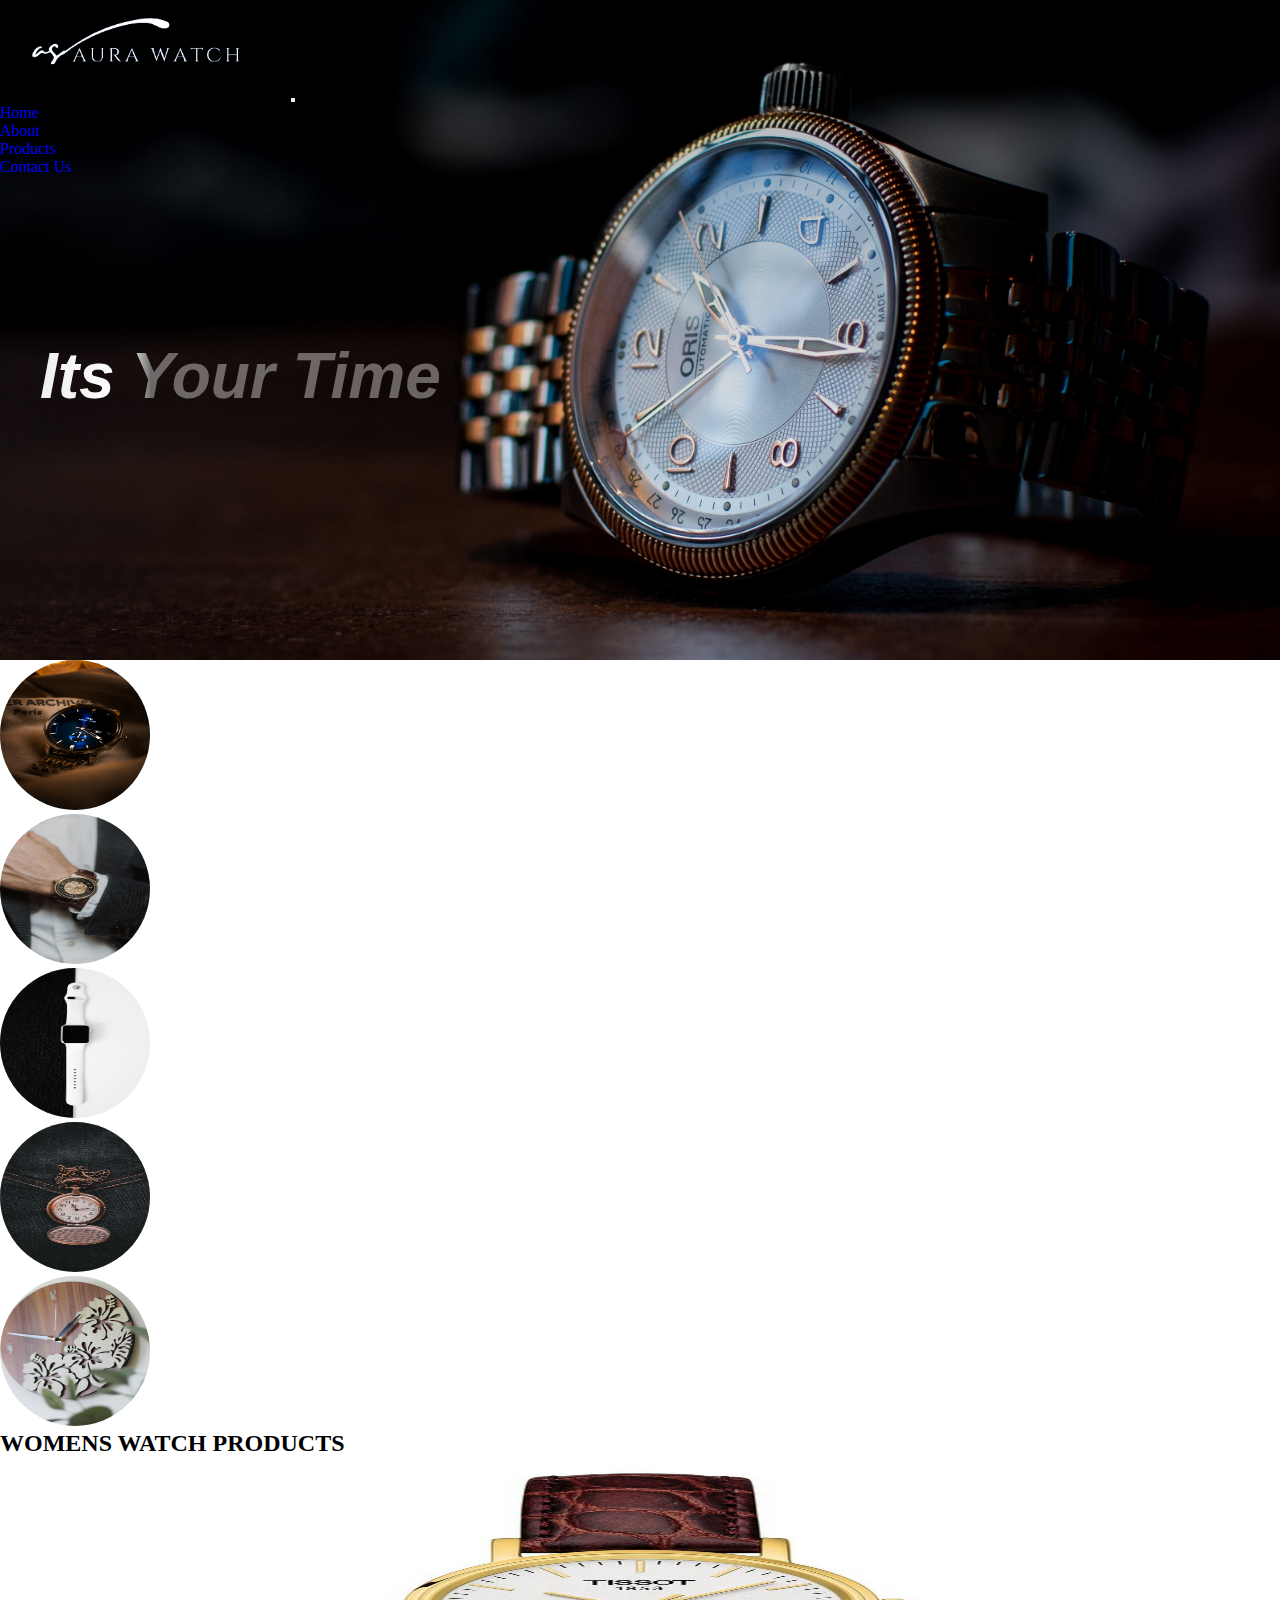
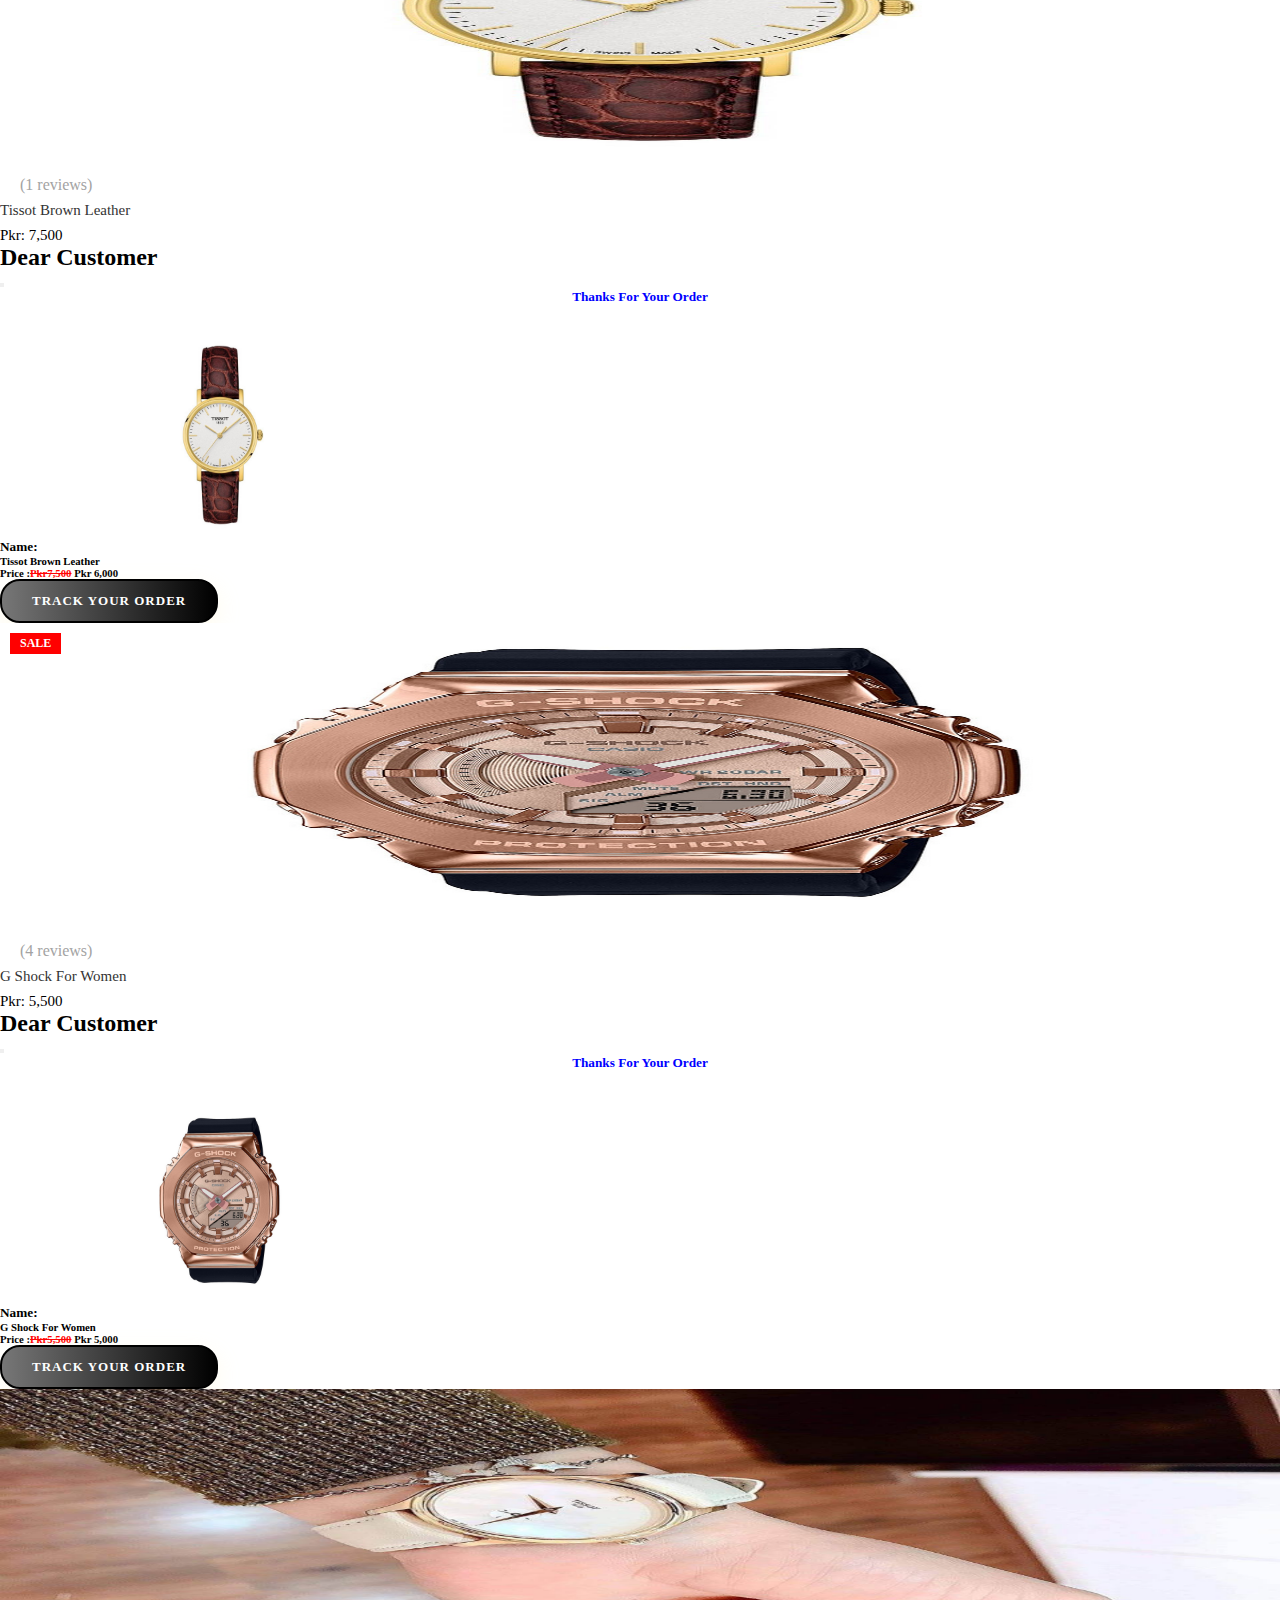
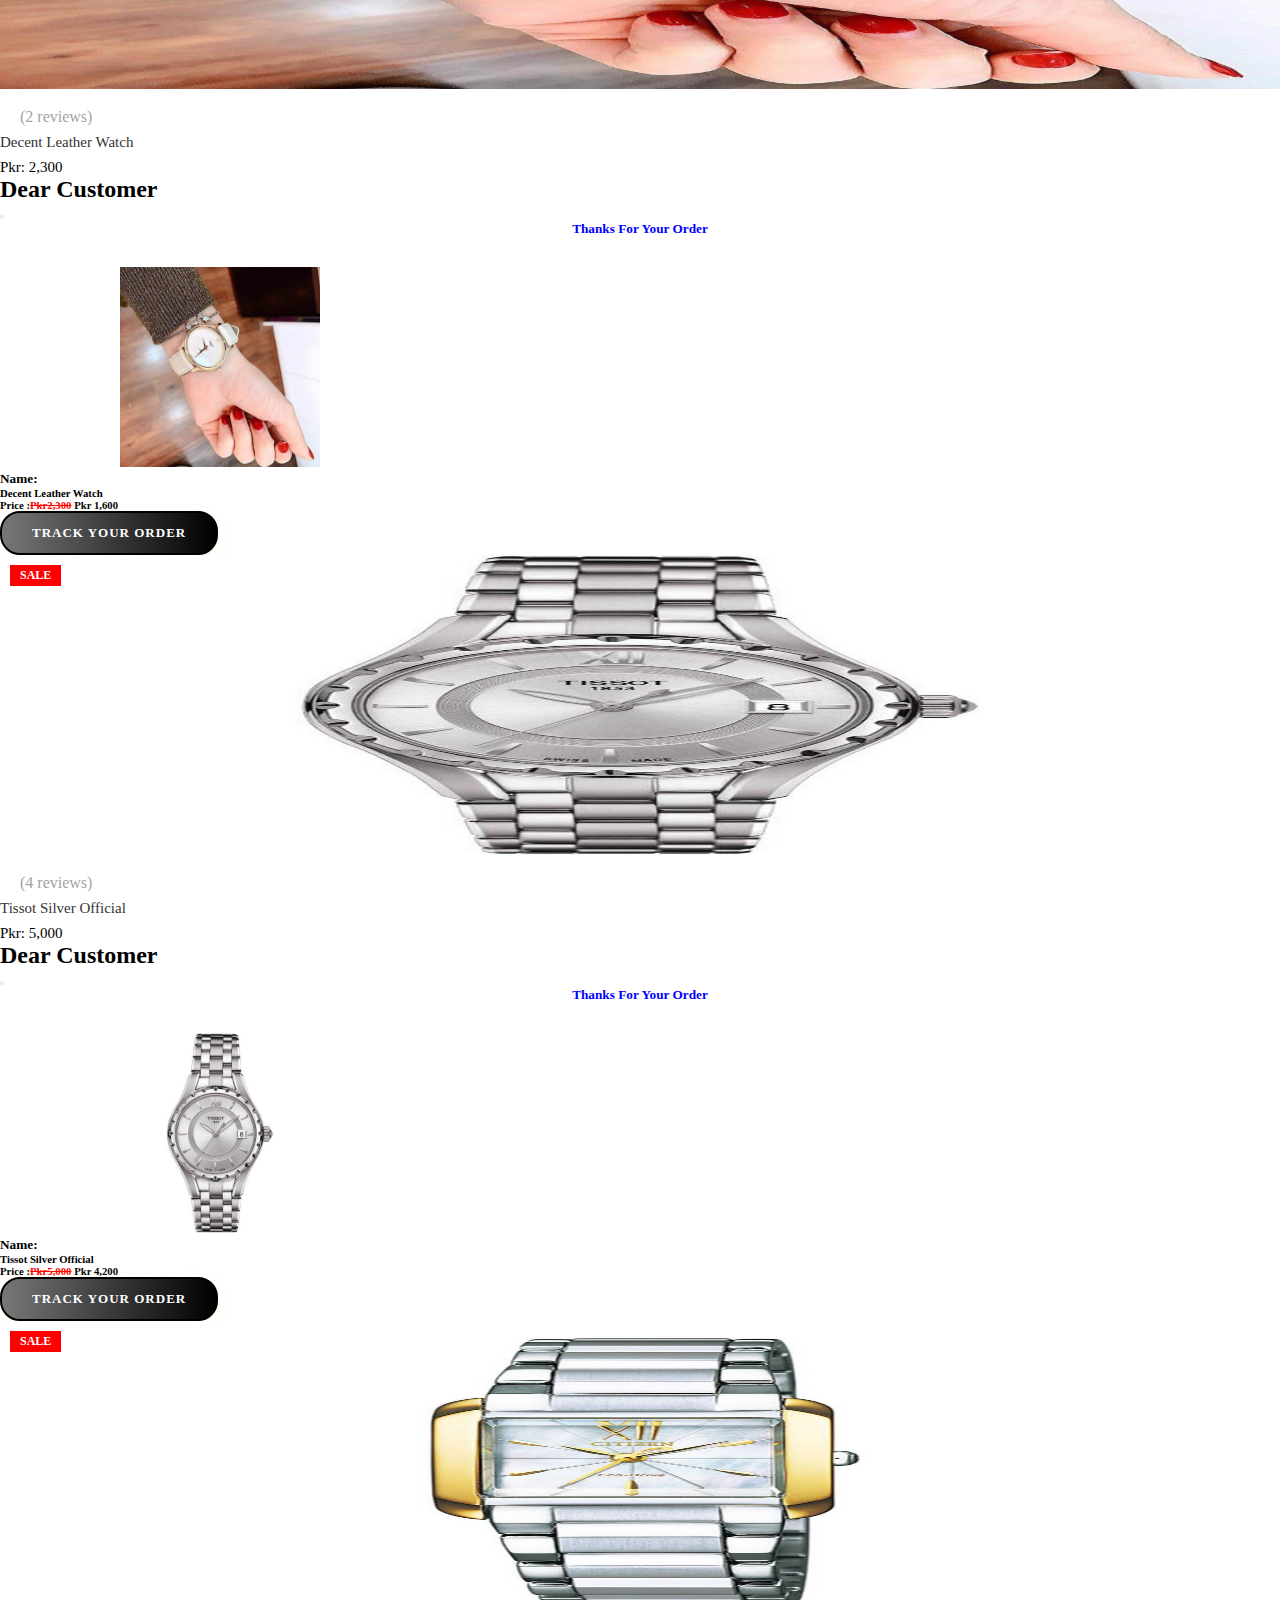
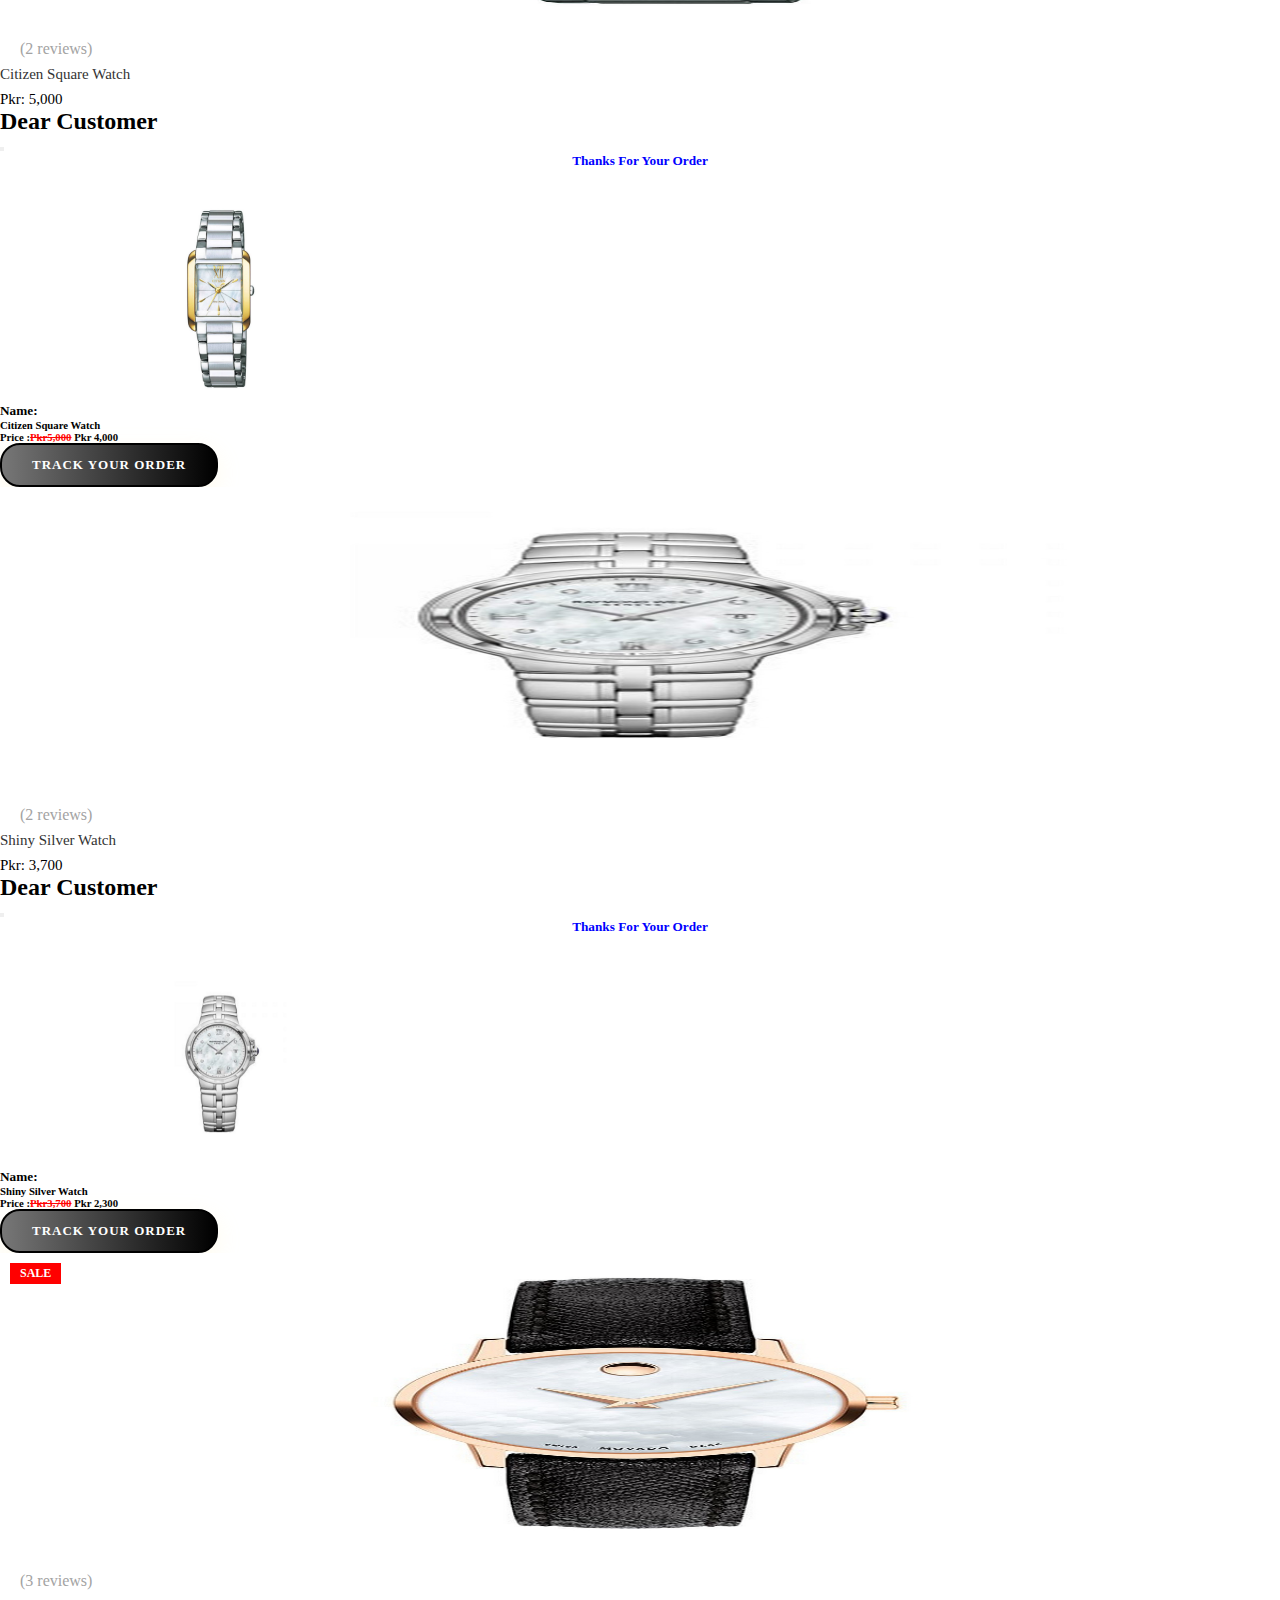
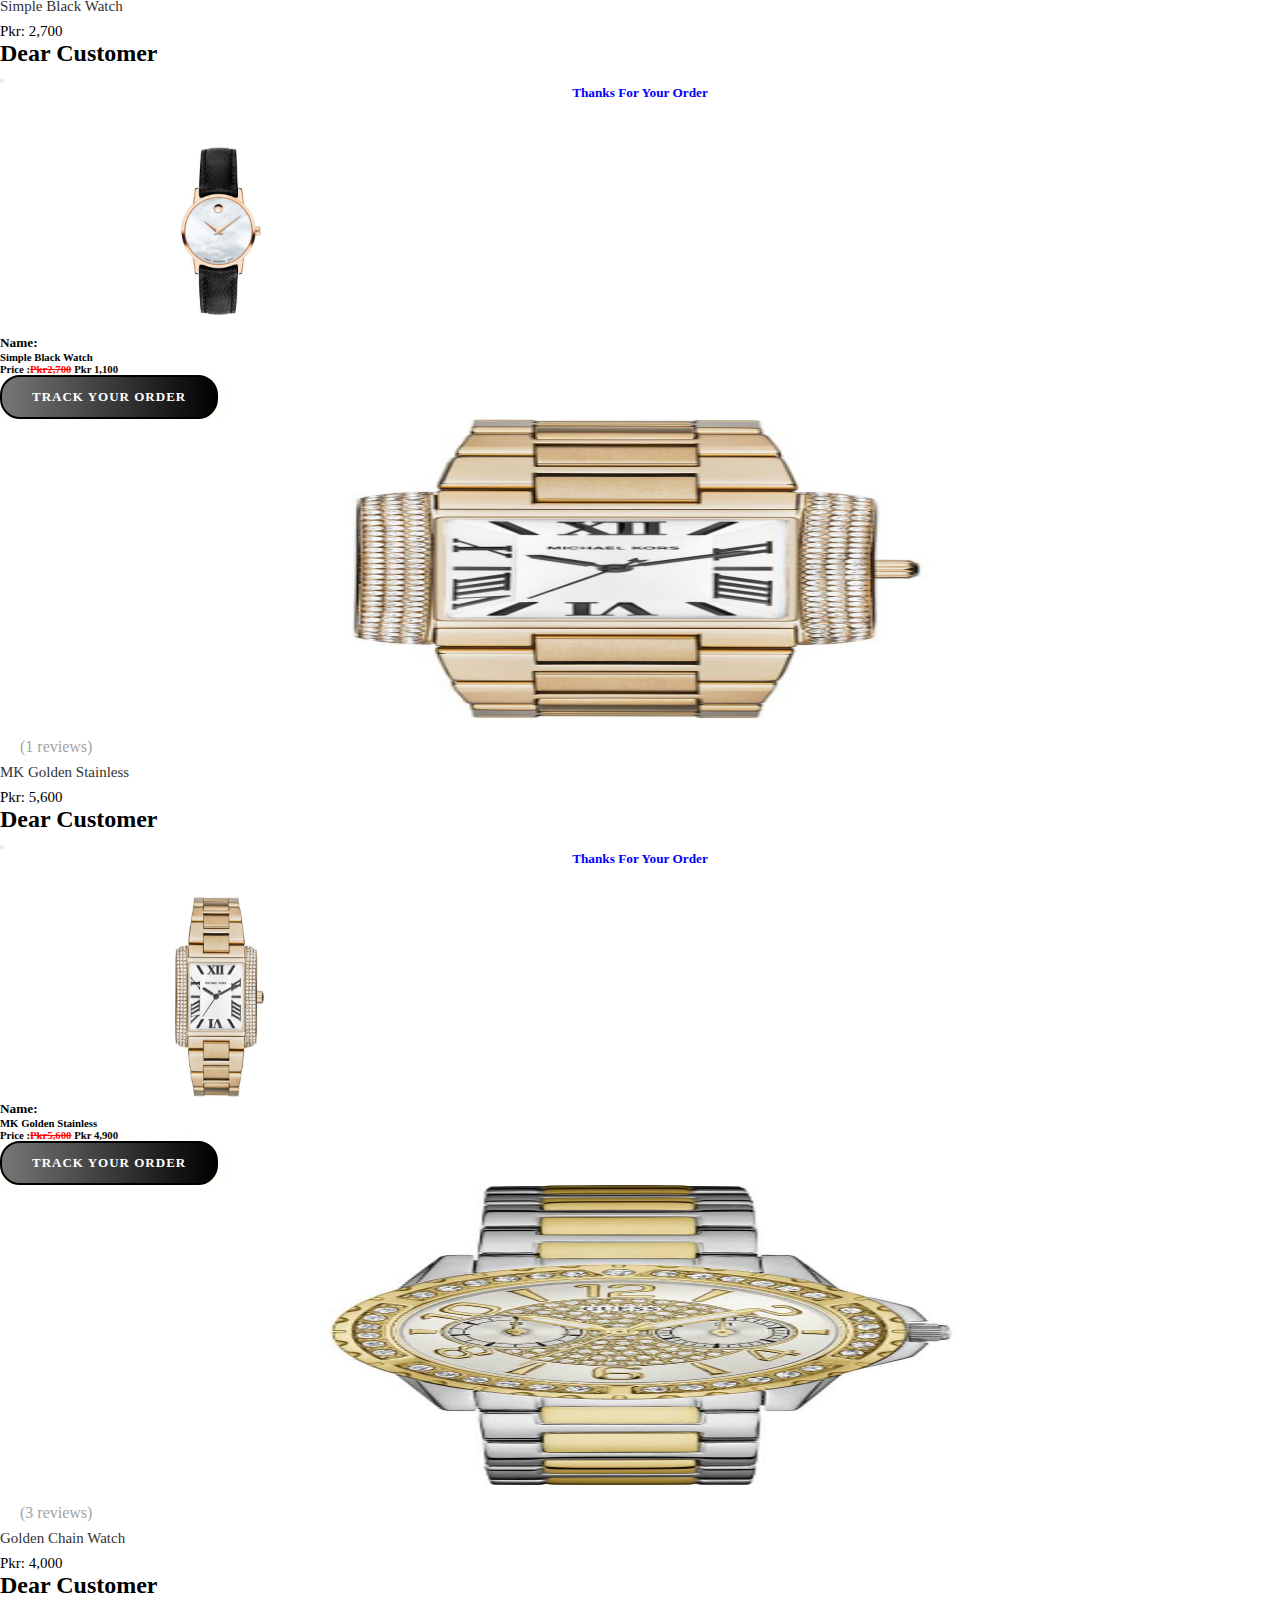
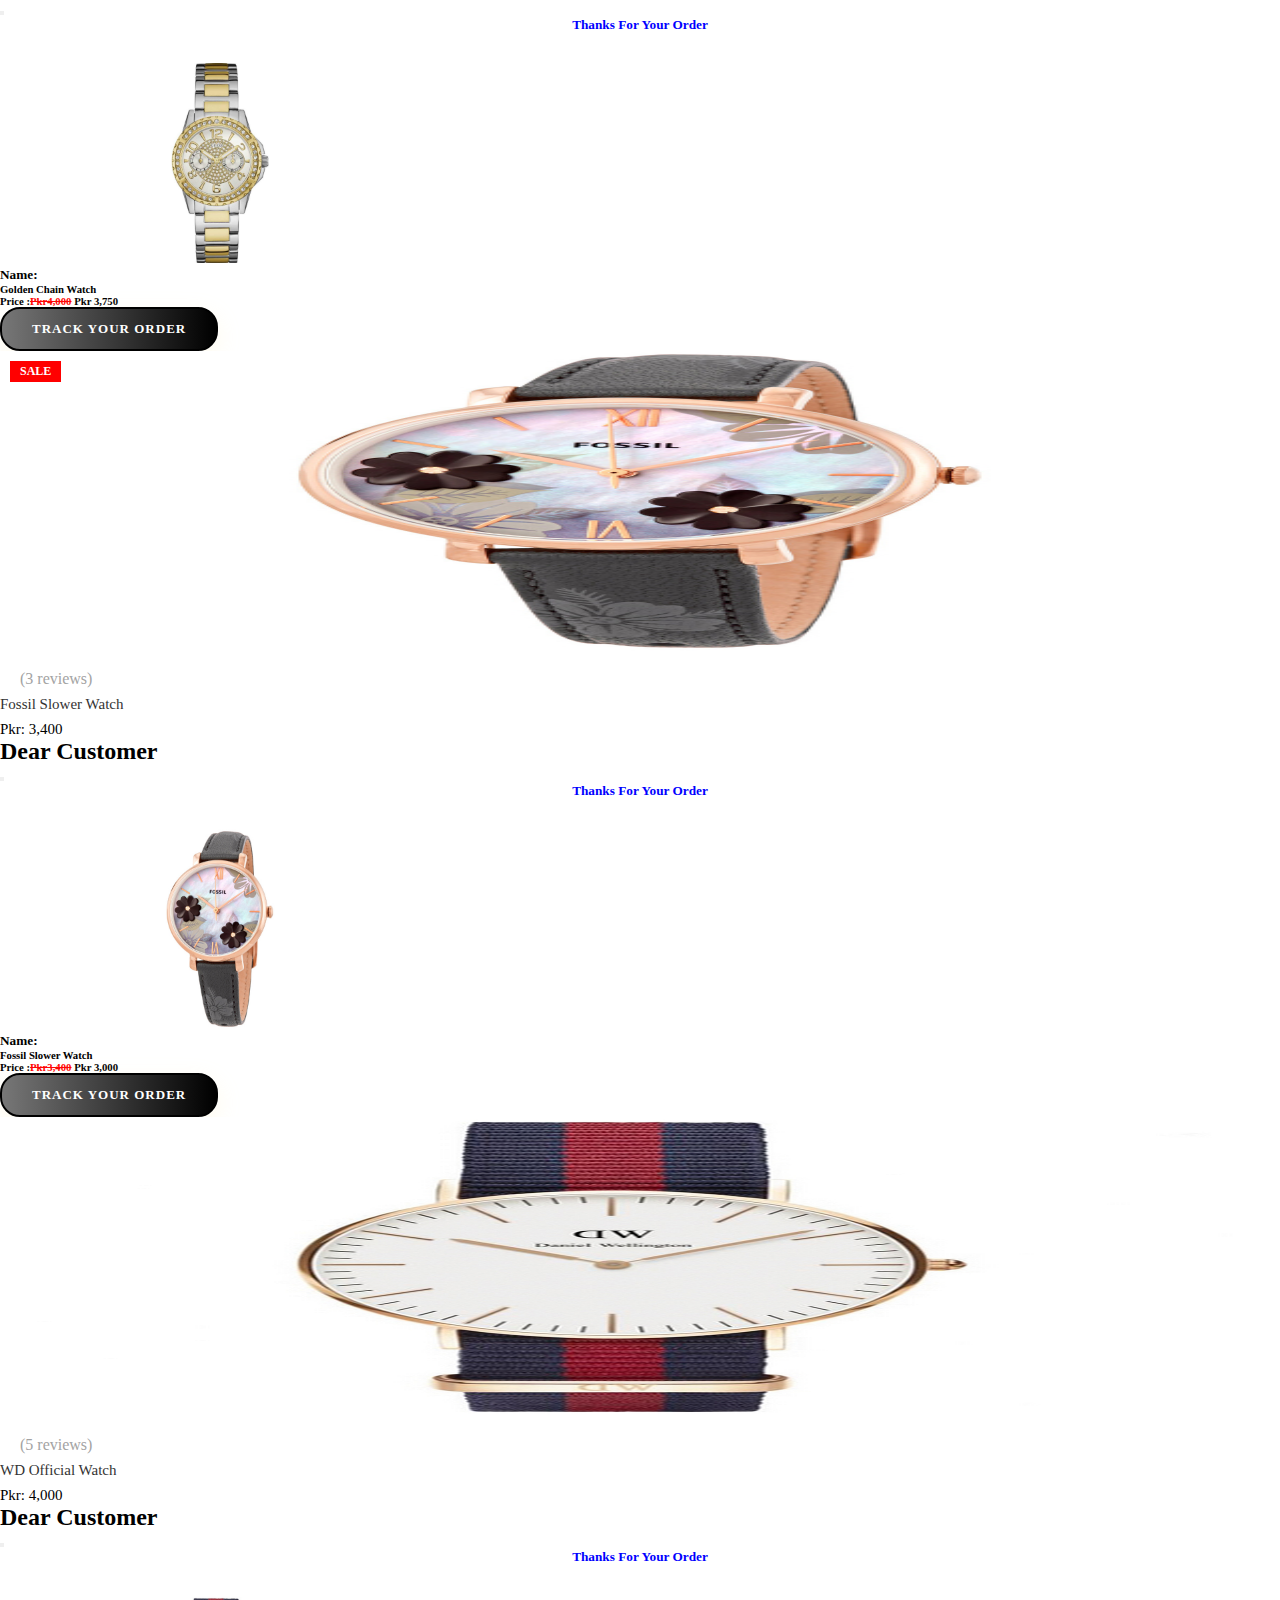
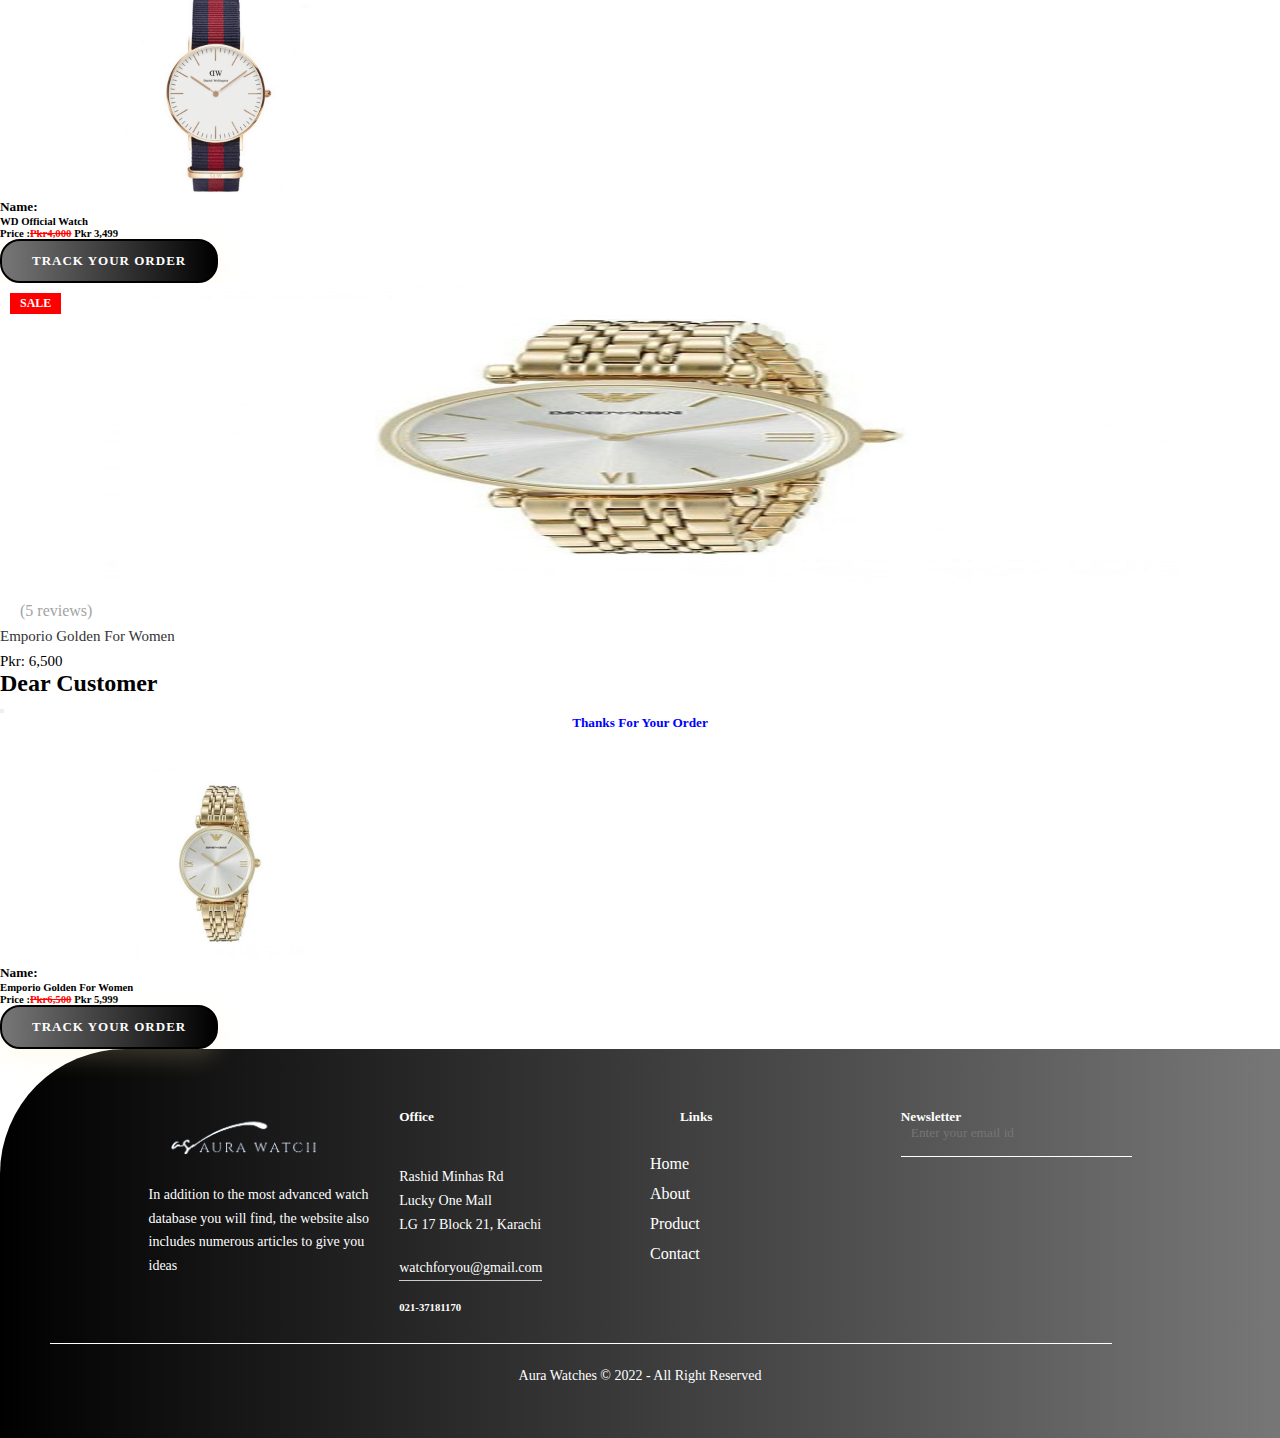
<file: womens.html>
<!DOCTYPE html>
<html lang="en">

<head>
    <meta charset="UTF-8">
    <meta http-equiv="X-UA-Compatible" content="IE=edge">
    <meta name="viewport" content="width=device-width, initial-scale=1.0">
    <title>Womens Watch Products</title>
    <link rel="stylesheet" href="style.css">
    <link rel="shortcut icon" href="Logo/logo1.png" type="image/x-icon">
    <link rel="stylesheet" href="https://cdnjs.cloudflare.com/ajax/libs/font-awesome/6.4.0/css/all.min.css"
        integrity="sha512-iecdLmaskl7CVkqkXNQ/ZH/XLlvWZOJyj7Yy7tcenmpD1ypASozpmT/E0iPtmFIB46ZmdtAc9eNBvH0H/ZpiBw=="
        crossorigin="anonymous" referrerpolicy="no-referrer" />
    <link href="https://cdn.jsdelivr.net/npm/bootstrap@5.3.0-alpha3/dist/css/bootstrap.min.css" rel="stylesheet"
        integrity="sha384-KK94CHFLLe+nY2dmCWGMq91rCGa5gtU4mk92HdvYe+M/SXH301p5ILy+dN9+nJOZ" crossorigin="anonymous">
</head>

<body>
    <div class="hero">

        <nav class="navbar navbar-expand-lg navbar-dark">
            <div class="container-fluid">
                <img class="logo-main" src="Logo/logo1.png">
                <button class="navbar-toggler" type="button" data-bs-toggle="collapse"
                    data-bs-target="#navbarSupportedContent" aria-controls="navbarSupportedContent"
                    aria-expanded="false" aria-label="Toggle navigation">
                    <span class="navbar-toggler-icon"></span>
                </button>
                <div class="collapse navbar-collapse" id="navbarSupportedContent">
                    <ul class="navbar-nav ms-auto me-5 mb-2 mb-lg-0">
                        <li class="nav-item">
                            <a class="nav-link active" aria-current="page" href="index.html">Home</a>
                        </li>
                        <li class="nav-item">
                            <a class="nav-link" href="index.html">About</a>
                        </li>
                        <li class="nav-item">
                            <a class="nav-link " href="#products" >
                                Products
                            </a>

                        <li class="nav-item">
                            <a class="nav-link" href="index.html">Contact Us</a>
                        </li>
                        </li>
                    </ul>

                </div>
            </div>
        </nav>

        <div class="container-fluid">
            <div class="col-lg-6  wrapper-container">
                <div class="wrapper six">
                    <div>
                        <h3 class="flicker">Its Your Time</h3>
                    </div>
                </div>
            </div>
        </div>
    </div>
    <div class="container my-5">
        <div class="row d-flex justify-content-center">
            <div class="col-lg-2 col-md-4 offset-lg-1 d-flex justify-content-center my-3">
                <div class="gotohome">
                    <a href="classicsec.html">
                        <img src="images/classic.jpg" alt="">
                    </a>
                </div>
            </div>
            <div class="col-lg-2 col-md-4 d-flex justify-content-center my-3">
                <div class="gotohome">
                    <a href="mens.html">
                        <img src="images/men.jpg" alt="">
                    </a>
                </div>
            </div>
            <div class="col-lg-2 col-md-4 d-flex justify-content-center my-3">
                <div class="gotohome">
                    <a href="sports.html">
                        <img src="images/touch.jpg" alt="">
                    </a>
                </div>
            </div>
            <div class="col-lg-2 col-md-4 d-flex justify-content-center my-3">
                <div class="gotohome">
                    <a href="pocket.html">
                        <img src="images/pocket.jpg" alt="">
                    </a>
                </div>
            </div>
            <div class="col-lg-2 col-md-4 d-flex justify-content-center my-3">
                <div class="gotohome">
                    <a href="wallclock.html">
                        <img src="images/wallclock.jpg" alt="">
                    </a>
                </div>
            </div>
        </div>
    </div>
    <h2 class="text-center" id="products"> WOMENS WATCH PRODUCTS</h2>
    <div class="container mt-5">
        <div class="row">
            <div class="col-lg-3 col-md-4">
                <div class="product-grid">
                    <div class="product-image">
                        <a class="image">
                            <img class="img-1" src="images/women/1.jpg">
                            <img class="img-2" src="images/women/1c.jpg">
                        </a>
                        <ul class="product-links">
                            <li><a><i class="fa fa-heart"></i></a></li>
                            <li><a><i class="fa fa-random"></i></a></li>
                            <li><a><i class="fa fa-shopping-cart" data-bs-toggle="modal"
                                        data-bs-target="#exampleModal"></i></a></li>
                        </ul>

                    </div>
                    <div class="product-content">
                        <ul class="rating">
                            <li class="fas fa-star"></li>
                            <li class="fas fa-star"></li>
                            <li class="fas fa-star"></li>
                            <li class="fas fa-star"></li>
                            <li class="fas fa-star disable"></li>
                            <li class="disable">(1 reviews)</li>
                        </ul>
                        <h3 class="title"><a>Tissot Brown Leather</a></h3>
                        <div class="price">Pkr: 7,500</div>
                    </div>
                </div>
            </div>
            <!-- Modal Start-->
            <div class="modal fade" id="exampleModal" tabindex="-1" aria-labelledby="exampleModalLabel"
                aria-hidden="true">
                <div class="modal-dialog">
                    <div class="modal-content">
                        <div class="modal-header">
                            <h2 class="modal-title  " id="exampleModalLabel">Dear Customer</h2>
                            <button type="button" class="btn-close" data-bs-dismiss="modal" aria-label="Close"></button>
                        </div>
                        <div class="modal-body">
                            <h5 class="order-heading">Thanks For Your Order</h5>
                            <img class="modal-pic" src="images/women/1.jpg" alt="">
                            <h5><b>Name:</b>
                                <h6>Tissot Brown Leather</h6>
                            </h5>
                            <h6>Price :<del>Pkr7,500</del> Pkr 6,000</h6>
                        </div>
                        <div class="modal-footer">
                            <a href="https://uae.tcsexpress.com/tracking" target="_blank" title="Track Your Order">
                                <button class="btn trackbtn">Track Your Order</button>
                            </a>

                        </div>
                    </div>
                </div>
            </div>
            <!-- Modal End -->
            <div class="col-lg-3 col-md-4">
                <div class="product-grid">
                    <div class="product-image">
                        <a class="image">
                            <img class="img-1" src="images/women/2.jpg">
                            <img class="img-2" src="images/women/2c.jpg">
                        </a>
                        <span class="product-sale-label">sale</span>
                        <ul class="product-links">
                            <li><a><i class="fa fa-heart"></i></a></li>
                            <li><a><i class="fa fa-random"></i></a></li>
                            <li><a><i class="fa fa-shopping-cart" class="fa fa-shopping-cart" data-bs-toggle="modal"
                                data-bs-target="#exampleModal1"></i></a></li>
                        </ul>

                    </div>
                    <div class="product-content">
                        <ul class="rating">
                            <li class="fas fa-star"></li>
                            <li class="fas fa-star"></li>
                            <li class="fas fa-star"></li>
                            <li class="fas fa-star disable"></li>
                            <li class="fas fa-star disable"></li>
                            <li class="disable">(4 reviews)</li>
                        </ul>
                        <h3 class="title"><a>G Shock For Women</a></h3>
                        <div class="price">Pkr: 5,500</div>
                    </div>
                </div>
            </div>
            <!-- Modal Start-->
            <div class="modal fade" id="exampleModal1" tabindex="-1" aria-labelledby="exampleModalLabel"
                aria-hidden="true">
                <div class="modal-dialog">
                    <div class="modal-content">
                        <div class="modal-header">
                            <h2 class="modal-title  " id="exampleModalLabel">Dear Customer</h2>
                            <button type="button" class="btn-close" data-bs-dismiss="modal" aria-label="Close"></button>
                        </div>
                        <div class="modal-body">
                            <h5 class="order-heading">Thanks For Your Order</h5>
                            <img class="modal-pic" src="images/women/2.jpg" alt="">
                            <h5><b>Name:</b>
                                <h6>G Shock For Women</h6>
                            </h5>
                            <h6>Price :<del>Pkr5,500</del> Pkr 5,000</h6>
                        </div>
                        <div class="modal-footer">
                            <a href="https://uae.tcsexpress.com/tracking" target="_blank" title="Track Your Order">
                                <button class="btn trackbtn">Track Your Order</button>
                            </a>

                        </div>
                    </div>
                </div>
            </div>
            <!-- Modal End -->
            <div class="col-lg-3 col-md-4">
                <div class="product-grid">
                    <div class="product-image">
                        <a class="image">
                            <img class="img-1" src="images/women/3.jpg">
                            <img class="img-2" src="images/women/3c.jpg">
                        </a>
                        <ul class="product-links">
                            <li><a><i class="fa fa-heart"></i></a></li>
                            <li><a><i class="fa fa-random"></i></a></li>
                            <li><a><i class="fa fa-shopping-cart" class="fa fa-shopping-cart" data-bs-toggle="modal"
                                data-bs-target="#exampleModal3"></i></a></li>
                        </ul>

                    </div>
                    <div class="product-content">
                        <ul class="rating">
                            <li class="fas fa-star"></li>
                            <li class="fas fa-star"></li>
                            <li class="fas fa-star"></li>
                            <li class="fas fa-star"></li>
                            <li class="fas fa-star disable"></li>
                            <li class="disable">(2 reviews)</li>
                        </ul>
                        <h3 class="title"><a>Decent Leather Watch</a></h3>
                        <div class="price">Pkr: 2,300</div>
                    </div>
                </div>
            </div>
            <!-- Modal Start-->
            <div class="modal fade" id="exampleModal3" tabindex="-1" aria-labelledby="exampleModalLabel"
                aria-hidden="true">
                <div class="modal-dialog">
                    <div class="modal-content">
                        <div class="modal-header">
                            <h2 class="modal-title  " id="exampleModalLabel">Dear Customer</h2>
                            <button type="button" class="btn-close" data-bs-dismiss="modal" aria-label="Close"></button>
                        </div>
                        <div class="modal-body">
                            <h5 class="order-heading">Thanks For Your Order</h5>
                            <img class="modal-pic" src="images/women/3.jpg" alt="">
                            <h5><b>Name:</b>
                                <h6>Decent Leather Watch</h6>
                            </h5>
                            <h6>Price :<del>Pkr2,300</del> Pkr 1,600</h6>
                        </div>
                        <div class="modal-footer">
                            <a href="https://uae.tcsexpress.com/tracking" target="_blank" title="Track Your Order">
                                <button class="btn trackbtn">Track Your Order</button>
                            </a>

                        </div>
                    </div>
                </div>
            </div>
            <!-- Modal End -->
            <div class="col-lg-3 col-md-4">
                <div class="product-grid">
                    <div class="product-image">
                        <a class="image">
                            <img class="img-1" src="images/women/4.jpg">
                            <img class="img-2" src="images/women/4c.jpg">
                        </a>
                        <span class="product-sale-label">sale</span>
                        <ul class="product-links">
                            <li><a><i class="fa fa-heart"></i></a></li>
                            <li><a><i class="fa fa-random"></i></a></li>
                            <li><a><i class="fa fa-shopping-cart" class="fa fa-shopping-cart" data-bs-toggle="modal"
                                data-bs-target="#exampleModal4"></i></a></li>
                        </ul>

                    </div>
                    <div class="product-content">
                        <ul class="rating">
                            <li class="fas fa-star"></li>
                            <li class="fas fa-star"></li>
                            <li class="fas fa-star"></li>
                            <li class="fas fa-star disable"></li>
                            <li class="fas fa-star disable"></li>
                            <li class="disable">(4 reviews)</li>
                        </ul>
                        <h3 class="title"><a>Tissot Silver Official</a></h3>
                        <div class="price">Pkr: 5,000</div>
                    </div>
                </div>
            </div>
            <!-- Modal Start-->
            <div class="modal fade" id="exampleModal4" tabindex="-1" aria-labelledby="exampleModalLabel"
                aria-hidden="true">
                <div class="modal-dialog">
                    <div class="modal-content">
                        <div class="modal-header">
                            <h2 class="modal-title  " id="exampleModalLabel">Dear Customer</h2>
                            <button type="button" class="btn-close" data-bs-dismiss="modal" aria-label="Close"></button>
                        </div>
                        <div class="modal-body">
                            <h5 class="order-heading">Thanks For Your Order</h5>
                            <img class="modal-pic" src="images/women/4.jpg" alt="">
                            <h5><b>Name:</b>
                                <h6>Tissot Silver Official</h6>
                            </h5>
                            <h6>Price :<del>Pkr5,000</del> Pkr 4,200</h6>
                        </div>
                        <div class="modal-footer">
                            <a href="https://uae.tcsexpress.com/tracking" target="_blank" title="Track Your Order">
                                <button class="btn trackbtn">Track Your Order</button>
                            </a>

                        </div>
                    </div>
                </div>
            </div>
            <!-- Modal End -->
            <div class="mt-5"></div>
            <div class="col-lg-3 col-md-4">
                <div class="product-grid">
                    <div class="product-image">
                        <a class="image">
                            <img class="img-1" src="images/women/5.jpg">
                            <img class="img-2" src="images/women/5c.jpg">
                        </a>
                        <span class="product-sale-label">sale</span>
                        <ul class="product-links">
                            <li><a><i class="fa fa-heart"></i></a></li>
                            <li><a><i class="fa fa-random"></i></a></li>
                            <li><a><i class="fa fa-shopping-cart" class="fa fa-shopping-cart" data-bs-toggle="modal"
                                data-bs-target="#exampleModal5"></i></a></li>
                        </ul>

                    </div>
                    <div class="product-content">
                        <ul class="rating">
                            <li class="fas fa-star"></li>
                            <li class="fas fa-star"></li>
                            <li class="fas fa-star"></li>
                            <li class="fas fa-star disable"></li>
                            <li class="fas fa-star disable"></li>
                            <li class="disable">(2 reviews)</li>
                        </ul>
                        <h3 class="title"><a>Citizen Square Watch</a></h3>
                        <div class="price">Pkr: 5,000</div>
                    </div>
                </div>
            </div>
            <!-- Modal Start-->
            <div class="modal fade" id="exampleModal5" tabindex="-1" aria-labelledby="exampleModalLabel"
                aria-hidden="true">
                <div class="modal-dialog">
                    <div class="modal-content">
                        <div class="modal-header">
                            <h2 class="modal-title  " id="exampleModalLabel">Dear Customer</h2>
                            <button type="button" class="btn-close" data-bs-dismiss="modal" aria-label="Close"></button>
                        </div>
                        <div class="modal-body">
                            <h5 class="order-heading">Thanks For Your Order</h5>
                            <img class="modal-pic" src="images/women/5.jpg" alt="">
                            <h5><b>Name:</b>
                                <h6>Citizen Square Watch</h6>
                            </h5>
                            <h6>Price :<del>Pkr5,000</del> Pkr 4,000</h6>
                        </div>
                        <div class="modal-footer">
                            <a href="https://uae.tcsexpress.com/tracking" target="_blank" title="Track Your Order">
                                <button class="btn trackbtn">Track Your Order</button>
                            </a>

                        </div>
                    </div>
                </div>
            </div>
            <!-- Modal End -->
            <div class="col-lg-3 col-md-4">
                <div class="product-grid">
                    <div class="product-image">
                        <a class="image">
                            <img class="img-1" src="images/women/6.jpg">
                            <img class="img-2" src="images/women/6c.jpg">
                        </a>
                        <ul class="product-links">
                            <li><a><i class="fa fa-heart"></i></a></li>
                            <li><a><i class="fa fa-random"></i></a></li>
                            <li><a><i class="fa fa-shopping-cart" class="fa fa-shopping-cart" data-bs-toggle="modal"
                                data-bs-target="#exampleModal6"></i></a></li>
                        </ul>

                    </div>
                    <div class="product-content">
                        <ul class="rating">
                            <li class="fas fa-star"></li>
                            <li class="fas fa-star"></li>
                            <li class="fas fa-star"></li>
                            <li class="fas fa-star"></li>
                            <li class="fas fa-star disable"></li>
                            <li class="disable">(2 reviews)</li>
                        </ul>
                        <h3 class="title"><a>Shiny Silver Watch</a></h3>
                        <div class="price">Pkr: 3,700</div>
                    </div>
                </div>
            </div>
            <!-- Modal Start-->
            <div class="modal fade" id="exampleModal6" tabindex="-1" aria-labelledby="exampleModalLabel"
                aria-hidden="true">
                <div class="modal-dialog">
                    <div class="modal-content">
                        <div class="modal-header">
                            <h2 class="modal-title  " id="exampleModalLabel">Dear Customer</h2>
                            <button type="button" class="btn-close" data-bs-dismiss="modal" aria-label="Close"></button>
                        </div>
                        <div class="modal-body">
                            <h5 class="order-heading">Thanks For Your Order</h5>
                            <img class="modal-pic" src="images/women/6.jpg" alt="">
                            <h5><b>Name:</b>
                                <h6>Shiny Silver Watch</h6>
                            </h5>
                            <h6>Price :<del>Pkr3,700</del> Pkr 2,300</h6>
                        </div>
                        <div class="modal-footer">
                            <a href="https://uae.tcsexpress.com/tracking" target="_blank" title="Track Your Order">
                                <button class="btn trackbtn">Track Your Order</button>
                            </a>

                        </div>
                    </div>
                </div>
            </div>
            <!-- Modal End -->
            <div class="col-lg-3 col-md-4">
                <div class="product-grid">
                    <div class="product-image">
                        <a class="image">
                            <img class="img-1" src="images/women/7.jpg">
                            <img class="img-2" src="images/women/7c.jpg">
                        </a>
                        <span class="product-sale-label">sale</span>
                        <ul class="product-links">
                            <li><a><i class="fa fa-heart"></i></a></li>
                            <li><a><i class="fa fa-random"></i></a></li>
                            <li><a><i class="fa fa-shopping-cart" class="fa fa-shopping-cart" data-bs-toggle="modal"
                                data-bs-target="#exampleModal7"></i></a></li>
                        </ul>

                    </div>
                    <div class="product-content">
                        <ul class="rating">
                            <li class="fas fa-star"></li>
                            <li class="fas fa-star"></li>
                            <li class="fas fa-star"></li>
                            <li class="fas fa-star disable"></li>
                            <li class="fas fa-star disable"></li>
                            <li class="disable">(3 reviews)</li>
                        </ul>
                        <h3 class="title"><a>Simple Black Watch</a></h3>
                        <div class="price">Pkr: 2,700</div>
                    </div>
                </div>
            </div>
            <!-- Modal Start-->
            <div class="modal fade" id="exampleModal7" tabindex="-1" aria-labelledby="exampleModalLabel"
                aria-hidden="true">
                <div class="modal-dialog">
                    <div class="modal-content">
                        <div class="modal-header">
                            <h2 class="modal-title  " id="exampleModalLabel">Dear Customer</h2>
                            <button type="button" class="btn-close" data-bs-dismiss="modal" aria-label="Close"></button>
                        </div>
                        <div class="modal-body">
                            <h5 class="order-heading">Thanks For Your Order</h5>
                            <img class="modal-pic" src="images/women/7.jpg" alt="">
                            <h5><b>Name:</b>
                                <h6>Simple Black Watch</h6>
                            </h5>
                            <h6>Price :<del>Pkr2,700</del> Pkr 1,100</h6>
                        </div>
                        <div class="modal-footer">
                            <a href="https://uae.tcsexpress.com/tracking" target="_blank" title="Track Your Order">
                                <button class="btn trackbtn">Track Your Order</button>
                            </a>

                        </div>
                    </div>
                </div>
            </div>
            <!-- Modal End -->
            <div class="col-lg-3 col-md-4">
                <div class="product-grid">
                    <div class="product-image">
                        <a class="image">
                            <img class="img-1" src="images/women/8.jpg">
                            <img class="img-2" src="images/women/8c.jpg">
                        </a>
                        <ul class="product-links">
                            <li><a><i class="fa fa-heart"></i></a></li>
                            <li><a><i class="fa fa-random"></i></a></li>
                            <li><a><i class="fa fa-shopping-cart" class="fa fa-shopping-cart" data-bs-toggle="modal"
                                data-bs-target="#exampleModal8"></i></a></li>
                        </ul>

                    </div>
                    <div class="product-content">
                        <ul class="rating">
                            <li class="fas fa-star"></li>
                            <li class="fas fa-star"></li>
                            <li class="fas fa-star"></li>
                            <li class="fas fa-star"></li>
                            <li class="fas fa-star disable"></li>
                            <li class="disable">(1 reviews)</li>
                        </ul>
                        <h3 class="title"><a>MK Golden Stainless</a></h3>
                        <div class="price">Pkr: 5,600</div>
                    </div>
                </div>
            </div>
            <!-- Modal Start-->
            <div class="modal fade" id="exampleModal8" tabindex="-1" aria-labelledby="exampleModalLabel"
                aria-hidden="true">
                <div class="modal-dialog">
                    <div class="modal-content">
                        <div class="modal-header">
                            <h2 class="modal-title  " id="exampleModalLabel">Dear Customer</h2>
                            <button type="button" class="btn-close" data-bs-dismiss="modal" aria-label="Close"></button>
                        </div>
                        <div class="modal-body">
                            <h5 class="order-heading">Thanks For Your Order</h5>
                            <img class="modal-pic" src="images/women/8.jpg" alt="">
                            <h5><b>Name:</b>
                                <h6>MK Golden Stainless</h6>
                            </h5>
                            <h6>Price :<del>Pkr5,600</del> Pkr 4,900</h6>
                        </div>
                        <div class="modal-footer">
                            <a href="https://uae.tcsexpress.com/tracking" target="_blank" title="Track Your Order">
                                <button class="btn trackbtn">Track Your Order</button>
                            </a>

                        </div>
                    </div>
                </div>
            </div>
            <!-- Modal End -->
            <div class="mt-5"></div>
            <div class="col-lg-3 col-md-4">
                <div class="product-grid">
                    <div class="product-image">
                        <a class="image">
                            <img class="img-1" src="images/women/9.jpg">
                            <img class="img-2" src="images/women/9c.jpg">
                        </a>
                        <ul class="product-links">
                            <li><a><i class="fa fa-heart"></i></a></li>
                            <li><a><i class="fa fa-random"></i></a></li>
                            <li><a><i class="fa fa-shopping-cart" class="fa fa-shopping-cart" data-bs-toggle="modal"
                                data-bs-target="#exampleModal9"></i></a></li>
                        </ul>

                    </div>
                    <div class="product-content">
                        <ul class="rating">
                            <li class="fas fa-star"></li>
                            <li class="fas fa-star"></li>
                            <li class="fas fa-star"></li>
                            <li class="fas fa-star"></li>
                            <li class="fas fa-star disable"></li>
                            <li class="disable">(3 reviews)</li>
                        </ul>
                        <h3 class="title"><a>Golden Chain Watch</a></h3>
                        <div class="price">Pkr: 4,000</div>
                    </div>
                </div>
            </div>
            <!-- Modal Start-->
            <div class="modal fade" id="exampleModal9" tabindex="-1" aria-labelledby="exampleModalLabel"
                aria-hidden="true">
                <div class="modal-dialog">
                    <div class="modal-content">
                        <div class="modal-header">
                            <h2 class="modal-title  " id="exampleModalLabel">Dear Customer</h2>
                            <button type="button" class="btn-close" data-bs-dismiss="modal" aria-label="Close"></button>
                        </div>
                        <div class="modal-body">
                            <h5 class="order-heading">Thanks For Your Order</h5>
                            <img class="modal-pic" src="images/women/9.jpg" alt="">
                            <h5><b>Name:</b>
                                <h6>Golden Chain Watch</h6>
                            </h5>
                            <h6>Price :<del>Pkr4,000</del> Pkr 3,750</h6>
                        </div>
                        <div class="modal-footer">
                            <a href="https://uae.tcsexpress.com/tracking" target="_blank" title="Track Your Order">
                                <button class="btn trackbtn">Track Your Order</button>
                            </a>

                        </div>
                    </div>
                </div>
            </div>
            <!-- Modal End -->
            <div class="col-lg-3 col-md-4">
                <div class="product-grid">
                    <div class="product-image">
                        <a class="image">
                            <img class="img-1" src="images/women/10.jpg">
                            <img class="img-2" src="images/women/10c.jpg">
                        </a>
                        <span class="product-sale-label">sale</span>
                        <ul class="product-links">
                            <li><a><i class="fa fa-heart"></i></a></li>
                            <li><a><i class="fa fa-random"></i></a></li>
                            <li><a><i class="fa fa-shopping-cart" class="fa fa-shopping-cart" data-bs-toggle="modal"
                                data-bs-target="#exampleModal10"></i></a></li>
                        </ul>

                    </div>
                    <div class="product-content">
                        <ul class="rating">
                            <li class="fas fa-star"></li>
                            <li class="fas fa-star"></li>
                            <li class="fas fa-star"></li>
                            <li class="fas fa-star disable"></li>
                            <li class="fas fa-star disable"></li>
                            <li class="disable">(3 reviews)</li>
                        </ul>
                        <h3 class="title"><a>Fossil Slower Watch</a></h3>
                        <div class="price">Pkr: 3,400</div>
                    </div>
                </div>
            </div>
            <!-- Modal Start-->
            <div class="modal fade" id="exampleModal10" tabindex="-1" aria-labelledby="exampleModalLabel"
                aria-hidden="true">
                <div class="modal-dialog">
                    <div class="modal-content">
                        <div class="modal-header">
                            <h2 class="modal-title  " id="exampleModalLabel">Dear Customer</h2>
                            <button type="button" class="btn-close" data-bs-dismiss="modal" aria-label="Close"></button>
                        </div>
                        <div class="modal-body">
                            <h5 class="order-heading">Thanks For Your Order</h5>
                            <img class="modal-pic" src="images/women/10.jpg" alt="">
                            <h5><b>Name:</b>
                                <h6>Fossil Slower Watch</h6>
                            </h5>
                            <h6>Price :<del>Pkr3,400</del> Pkr 3,000</h6>
                        </div>
                        <div class="modal-footer">
                            <a href="https://uae.tcsexpress.com/tracking" target="_blank" title="Track Your Order">
                                <button class="btn trackbtn">Track Your Order</button>
                            </a>

                        </div>
                    </div>
                </div>
            </div>
            <!-- Modal End -->
            <div class="col-lg-3 col-md-4">
                <div class="product-grid">
                    <div class="product-image">
                        <a class="image">
                            <img class="img-1" src="images/women/11.jpg">
                            <img class="img-2" src="images/women/11c.jpg">
                        </a>
                        <ul class="product-links">
                            <li><a><i class="fa fa-heart"></i></a></li>
                            <li><a><i class="fa fa-random"></i></a></li>
                            <li><a><i class="fa fa-shopping-cart" class="fa fa-shopping-cart" data-bs-toggle="modal"
                                data-bs-target="#exampleModal11"></i></a></li>
                        </ul>

                    </div>
                    <div class="product-content">
                        <ul class="rating">
                            <li class="fas fa-star"></li>
                            <li class="fas fa-star"></li>
                            <li class="fas fa-star"></li>
                            <li class="fas fa-star"></li>
                            <li class="fas fa-star disable"></li>
                            <li class="disable">(5 reviews)</li>
                        </ul>
                        <h3 class="title"><a>WD Official Watch</a></h3>
                        <div class="price">Pkr: 4,000</div>
                    </div>
                </div>
            </div>
            <!-- Modal Start-->
            <div class="modal fade" id="exampleModal11" tabindex="-1" aria-labelledby="exampleModalLabel"
                aria-hidden="true">
                <div class="modal-dialog">
                    <div class="modal-content">
                        <div class="modal-header">
                            <h2 class="modal-title  " id="exampleModalLabel">Dear Customer</h2>
                            <button type="button" class="btn-close" data-bs-dismiss="modal" aria-label="Close"></button>
                        </div>
                        <div class="modal-body">
                            <h5 class="order-heading">Thanks For Your Order</h5>
                            <img class="modal-pic" src="images/women/11.jpg" alt="">
                            <h5><b>Name:</b>
                                <h6>WD Official Watch</h6>
                            </h5>
                            <h6>Price :<del>Pkr4,000</del> Pkr 3,499</h6>
                        </div>
                        <div class="modal-footer">
                            <a href="https://uae.tcsexpress.com/tracking" target="_blank" title="Track Your Order">
                                <button class="btn trackbtn">Track Your Order</button>
                            </a>

                        </div>
                    </div>
                </div>
            </div>
            <!-- Modal End -->
            <div class="col-lg-3 col-md-4">
                <div class="product-grid">
                    <div class="product-image">
                        <a class="image">
                            <img class="img-1" src="images/women/12.jpg">
                            <img class="img-2" src="images/women/12c.jpg">
                        </a>
                        <span class="product-sale-label">sale</span>
                        <ul class="product-links">
                            <li><a><i class="fa fa-heart"></i></a></li>
                            <li><a><i class="fa fa-random"></i></a></li>
                            <li><a><i class="fa fa-shopping-cart" class="fa fa-shopping-cart" data-bs-toggle="modal"
                                data-bs-target="#exampleModal12"></i></a></li>
                        </ul>

                    </div>
                    <div class="product-content">
                        <ul class="rating">
                            <li class="fas fa-star"></li>
                            <li class="fas fa-star"></li>
                            <li class="fas fa-star"></li>
                            <li class="fas fa-star disable"></li>
                            <li class="fas fa-star disable"></li>
                            <li class="disable">(5 reviews)</li>
                        </ul>
                        <h3 class="title"><a>Emporio Golden For Women</a></h3>
                        <div class="price">Pkr: 6,500</div>
                    </div>
                </div>
            </div>
            <!-- Modal Start-->
            <div class="modal fade" id="exampleModal12" tabindex="-1" aria-labelledby="exampleModalLabel"
                aria-hidden="true">
                <div class="modal-dialog">
                    <div class="modal-content">
                        <div class="modal-header">
                            <h2 class="modal-title  " id="exampleModalLabel">Dear Customer</h2>
                            <button type="button" class="btn-close" data-bs-dismiss="modal" aria-label="Close"></button>
                        </div>
                        <div class="modal-body">
                            <h5 class="order-heading">Thanks For Your Order</h5>
                            <img class="modal-pic" src="images/women/12.jpg" alt="">
                            <h5><b>Name:</b>
                                <h6>Emporio Golden For Women</h6>
                            </h5>
                            <h6>Price :<del>Pkr6,500</del> Pkr 5,999</h6>
                        </div>
                        <div class="modal-footer">
                            <a href="https://uae.tcsexpress.com/tracking" target="_blank" title="Track Your Order">
                                <button class="btn trackbtn">Track Your Order</button>
                            </a>

                        </div>
                    </div>
                </div>
            </div>
            <!-- Modal End -->
            <div class="mt-5"></div>
          
        </div>


    </div>

    <div class="mt-5"></div>

    <!-- FOOTER START -->
    <footer>
        <div class="row footerrow">
            <div class="col colfooter">
                <img src="Logo/logo1.png" class="footerlogo" alt="">
                <p>In addition to the most advanced watch database you will find, the website also includes numerous
                    articles to give you ideas</p>
            </div>
            <div class="col colfooter">
                <h5 class="footer-heading">Office</h5>
                <p>Rashid Minhas Rd</p>
                <p>Lucky One Mall</p>
                <p>LG 17 Block 21, Karachi</p>
                <p class="email-id">watchforyou@gmail.com</p>
                <h6>021-37181170</h6>
            </div>
            <div class="col colfooter">
                <h5 class="ul-heading">Links</h5>
                <ul>
                    <li class="footer-li"><a class="footer-anchor" href="index.html">Home</a></li>
                <li class="footer-li"><a class="footer-anchor" href="index.html">About</a></li>
                <li class="footer-li"><a class="footer-anchor" href="#products">Product</a></li>
                <li class="footer-li"><a class="footer-anchor" href="index.html">Contact</a></li>
                </ul>
            </div>
            <div class="col colfooter">
                <h5>Newsletter</h5>
                <form class="footer-form mt-3">
                    <i class="fa-solid far fa-envelope" style="color: #cbd2d2;"></i>
                    <input class="footer-input" type="email" placeholder="Enter your email id" required>
                    <button class="form-button" type="submit"><i class="fa-solid fa-arrow-right"
                            style="color: #cbd2d2;"></i></button>
                </form>
                <div class="social-icons">
                    <a href="https://www.facebook.com/" target="_blank" title="Facebook"><i
                            class="fa-brands s-icons fa-facebook"></i></a>
                    <a href="https://www.instagram.com/" target="_blank" title="Instagram"><i
                            class="fa-brands s-icons fa-instagram"></i></a>
                    <a href="https://www.youtube.com/results?search_query=branded+watch+in+world" target="_blank"
                        title="Youtube"><i class="fa-brands s-icons fa-youtube"></i></a>
                    <a href="https://twitter.com/i/flow/login" target="_blank" title="Twitter"><i
                            class="fa-brands s-icons fa-twitter"></i></a>
                </div>
            </div>

        </div>
        <hr class="footer-hr">
        <p class="copyright">Aura Watches © 2022 - All Right Reserved </p>
    </footer>
    <!-- FOOTER END -->


    <script src="https://code.jquery.com/jquery-3.6.4.min.js"
        integrity="sha256-oP6HI9z1XaZNBrJURtCoUT5SUnxFr8s3BzRl+cbzUq8=" crossorigin="anonymous"></script>
    <script src="https://cdn.jsdelivr.net/npm/bootstrap@5.3.0-alpha3/dist/js/bootstrap.bundle.min.js"
        integrity="sha384-ENjdO4Dr2bkBIFxQpeoTz1HIcje39Wm4jDKdf19U8gI4ddQ3GYNS7NTKfAdVQSZe"
        crossorigin="anonymous"></script>
</body>

</html>
</file>
<file: style.css>
*{
    padding: 0;
    margin: 0;
    box-sizing: border-box;
    font-family: 'poppins','sans-serif';
}

.hero{
    width: 100%;
    height: 660px;
    background-image: linear-gradient(rgba(0,0,0,0.3),transparent),url(images/home.jpg);
    background-size: cover;
    background-position: center;
    position: relative;
}

.logo-main{
    height: 100px;
}


/* animated text  */
.wrapper-container{
    height: 400px;
    display: flex;
    align-items: center;
}
  .flicker {
    font-size: 4rem;
    font-style: italic;
    font-weight: bolder;
    font-family: 'Merienda', sans-serif;
    margin: 1rem 40px;
    color: #fffefe61;
    background: -webkit-gradient(linear, left top, right top, from(#e6e6e6), to(#1d1c1c), color-stop(0.8, #ffffff)) no-repeat;
    background: gradient(linear, left top, right top, from(#222), to(#222), color-stop(0.8, #fff)) no-repeat;
    background-size: 110px 100%;
    -webkit-background-clip: text;
    background-clip: text;
    animation: flick 5s infinite;
  }
  @keyframes flick {
    0% {
      background-position: top left;
    }
    100% {
      background-position: top right;
    }
  }
  
  @media screen and (max-width:990px) {
    .flicker{
        font-size: 4rem;
    }
    
  }
  @media screen and (max-width:750px) {
    .flicker{
        font-size: 4rem;
    }
    
  }
 /* Gallery Section Starting */
 .gallery {
  display: flex;
  padding: 2px;
  transition: 0.3s;
}
.gallery:hover .gallery__image {
  filter: grayscale(1);
}
.gallery__column {
  display: flex;
  flex-direction: column;
  width: 25%;
}
.gallery__link {
  margin: 2px;
  overflow: hidden;
}
.gallery__link:hover .gallery__image {
  filter: grayscale(0);
}
.gallery__link:hover .gallery__caption {
  opacity: 1;
}
.gallery__thumb {
  position: relative;
  overflow: hidden;
}
.gallery__image {
  display: block;
  width: 100%;
  transition: 0.3s;
}
.gallery__image:hover {
  transform: scale(1.1);
}
.gallery__caption {
  position: absolute;
  bottom: 0;
  left: 0;
  padding: 25px 15px 15px;
  width: 100%;
  font-family: 'Raleway', sans-serif;
  font-size: 16px;
  color: white;
  opacity: 0;
  background: linear-gradient(0deg, rgba(0, 0, 0, .5) 0%, rgba(255, 255, 255, 0) 100%);
  transition: 0.3s;
}
/* Gallery Section End */

/* CATEGORY STYLING START */
.saleimg{
  margin-bottom: 50px;
}
.catimg{
    width: 100%;
    height: 400px;
}
h4{
    list-style-type: none;
    display: block;
    text-align: center;
}
/* Colorize-zoom Container */
.catimg{
    transition: all  0.7s;
  }
  
  .catimg:hover{
    transform: scale(1.1);
  }

  .cat-img{
    overflow: hidden;
  }
/* CATEGROY STYLING END */


/* CLASSIC CATEGORY STYLING START */
.gotohome a img{
  width: 150px;
  height: 150px;
  border-radius: 50%;
}
.gotohome a img:hover{
  opacity: 0.9;
  transition: all 0.5s;
}
.product-grid{ font-family: 'Poppins', sans-serif; }
.product-grid .product-image{
    overflow: hidden;
    position: relative;
    z-index: 1;
}
.product-grid .product-image a.image{display: block; }
.product-grid .product-image img{
    width: 100%;
    height: 300px;
}
.product-grid .product-image .img-1{ transition: all 0.3s ease 0s; }
.product-grid:hover .product-image .img-1{ opacity: 0; }
.product-grid .product-image .img-2{
    width: 100%;
    height: 100%;
    opacity: 0;
    backface-visibility: hidden;
    position: absolute;
    left: 0;
    top: 0;
    z-index: -1;
    transition: all 0.3s ease 0s;
}
.product-grid:hover .product-image .img-2{ opacity: 1; }
.product-grid .product-sale-label,
.product-grid .product-discount-label{
    color: #fff;
    background: red;
    font-size: 12px;
    font-weight: 600;
    text-transform: uppercase;
    padding: 3px 10px;
    position: absolute;
    top: 10px;
    left: 10px;
}
.product-grid .product-discount-label{
    background: #ff3939;
    left: auto;
    right: 10px;
}
.product-grid .product-view{
    color: #fff;
    background:#000;
    font-size: 16px;
    text-align: right;
    line-height: 50px;
    width: 60px;
    height: 60px;
    padding: 0 16px 0 0;
    border-radius: 50px;
    opacity: 0;
    transform: scale(0);
    position: absolute;
    bottom: -40px;
    left: -40px;
    transition: all .3s ease;
}
.product-grid:hover .product-view{ 
    opacity: 1;
    transform: scale(1);
    bottom: -20px;
    left: -20px;
}
.product-grid .product-view:hover{ background: #0d0d0d; }
.product-grid .product-links{
    padding: 0;
    margin: 0;
    list-style: none;
    transform: translateY(50%);
    position: absolute;
    bottom: 50%;
    right: 10px;
    z-index: 1;
}
.product-grid .product-links li{
    margin: 5px 0;
    opacity: 0;
    transform: translateX(100%);
    transition: all .3s ease;
}
.product-grid .product-links li:nth-child(2){ transition-delay: .1s; }
.product-grid .product-links li:nth-child(3){ transition-delay: .2s; }
.product-grid:hover .product-links li{
    opacity: 1;
    transform: translateX(0); 
}
.product-grid .product-links li a{
    color: #000;
    background: #fff;
    font-size: 18px;
    text-align: center;
    line-height: 33px;
    width: 35px;
    height: 35px;
    border: 1px solid #000;
    display: block;
    transition: all .3s ease;
}
.product-grid .product-links li a:hover{
    color: #f6f1f1;
    background:#000000; 
    border-color: gray;
}
.product-grid .product-content{
    background: #fff;
    padding: 15px 0 0;
}
.product-grid .rating{
    color: #eded07;
    font-size: 16px;
    padding: 0;
    margin: 0 0 8px;
    list-style: none;
}
.product-grid .rating li{ display: inline-block; }
.product-grid .rating .disable{ color: #a3a3a3; }
.product-grid .title{
    font-size: 15px;
    font-weight: 500;
    text-transform: capitalize;
    margin: 0 0 8px;
}
.product-grid .title a{
    color: #333;
    transition: all 0.3s ease 0s;
}
.product-grid .title a:hover{ color: #ff6f00; }
.product-grid .price{
    color: black;
    font-size: 15px;
    font-weight: 500;
}
.product-grid .price span{
    color: #999;
    font-size: 14px;
    font-weight: 400;
    text-decoration: line-through;
    margin-right: 5px;
}
@media screen and (max-width: 990px){
    .product-grid{ margin-bottom: 30px; }
}
/* CLASSIC CATEGORY STYLING END */

/*  BRANDS CAROUSEL */
.brands-cont{
  position: relative;
  width: 400px;
 margin-top: 100px;
  perspective: 1000px;
}

.brands-carousel{
  position: absolute;
  width: 100%;
  height: 100%;
  transform-style: preserve-3d; 
  animation: rotate360 60s infinite forwards linear;
}
.carou-rows{
  margin-bottom:300px ;
}
.carousel__face{ 
  position: absolute;
  width: 300px;
  height: 200px;
  top: 20px;
  left: 10px;
  right: 10px;
  background-size: cover;
  background-position: center;
  box-shadow:inset 0 0 0 2000px rgba(0,0,0,0);
  display: flex;
}

/* span {
  margin: auto;
  font-size: 2rem;
} */


@keyframes rotate360 {
  from {
    transform: rotateY(0deg);
  }
  to {
    transform: rotateY(-360deg);
  }
}


/* MAP AND FORM STYLING */
@import url('https://fonts.googleapis.com/css?family=Poppins:400,500,600,700,800,900');


.maps-location{
    margin-top: 50px;
}
.link {
  color: black;
}
.link:hover {
  color: #777777;
}
p {
  font-weight: 500;
  font-size: 14px;
  line-height: 1.7;
}
h4 {
  font-weight: 600;
}
h6 span{
  padding: 0 20px;
  text-transform: uppercase;
  font-weight: 700;
}
.section{
  position: relative;
  width: 100%;
  display: block;
}
.full-height{
  min-height: 100vh;
}
[type="checkbox"]:checked,
[type="checkbox"]:not(:checked){
  position: absolute;
  left: -9999px;
}
.checkbox:checked + label,
.checkbox:not(:checked) + label{
  position: relative;
  display: block;
  text-align: center;
  width: 60px;
  height: 16px;
  border-radius: 8px;
  padding: 0;
  margin: 10px auto;
  cursor: pointer;
  background-color: #d9d9d9;
}
.checkbox:checked + label:before,
.checkbox:not(:checked) + label:before{
  position: absolute;
  display: block;
  width: 36px;
  height: 36px;
  border-radius: 50%;
  color: #fff;
  background-color: #000;
  font-family: 'unicons';
  content: '\eb4f';
  z-index: 20;
  top: -10px;
  left: -10px;
  line-height: 36px;
  text-align: center;
  font-size: 24px;
  transition: all 0.5s ease;
}
.checkbox:checked + label:before {
  transform: translateX(44px) rotate(-270deg);
}


.card-3d-wrap {
  position: relative;
  width: 440px;
  max-width: 100%;
  height: 400px;
  -webkit-transform-style: preserve-3d;
  transform-style: preserve-3d;
  perspective: 800px;
  margin-top: 60px;
}
.card-3d-wrapper {
  width: 100%;
  height: 100%;
  position:absolute;    
  top: 0;
  left: 0;  
  -webkit-transform-style: preserve-3d;
  transform-style: preserve-3d;
  transition: all 600ms ease-out; 
}
.card-front, .card-back {
  width: 100%;
  height: 100%;
  background-color: #d9d9d9 ;
  background-image: url('https://s3-us-west-2.amazonaws.com/s.cdpn.io/1462889/pat.svg');
  background-position: bottom center;
  background-repeat: no-repeat;
  background-size: 300%;
  position: absolute;
  border-radius: 6px;
  left: 0;
  top: 0;
  -webkit-transform-style: preserve-3d;
  transform-style: preserve-3d;
  -webkit-backface-visibility: hidden;
  -moz-backface-visibility: hidden;
  -o-backface-visibility: hidden;
  backface-visibility: hidden;
}
.card-back {
  transform: rotateY(180deg);
}
.checkbox:checked ~ .card-3d-wrap .card-3d-wrapper {
  transform: rotateY(180deg);
}
.center-wrap{
  position: absolute;
  width: 100%;
  padding: 0 35px;
  top: 50%;
  left: 0;
  transform: translate3d(0, -50%, 35px) perspective(100px);
  z-index: 20;
  display: block;
}


.form-group{ 
  position: relative;
  display: block;
    margin: 0;
    padding: 0;
}
.form-style {
  padding: 13px 20px;
  padding-left: 55px;
  height: 48px;
  width: 100%;
  font-weight: 500;
  border-radius: 4px;
  font-size: 14px;
  line-height: 22px;
  letter-spacing: 0.5px;
  outline: none;
  color: #d9d9d9;
  background-color: #000;
  border: none;
  -webkit-transition: all 200ms linear;
  transition: all 200ms linear;
  box-shadow: 0 4px 8px 0 rgba(21,21,21,.2);
}
.form-style:focus,
.form-style:active {
  border: none;
  outline: none;
  box-shadow: 0 4px 8px 0 rgba(21,21,21,.2);
}
.input-icon {
  position: absolute;
  top: 0;
  left: 18px;
  height: 48px;
  font-size: 24px;
  line-height: 48px;
  text-align: left;
  color: #ffeba7;
  -webkit-transition: all 200ms linear;
    transition: all 200ms linear;
}

.form-group input:-ms-input-placeholder  {
  color: #c4c3ca;
  opacity: 0.7;
  -webkit-transition: all 200ms linear;
    transition: all 200ms linear;
}
.form-group input::-moz-placeholder  {
  color: #c4c3ca;
  opacity: 0.7;
  -webkit-transition: all 200ms linear;
    transition: all 200ms linear;
}
.form-group input:-moz-placeholder  {
  color: #c4c3ca;
  opacity: 0.7;
  -webkit-transition: all 200ms linear;
    transition: all 200ms linear;
}
.form-group input::-webkit-input-placeholder  {
  color: #c4c3ca;
  opacity: 0.7;
  -webkit-transition: all 200ms linear;
    transition: all 200ms linear;
}
.form-group input:focus:-ms-input-placeholder  {
  opacity: 0;
  -webkit-transition: all 200ms linear;
    transition: all 200ms linear;
}
.form-group input:focus::-moz-placeholder  {
  opacity: 0;
  -webkit-transition: all 200ms linear;
    transition: all 200ms linear;
}
.form-group input:focus:-moz-placeholder  {
  opacity: 0;
  -webkit-transition: all 200ms linear;
    transition: all 200ms linear;
}
.form-group input:focus::-webkit-input-placeholder  {
  opacity: 0;
  -webkit-transition: all 200ms linear;
    transition: all 200ms linear;
}

.btn{  
  border-radius: 4px;
  height: 44px;
  font-size: 13px;
  font-weight: 600;
  text-transform: uppercase;
  -webkit-transition : all 200ms linear;
  transition: all 200ms linear;
  padding: 0 30px;
  letter-spacing: 1px;
  display: -webkit-inline-flex;
  display: -ms-inline-flexbox;
  display: inline-flex;
  -webkit-align-items: center;
  -moz-align-items: center;
  -ms-align-items: center;
  align-items: center;
  -webkit-justify-content: center;
  -moz-justify-content: center;
  -ms-justify-content: center;
  justify-content: center;
  -ms-flex-pack: center;
  text-align: center;
  border: none;
  background-color: #000;
  color: #fff;
  box-shadow: 0 8px 24px 0 rgba(255,235,167,.2);
}
.btn:active,
.btn:focus{  
  background-color: #777777;
  color: #000;
  box-shadow: 0 8px 24px 0 rgba(16,39,112,.2);
}
.btn:hover{  
  background-color: #777777;
  color: #000;
  box-shadow: 0 8px 24px 0 rgba(16,39,112,.2);
}
.logo {
	position: absolute;
	top: 30px;
	right: 30px;
	display: block;
	z-index: 100;
	transition: all 250ms linear;
}
.logo img {
	height: 26px;
	width: auto;
	display: block;
}
/* MAP AND FORM STYLING */




/* FOOTER STYLING START */
footer{
  width: 100%;
  color: #fff;
  bottom: 0;
  padding: 50px;
  border-top-left-radius: 125px;
  background:linear-gradient(to right, #000 , #777777 ) ;
}
.footerrow{
  width: 85%;
  margin: auto;
  display: flex;
  flex-wrap: wrap;
  align-items: flex-start;
  justify-content: space-between;
}
.colfooter{
  flex-basis: 25%;
  padding: 10px;
}

.footerlogo{
  width: 200px;
}
.footer-heading{
  width: fit-content;
  margin-bottom: 40px;
  position: relative;

}
.email-id{
  width: fit-content;
  border-bottom: 1px solid #ccc;
  margin: 20px 0;
}
.footer-li{
  list-style: none;
  margin-bottom: 12px;
}
.footer-anchor{
  text-decoration: none;
  color: #fff;
}
.ul-heading{
  padding-left: 30px;
  margin-bottom: 30px;
}
.footer-form{
  padding-bottom: 15px;
  display: flex;
  align-items: center;
  justify-content: space-between;
  border-bottom: 1px solid white;
  margin-bottom: 50px;
}
.far{
  font-size: 22px;
  margin-right: 10px;
}
.footer-input{
  width: 100%;
  background: transparent;
  color: white;
  border: 0;
  outline: none;
}
.form-button{
  background: transparent;
  border: 0;
  outline: none;
  cursor: pointer;
}
.fa-arrow-right{
  font-size: 20px;
  color: white;
}
.social-icons .s-icons{
  width: 40px;
  height: 40px;
  border-radius: 50%;
  text-align: center;
  line-height: 40px;
  font-size: 23px;
  color: black;
  background: white;
  margin-right: 15px;
}
.fa-facebook:hover{
  color: rgb(15, 106, 196);
 transition: all 0.5s;
 transform: translateY(-0.25em);
 border: 1px solid black;
 box-shadow: -1px 39px 169px 11px rgb(247, 245, 245);
 -webkit-box-shadow: -1px 39px 169px 11px rgba(255, 255, 255, 0.44);
 -moz-box-shadow: -1px 39px 169px 11px rgb(245, 245, 245);
 
}
.fa-instagram:hover{
  color: rgb(172, 7, 194);
 transition: all 0.5s;
 transform: translateY(-0.25em);
 border: 1px solid black;
 box-shadow: -1px 39px 169px 11px rgb(247, 245, 245);
 -webkit-box-shadow: -1px 39px 169px 11px rgba(255, 255, 255, 0.44);
 -moz-box-shadow: -1px 39px 169px 11px rgb(245, 245, 245);
}
.fa-youtube:hover{
  color: rgb(240, 0, 0);
 transition: all 0.5s;
 transform: translateY(-0.25em);
 border: 1px solid black;
 box-shadow: -1px 39px 169px 11px rgb(247, 245, 245);
-webkit-box-shadow: -1px 39px 169px 11px rgba(255, 255, 255, 0.44);
-moz-box-shadow: -1px 39px 169px 11px rgb(245, 245, 245);
}
.fa-twitter:hover{
  color: rgb(15, 106, 196);
 transition: all 0.5s;
 border: 1px solid black;
 transform: translateY(-0.25em);
 box-shadow: -1px 39px 169px 11px rgb(247, 245, 245);
-webkit-box-shadow: -1px 39px 169px 11px rgba(255, 255, 255, 0.44);
-moz-box-shadow: -1px 39px 169px 11px rgb(245, 245, 245);

}
.footer-hr{
  width: 90%;
  border: 0;
  border-bottom: 1px solid white;
  margin: 20px 0;
}
.copyright{
  text-align: center;
}
/* FOOTER STYLING END */


/* Modal Start */
.modal-body {
  
  border-color: black
}
.order-heading{
  color: blue;
  text-align: center;
}
.modal-pic{
  margin-top: 30px;
  margin-left: 120px;
  width: 200px;
  height: 200px;
}
del{
  color: red;
}

.modal-footer button{
  border: 2px solid black;
  background:linear-gradient(to right, #777777 , #000 ) ;
  color: #fff;
  border-radius: 20px;
}
.modal-footer button:hover{
  border: 2px solid black;
  background:linear-gradient(to right, #000 , #777777 ) ;
  color: white;
  transition: all 1.5s;

}

/* Modal End */





@import url('https://fonts.googleapis.com/css?family=Montserrat:300,400,500,600,700');
ul {
    list-style-type: none;
}
a, a:hover {
    text-decoration: none;
}


 .testimonial .row .tabs {
    all: unset;
    margin-right: 60px;
    display: flex;
    flex-direction: column;
}
 .testimonial .row .tabs li {
    all: unset;
    display: block;
    position: relative;
}
 .testimonial .row .tabs li.active::before {
    position: absolute;
    content: "";
    width: 50px;
    height: 50px;
    background-color:rgba(0, 0, 0, 0.584);
    border-radius: 50%;
}
.testimonial .row .tabs li.active::after {
    position: absolute;
    content: "";
    width: 30px;
    height: 30px;
    background-color: rgba(0, 0, 0, 0.584);
    border-radius: 50%;
}
.testimonial .row .tabs li:nth-child(1) {
    align-self: flex-end;
}
.testimonial .row .tabs li:nth-child(1)::before {
    left: 64%;
    bottom: -50px;
}
 .testimonial .row .tabs li:nth-child(1)::after {
    left: 97%;
    bottom: -81px;
}
.testimonial .row .tabs li:nth-child(1) figure img {
    margin-left: auto;
}
 .testimonial .row .tabs li:nth-child(2) {
    align-self: flex-start;
}
 .testimonial .row .tabs li:nth-child(2)::before {
    right: -65px;
    top: 50%;
}
 .testimonial .row .tabs li:nth-child(2)::after {
    bottom: 101px;
    border-radius: 50%;
    right: -120px;
}
 .testimonial .row .tabs li:nth-child(2) figure img {
    margin-right: auto;
    max-width: 300px;
    width: 100%;
    margin-top: -50px;
}
.testimonial .row .tabs li:nth-child(3) {
    align-self: flex-end;
}
 .testimonial .row .tabs li:nth-child(3)::before {
    right: -10px;
    top: -66%;
}
 .testimonial .row .tabs li:nth-child(3)::after {
    top: -130px;
    border-radius: 50%;
    right: -46px;
}
 .testimonial .row .tabs li:nth-child(3) figure img {
    margin-left: auto;
    margin-top: -50px;
}
 .testimonial .row .tabs li:nth-child(3):focus {
    border: 10px solid red;
}
.testimonial .row .tabs li figure {
    position: relative;
}
 .testimonial .row .tabs li figure img {
    display: block;
}
 .testimonial .row .tabs li figure::after {
    content: "";
    position: absolute;
    top: 0;
    z-index: -1;
    width: 100%;
    height: 100%;
    border: 4px solid rgba(0, 0, 0, 0.419);
    border-radius: 50%;
    -webkit-transform: scale(1);
    -ms-transform: scale(1);
    transform: scale(1);
    -webkit-transition: 0.3s;
    -o-transition: 0.3s;
    transition: 0.3s;
}
 .testimonial .row .tabs li figure:hover::after {
    -webkit-transform: scale(1.1);
    -ms-transform: scale(1.1);
    transform: scale(1.1);
}
 .testimonial .row .tabs.carousel-indicators li.active figure::after {
    -webkit-transform: scale(1.1);
    -ms-transform: scale(1.1);
    transform: scale(1.1);
}
 .testimonial .row .carousel > h3 {
    font-size: 20px;
    line-height: 1.45;
    color: rgba(0, 0, 0, .5);
    font-weight: 600;
    margin-bottom: 0;
}
 .testimonial .row .carousel h1 {
    font-size: 40px;
    line-height: 1.225;
    margin-top: 23px;
    font-weight: 700;
    margin-bottom: 0;
}
 .testimonial .row .carousel .carousel-indicators {
    all: unset;
    padding-top: 43px;
    display: flex;
    list-style: none;
}
 .testimonial .row .carousel .carousel-indicators li {
    background: #000;
    background-clip: padding-box;
    height: 2px;
}
 .testimonial .row .carousel .carousel-inner .carousel-item .quote-wrapper {
    margin-top: 42px;
}
.testimonial .row .carousel .carousel-inner .carousel-item .quote-wrapper p {
    font-size: 18px;
    line-height: 1.72222;
    font-weight: 500;
    color: rgba(0, 0, 0, .7);
}
 .testimonial .row .carousel .carousel-inner .carousel-item .quote-wrapper h3 {
    color: #000;
    font-weight: 700;
    margin-top: 37px;
    font-size: 20px;
    line-height: 1.45;
    text-transform: uppercase;
}
.messiimg{
  width: 300px;
  height: 300px;
  border-radius: 100%;
}
.afridi {
  width: 200px;
  height: 200px;
  border-radius: 50%;
}
.fahad{
  width: 200px;
  height: 200px;
  border-radius: 50%;
}

@media only screen and (max-width: 1200px) {
    .testimonial .row .tabs {
        margin-right: 25px;
   }
}
</file>
